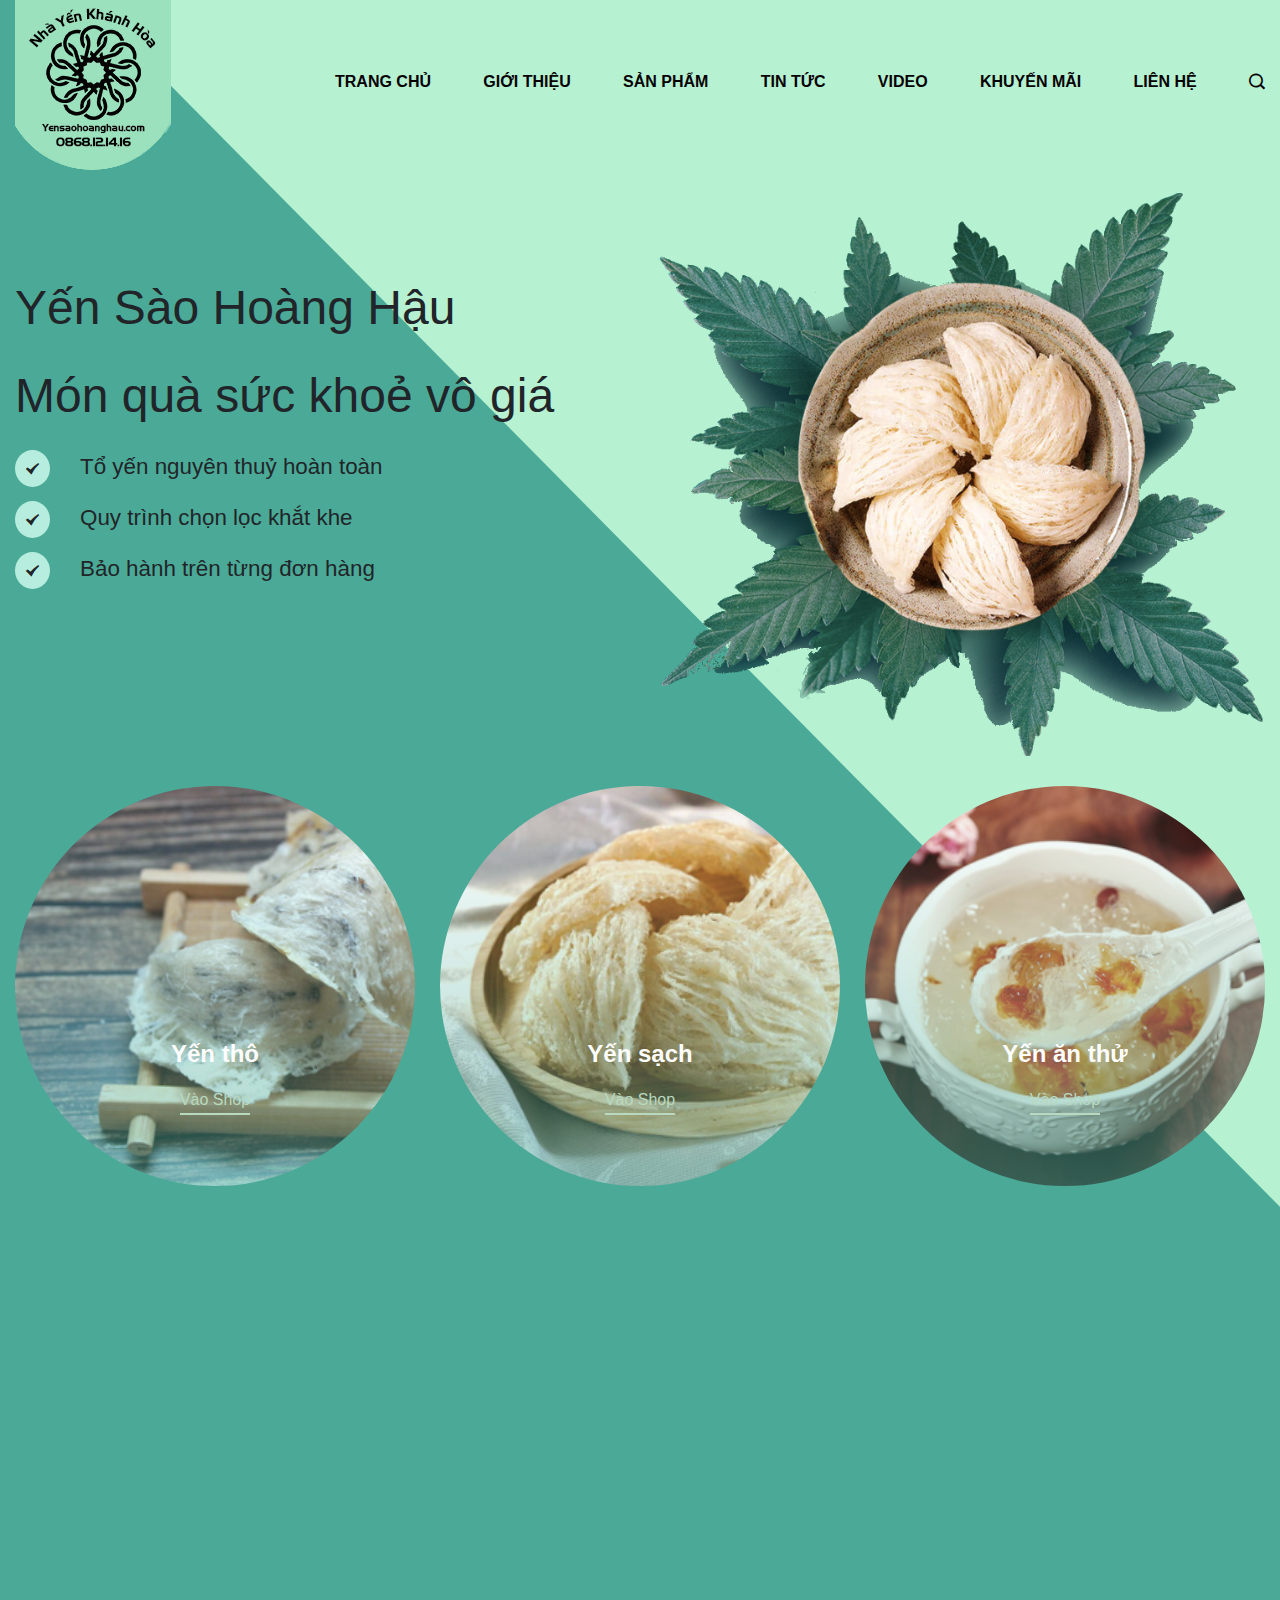
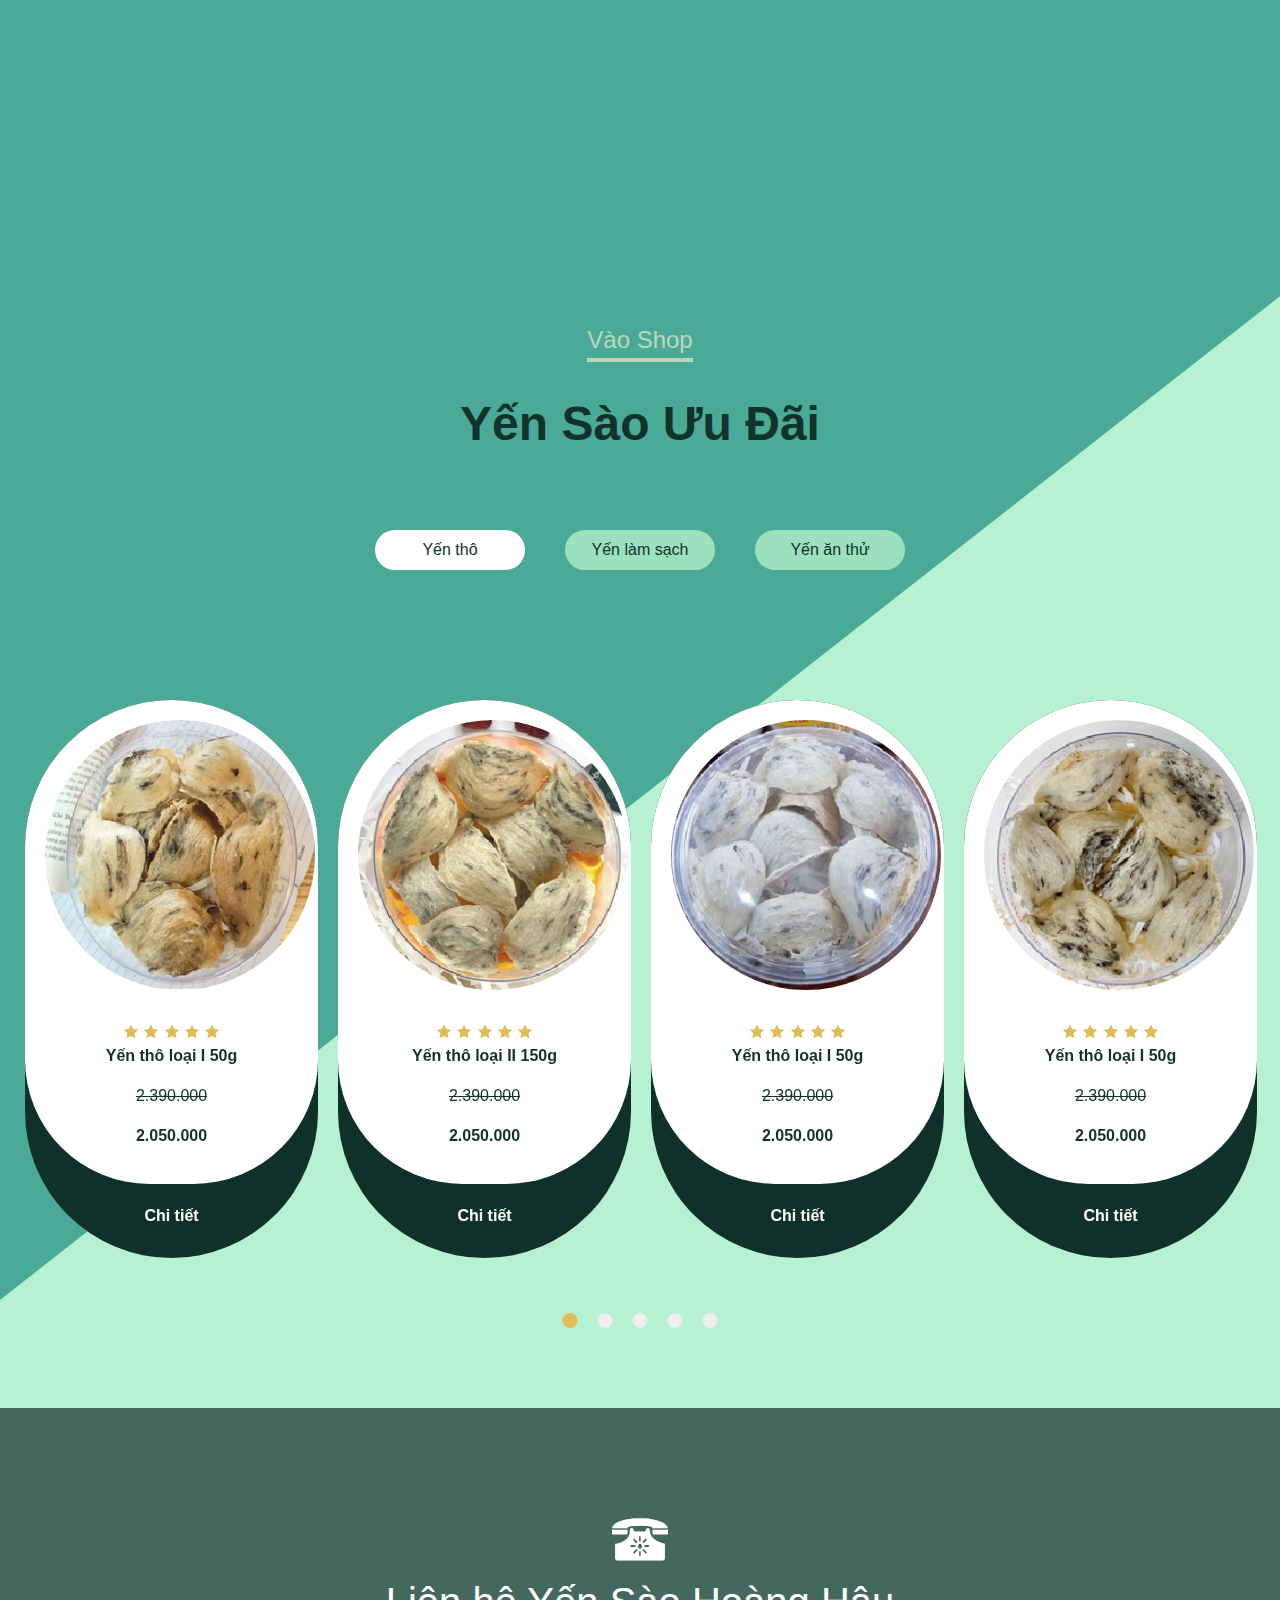
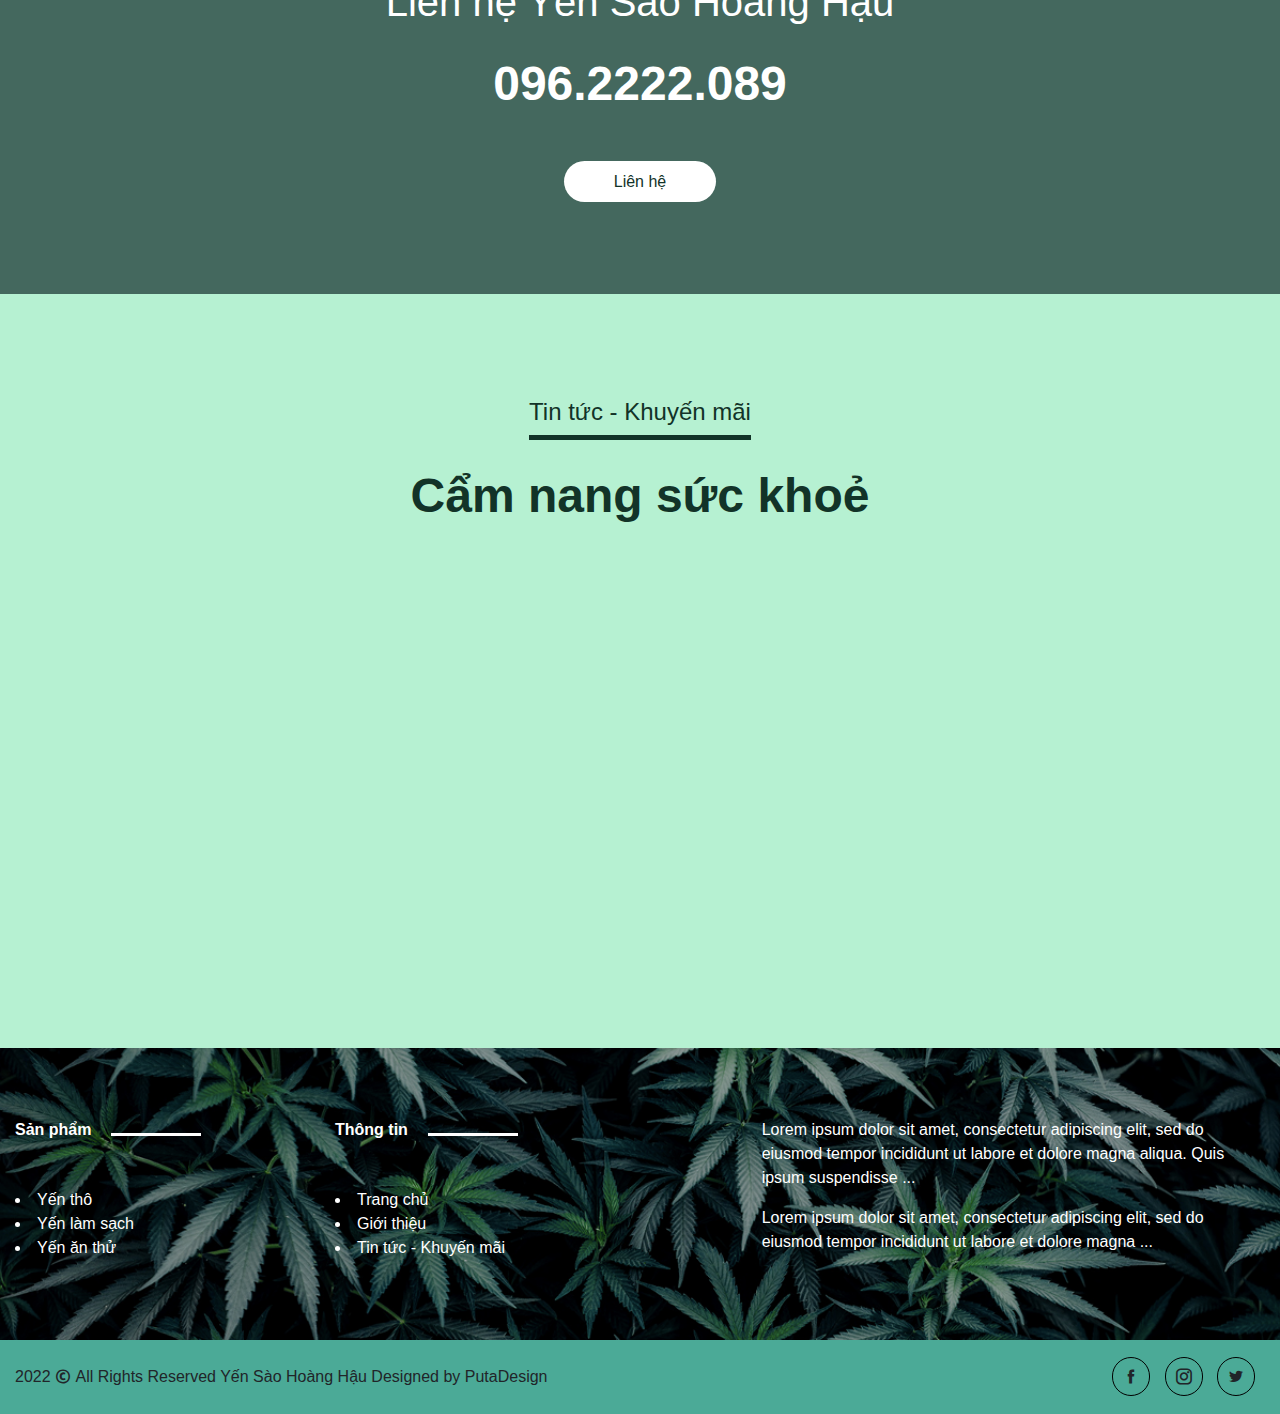
<file: index.html>
<!DOCTYPE html>
<html lang="en">
<head>
    <meta charset="UTF-8">
    <meta name="viewport" content="width=device-width, initial-scale=1.0">
    <meta http-equiv="X-UA-Compatible" content="ie=edge">
    <link rel="stylesheet" href="./css/style.css" />
    <link rel="stylesheet" type="text/css" href="css/animate.css">
	<link rel="stylesheet" type="text/css" href="css/bootstrap.css">
	<link rel="stylesheet" type="text/css" href="css/slick.css">
    <link rel="stylesheet" href="https://fonts.googleapis.com/css?family=Lato:100,300,400,700,900" rel="stylesheet">
    <link rel="stylesheet" href="./font/icofont/icofont.min.css">
    <script type="text/javascript" src="js/script.js"></script>
    <title>Yến Sào Hoàng Hậu</title>
</head>
	
<body>
    <section class="background">
    </section>
    <section class="content">
    	<header>
    		<section class="container">
    			<div class="row">
    				<div class="col-xl-3 col-md-3 col-6 col">
    					<img src="img/logo.png">
    				</div>
    				<div class="col-xl-9 col-md-9 col-6 col">
    					<ul class="menu-pc">
    						<li><a href="./index.html">TRANG CHỦ</a></li>
    						<li><a href="#">GIỚI THIỆU</a></li>
    						<li><a href="page/sanpham.html">SẢN PHẨM</a></li>
    						<li><a href="page/tintuc.html">TIN TỨC</a></li>
    						<li><a href="#">VIDEO</a></li>
    						<li><a href="#">KHUYẾN MÃI</a></li>
    						<li><a href="page/lienhe.html">LIÊN HỆ</a></li>
    						<li><i class="icofont-search-1 icon"></i></li>
    					</ul>
    					<div class="btn-moblie">
    						<button onclick="nav1Function()">
    							<i class="icofont-navigation-menu"></i>
    						</button>
    					</div>
    				</div>
    			</div>
    			
    			<ul class="menu-mb" id="menu-mb">
    				<div class="header-nav-mb">
    					<img src="img/logo.png" class="logo-mobile">
    					<span><i class="icofont-close-line-circled" onclick="nav1Function()"></i></span>
    				</div>
    					<li><i class="icofont-bird-alt icon-bird-menu"></i><a href="./index.html">Trang chủ</a></li>
    					<li><i class="icofont-bird-alt icon-bird-menu"></i><a href="#">Giới thiệu</a></li>
    					<li><i class="icofont-bird-alt icon-bird-menu"></i><a href="page/sanpham.html">Sản phẩm</a></li>
    					<li><i class="icofont-bird-alt icon-bird-menu"></i><a href="page/tintuc.html">Tin tức</a></li>
    					<li><i class="icofont-bird-alt icon-bird-menu"></i><a href="#">Video</a></li>
    					<li><i class="icofont-bird-alt icon-bird-menu"></i><a href="#">Khuyến mãi</a></li>
    					<li><i class="icofont-bird-alt icon-bird-menu"></i><a href="page/lienhe.html">Liên hệ</a></li>		
    				</ul>
    		</section>
    	</header>
    	<main>
    		<section class="container">
    			<div class="row">
    				<div class="col-xl-6 col-md-6 col-12 col ">
    					<div class="title-banner wow bounceInLeft">
    						<p>Yến Sào Hoàng Hậu</p>
    						<p>Món quà sức khoẻ vô giá</p>
    					</div>
    					<div class="list-banner">
    						<ul>
    							<li class="wow bounceInLeft" style="animation-delay: 0.5s;"><span class="icon-list"><i class="icofont-tick-mark"></i></span><span class="text-list">Tổ yến nguyên thuỷ hoàn toàn</span></li>
    							<li class="wow bounceInLeft" style="animation-delay: 0.7s;"><span class="icon-list"><i class="icofont-tick-mark"></i></span><span class="text-list">Quy trình chọn lọc khắt khe</span></li>
    							<li class="wow bounceInLeft" style="animation-delay: 0.9s;"><span class="icon-list"><i class="icofont-tick-mark"></i></span><span class="text-list">Bảo hành trên từng đơn hàng</span></li>
    						</ul>
    					</div>
    				</div>
    				<div class="col-xl-6 col-md-6 col-12 col wow bounceInRight">
    					<img src="img/banner-img.png" class="img-banner">
    				</div>
    			</div>
    		</section>
            <section>
                <div class="container list-items">
                    <div class="items-pr-1 wow bounceInUp">
                        <div class="items-pr-1__label">
                            <p class="title-items">Yến thô</p>
                            <a href="#" class="link-shop">Vào Shop</a>    
                        </div>                        
                    </div>
                    <div class="items-pr-2 wow bounceInUp" style="animation-delay: 0.3s;">
                        <div class="items-pr-1__label">
                            <p class="title-items">Yến sạch</p>
                            <a href="#" class="link-shop">Vào Shop</a>
                        </div>
                    </div>
                    <div class="items-pr-3 wow bounceInUp" style="animation-delay: 0.5s;">
                        <div class="items-pr-1__label">
                            <p class="title-items">Yến ăn thử</p>
                            <a href="#" class="link-shop">Vào Shop</a>
                        </div>
                    </div>
                </div>
            </section>

    		<section class="why-chose">
    			<div class="container">
    				<div class="row">
    					<div  class="col-xl-6 col-md-6 col-12 col wow bounceInLeft">
    						<img src="img/why-chose.png" style="width: 100%">
    					</div>
    					<div  class="col-xl-6 col-md-6 col-12 col wow bounceInRight">
    						<div class="why-chose-text">
    							<div class="why-chose-title">
    								<p>Về Yến Sào Hoàng Hậu</p>
    								<span class="line"></span>
    							</div>
    							<p class="why-chose-subtitle">Tại sao chọn</p>
    							<p class="why-chose-name">Yến Sào Hoàng Hậu?</p>
    							<p class="why-chose-des des-pc">&emsp;Từ thuở xa xưa, thật là kì diệu, thiên nhiên đã chuẩn bị những món quà tuyệt hảo dành tặng cho con người. Đặc biệt là những phẩm vật tinh hoa của trời đất có lợi cho sức khoẻ, lưu giữ tuổi thanh xuân luôn được khắp thiên hạ trân quý tôn lên hàng thượng phẩm. Một trong những phẩm vật vô giá đó chính là Yến Sào!</p>
    						</div>
    					</div>
    					<div class="why-chose-des des-mb wow fadeInUpBig">
    						Từ thuở xa xưa, thật là kì diệu, thiên nhiên đã chuẩn bị những món quà tuyệt hảo dành tặng cho con người. Đặc biệt là những phẩm vật tinh hoa của trời đất có lợi cho sức khoẻ, lưu giữ tuổi thanh xuân luôn được khắp thiên hạ trân quý tôn lên hàng thượng phẩm. Một trong những phẩm vật vô giá đó chính là Yến Sào!
    					</div>
    				</div>
    			</div>
    		</section>
    		<section class="show-shop">
    			<div class="container">
    				<div class="header-shop">
    					<a href="#" class="link-shop-2">Vào Shop</a>
    					<p class="title-show-shop">Yến Sào Ưu Đãi</p>
    					<div class="nav-shop">
    							<div class="nav-shop__items">
    								<p class="btn-link focus"><a href="#">Yến thô</a></p>
    							</div>
    							<div class="nav-shop__items">
    								<p class="btn-link"><a href="#">Yến làm sạch</a></p>
    							</div>
    							<div class="nav-shop__items">
    								<p class="btn-link"><a href="#" >Yến ăn thử</a></p>
    							</div>
    					</div>
    				</div>
    				<div class="slide-show">
    					<div class="image-slider">
					      <div class="image-item">
					        <div class="image">
					        	<div class="slide-infor">
					        		<img src="img/yensao1.png" alt="" class="img-click"/>
					        		<div class="rate-star">
					        			<span><i class="icofont-star"></i></span>
					        			<span><i class="icofont-star"></i></span>
					        			<span><i class="icofont-star"></i></span>
					        			<span><i class="icofont-star"></i></span>
					        			<span><i class="icofont-star"></i></span>
					        		</div>
					        		<p class="product-title">Yến thô loại I 50g</p>
					        		<p class="product-sales-price">2.390.000</p>
					        		<p class="product-price">2.050.000</p>
					        	</div>
					          	<p class="view-more">Chi tiết</p>
					        </div>
					      </div>
					      <div class="image-item">
					        <div class="image">
					        	<div class="slide-infor">
					        		<img src="img/yensao2.png" alt="" class="img-click"/>
					        		<div class="rate-star">
					        			<span><i class="icofont-star"></i></span>
					        			<span><i class="icofont-star"></i></span>
					        			<span><i class="icofont-star"></i></span>
					        			<span><i class="icofont-star"></i></span>
					        			<span><i class="icofont-star"></i></span>
					        		</div>
					        		<p class="product-title">Yến thô loại II 150g</p>
					        		<p class="product-sales-price">2.390.000</p>
					        		<p class="product-price">2.050.000</p>
					        	</div>
					          	<p class="view-more">Chi tiết</p>
					        </div>
					        
					      </div>
					      <div class="image-item">
					        <div class="image">
					        	<div class="slide-infor">
					        		<img src="img/yensao3.png" alt="" class="img-click"/>
					        		<div class="rate-star">
					        			<span><i class="icofont-star"></i></span>
					        			<span><i class="icofont-star"></i></span>
					        			<span><i class="icofont-star"></i></span>
					        			<span><i class="icofont-star"></i></span>
					        			<span><i class="icofont-star"></i></span>
					        		</div>
					        		<p class="product-title">Yến thô loại I 50g</p>
					        		<p class="product-sales-price">2.390.000</p>
					        		<p class="product-price">2.050.000</p>
					        	</div>
					          	<p class="view-more">Chi tiết</p>
					        </div>
					        
					      </div>
					      <div class="image-item">
					        <div class="image">
					        	<div class="slide-infor">
					        		<img src="img/yensao4.png" alt="" class="img-click"/>
					        		<div class="rate-star">
					        			<span><i class="icofont-star"></i></span>
					        			<span><i class="icofont-star"></i></span>
					        			<span><i class="icofont-star"></i></span>
					        			<span><i class="icofont-star"></i></span>
					        			<span><i class="icofont-star"></i></span>
					        		</div>
					        		<p class="product-title">Yến thô loại I 50g</p>
					        		<p class="product-sales-price">2.390.000</p>
					        		<p class="product-price">2.050.000</p>
					        	</div>
					          	<p class="view-more">Chi tiết</p>
					        </div>
					        
					      </div>
					      <div class="image-item">
					        <div class="image">
					        	<div class="slide-infor">
					        		<img src="img/yensao2.png" alt="" class="img-click"/>
					        		<div class="rate-star">
					        			<span><i class="icofont-star"></i></span>
					        			<span><i class="icofont-star"></i></span>
					        			<span><i class="icofont-star"></i></span>
					        			<span><i class="icofont-star"></i></span>
					        			<span><i class="icofont-star"></i></span>
					        		</div>
					        		<p class="product-title">Yến thô loại II 150g</p>
					        		<p class="product-sales-price">2.390.000</p>
					        		<p class="product-price">2.050.000</p>
					        	</div>
					          	<p class="view-more">Chi tiết</p>
					        </div>
					       
					      </div>
					    </div>
    				</div>
    			</div>
    		</section>
    		<section class="contact-banner">
    			<div class="container">
    				<div class="contact-banner__content">
    					<i class="icofont-telephone"></i>
    					<p class="contact-banner--title__content">Liên hệ Yến Sào Hoàng Hậu</p>
    					<p class="contact-banner--phone__content">096.2222.089</p>
    					<a href="#" class="contact-btn">Liên hệ</a>
    				</div>
    			</div>
    		</section>
    		<section class="news">
    			<div class="container">
    				<div class="news-text ">
   						<a  href="" class="news-text__title">Tin tức - Khuyến mãi</a>
    					<p class="news-text__subtitle">Cẩm nang sức khoẻ</p>
    				</div>
    				<div class="row news-row">
    					<div class="col-xl-4 col-md-4 col-12 col wow fadeInUp">
    						<img src="img/news-img1.png" class="img-news">
    						<p class="text-news">Uống nước yến nhiều có tốt không hay gây hại cho cơ thể?</p>
    					</div>
    					<div class="col-xl-4 col-md-4 col-12 col wow fadeInUp" style="animation-delay: 0.3s;">
    						<img src="img/news-img2.png" class="img-news">
    						<p class="text-news">Cách nấu cháo tổ yến ăn liền cho sức khoẻ đầy tràn</p>
    					</div>
    					<div class="col-xl-4 col-md-4 col-12 col wow fadeInUp" style="animation-delay: 0.5s;">
    						<img src="img/news-img3.png" class="img-news">
    						<p class="text-news">Giá Yến Sào Là Bao Nhiêu, Làm Sao Để Mua Yến Sào Chất Lượng?</p>
    					</div>
    				</div>
    			</div>
    		</section>
    	</main>
    	<footer>
    		<section class="footer">
    			<div class="container">
    				<div class="row">
    					<div class="col-xl-3 col-md-3 col-12 col">
    						<div class="title-footer">
    							<p>Sản phẩm</p>
    							<span class="line line-footer"></span>
    						</div>
    						<ul class="list-footer">
    							<li><a href="#">Yến thô</a></li>
    							<li><a href="#">Yến làm sạch</a></li>
    							<li><a href="#">Yến ăn thử</a></li>
    						</ul>
    					</div>
    					<div class="col-xl-4 col-md-4 col-12 col">
    						<div class="title-footer">
    							<p>Thông tin</p>
    							<span class="line line-footer"></span>
    						</div>
    						<ul class="list-footer">
    							<li><a href="#">Trang chủ</a></li>
    							<li><a href="#">Giới thiệu</a></li>
    							<li><a href="#">Tin tức - Khuyến mãi</a></li>
    						</ul>
    					</div>
    					<div class="col-xl-5 col-md-5 col-12 col">
    						<div class="text-footer-col3">
    							<p>Lorem ipsum dolor sit amet, consectetur adipiscing elit, sed do eiusmod tempor incididunt ut labore et dolore magna aliqua. Quis ipsum suspendisse ...</p>
    							<p>Lorem ipsum dolor sit amet, consectetur adipiscing elit, sed do eiusmod tempor incididunt ut labore et dolore magna ...</p>
    						</div>
    					</div>
    				</div>
    			</div>
    		</section>
    		<section class="sub-footer">
    			<div class="container">
    				<div class="sub-footer--text">
	    				<div class="sub-footer--text__left">
	    					2022 <i class="icofont-copyright"></i> All Rights Reserved Yến Sào Hoàng Hậu Designed by PutaDesign 
	    				</div>
	    				<div class="sub-footer--text__right"> 
	    					<span><i class="icofont-facebook"></i></span>
	    					<span><i class="icofont-instagram"></i></span>
	    					<span><i class="icofont-twitter"></i></span>
	    				</div>
	    			</div>
    			</div>
    		</section>
    	</footer>
        <button onclick="topFunction()" id="myBtn" title="Go to top"><img src="img/icon-bird.png" ></button>
    </section>
    <script type="text/javascript" src="js/jquery-1.11.0.min.js"></script>
    <script type="text/javascript" src="js/jquery-migrate-1.2.1.min.js"></script>
    <script type="text/javascript" src="js/jquery.validate.min.js"></script>
    <script type="text/javascript" src="js/script.js"></script>
    <script type="text/javascript" src="js/slick.min.js"></script>
    <script type="text/javascript" src="js/wow.min.js"></script>
    <script type="text/javascript">
      const images = document.querySelectorAll(".img-click");
      images.forEach((el) => el.addEventListener("click", handleChangeImage));
      function handleChangeImage(e) {
        const source = e.target.getAttribute("src");
        const featureImage = document.querySelector(".feature-image");
        featureImage.setAttribute("src", source);
      }


      $(document).ready(function () {
		  $(".image-slider").slick({
		    slidesToShow: 4,
		    slidesToScroll: 1,
		    infinite: true,
		    arrows: false,
		    draggable: false,
		    prevArrow: `<button type='button' class='slick-prev slick-arrow'><i class="icofont-long-arrow-left"></i></button>`,
		    nextArrow: `<button type='button' class='slick-next slick-arrow'><i class="icofont-long-arrow-right"></i></button>`,
		    dots: true,
		    responsive: [
		      {
		        breakpoint: 1025,
		        settings: {
		          slidesToShow: 3,
		        },
		      },
		      {
		        breakpoint: 480,
		        settings: {
		          slidesToShow: 1,
		          arrows: false,
		          infinite: false,
		        },
		      },
		    ],
		    autoplay: true,
		    autoplaySpeed: 1000,
		  });
		});


      function nav1Function() {
		  var nav1 = document.getElementById("menu-mb");
		  nav1.classList.toggle("active");
		}

        
    </script>
    <script>new WOW().init();</script>
</body>
</html>
</file>
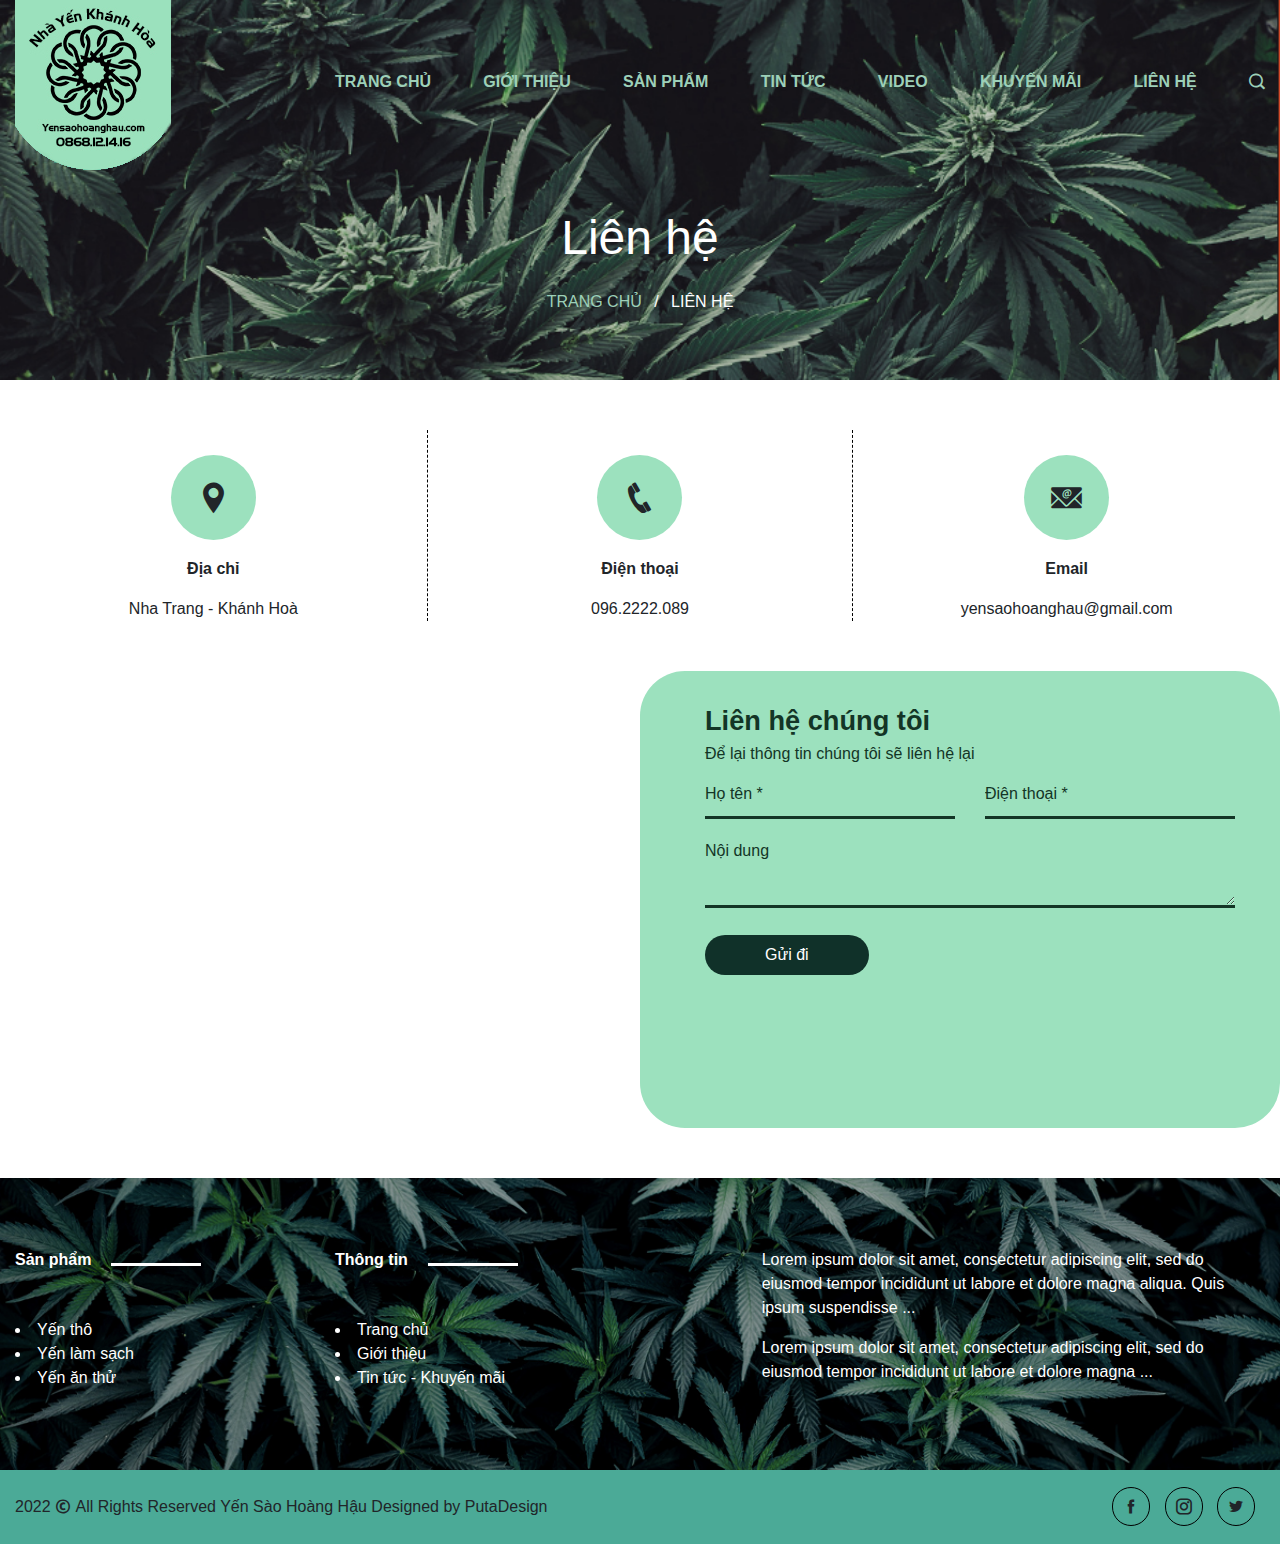
<file: page/lienhe.html>
<!DOCTYPE html>
<html lang="en">
<head>
    <meta charset="UTF-8">
    <meta name="viewport" content="width=device-width, initial-scale=1.0">
    <meta http-equiv="X-UA-Compatible" content="ie=edge">
    <link rel="stylesheet" href="../css/style.css" />
    <link rel="stylesheet" type="text/css" href="../css/animate.css">
	<link rel="stylesheet" type="text/css" href="../css/bootstrap.css">
	<link rel="stylesheet" type="text/css" href="../css/slick.css">
    <link rel="stylesheet" href="https://fonts.googleapis.com/css?family=Lato:100,300,400,700,900" rel="stylesheet">
    <link rel="stylesheet" href="../font/icofont/icofont.min.css">
    <script type="text/javascript" src="../js/script.js"></script>
    <title>Liên hệ</title>
</head>
	
<body class="body-page">
    <section class="content">
    	<header class="header-page">
    		<section class="container">
    			<div class="row">
    				<div class="col-xl-3 col-md-3 col-6 col">
    					<img src="../img/logo.png">
    				</div>
    				<div class="col-xl-9 col-md-9 col-6 col">
    					<ul class="menu-pc menu-pc-page">
    						<li><a href="../index.html">TRANG CHỦ</a></li>
    						<li><a href="#">GIỚI THIỆU</a></li>
    						<li><a href="../page/sanpham.html">SẢN PHẨM</a></li>
    						<li><a href="../page/tintuc.html">TIN TỨC</a></li>
    						<li><a href="#">VIDEO</a></li>
    						<li><a href="#">KHUYẾN MÃI</a></li>
    						<li><a href="../page/lienhe.html">LIÊN HỆ</a></li>
    						<li><i class="icofont-search-1 icon"></i></li>
    					</ul>
    					<div class="btn-moblie">
    						<button onclick="nav1Function()">
    							<i class="icofont-navigation-menu"></i>
    						</button>
    					</div>
    				</div>
    			</div>
    			<ul class="menu-mb" id="menu-mb">
    				<div class="header-nav-mb">
    					<img src="../img/logo.png" class="logo-mobile">
    					<span><i class="icofont-close-line-circled" onclick="nav1Function()"></i></span>
    				</div>
    						<li><a href="../index.html">Trang chủ</a></li>
    						<li><a href="#">Giới thiệu</a></li>
    						<li><a href="../page/sanpham.html">Sản phẩm</a></li>
    						<li><a href="../page/tintuc.html">Tin tức</a></li>
    						<li><a href="#">Video</a></li>
    						<li><a href="#">Khuyến mãi</a></li>
    						<li><a href="../page/lienhe.html">Liên hệ</a></li>
    						
    					</ul>
    		</section>
            <section>
                <div class="container">
                    <div class="title-page">
                        <p class="name-page">Liên hệ</p>
                        <p class="breadrum"><span>TRANG CHỦ </span> &ensp;/&ensp; LIÊN HỆ</p>
                    </div>
                </div>
            </section>
    	</header>
    	<main>
    		<section class="row-contact-1">
                <div class="container">
                    <div class="row">
                        <div class="col-xl-4 col-md-4 col-12 col items-box-contact">
                            <div class="icon-contact-page">
                                <i class="icofont-location-pin"></i>
                            </div>
                            <p class="name-box">Địa chỉ</p>
                            <p class="infor-box">Nha Trang - Khánh Hoà</p>
                        </div>
                        <div class="col-xl-4 col-md-4 col-12 col items-box-contact middle-items">
                            <div class="icon-contact-page">
                                <i class="icofont-phone"></i>
                            </div>
                            <p class="name-box">Điện thoại</p>
                            <p class="infor-box">096.2222.089</p>
                        </div>
                        <div class="col-xl-4 col-md-4 col-12 col items-box-contact">
                            <div class="icon-contact-page">
                                <i class="icofont-email"></i>
                            </div>
                            <p class="name-box">Email</p>
                            <p class="infor-box">yensaohoanghau@gmail.com</p>
                        </div>
                    </div>
                </div>
            </section>
            <section class="form-contact-page">
                <div class="container">
                     <div class="row">
                         <div class="col-xl-6 col-md-6 col-12 col">
                            <iframe src="https://www.google.com/maps/embed?pb=!1m18!1m12!1m3!1d3899.023141550195!2d109.17918641476302!3d12.246712291334333!2m3!1f0!2f0!3f0!3m2!1i1024!2i768!4f13.1!3m3!1m2!1s0x31705d7e5b619d7b%3A0x8a47bff1273c3813!2sC%C3%B4ng%20ty%20TNHH%20Puta%20Design!5e0!3m2!1svi!2s!4v1652323166754!5m2!1svi!2s" width="600" height="450" style="border:0;" allowfullscreen="" loading="lazy" referrerpolicy="no-referrer-when-downgrade" class="map"></iframe>
                         </div>
                         <div class="col-xl-6 col-md-6 col-12 col form-action">
                            
                            <form>
                                <p class="title-form">Liên hệ chúng tôi</p>
                                <p class="subtitle-form">Để lại thông tin chúng tôi sẽ liên hệ lại</p>
                                <div class="row">
                                    <div class="col-xl-6 col-md-6 col-12 col">
                                        <input type="text" name="name" placeholder="Họ tên *" class="input-form wrap-items-form">
                                    </div>
                                    <div class="col-xl-6 col-md-6 col-12 col">
                                        <input type="text" name="phone" placeholder="Điện thoại *" class="input-form wrap-items-form">
                                    </div>
                                </div>
                                <div class="wrap-items-form">
                                    <label class="subtitle-form">Nội dung</label>
                                    <textarea class="input-form" rows="1"></textarea>
                                </div>
                                
                                <button class="btn-form">Gửi đi</button>
                            </form>
                         </div>
                     </div>
                </div>
            </section>
    	</main>
    	<footer>
    		<section class="footer">
    			<div class="container">
    				<div class="row">
    					<div class="col-xl-3 col-md-3 col-12 col">
    						<div class="title-footer">
    							<p>Sản phẩm</p>
    							<span class="line line-footer"></span>
    						</div>
    						<ul class="list-footer">
    							<li><a href="#">Yến thô</a></li>
    							<li><a href="#">Yến làm sạch</a></li>
    							<li><a href="#">Yến ăn thử</a></li>
    						</ul>
    					</div>
    					<div class="col-xl-4 col-md-4 col-12 col">
    						<div class="title-footer">
    							<p>Thông tin</p>
    							<span class="line line-footer"></span>
    						</div>
    						<ul class="list-footer">
    							<li><a href="#">Trang chủ</a></li>
    							<li><a href="#">Giới thiệu</a></li>
    							<li><a href="#">Tin tức - Khuyến mãi</a></li>
    						</ul>
    					</div>
    					<div class="col-xl-5 col-md-5 col-12 col">
    						<div class="text-footer-col3">
    							<p>Lorem ipsum dolor sit amet, consectetur adipiscing elit, sed do eiusmod tempor incididunt ut labore et dolore magna aliqua. Quis ipsum suspendisse ...</p>
    							<p>Lorem ipsum dolor sit amet, consectetur adipiscing elit, sed do eiusmod tempor incididunt ut labore et dolore magna ...</p>
    						</div>
    					</div>
    				</div>
    			</div>
    		</section>
    		<section class="sub-footer">
    			<div class="container">
    				<div class="sub-footer--text">
	    				<div class="sub-footer--text__left">
	    					2022 <i class="icofont-copyright"></i> All Rights Reserved Yến Sào Hoàng Hậu Designed by PutaDesign 
	    				</div>
	    				<div class="sub-footer--text__right"> 
	    					<span><i class="icofont-facebook"></i></span>
	    					<span><i class="icofont-instagram"></i></span>
	    					<span><i class="icofont-twitter"></i></span>
	    				</div>
	    			</div>
    			</div>
    		</section>
    	</footer>
        <button onclick="topFunction()" id="myBtn" title="Go to top"><img src="../img/icon-bird.png" ></button>
    </section>
    <script type="text/javascript" src="../js/jquery-1.11.0.min.js"></script>
    <script type="text/javascript" src="../js/jquery-migrate-1.2.1.min.js"></script>
    <script type="text/javascript" src="../js/jquery.validate.min.js"></script>
    <script type="text/javascript" src="../js/script.js"></script>
    <script type="text/javascript" src="../js/slick.min.js"></script>
    <script type="text/javascript" src="../js/wow.min.js"></script>
    <script type="text/javascript">
      function nav1Function() {
		  var nav1 = document.getElementById("menu-mb");
		  nav1.classList.toggle("active");
		}

    </script>
</body>
</html>
</file>
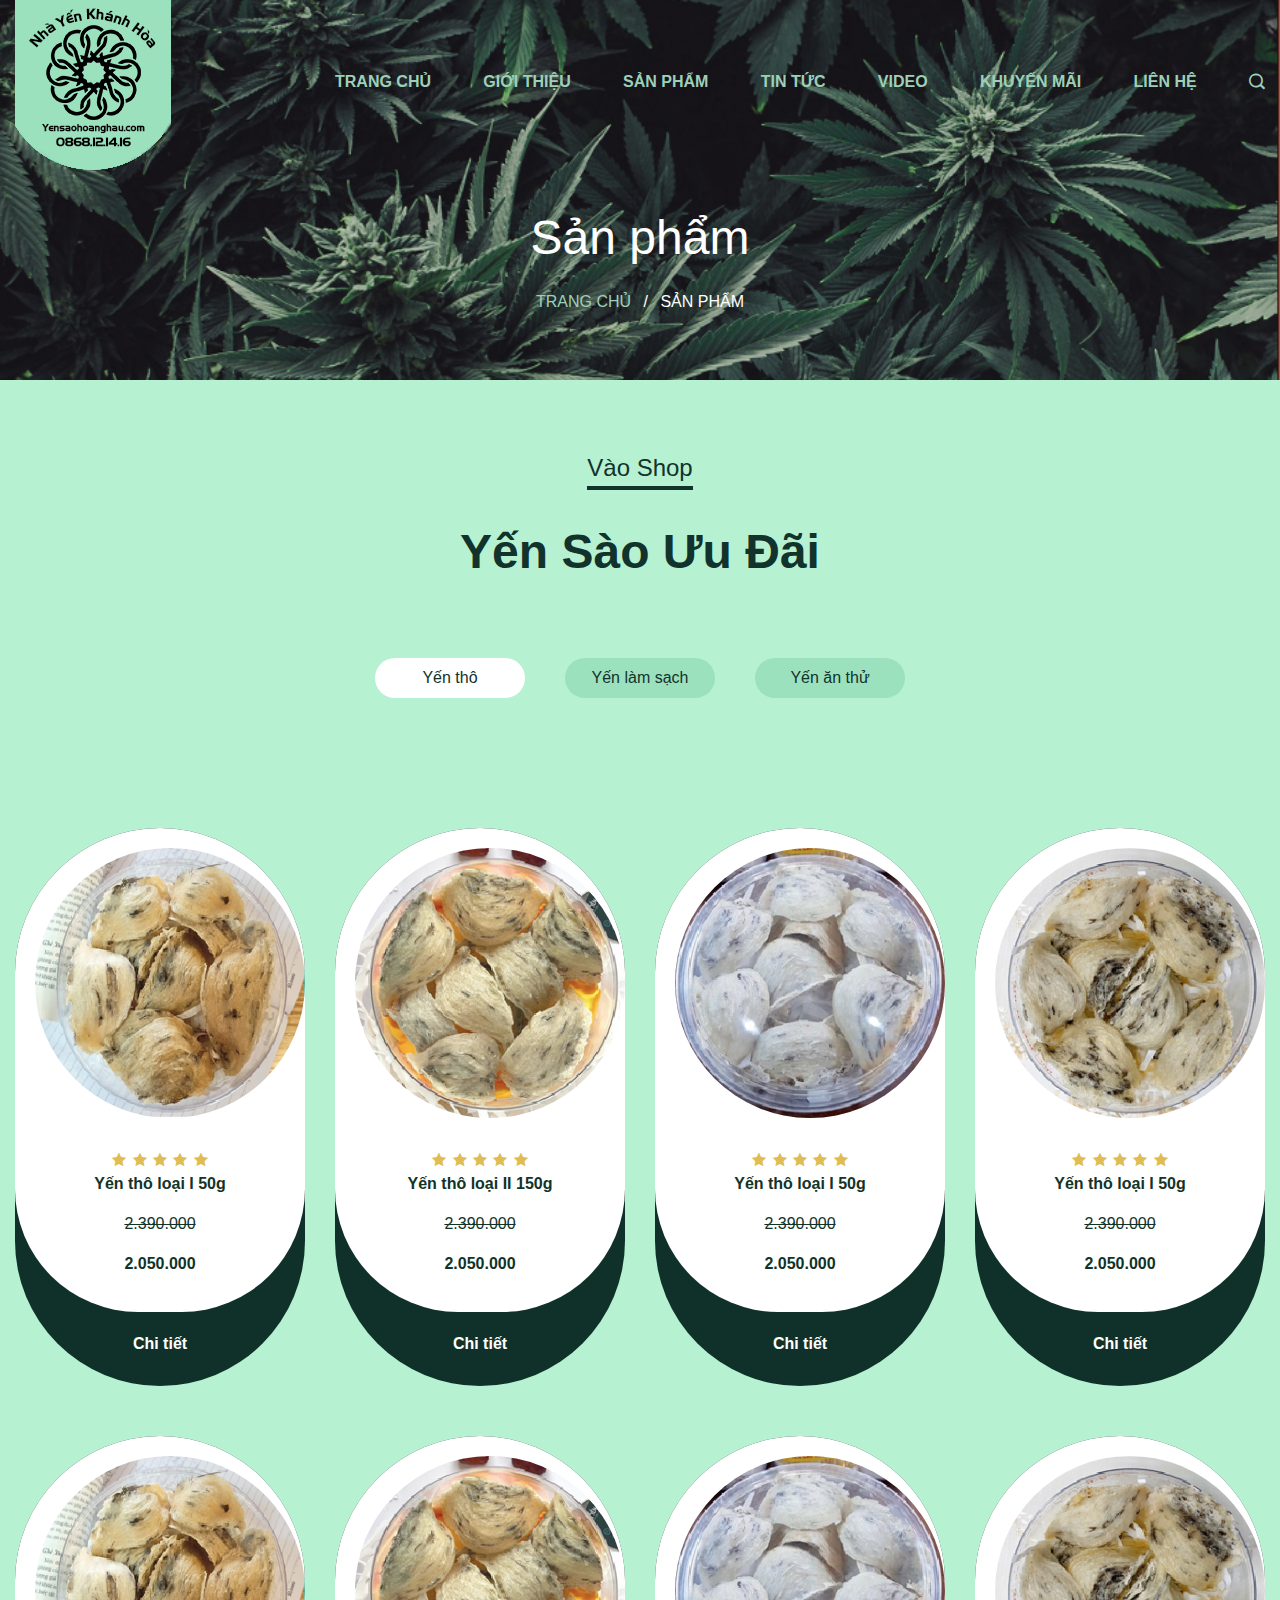
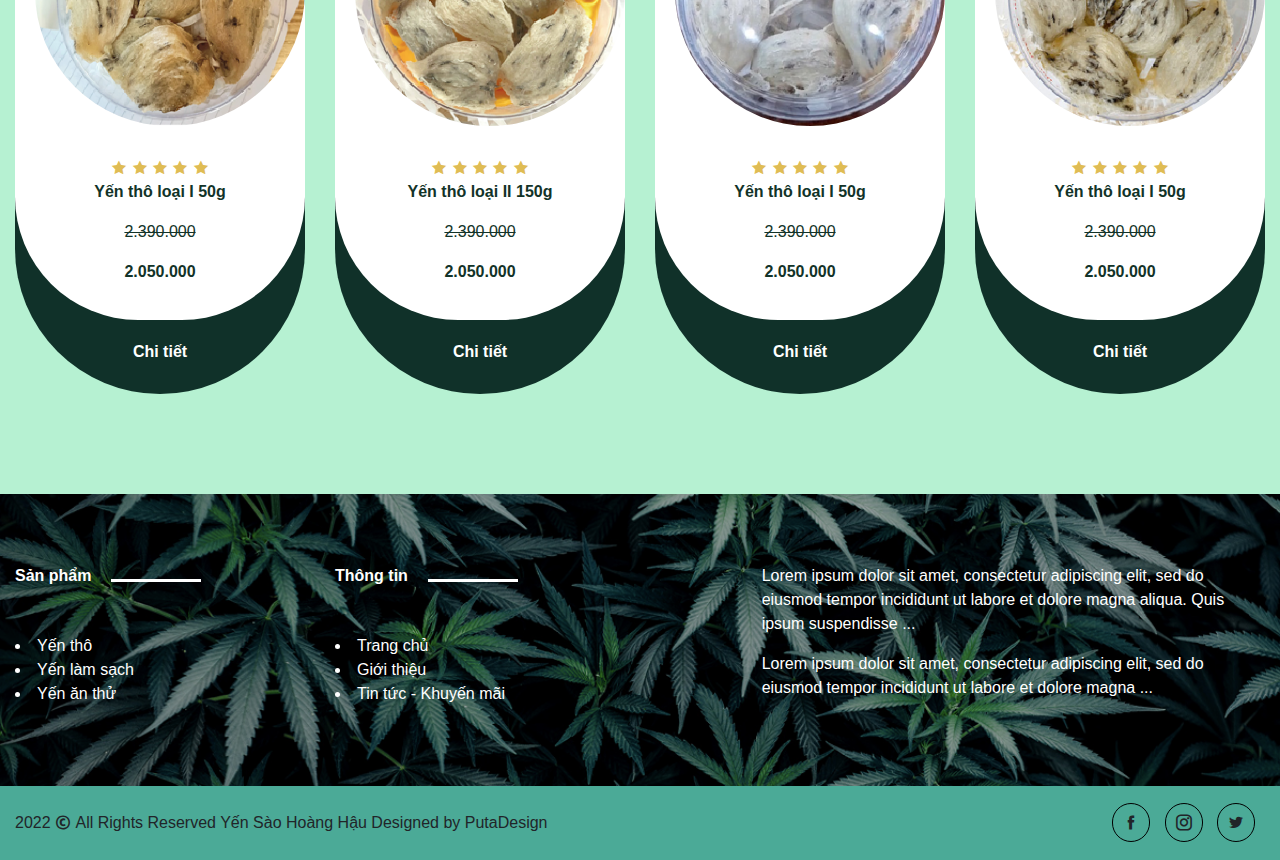
<file: page/sanpham.html>
<!DOCTYPE html>
<html lang="en">
<head>
    <meta charset="UTF-8">
    <meta name="viewport" content="width=device-width, initial-scale=1.0">
    <meta http-equiv="X-UA-Compatible" content="ie=edge">
    <link rel="stylesheet" href="../css/style.css" />
    <link rel="stylesheet" type="text/css" href="../css/animate.css">
	<link rel="stylesheet" type="text/css" href="../css/bootstrap.css">
	<link rel="stylesheet" type="text/css" href="../css/slick.css">
    <link rel="stylesheet" href="https://fonts.googleapis.com/css?family=Lato:100,300,400,700,900" rel="stylesheet">
    <link rel="stylesheet" href="../font/icofont/icofont.min.css">
    <script type="text/javascript" src="../js/script.js"></script>
    <title>Sản phẩm</title>
</head>
	
<body>
    <section class="content">
    	<header class="header-page">
    		<section class="container">
    			<div class="row">
    				<div class="col-xl-3 col-md-3 col-6 col">
    					<img src="../img/logo.png">
    				</div>
    				<div class="col-xl-9 col-md-9 col-6 col">
    					<ul class="menu-pc menu-pc-page">
    						<li><a href="../index.html">TRANG CHỦ</a></li>
    						<li><a href="#">GIỚI THIỆU</a></li>
    						<li><a href="../page/sanpham.html">SẢN PHẨM</a></li>
    						<li><a href="../page/tintuc.html">TIN TỨC</a></li>
    						<li><a href="#">VIDEO</a></li>
    						<li><a href="#">KHUYẾN MÃI</a></li>
    						<li><a href="../page/lienhe.html">LIÊN HỆ</a></li>
    						<li><i class="icofont-search-1 icon"></i></li>
    					</ul>
    					<div class="btn-moblie">
    						<button onclick="nav1Function()">
    							<i class="icofont-navigation-menu"></i>
    						</button>
    					</div>
    				</div>
    			</div>
    			<ul class="menu-mb" id="menu-mb">
    				<div class="header-nav-mb">
    					<img src="../img/logo.png" class="logo-mobile">
    					<span><i class="icofont-close-line-circled" onclick="nav1Function()"></i></span>
    				</div>
    						<li><a href="../index.html">Trang chủ</a></li>
    						<li><a href="#">Giới thiệu</a></li>
    						<li><a href="../page/sanpham.html">Sản phẩm</a></li>
    						<li><a href="../page/tintuc.html">Tin tức</a></li>
    						<li><a href="#">Video</a></li>
    						<li><a href="#">Khuyến mãi</a></li>
    						<li><a href="../page/lienhe.html">Liên hệ</a></li>
    						
    					</ul>
    		</section>
            <section>
                <div class="container">
                    <div class="title-page">
                        <p class="name-page">Sản phẩm</p>
                        <p class="breadrum"><span>TRANG CHỦ </span> &ensp;/&ensp; SẢN PHẨM</p>
                    </div>
                </div>
            </section>
    	</header>
    	<main>
    		<section class="show-shop-page">
                <div class="container">
                    <div class="header-shop">
                        <a href="#" class="link-shop-2 title-page-show">Vào Shop</a>
                        <p class="title-show-shop">Yến Sào Ưu Đãi</p>
                        <div class="nav-shop">
                                <div class="nav-shop__items">
                                    <p class="btn-link focus"><a href="#">Yến thô</a></p>
                                </div>
                                <div class="nav-shop__items">
                                    <p class="btn-link"><a href="#" >Yến làm sạch</a></p>
                                </div>
                                <div class="nav-shop__items">
                                    <p class="btn-link"><a href="#" >Yến ăn thử</a></p>
                                </div>
                            
                        </div>
                    </div>
                    <div class="slide-show">
                        <div class="image-slider row">
                          <div class="image-item col-xl-3 col-md-4 col-12 col">
                            <a href="../page/sanphamchitiet.html">
                                <div class="image">
                                    <div class="slide-infor">
                                        <img src="../img/yensao1.png" alt="" class="img-click"/>
                                        <div class="rate-star">
                                            <span><i class="icofont-star"></i></span>
                                            <span><i class="icofont-star"></i></span>
                                            <span><i class="icofont-star"></i></span>
                                            <span><i class="icofont-star"></i></span>
                                            <span><i class="icofont-star"></i></span>
                                        </div>
                                        <p class="product-title">Yến thô loại I 50g</p>
                                        <p class="product-sales-price">2.390.000</p>
                                        <p class="product-price">2.050.000</p>
                                    </div>
                                    <p class="view-more">Chi tiết</p>
                                </div>
                            </a>
                          </div>


                          <div class="image-item  col-xl-3 col-md-4 col-12 col">
                            <a href="../page/sanphamchitiet.html">
                                <div class="image">
                                    <div class="slide-infor">
                                        <img src="../img/yensao2.png" alt="" class="img-click"/>
                                        <div class="rate-star">
                                            <span><i class="icofont-star"></i></span>
                                            <span><i class="icofont-star"></i></span>
                                            <span><i class="icofont-star"></i></span>
                                            <span><i class="icofont-star"></i></span>
                                            <span><i class="icofont-star"></i></span>
                                        </div>
                                        <p class="product-title">Yến thô loại II 150g</p>
                                        <p class="product-sales-price">2.390.000</p>
                                        <p class="product-price">2.050.000</p>
                                    </div>
                                    <p class="view-more">Chi tiết</p>
                                </div>
                            </a>
                          </div>


                          <div class="image-item  col-xl-3 col-md-4 col-12 col">
                            <a href="../page/sanphamchitiet.html">
                                <div class="image">
                                    <div class="slide-infor">
                                        <img src="../img/yensao3.png" alt="" class="img-click"/>
                                        <div class="rate-star">
                                            <span><i class="icofont-star"></i></span>
                                            <span><i class="icofont-star"></i></span>
                                            <span><i class="icofont-star"></i></span>
                                            <span><i class="icofont-star"></i></span>
                                            <span><i class="icofont-star"></i></span>
                                        </div>
                                        <p class="product-title">Yến thô loại I 50g</p>
                                        <p class="product-sales-price">2.390.000</p>
                                        <p class="product-price">2.050.000</p>
                                    </div>
                                    <p class="view-more">Chi tiết</p>
                                </div>
                            </a>
                          </div>


                          <div class="image-item  col-xl-3 col-md-4 col-12 col">
                            <a href="../page/sanphamchitiet.html">
                                <div class="image">
                                    <div class="slide-infor">
                                        <img src="../img/yensao4.png" alt="" class="img-click"/>
                                        <div class="rate-star">
                                            <span><i class="icofont-star"></i></span>
                                            <span><i class="icofont-star"></i></span>
                                            <span><i class="icofont-star"></i></span>
                                            <span><i class="icofont-star"></i></span>
                                            <span><i class="icofont-star"></i></span>
                                        </div>
                                        <p class="product-title">Yến thô loại I 50g</p>
                                        <p class="product-sales-price">2.390.000</p>
                                        <p class="product-price">2.050.000</p>
                                    </div>
                                    <p class="view-more">Chi tiết</p>
                                </div>
                            </a>
                          </div>

                          <div class="image-item col-xl-3 col-md-4 col-12 col">
                            <a href="../page/sanphamchitiet.html">
                                <div class="image">
                                    <div class="slide-infor">
                                        <img src="../img/yensao1.png" alt="" class="img-click"/>
                                        <div class="rate-star">
                                            <span><i class="icofont-star"></i></span>
                                            <span><i class="icofont-star"></i></span>
                                            <span><i class="icofont-star"></i></span>
                                            <span><i class="icofont-star"></i></span>
                                            <span><i class="icofont-star"></i></span>
                                        </div>
                                        <p class="product-title">Yến thô loại I 50g</p>
                                        <p class="product-sales-price">2.390.000</p>
                                        <p class="product-price">2.050.000</p>
                                    </div>
                                    <p class="view-more">Chi tiết</p>
                                </div>
                            </a>
                          </div>



                          <div class="image-item  col-xl-3 col-md-4 col-12 col">
                            <a href="../page/sanphamchitiet.html">
                                <div class="image">
                                    <div class="slide-infor">
                                        <img src="../img/yensao2.png" alt="" class="img-click"/>
                                        <div class="rate-star">
                                            <span><i class="icofont-star"></i></span>
                                            <span><i class="icofont-star"></i></span>
                                            <span><i class="icofont-star"></i></span>
                                            <span><i class="icofont-star"></i></span>
                                            <span><i class="icofont-star"></i></span>
                                        </div>
                                        <p class="product-title">Yến thô loại II 150g</p>
                                        <p class="product-sales-price">2.390.000</p>
                                        <p class="product-price">2.050.000</p>
                                    </div>
                                    <p class="view-more">Chi tiết</p>
                                </div>
                            </a>
                          </div>


                          <div class="image-item  col-xl-3 col-md-4 col-12 col">
                            <a href="../page/sanphamchitiet.html">
                                <div class="image">
                                    <div class="slide-infor">
                                        <img src="../img/yensao3.png" alt="" class="img-click"/>
                                        <div class="rate-star">
                                            <span><i class="icofont-star"></i></span>
                                            <span><i class="icofont-star"></i></span>
                                            <span><i class="icofont-star"></i></span>
                                            <span><i class="icofont-star"></i></span>
                                            <span><i class="icofont-star"></i></span>
                                        </div>
                                        <p class="product-title">Yến thô loại I 50g</p>
                                        <p class="product-sales-price">2.390.000</p>
                                        <p class="product-price">2.050.000</p>
                                    </div>
                                    <p class="view-more">Chi tiết</p>
                                </div>
                            </a>
                          </div>


                          <div class="image-item  col-xl-3 col-md-4 col-12 col">
                            <a href="../page/sanphamchitiet.html">
                                <div class="image">
                                    <div class="slide-infor">
                                        <img src="../img/yensao4.png" alt="" class="img-click"/>
                                        <div class="rate-star">
                                            <span><i class="icofont-star"></i></span>
                                            <span><i class="icofont-star"></i></span>
                                            <span><i class="icofont-star"></i></span>
                                            <span><i class="icofont-star"></i></span>
                                            <span><i class="icofont-star"></i></span>
                                        </div>
                                        <p class="product-title">Yến thô loại I 50g</p>
                                        <p class="product-sales-price">2.390.000</p>
                                        <p class="product-price">2.050.000</p>
                                    </div>
                                    <p class="view-more">Chi tiết</p>
                                </div>
                            </a>
                          </div>
                        </div>
                    </div>
                </div>
            </section>
    	</main>
    	<footer>
    		<section class="footer">
    			<div class="container">
    				<div class="row">
    					<div class="col-xl-3 col-md-3 col-12 col">
    						<div class="title-footer">
    							<p>Sản phẩm</p>
    							<span class="line line-footer"></span>
    						</div>
    						<ul class="list-footer">
    							<li><a href="#">Yến thô</a></li>
    							<li><a href="#">Yến làm sạch</a></li>
    							<li><a href="#">Yến ăn thử</a></li>
    						</ul>
    					</div>
    					<div class="col-xl-4 col-md-4 col-12 col">
    						<div class="title-footer">
    							<p>Thông tin</p>
    							<span class="line line-footer"></span>
    						</div>
    						<ul class="list-footer">
    							<li><a href="#">Trang chủ</a></li>
    							<li><a href="#">Giới thiệu</a></li>
    							<li><a href="#">Tin tức - Khuyến mãi</a></li>
    						</ul>
    					</div>
    					<div class="col-xl-5 col-md-5 col-12 col">
    						<div class="text-footer-col3">
    							<p>Lorem ipsum dolor sit amet, consectetur adipiscing elit, sed do eiusmod tempor incididunt ut labore et dolore magna aliqua. Quis ipsum suspendisse ...</p>
    							<p>Lorem ipsum dolor sit amet, consectetur adipiscing elit, sed do eiusmod tempor incididunt ut labore et dolore magna ...</p>
    						</div>
    					</div>
    				</div>
    			</div>
    		</section>
    		<section class="sub-footer">
    			<div class="container">
    				<div class="sub-footer--text">
	    				<div class="sub-footer--text__left">
	    					2022 <i class="icofont-copyright"></i> All Rights Reserved Yến Sào Hoàng Hậu Designed by PutaDesign 
	    				</div>
	    				<div class="sub-footer--text__right"> 
	    					<span><i class="icofont-facebook"></i></span>
	    					<span><i class="icofont-instagram"></i></span>
	    					<span><i class="icofont-twitter"></i></span>
	    				</div>
	    			</div>
    			</div>
    		</section>
    	</footer>
        <button onclick="topFunction()" id="myBtn" title="Go to top"><img src="../img/icon-bird.png" ></button>
    </section>
    <script type="text/javascript" src="../js/jquery-1.11.0.min.js"></script>
    <script type="text/javascript" src="../js/jquery-migrate-1.2.1.min.js"></script>
    <script type="text/javascript" src="../js/jquery.validate.min.js"></script>
    <script type="text/javascript" src="../js/script.js"></script>
    <script type="text/javascript" src="../js/slick.min.js"></script>
    <script type="text/javascript" src="../js/wow.min.js"></script>
    <script type="text/javascript">
      function nav1Function() {
		  var nav1 = document.getElementById("menu-mb");
		  nav1.classList.toggle("active");
		}

        
    </script>
</body>
</html>
</file>
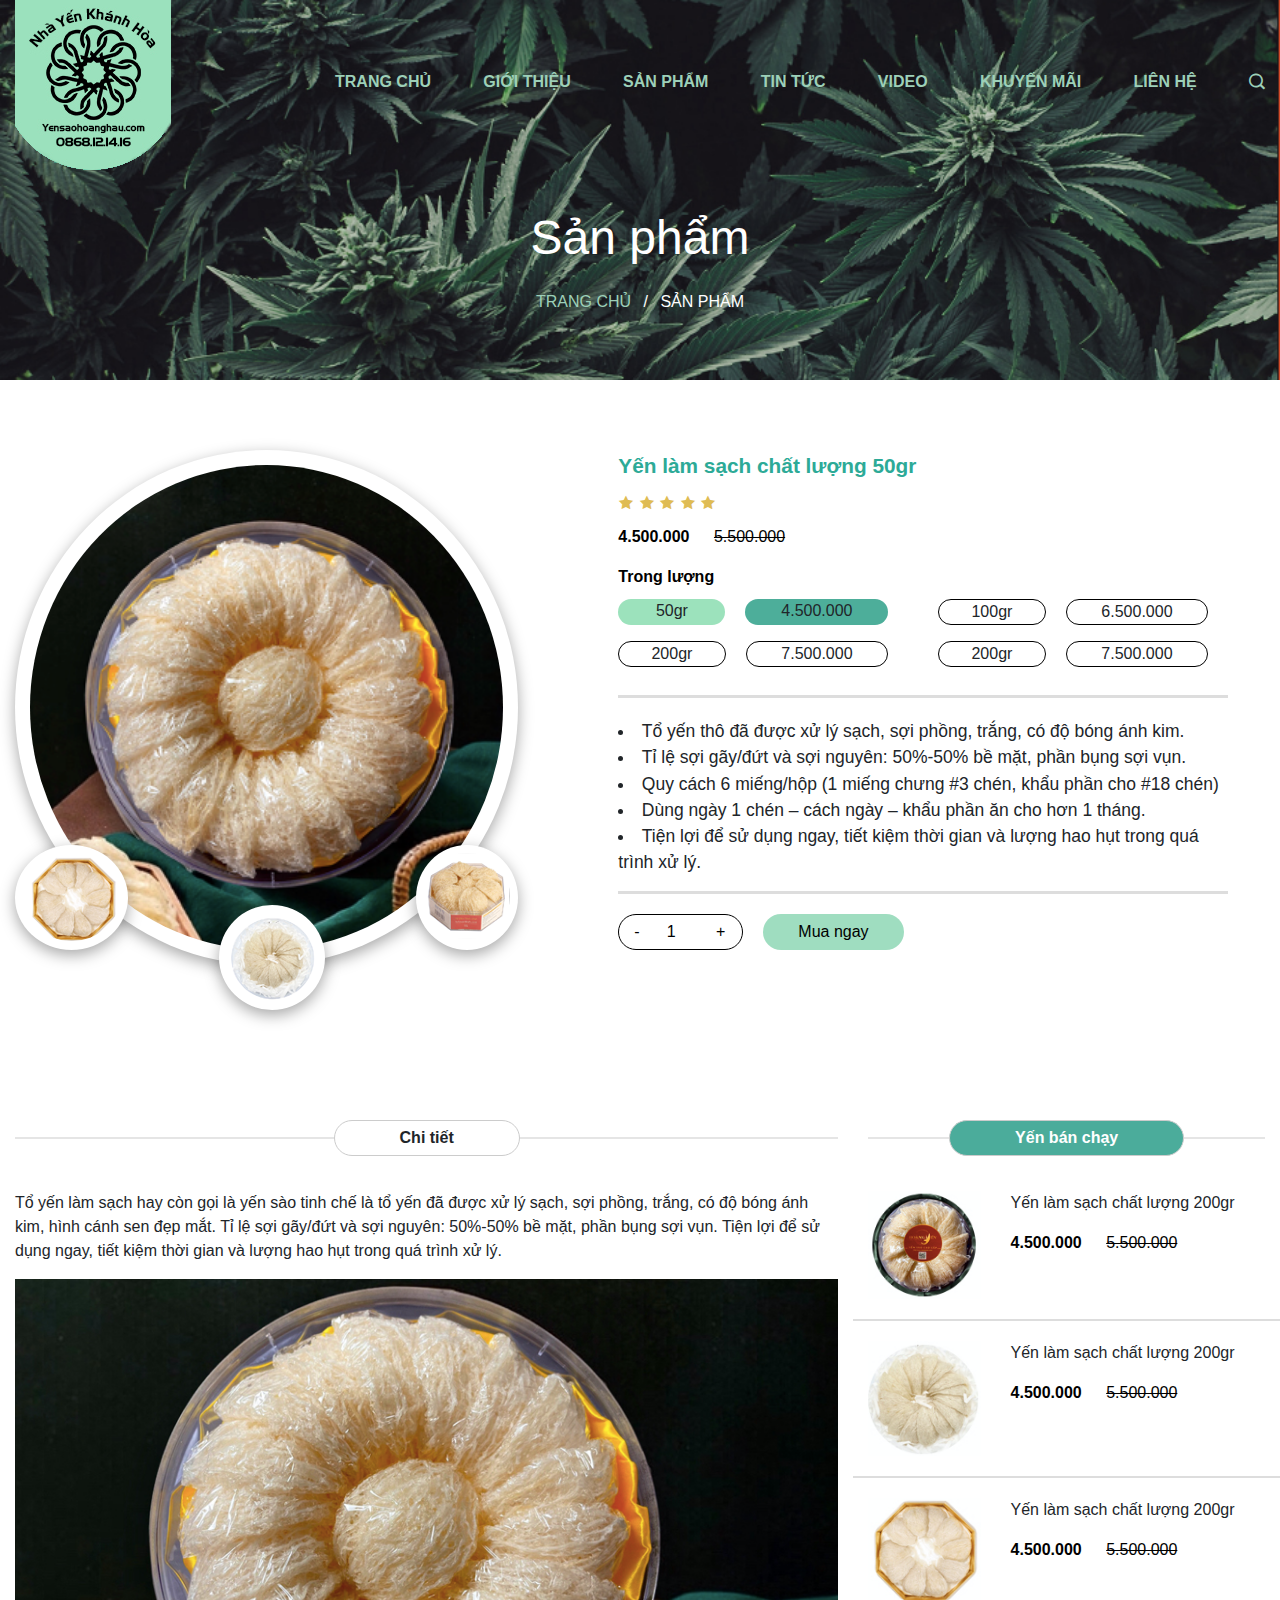
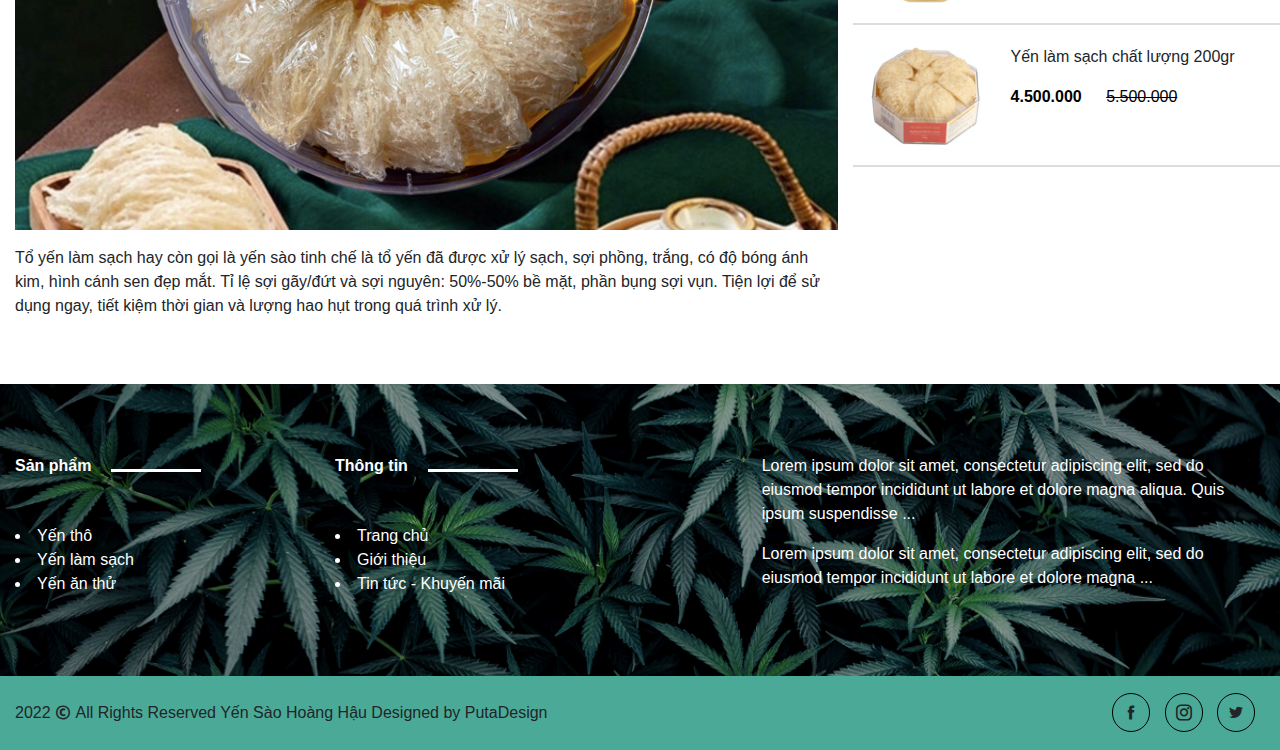
<file: page/sanphamchitiet.html>
<!DOCTYPE html>
<html lang="en">
<head>
    <meta charset="UTF-8">
    <meta name="viewport" content="width=device-width, initial-scale=1.0">
    <meta http-equiv="X-UA-Compatible" content="ie=edge">
    <link rel="stylesheet" href="../css/style.css" />
    <link rel="stylesheet" type="text/css" href="../css/animate.css">
	<link rel="stylesheet" type="text/css" href="../css/bootstrap.css">
	<link rel="stylesheet" type="text/css" href="../css/slick.css">
    <link rel="stylesheet" href="https://fonts.googleapis.com/css?family=Lato:100,300,400,700,900" rel="stylesheet">
    <link rel="stylesheet" href="../font/icofont/icofont.min.css">
    <script type="text/javascript" src="../js/script.js"></script>
    <title>Sản phẩm chi tiết</title>
</head>
	
<body class="body-page">
    <section class="content">
    	<header class="header-page">
    		<section class="container">
    			<div class="row">
    				<div class="col-xl-3 col-md-3 col-6 col">
    					<img src="../img/logo.png">
    				</div>
    				<div class="col-xl-9 col-md-9 col-6 col">
    					<ul class="menu-pc menu-pc-page">
    						<li><a href="../index.html">TRANG CHỦ</a></li>
    						<li><a href="#">GIỚI THIỆU</a></li>
    						<li><a href="../page/sanpham.html">SẢN PHẨM</a></li>
    						<li><a href="../page/tintuc.html">TIN TỨC</a></li>
    						<li><a href="#">VIDEO</a></li>
    						<li><a href="#">KHUYẾN MÃI</a></li>
    						<li><a href="../page/lienhe.html">LIÊN HỆ</a></li>
    						<li><i class="icofont-search-1 icon"></i></li>
    					</ul>
    					<div class="btn-moblie">
    						<button onclick="nav1Function()">
    							<i class="icofont-navigation-menu"></i>
    						</button>
    					</div>
    				</div>
    			</div>
    			<ul class="menu-mb" id="menu-mb">
    				<div class="header-nav-mb">
    					<img src="../img/logo.png" class="logo-mobile">
    					<span><i class="icofont-close-line-circled" onclick="nav1Function()"></i></span>
    				</div>
    						<li><a href="../index.html">Trang chủ</a></li>
    						<li><a href="#">Giới thiệu</a></li>
    						<li><a href="../page/sanpham.html">Sản phẩm</a></li>
    						<li><a href="../page/tintuc.html">Tin tức</a></li>
    						<li><a href="#">Video</a></li>
    						<li><a href="#">Khuyến mãi</a></li>
    						<li><a href="../page/lienhe.html">Liên hệ</a></li>
    						
    					</ul>
    		</section>
            <section>
                <div class="container">
                    <div class="title-page">
                        <p class="name-page">Sản phẩm</p>
                        <p class="breadrum"><span>TRANG CHỦ </span> &ensp;/&ensp; SẢN PHẨM</p>
                    </div>
                </div>
            </section>
    	</header>
    	<main>
            
    		<section class="buying-section">
                <div class="container">
                    <div class="row"> 
                        <div class="col-xl-5 col-md-5 col-12 col img-product-show">
                            <div class="img-product">
                                <img src="../img/img-product.png" class="img-product-items" id="my-img">
                            </div>
                            <div class="gallery-img">
                                <div class="gallery-img-items gallery-img-items__side">
                                    <img src="../img/img-gallery-1.png" onclick="playimg('../img/img-gallery-1.png')">
                                </div>
                                <div class="gallery-img-items gallery-img-items__primary">
                                    <img src="../img/img-gallery-2.png" onclick="playimg('../img/img-gallery-2.png')">
                                </div>
                                <div class="gallery-img-items gallery-img-items__side">
                                    <img src="../img/img-gallery-3.png" onclick="playimg('../img/img-gallery-3.png')">
                                </div>
                            </div>
                        </div>
                        
                        <div class="col-xl-6 col-md-6 col-12 col">
                            <div class="title-product">
                                <p>Yến làm sạch chất lượng 50gr</p>
                            </div>
                            <div class="rate-star-page ">
                                <span><i class="icofont-star"></i></span>
                                <span><i class="icofont-star"></i></span>
                                <span><i class="icofont-star"></i></span>
                                <span><i class="icofont-star"></i></span>
                                <span><i class="icofont-star"></i></span>
                            </div>
                            <div class="price-product">
                                <p class="sales-price">4.500.000 <span class="price">5.500.000</span></p>
                            </div>
                            <p class="title-element">Trong lượng</p>
                            <div class="option-element">
                                <div class="row">
                                    <div class="col-xl-6 col-md-12 col-12 col option-element-items">
                                        <p class="weight weight-active">50gr</p>
                                        <p class="price-options price-options-active">4.500.000</p>
                                    </div>
                                    <div class="col-xl-6 col-md-12 col-12 col option-element-items">
                                        <p class="weight">100gr</p>
                                        <p class="price-options">6.500.000</p>
                                    </div>
                                </div>
                                <div class="row">
                                    <div class="col-xl-6 col-md-12 col-12 col option-element-items">
                                        <p class="weight">200gr</p>
                                        <p class="price-options">7.500.000</p>
                                    </div>
                                    <div class="col-xl-6 col-md-12 col-12 col option-element-items">
                                        <p class="weight">200gr</p>
                                        <p class="price-options">7.500.000</p>
                                    </div>
                                </div>
                            </div>
                            <div class="infor-product">
                                <ul>
                                    <li>Tổ yến thô đã được xử lý sạch, sợi phồng, trắng, có độ bóng ánh kim.</li>
                                    <li>Tỉ lệ sợi gãy/đứt và sợi nguyên: 50%-50% bề mặt, phần bụng sợi vụn.</li>
                                    <li>Quy cách 6 miếng/hộp (1 miếng chưng #3 chén, khẩu phần cho #18 chén)</li>
                                    <li>Dùng ngày 1 chén – cách ngày – khẩu phần ăn cho hơn 1 tháng.</li>
                                    <li>Tiện lợi để sử dụng ngay, tiết kiệm thời gian và lượng hao hụt trong quá trình xử lý.</li>
                                </ul>
                            </div>
                            <div class="action-buying">
                                <div class="quantity">
                                    <input type="button" value="-" class="minus">                
                                    <input type="number" class="input-text" step="1" min="1" max="" name="quantity" value="1" title="Qty" size="4">
                                    <input type="button" value="+" class="plus"> 
                                </div>
                                <button class="btn-buy-now" onclick="orderFunction()">Mua ngay</button>
                            </div>
                        </div>
                    </div>
                </div>      
            </section>
            <section class="content-des-product">
                <div class="container">
                    <div class="row">
                        <div class="col-xl-8 col-md-7 col-12 col">
                            <p class="section-title section-title-center">
                                <b></b>
                                <span class="section-title-main">Chi tiết</span>
                                <b></b>
                            </p>
                            <p class="content-section-post">
                                Tổ yến làm sạch hay còn gọi là yến sào tinh chế là tổ yến đã được xử lý sạch, sợi phồng, trắng, có độ bóng ánh kim, hình cánh sen đẹp mắt. Tỉ lệ sợi gãy/đứt và sợi nguyên: 50%-50% bề mặt, phần bụng sợi vụn. Tiện lợi để sử dụng ngay, tiết kiệm thời gian và lượng hao hụt trong quá trình xử lý.
                            </p>
                            <img src="../img/img-product-post.png" class="img-content-section">
                            <p class="content-section-post">
                                Tổ yến làm sạch hay còn gọi là yến sào tinh chế là tổ yến đã được xử lý sạch, sợi phồng, trắng, có độ bóng ánh kim, hình cánh sen đẹp mắt. Tỉ lệ sợi gãy/đứt và sợi nguyên: 50%-50% bề mặt, phần bụng sợi vụn. Tiện lợi để sử dụng ngay, tiết kiệm thời gian và lượng hao hụt trong quá trình xử lý.
                            </p>
                        </div>
                        <div class="col-xl-4 col-md-5 col-12 col">
                            <p class="section-title section-title-center">
                                <b></b>
                                <span class="section-title-main title-sidebar">Yến bán chạy</span>
                                <b></b>
                            </p>
                            <div class="sidebar-items">
                                <div class="row sidebar-items__wrap">
                                    <div class="col-xl-4 col-md-4 col-4 col">
                                        <img src="../img/sidebar-img1.png" class="sidebar-img">
                                    </div>
                                    <div class="col-xl-8 col-md-8 col-8 col">
                                        <p class="title-product-sidebar">Yến làm sạch chất lượng 200gr</p>
                                        <div class="price-product">
                                            <p class="sales-price">4.500.000 <span class="price">5.500.000</span></p>
                                        </div>
                                    </div>
                                </div>
                                <div class="row sidebar-items__wrap">
                                    <div class="col-xl-4 col-md-4 col-4 col">
                                        <img src="../img/sidebar-img2.png" class="sidebar-img">
                                    </div>
                                    <div class="col-xl-8 col-md-8 col-8 col">
                                        <p class="title-product-sidebar">Yến làm sạch chất lượng 200gr</p>
                                        <div class="price-product">
                                            <p class="sales-price">4.500.000 <span class="price">5.500.000</span></p>
                                        </div>
                                    </div>
                                </div>
                                <div class="row sidebar-items__wrap">
                                    <div class="col-xl-4 col-md-4 col-4 col">
                                        <img src="../img/sidebar-img3.png" class="sidebar-img">
                                    </div>
                                    <div class="col-xl-8 col-md-8 col-8 col">
                                        <p class="title-product-sidebar">Yến làm sạch chất lượng 200gr</p>
                                        <div class="price-product">
                                            <p class="sales-price">4.500.000 <span class="price">5.500.000</span></p>
                                        </div>
                                    </div>
                                </div>
                                <div class="row sidebar-items__wrap">
                                    <div class="col-xl-4 col-md-4 col-4 col">
                                        <img src="../img/sidebar-img4.png" class="sidebar-img">
                                    </div>
                                    <div class="col-xl-8 col-md-8 col-8 col">
                                        <p class="title-product-sidebar">Yến làm sạch chất lượng 200gr</p>
                                        <div class="price-product">
                                            <p class="sales-price">4.500.000 <span class="price">5.500.000</span></p>
                                        </div>
                                    </div>
                                </div>
                            </div>
                        </div>
                    </div>
                </div>
            </section>
            <section id="form-order">
                <div class="overload"></div>
                <div class="order">
                    <i class="icofont-close" onclick="orderFunction()"></i>
                    <form class="order-form">
                        <p>Đơn hàng của quý khách</p>
                        <div class="row">
                            <div class="col-xl-6 col-md-6 col-12 col">
                                <input type="text" name="hoten" placeholder="Họ tên *" class="order-form__input">
                            </div>
                            <div class="col-xl-6 col-md-6 col-12 col">
                                <input type="text" name="phone" placeholder="Điện thoại *" class="order-form__input">
                            </div>
                        </div>
                        <div class="row">
                            <div class="col-xl-6 col-md-6 col-12 col">
                                <input type="text" name="hoten" placeholder="Yến làm sạch chất lượng 50gr" class="order-form__input">
                            </div>
                            <div class="col-xl-6 col-md-6 col-12 col">
                                <input type="text" name="phone" placeholder="Số lượng" class="order-form__input">
                            </div>
                        </div>
                        <div class="option-element-items">
                            <p class="weight weight-active form-items-weight">50gr</p>
                            <p class="price-options price-options-active form-items-price">4.500.000</p>
                        </div>
                        <textarea class="order-form__input textarea-form" rows="3" placeholder="Ghi chú"></textarea>
                        <div class="col-xl-12 col-md-12 col-12 col">
                            <button class="btn-action-order">Tôi muốn mua Yến</button>
                        </div>
                    </form>
                </div>    
            </section>
    	</main>
    	<footer>
    		<section class="footer">
    			<div class="container">
    				<div class="row">
    					<div class="col-xl-3 col-md-3 col-12 col">
    						<div class="title-footer">
    							<p>Sản phẩm</p>
    							<span class="line line-footer"></span>
    						</div>
    						<ul class="list-footer">
    							<li><a href="#">Yến thô</a></li>
    							<li><a href="#">Yến làm sạch</a></li>
    							<li><a href="#">Yến ăn thử</a></li>
    						</ul>
    					</div>
    					<div class="col-xl-4 col-md-4 col-12 col">
    						<div class="title-footer">
    							<p>Thông tin</p>
    							<span class="line line-footer"></span>
    						</div>
    						<ul class="list-footer">
    							<li><a href="#">Trang chủ</a></li>
    							<li><a href="#">Giới thiệu</a></li>
    							<li><a href="#">Tin tức - Khuyến mãi</a></li>
    						</ul>
    					</div>
    					<div class="col-xl-5 col-md-5 col-12 col">
    						<div class="text-footer-col3">
    							<p>Lorem ipsum dolor sit amet, consectetur adipiscing elit, sed do eiusmod tempor incididunt ut labore et dolore magna aliqua. Quis ipsum suspendisse ...</p>
    							<p>Lorem ipsum dolor sit amet, consectetur adipiscing elit, sed do eiusmod tempor incididunt ut labore et dolore magna ...</p>
    						</div>
    					</div>
    				</div>
    			</div>
    		</section>
    		<section class="sub-footer">
    			<div class="container">
    				<div class="sub-footer--text">
	    				<div class="sub-footer--text__left">
	    					2022 <i class="icofont-copyright"></i> All Rights Reserved Yến Sào Hoàng Hậu Designed by PutaDesign 
	    				</div>
	    				<div class="sub-footer--text__right"> 
	    					<span><i class="icofont-facebook"></i></span>
	    					<span><i class="icofont-instagram"></i></span>
	    					<span><i class="icofont-twitter"></i></span>
	    				</div>
	    			</div>
    			</div>
    		</section>
    	</footer>
        <button onclick="topFunction()" id="myBtn" title="Go to top"><img src="../img/icon-bird.png" ></button>
    </section>
    <script type="text/javascript" src="../js/jquery-1.11.0.min.js"></script>
    <script type="text/javascript" src="../js/jquery-migrate-1.2.1.min.js"></script>
    <script type="text/javascript" src="../js/jquery.validate.min.js"></script>
    <script type="text/javascript" src="../js/script.js"></script>
    <script type="text/javascript" src="../js/slick.min.js"></script>
    <script type="text/javascript" src="../js/wow.min.js"></script>
    <script type="text/javascript">
      function nav1Function() {
		  var nav1 = document.getElementById("menu-mb");
		  nav1.classList.toggle("active");
		}

        function orderFunction() {
          var formorder = document.getElementById("form-order");
          formorder.classList.toggle("on");
        }
        

        var myimg = document.getElementById("my-img");

        function playimg(path){
            myimg.src = path; 
            videoplayer.style.display = "block";
        }
    </script>
</body>
</html>
</file>
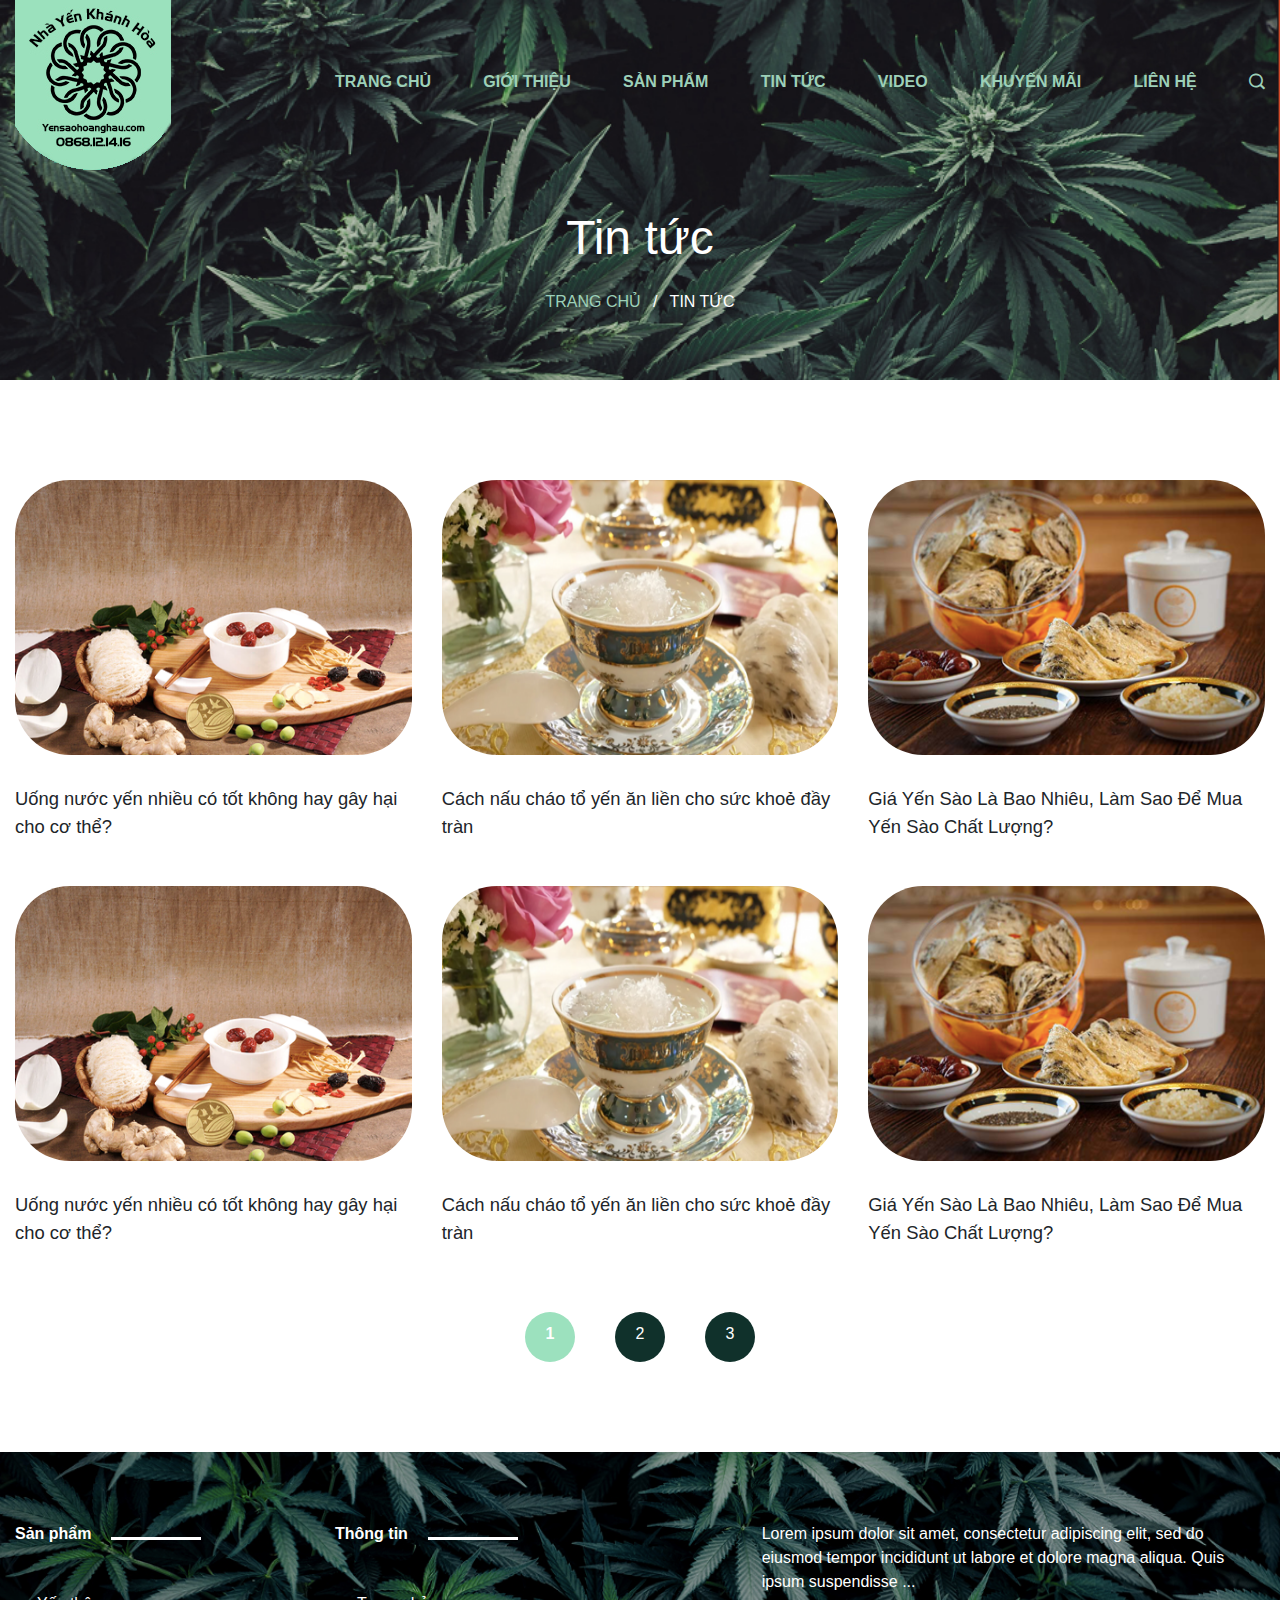
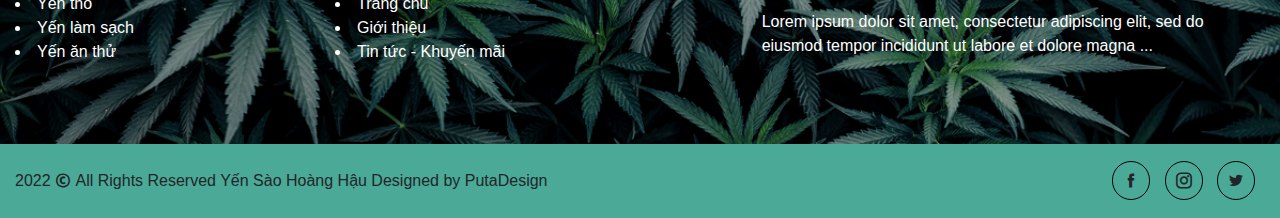
<file: page/tintuc.html>
<!DOCTYPE html>
<html lang="en">
<head>
    <meta charset="UTF-8">
    <meta name="viewport" content="width=device-width, initial-scale=1.0">
    <meta http-equiv="X-UA-Compatible" content="ie=edge">
    <link rel="stylesheet" href="../css/style.css" />
    <link rel="stylesheet" type="text/css" href="../css/animate.css">
	<link rel="stylesheet" type="text/css" href="../css/bootstrap.css">
	<link rel="stylesheet" type="text/css" href="../css/slick.css">
    <link rel="stylesheet" href="https://fonts.googleapis.com/css?family=Lato:100,300,400,700,900" rel="stylesheet">
    <link rel="stylesheet" href="../font/icofont/icofont.min.css">
    <script type="text/javascript" src="../js/script.js"></script>
    <title>Tin Tức</title>
</head>
	
<body class="body-page">
    <section class="content">
    	<header class="header-page">
    		<section class="container">
    			<div class="row">
    				<div class="col-xl-3 col-md-3 col-6 col">
    					<img src="../img/logo.png">
    				</div>
    				<div class="col-xl-9 col-md-9 col-6 col">
    					<ul class="menu-pc menu-pc-page">
    						<li><a href="#">TRANG CHỦ</a></li>
    						<li><a href="#">GIỚI THIỆU</a></li>
    						<li><a href="#">SẢN PHẨM</a></li>
    						<li><a href="#">TIN TỨC</a></li>
    						<li><a href="#">VIDEO</a></li>
    						<li><a href="#">KHUYẾN MÃI</a></li>
    						<li><a href="../page/lienhe.html">LIÊN HỆ</a></li>
    						<li><i class="icofont-search-1 icon"></i></li>
    					</ul>
    					<div class="btn-moblie">
    						<button onclick="nav1Function()">
    							<i class="icofont-navigation-menu"></i>
    						</button>
    					</div>
    				</div>
    			</div>
    			<ul class="menu-mb" id="menu-mb">
    				<div class="header-nav-mb">
    					<img src="../img/logo.png" class="logo-mobile">
    					<span><i class="icofont-close-line-circled" onclick="nav1Function()"></i></span>
    				</div>
    						<li><a href="#">Trang chủ</a></li>
    						<li><a href="#">Giới thiệu</a></li>
    						<li><a href="#">Sản phẩm</a></li>
    						<li><a href="#">Tin tức</a></li>
    						<li><a href="#">Video</a></li>
    						<li><a href="#">Khuyến mãi</a></li>
    						<li><a href="#">Liên hệ</a></li>
    						
    					</ul>
    		</section>
            <section>
                <div class="container">
                    <div class="title-page">
                        <p class="name-page">Tin tức</p>
                        <p class="breadrum"><span>TRANG CHỦ </span> &ensp;/&ensp; TIN TỨC</p>
                    </div>
                </div>
            </section>
    	</header>
    	<main>
    		<section class="news">
                <div class="container">
                    <div class="row news-row">
                        <div class="col-xl-4 col-md-6 col-12 col box-infor-news ">
                            <a href="../page/tintucchitiet.html" class="hover-box">
                                <img src="../img/news-img1.png" class="img-news-page">
                                <p class="text-news">Uống nước yến nhiều có tốt không hay gây hại cho cơ thể?</p>    
                            </a>
                        </div>
                        <div class="col-xl-4 col-md-6 col-12 col box-infor-news">
                            <a href="../page/tintucchitiet.html" class="hover-box">
                                <img src="../img/news-img2.png" class="img-news-page">
                                <p class="text-news">Cách nấu cháo tổ yến ăn liền cho sức khoẻ đầy tràn</p>
                            </a>
                        </div>
                        <div class="col-xl-4 col-md-6 col-12 col box-infor-news">
                            <a href="../page/tintucchitiet.html" class="hover-box">
                                <img src="../img/news-img3.png" class="img-news-page">
                                <p class="text-news">Giá Yến Sào Là Bao Nhiêu, Làm Sao Để Mua Yến Sào Chất Lượng?</p>
                            </a>
                        </div>
                        <div class="col-xl-4 col-md-6 col-12 col box-infor-news">
                            <a href="../page/tintucchitiet.html" class="hover-box">
                                <img src="../img/news-img1.png" class="img-news-page">
                                <p class="text-news">Uống nước yến nhiều có tốt không hay gây hại cho cơ thể?</p>
                            </a>
                        </div>
                        <div class="col-xl-4 col-md-6 col-12 col box-infor-news">
                            <a href="../page/tintucchitiet.html" class="hover-box">
                                <img src="../img/news-img2.png" class="img-news-page">
                                <p class="text-news">Cách nấu cháo tổ yến ăn liền cho sức khoẻ đầy tràn</p>
                            </a>
                        </div>
                        <div class="col-xl-4 col-md-6 col-12 col box-infor-news">
                            <a href="../page/tintucchitiet.html" class="hover-box">
                                <img src="../img/news-img3.png" class="img-news-page">
                                <p class="text-news">Giá Yến Sào Là Bao Nhiêu, Làm Sao Để Mua Yến Sào Chất Lượng?</p>
                            </a>
                        </div>
                    </div>
                    <div class="number-page">
                        <div class="number-page__items ">
                           <span class="active-number-page">1</span> 
                        </div>
                        <div class="number-page__items">
                            <span>2</span>
                        </div>
                        <div class="number-page__items">
                            <span>3</span>
                        </div>
                    </div>
                </div>
            </section>
    	</main>
    	<footer>
    		<section class="footer">
    			<div class="container">
    				<div class="row">
    					<div class="col-xl-3 col-md-3 col-12 col">
    						<div class="title-footer">
    							<p>Sản phẩm</p>
    							<span class="line line-footer"></span>
    						</div>
    						<ul class="list-footer">
    							<li><a href="#">Yến thô</a></li>
    							<li><a href="#">Yến làm sạch</a></li>
    							<li><a href="#">Yến ăn thử</a></li>
    						</ul>
    					</div>
    					<div class="col-xl-4 col-md-4 col-12 col">
    						<div class="title-footer">
    							<p>Thông tin</p>
    							<span class="line line-footer"></span>
    						</div>
    						<ul class="list-footer">
    							<li><a href="#">Trang chủ</a></li>
    							<li><a href="#">Giới thiệu</a></li>
    							<li><a href="#">Tin tức - Khuyến mãi</a></li>
    						</ul>
    					</div>
    					<div class="col-xl-5 col-md-5 col-12 col">
    						<div class="text-footer-col3">
    							<p>Lorem ipsum dolor sit amet, consectetur adipiscing elit, sed do eiusmod tempor incididunt ut labore et dolore magna aliqua. Quis ipsum suspendisse ...</p>
    							<p>Lorem ipsum dolor sit amet, consectetur adipiscing elit, sed do eiusmod tempor incididunt ut labore et dolore magna ...</p>
    						</div>
    					</div>
    				</div>
    			</div>
    		</section>
    		<section class="sub-footer">
    			<div class="container">
    				<div class="sub-footer--text">
	    				<div class="sub-footer--text__left">
	    					2022 <i class="icofont-copyright"></i> All Rights Reserved Yến Sào Hoàng Hậu Designed by PutaDesign 
	    				</div>
	    				<div class="sub-footer--text__right"> 
	    					<span><i class="icofont-facebook"></i></span>
	    					<span><i class="icofont-instagram"></i></span>
	    					<span><i class="icofont-twitter"></i></span>
	    				</div>
	    			</div>
    			</div>
    		</section>
            <button onclick="topFunction()" id="myBtn" title="Go to top"><img src="../img/icon-bird.png" ></button>
    	</footer>
    </section>
    <script type="text/javascript" src="../js/jquery-1.11.0.min.js"></script>
    <script type="text/javascript" src="../js/jquery-migrate-1.2.1.min.js"></script>
    <script type="text/javascript" src="../js/jquery.validate.min.js"></script>
    <script type="text/javascript" src="../js/script.js"></script>
    <script type="text/javascript" src="../js/slick.min.js"></script>
    <script type="text/javascript" src="../js/wow.min.js"></script>
    <script type="text/javascript">
      function nav1Function() {
		  var nav1 = document.getElementById("menu-mb");
		  nav1.classList.toggle("active");
		}
    </script>
</body>
</html>
</file>
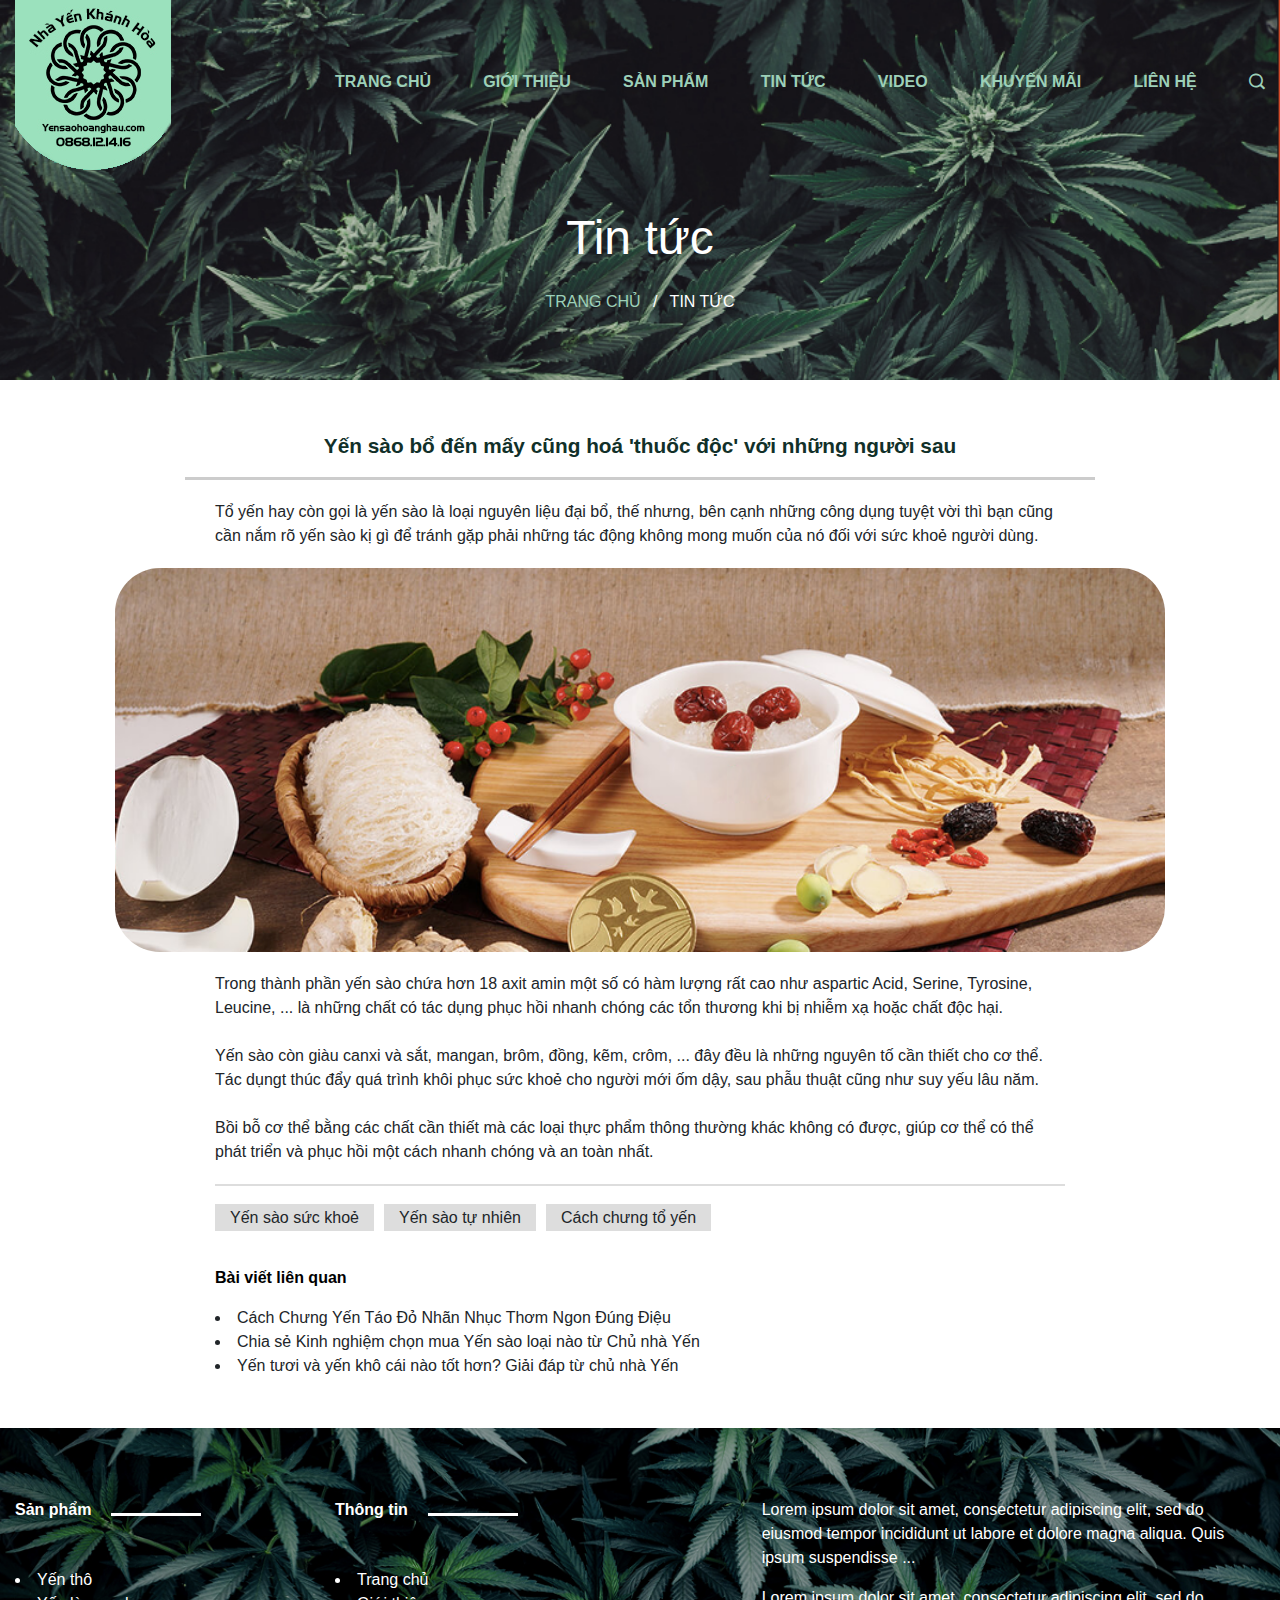
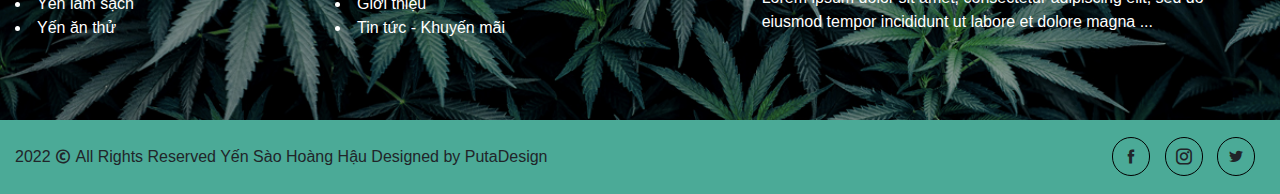
<file: page/tintucchitiet.html>
<!DOCTYPE html>
<html lang="en">
<head>
    <meta charset="UTF-8">
    <meta name="viewport" content="width=device-width, initial-scale=1.0">
    <meta http-equiv="X-UA-Compatible" content="ie=edge">
    <link rel="stylesheet" href="../css/style.css" />
    <link rel="stylesheet" type="text/css" href="../css/animate.css">
	<link rel="stylesheet" type="text/css" href="../css/bootstrap.css">
	<link rel="stylesheet" type="text/css" href="../css/slick.css">
    <link rel="stylesheet" href="https://fonts.googleapis.com/css?family=Lato:100,300,400,700,900" rel="stylesheet">
    <link rel="stylesheet" href="../font/icofont/icofont.min.css">
    <script type="text/javascript" src="../js/script.js"></script>
    <title>Tin Tức Chi Tiết</title>
</head>
	
<body class="body-page">
    <section class="content">
    	<header class="header-page">
    		<section class="container">
    			<div class="row">
    				<div class="col-xl-3 col-md-3 col-6 col">
    					<img src="../img/logo.png">
    				</div>
    				<div class="col-xl-9 col-md-9 col-6 col">
    					<ul class="menu-pc menu-pc-page">
    						<li><a href="../index.html">TRANG CHỦ</a></li>
    						<li><a href="#">GIỚI THIỆU</a></li>
    						<li><a href="../page/sanpham.html">SẢN PHẨM</a></li>
    						<li><a href="../page/tintuc.html">TIN TỨC</a></li>
    						<li><a href="#">VIDEO</a></li>
    						<li><a href="#">KHUYẾN MÃI</a></li>
    						<li><a href="../page/lienhe.html">LIÊN HỆ</a></li>
    						<li><i class="icofont-search-1 icon"></i></li>
    					</ul>
    					<div class="btn-moblie">
    						<button onclick="nav1Function()">
    							<i class="icofont-navigation-menu"></i>
    						</button>
    					</div>
    				</div>
    			</div>
    			<ul class="menu-mb" id="menu-mb">
    				<div class="header-nav-mb">
    					<img src="../img/logo.png" class="logo-mobile">
    					<span><i class="icofont-close-line-circled" onclick="nav1Function()"></i></span>
    				</div>
    						<li><a href="../index.html">Trang chủ</a></li>
    						<li><a href="#">Giới thiệu</a></li>
    						<li><a href="../page/sanpham.html">Sản phẩm</a></li>
    						<li><a href="../page/tintuc.html">Tin tức</a></li>
    						<li><a href="#">Video</a></li>
    						<li><a href="#">Khuyến mãi</a></li>
    						<li><a href="../page/lienhe.html">Liên hệ</a></li>
    						
    					</ul>
    		</section>
            <section>
                <div class="container">
                    <div class="title-page">
                        <p class="name-page">Tin tức</p>
                        <p class="breadrum"><span>TRANG CHỦ </span> &ensp;/&ensp; TIN TỨC</p>
                    </div>
                </div>
            </section>
    	</header>
    	<main>
    		<section class="post">
                <div class="container">
                    <div class="title-post">
                        <p>Yến sào bổ đến mấy cũng hoá 'thuốc độc' với những người sau</p>
                    </div>
                    <div class="des-post">
                        <p>Tổ yến hay còn gọi là yến sào là loại nguyên liệu đại bổ, thế nhưng, bên cạnh những công dụng tuyệt vời thì bạn cũng cần nắm rõ yến sào kị gì để tránh gặp phải những tác động không mong muốn của nó đối với sức khoẻ người dùng. </p>
                    </div>
                    <img src="../img/landingpage.png" class="img-post">
                    <div class="des-post ">
                        <p class="content-last">Trong thành phần yến sào chứa hơn 18 axit amin một số có hàm lượng rất cao như aspartic Acid, Serine, Tyrosine, Leucine, ... là những chất có tác dụng phục hồi nhanh chóng các tổn thương khi bị nhiễm xạ hoặc chất độc hại. 
                        </br></br>
                        Yến sào còn giàu canxi và sắt, mangan, brôm, đồng, kẽm, crôm, ... đây đều là những nguyên tố cần thiết cho cơ thể. Tác dụngt thúc đẩy quá trình khôi phục sức khoẻ cho người mới ốm dậy, sau phẫu thuật cũng như suy yếu lâu năm. 
                        </br></br>
                        Bồi bỗ cơ thể bằng các chất cần thiết mà các loại thực phẩm thông thường khác không có được, giúp cơ thể có thể phát triển và phục hồi một cách nhanh chóng và an toàn nhất.
                        </p>
                        <div class="tag">
                            <p>
                                <a href="#" >Yến sào sức khoẻ</a>    
                            </p>
                            <p>
                                <a href="#">Yến sào tự nhiên</a>    
                            </p>
                            <p>
                                <a href="#">Cách chưng tổ yến</a>    
                            </p>
                            
                        </div>
                        <div class="post-relate">
                            <p class="title-post-relate">
                                Bài viết liên quan
                            </p>
                            <ul class="list-post-relate">
                                <li><a href="#">Cách Chưng Yến Táo Đỏ Nhãn Nhục Thơm Ngon Đúng Điệu</a></li>
                                <li><a href="#">Chia sẻ Kinh nghiệm chọn mua Yến sào loại nào từ Chủ nhà Yến</a></li>
                                <li><a href="#">Yến tươi và yến khô cái nào tốt hơn? Giải đáp từ chủ nhà Yến</a></li>
                            </ul>
                        </div>
                    </div>

                </div>      
            </section>
    	</main>
    	<footer>
    		<section class="footer">
    			<div class="container">
    				<div class="row">
    					<div class="col-xl-3 col-md-3 col-12 col">
    						<div class="title-footer">
    							<p>Sản phẩm</p>
    							<span class="line line-footer"></span>
    						</div>
    						<ul class="list-footer">
    							<li><a href="#">Yến thô</a></li>
    							<li><a href="#">Yến làm sạch</a></li>
    							<li><a href="#">Yến ăn thử</a></li>
    						</ul>
    					</div>
    					<div class="col-xl-4 col-md-4 col-12 col">
    						<div class="title-footer">
    							<p>Thông tin</p>
    							<span class="line line-footer"></span>
    						</div>
    						<ul class="list-footer">
    							<li><a href="#">Trang chủ</a></li>
    							<li><a href="#">Giới thiệu</a></li>
    							<li><a href="#">Tin tức - Khuyến mãi</a></li>
    						</ul>
    					</div>
    					<div class="col-xl-5 col-md-5 col-12 col">
    						<div class="text-footer-col3">
    							<p>Lorem ipsum dolor sit amet, consectetur adipiscing elit, sed do eiusmod tempor incididunt ut labore et dolore magna aliqua. Quis ipsum suspendisse ...</p>
    							<p>Lorem ipsum dolor sit amet, consectetur adipiscing elit, sed do eiusmod tempor incididunt ut labore et dolore magna ...</p>
    						</div>
    					</div>
    				</div>
    			</div>
    		</section>
    		<section class="sub-footer">
    			<div class="container">
    				<div class="sub-footer--text">
	    				<div class="sub-footer--text__left">
	    					2022 <i class="icofont-copyright"></i> All Rights Reserved Yến Sào Hoàng Hậu Designed by PutaDesign 
	    				</div>
	    				<div class="sub-footer--text__right"> 
	    					<span><i class="icofont-facebook"></i></span>
	    					<span><i class="icofont-instagram"></i></span>
	    					<span><i class="icofont-twitter"></i></span>
	    				</div>
	    			</div>
    			</div>
    		</section>
    	</footer>
        <button onclick="topFunction()" id="myBtn" title="Go to top"><img src="../img/icon-bird.png" ></button>
    </section>
    <script type="text/javascript" src="../js/jquery-1.11.0.min.js"></script>
    <script type="text/javascript" src="../js/jquery-migrate-1.2.1.min.js"></script>
    <script type="text/javascript" src="../js/jquery.validate.min.js"></script>
    <script type="text/javascript" src="../js/script.js"></script>
    <script type="text/javascript" src="../js/slick.min.js"></script>
    <script type="text/javascript" src="../js/wow.min.js"></script>
    <script type="text/javascript">
      function nav1Function() {
		  var nav1 = document.getElementById("menu-mb");
		  nav1.classList.toggle("active");
		}
    </script>
</body>
</html>
</file>
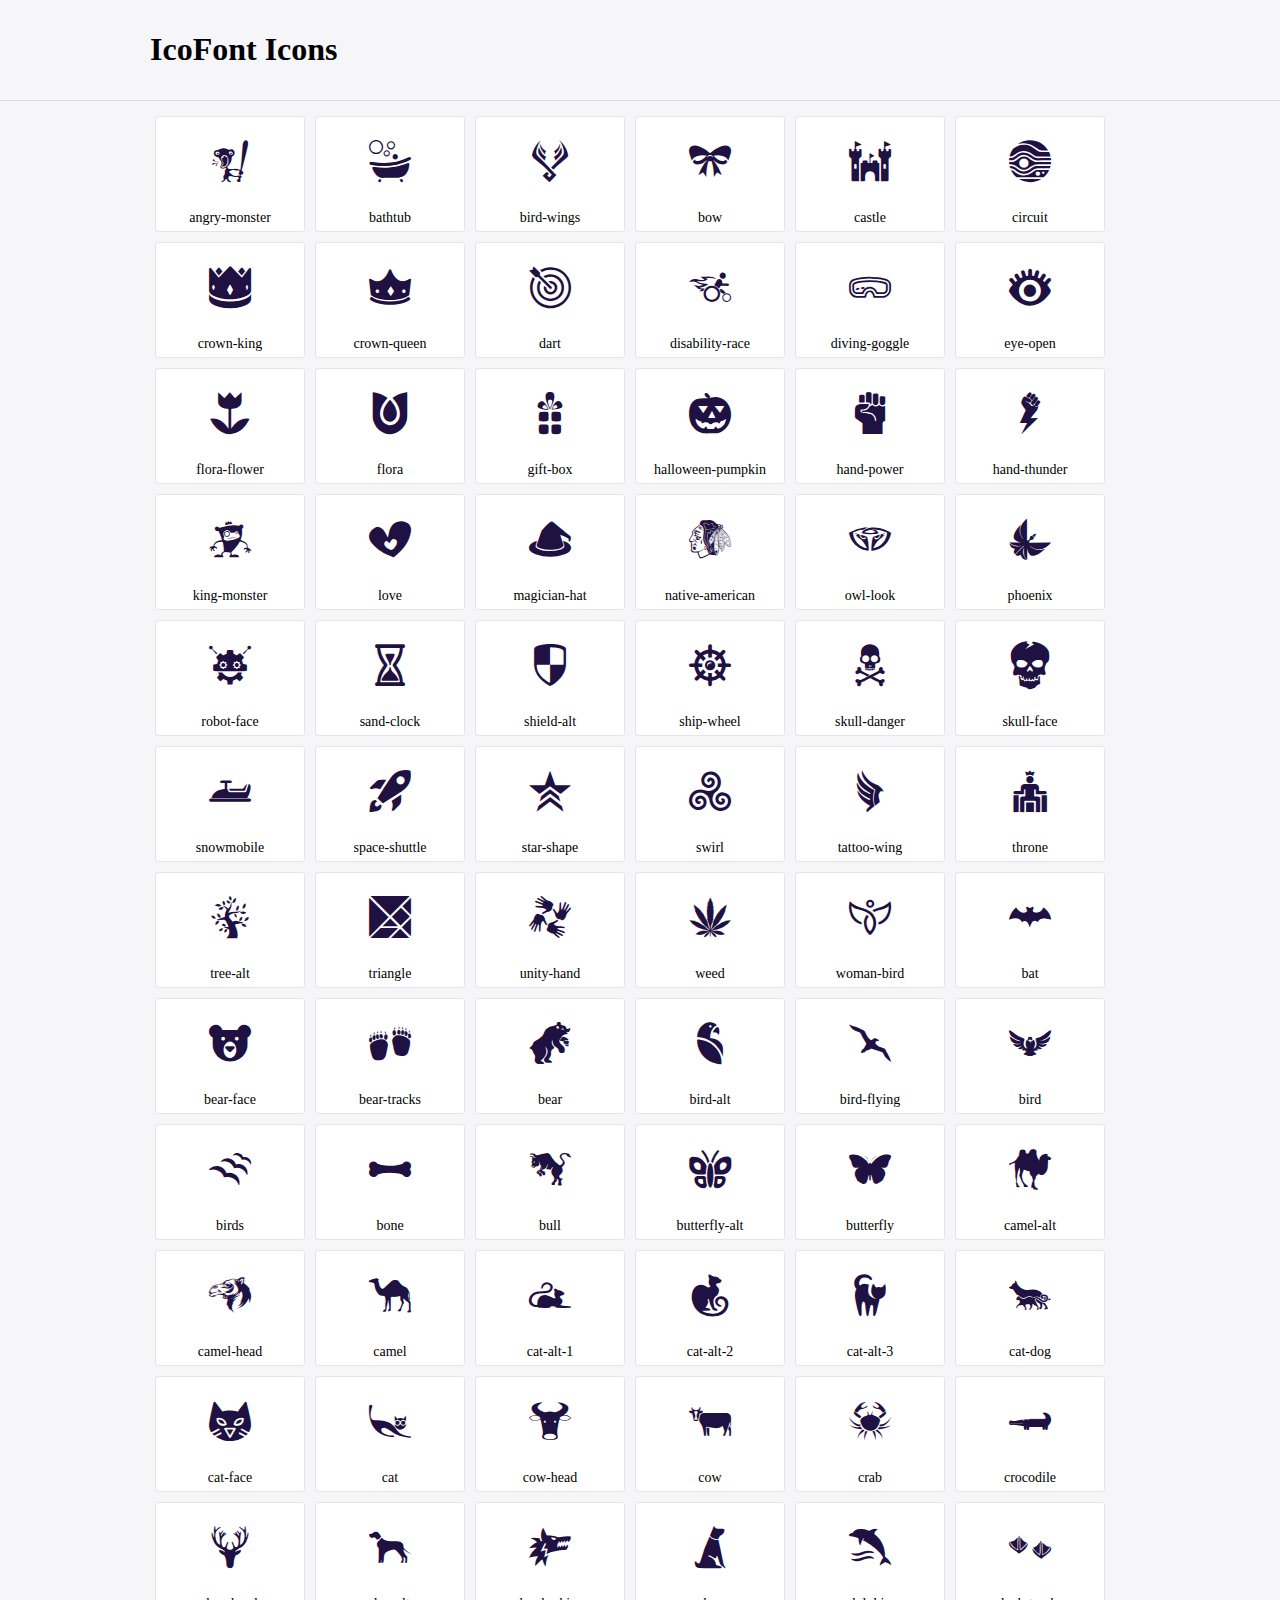
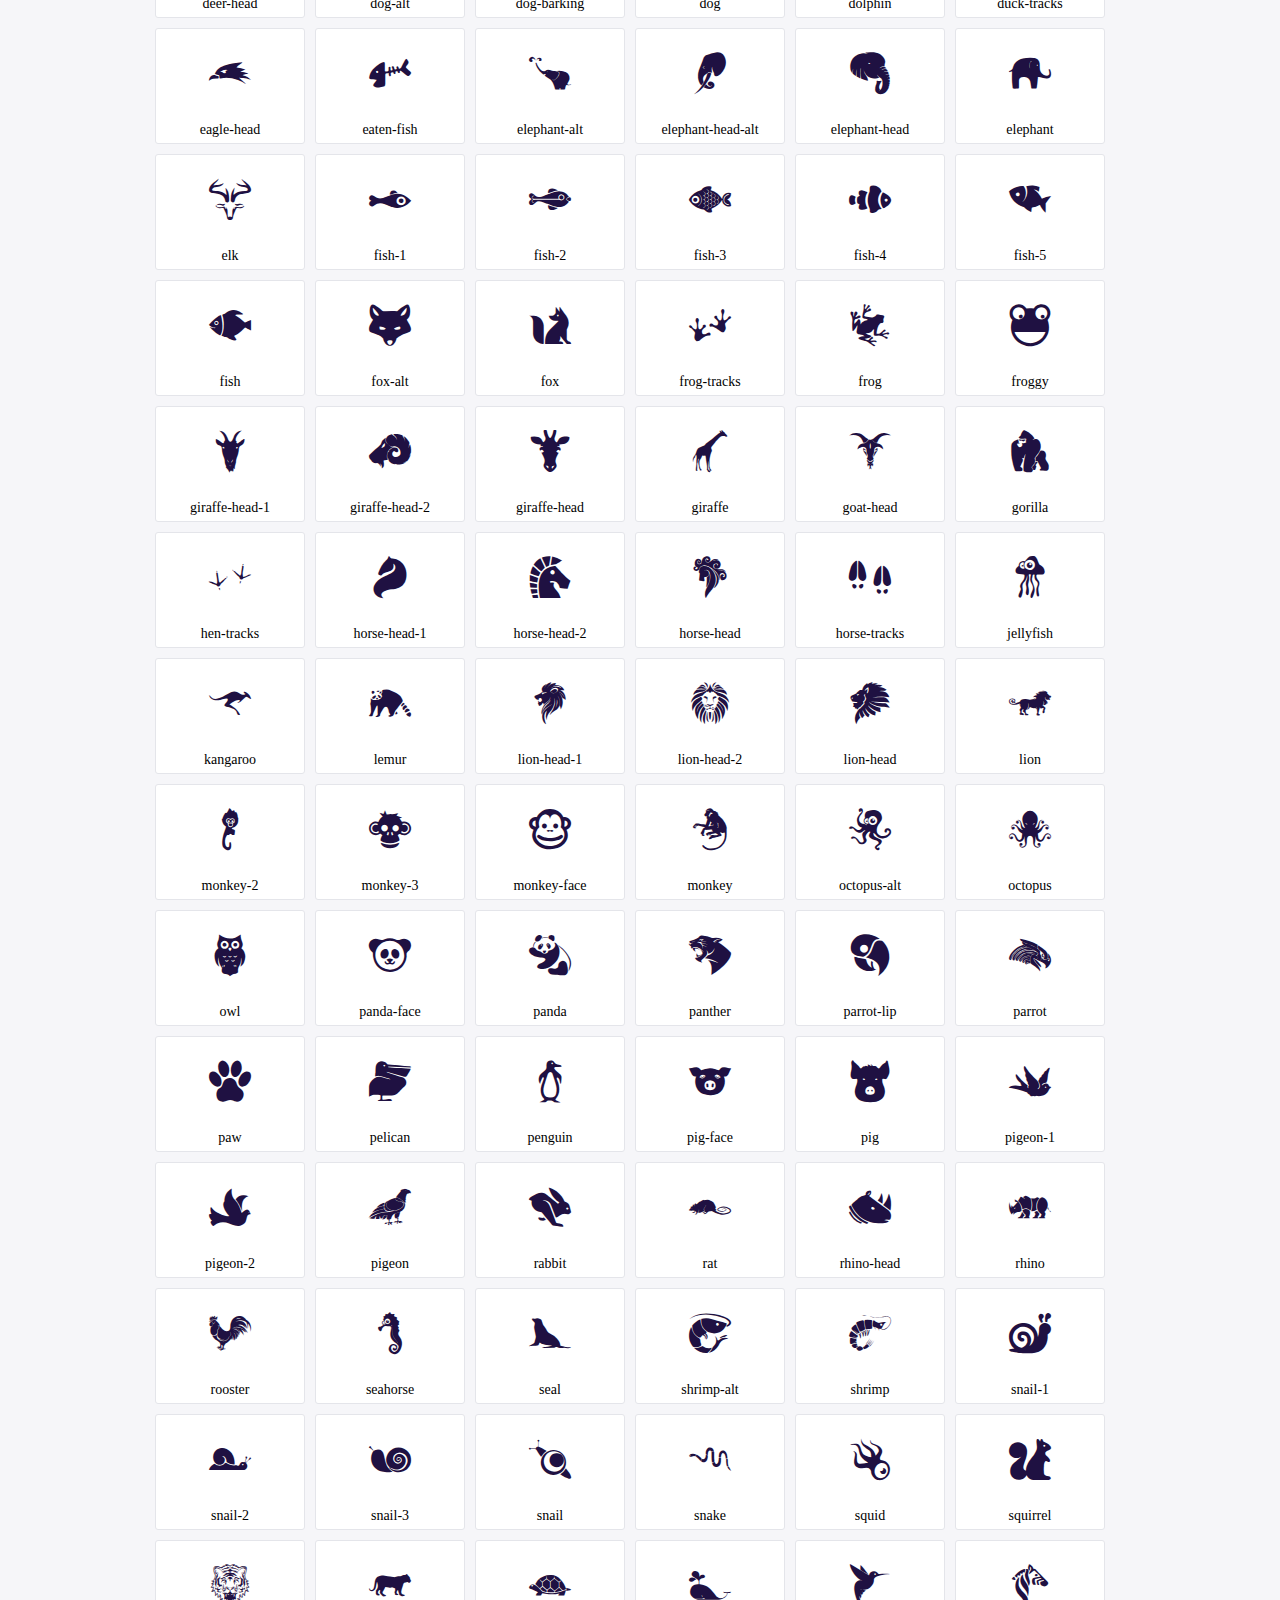
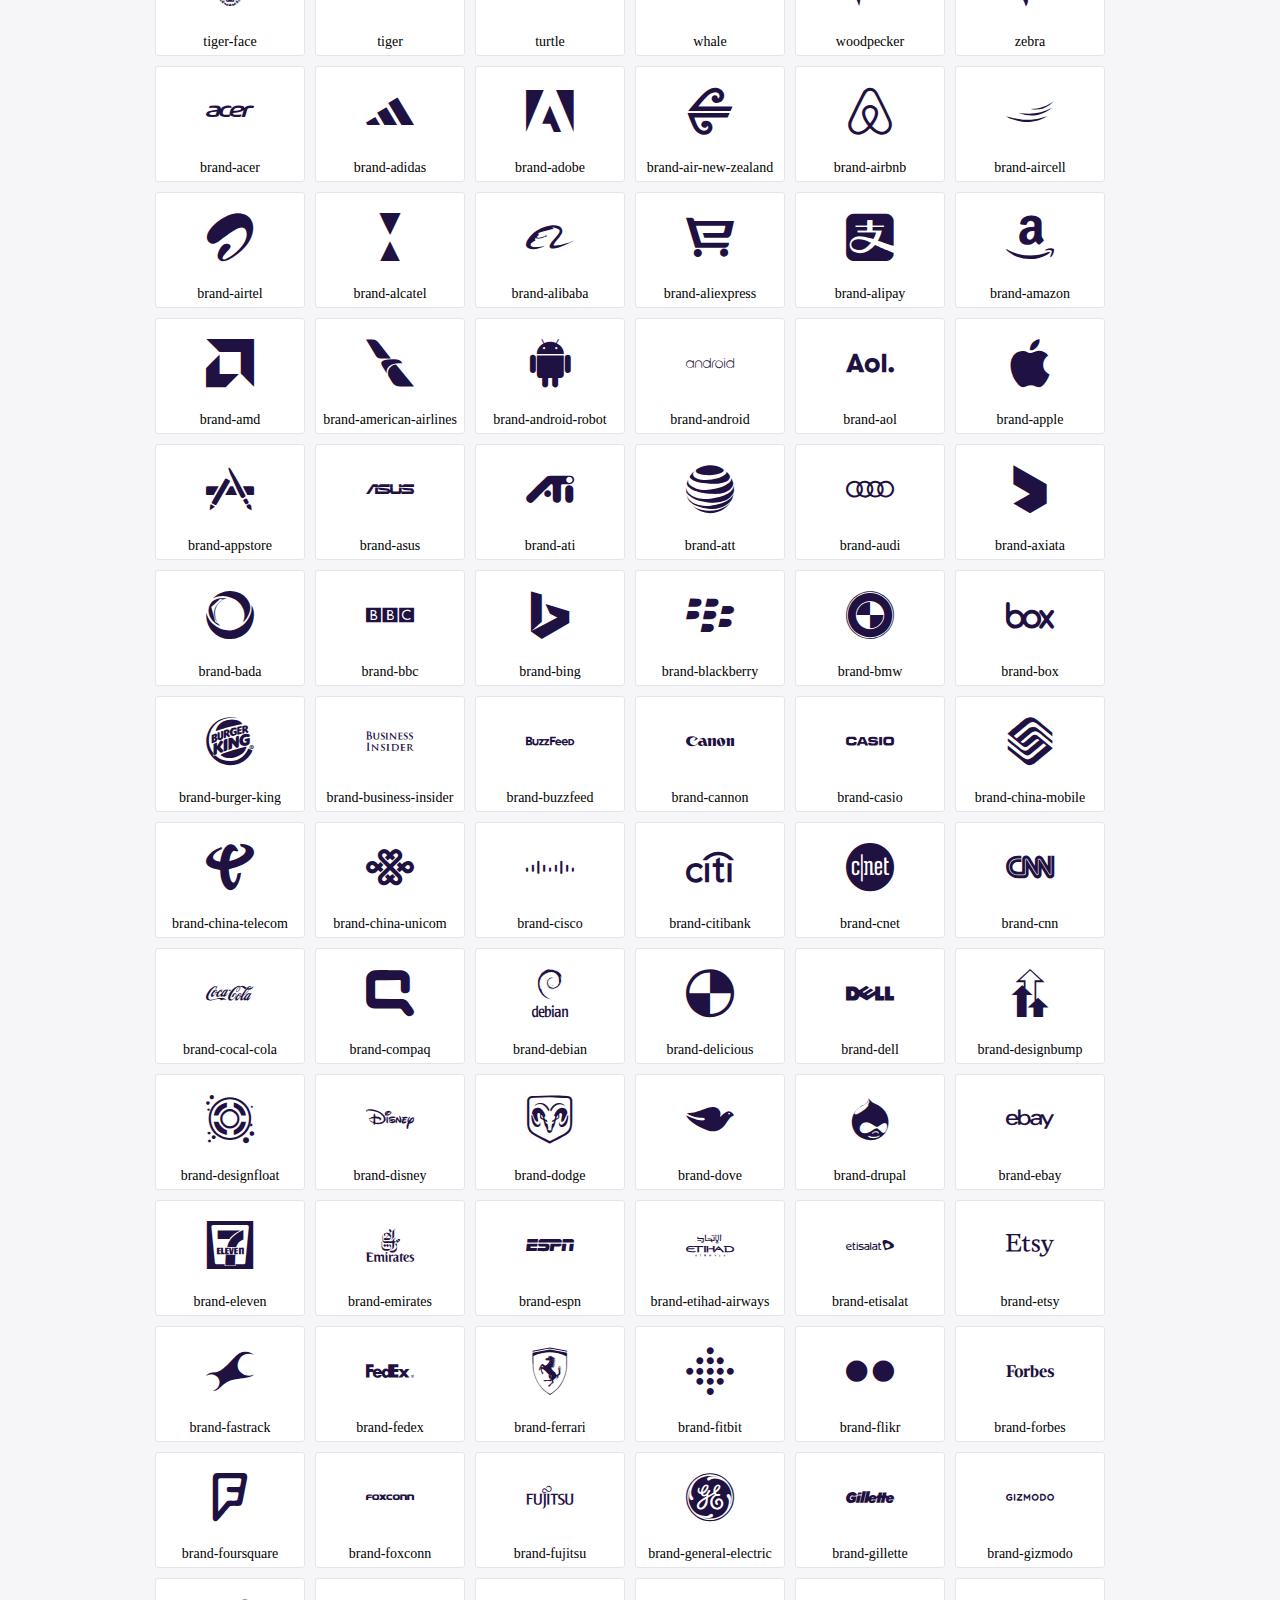
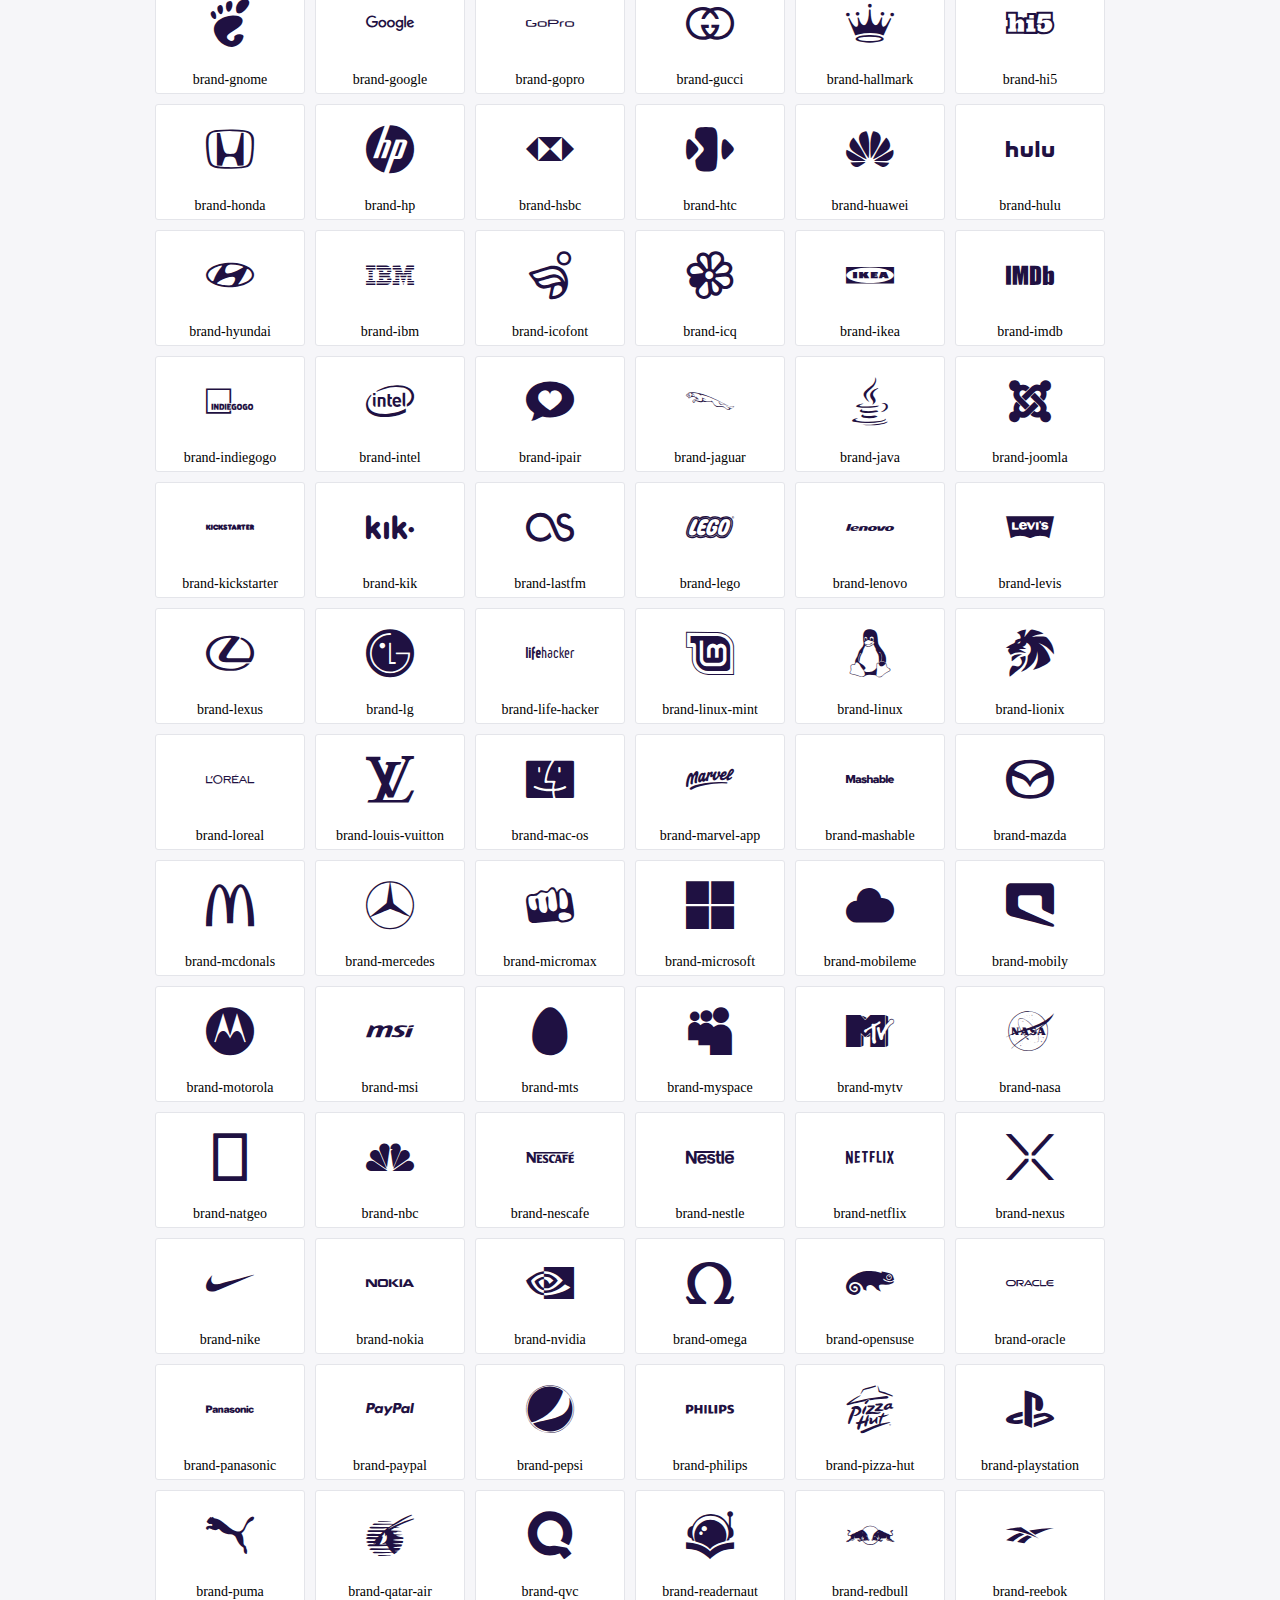
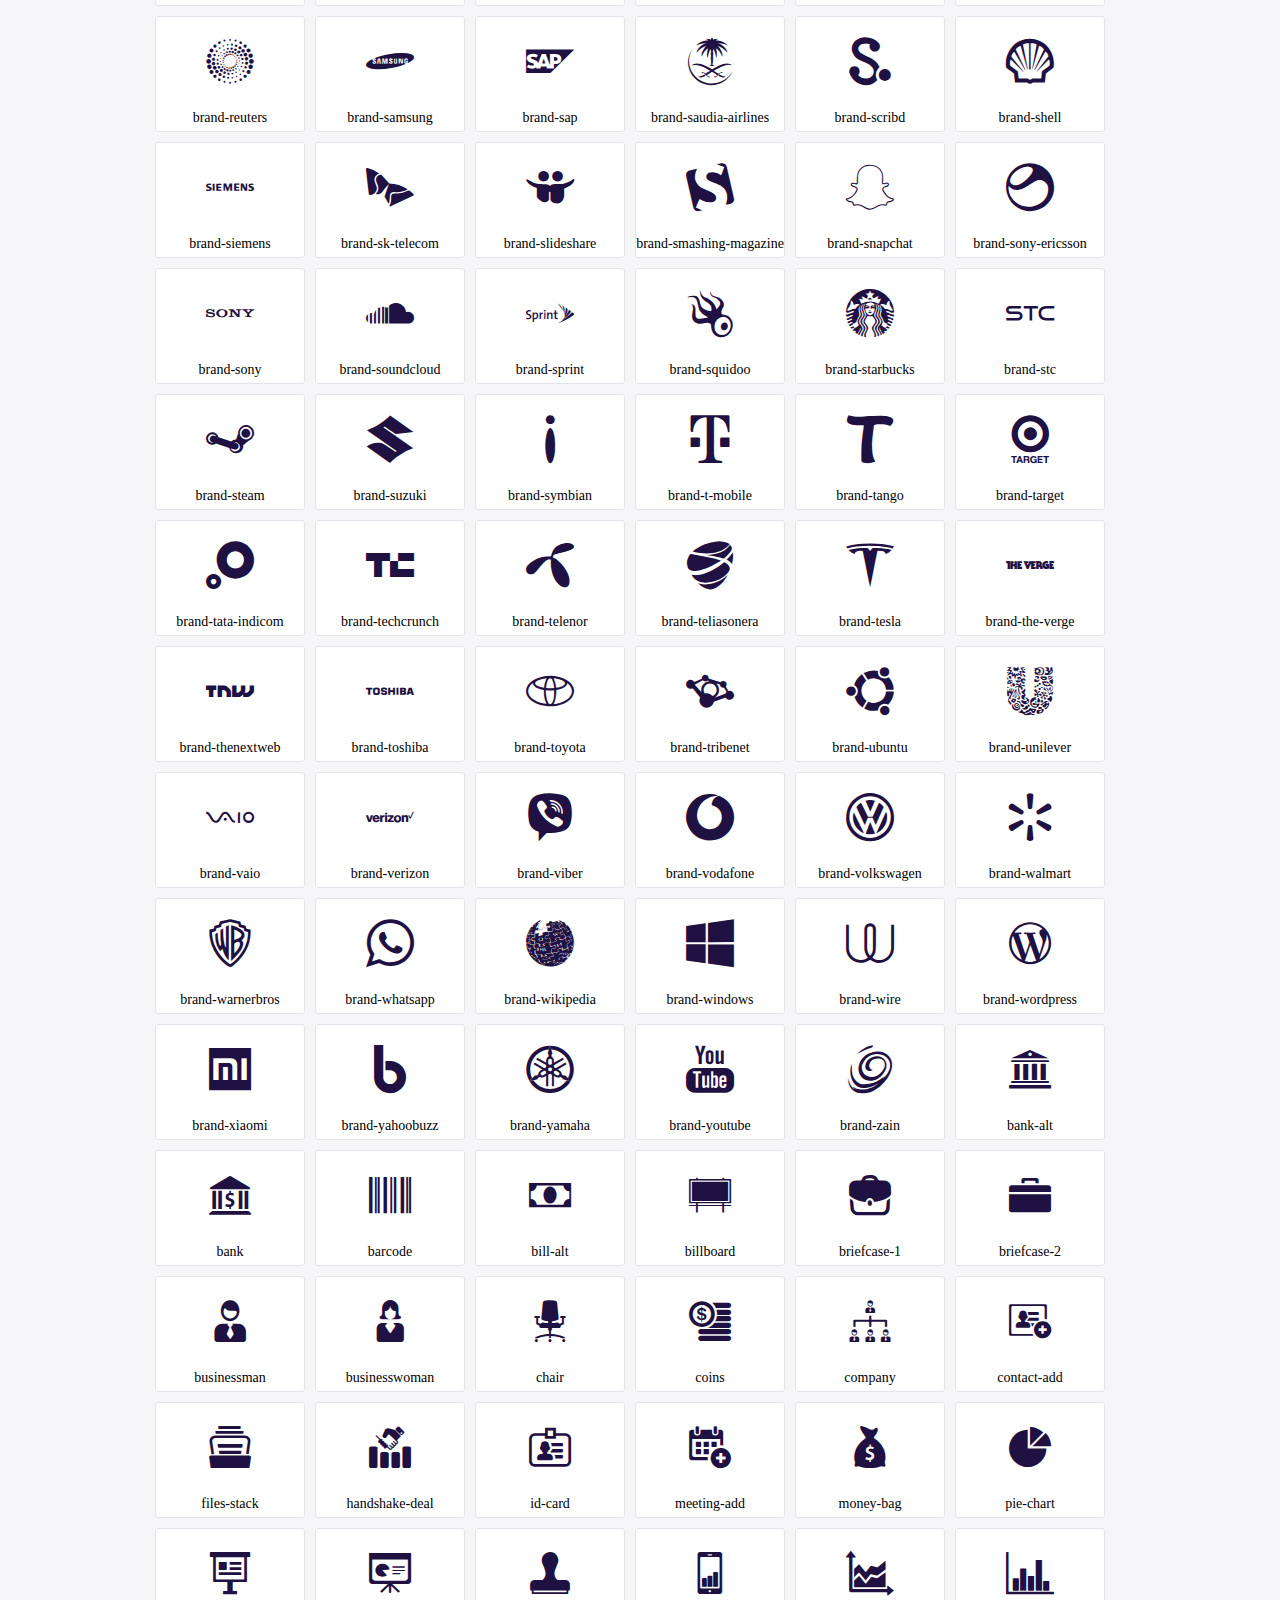
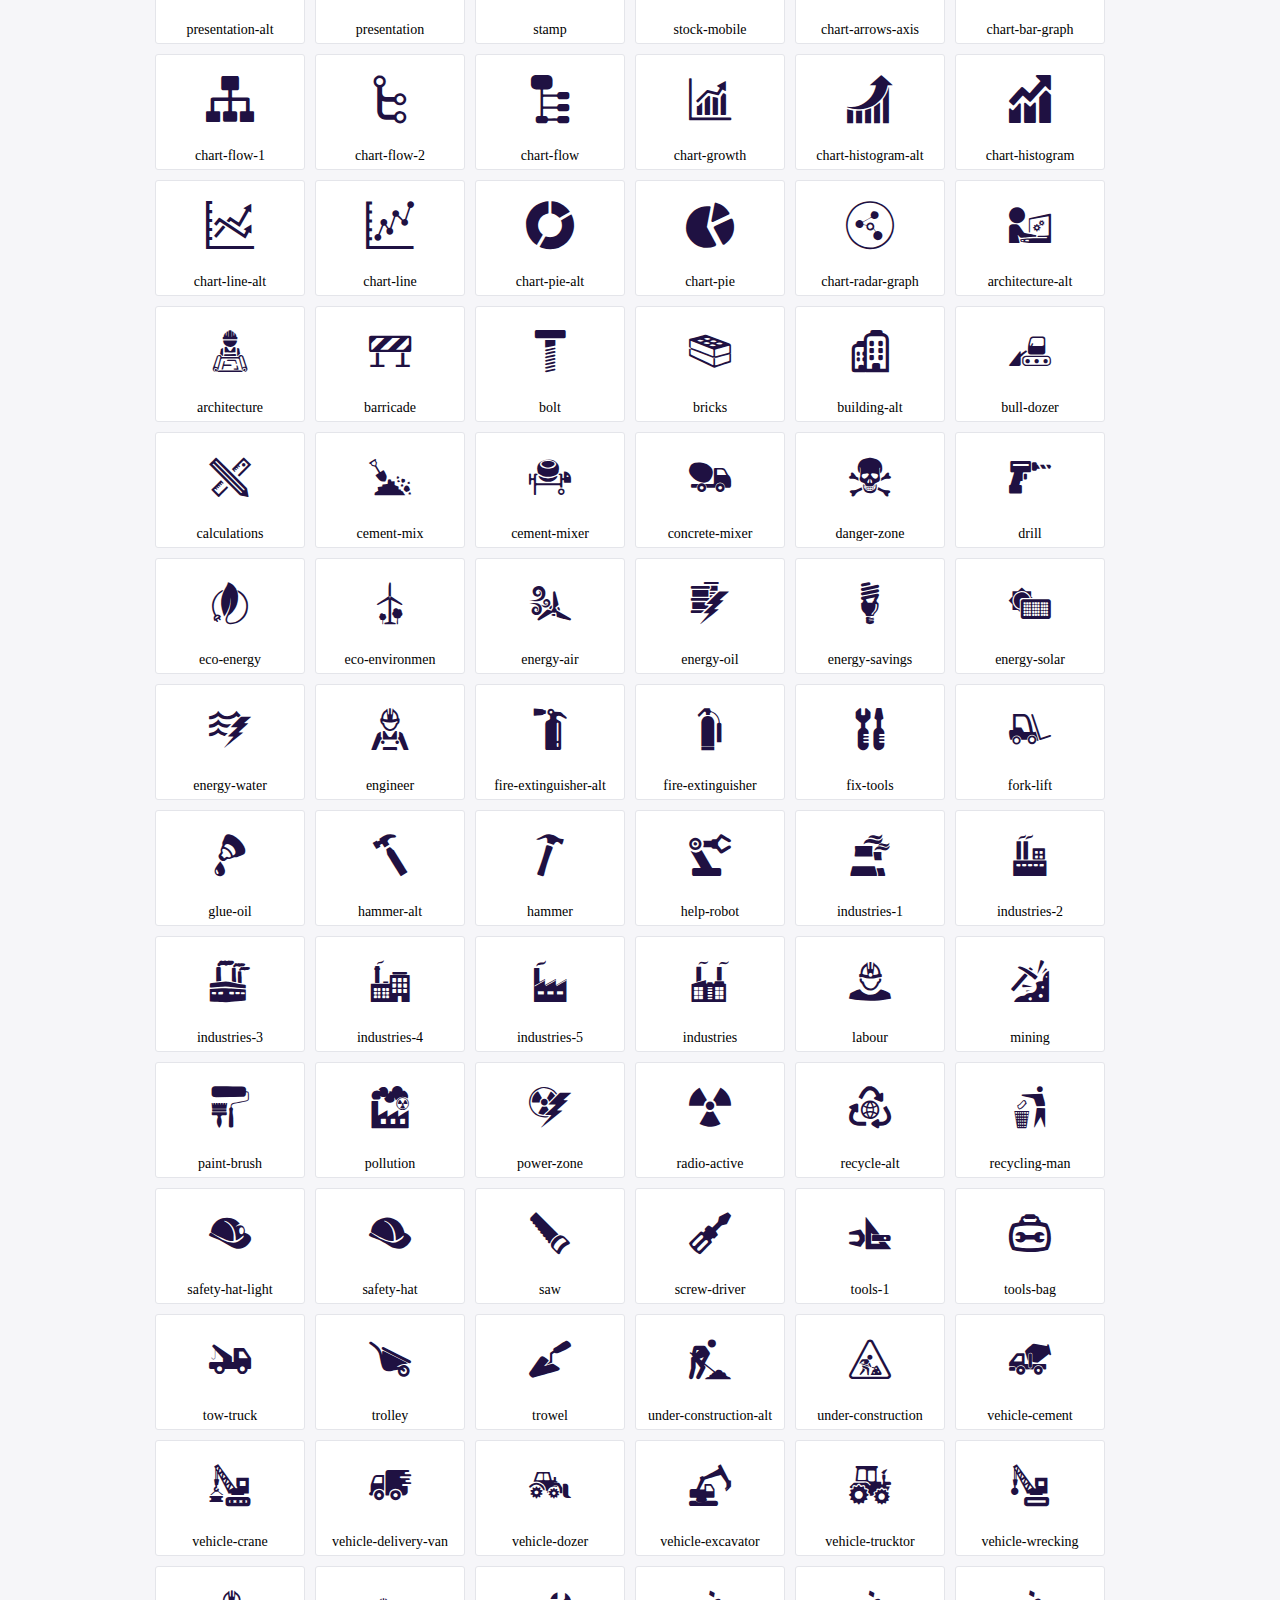
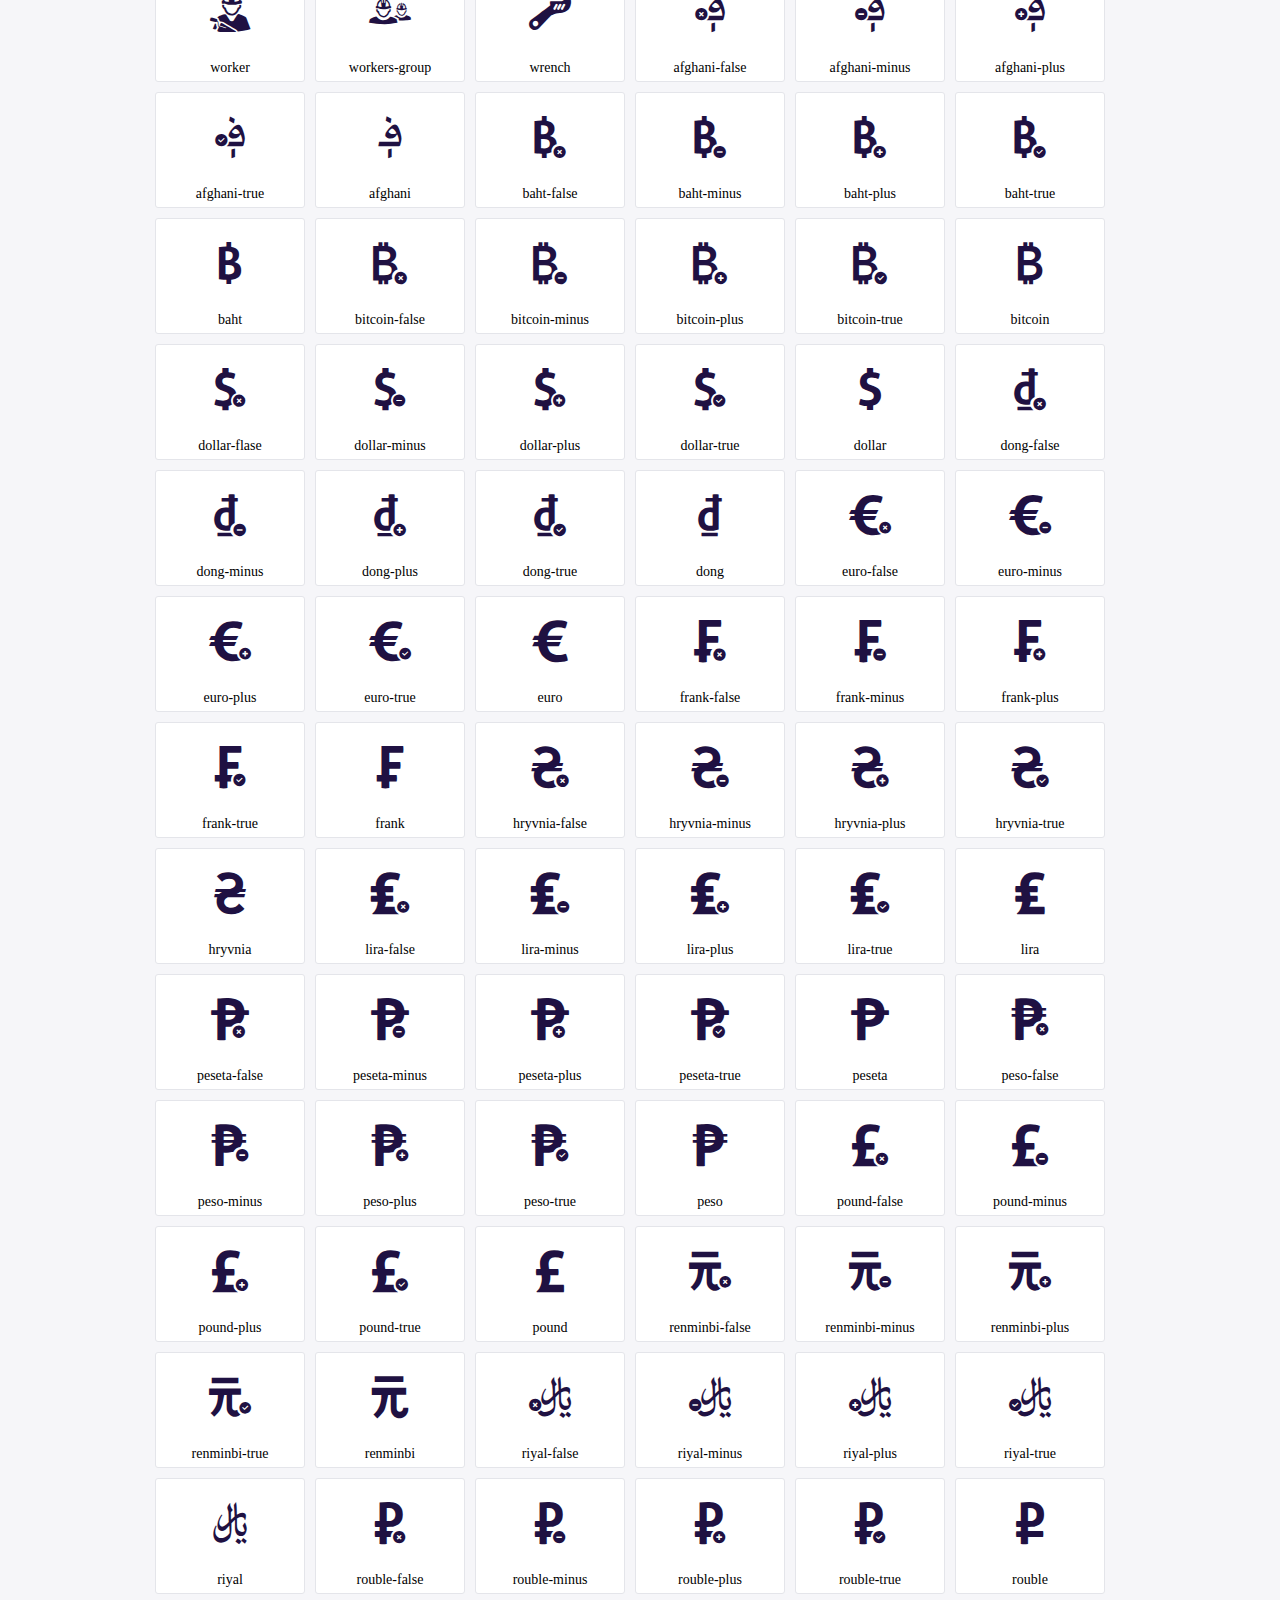
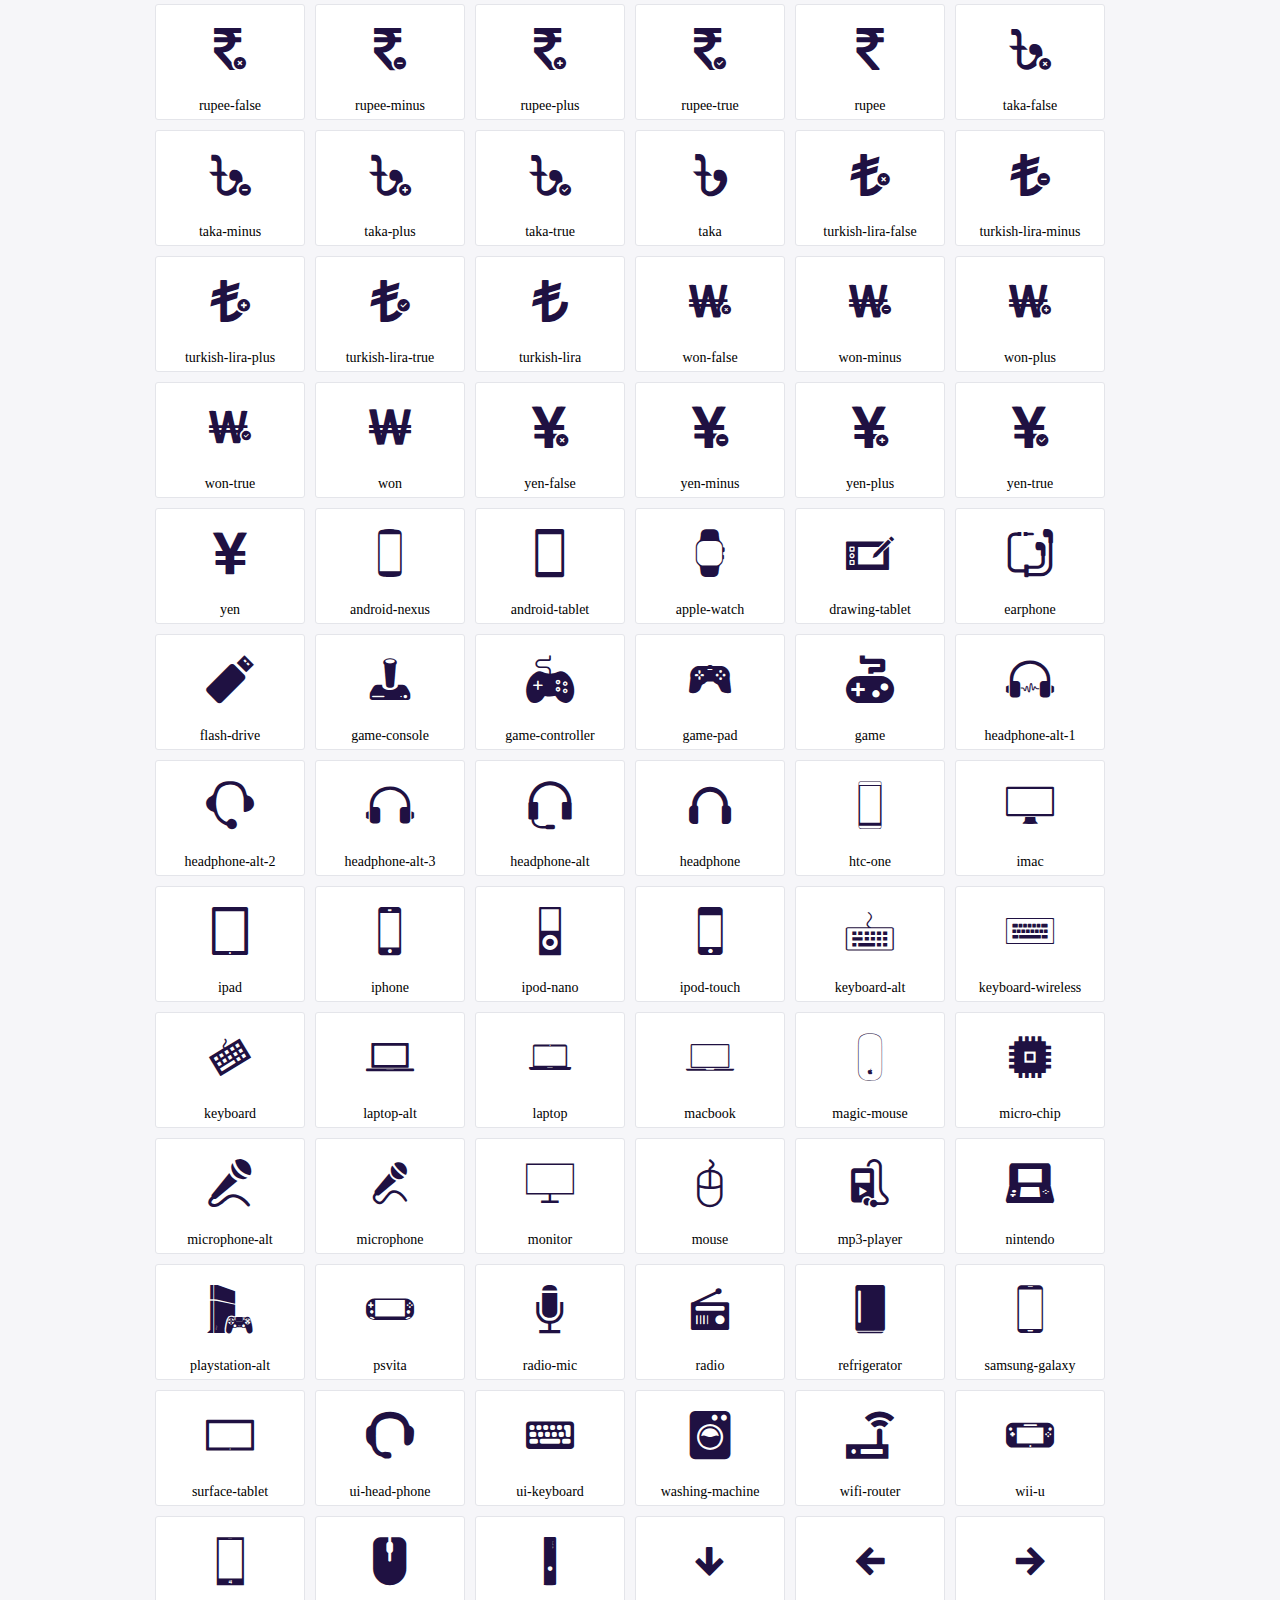
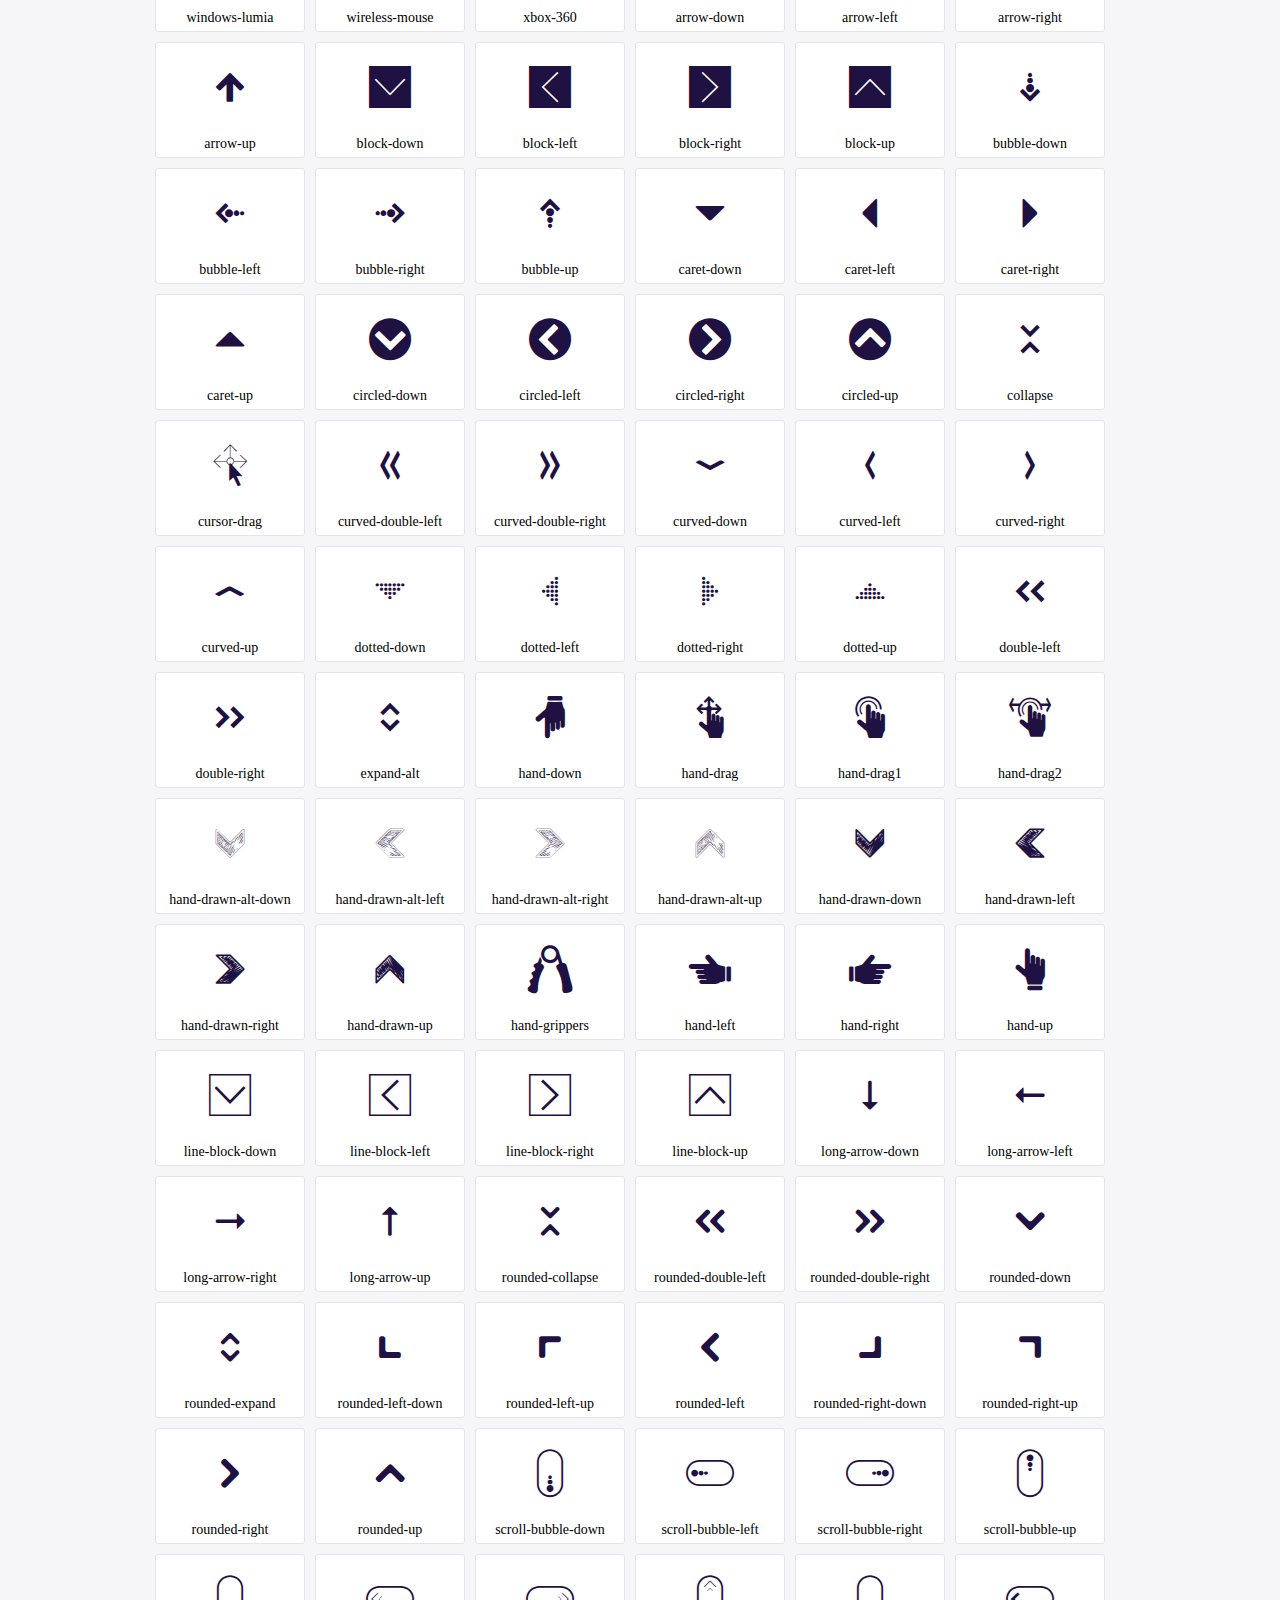
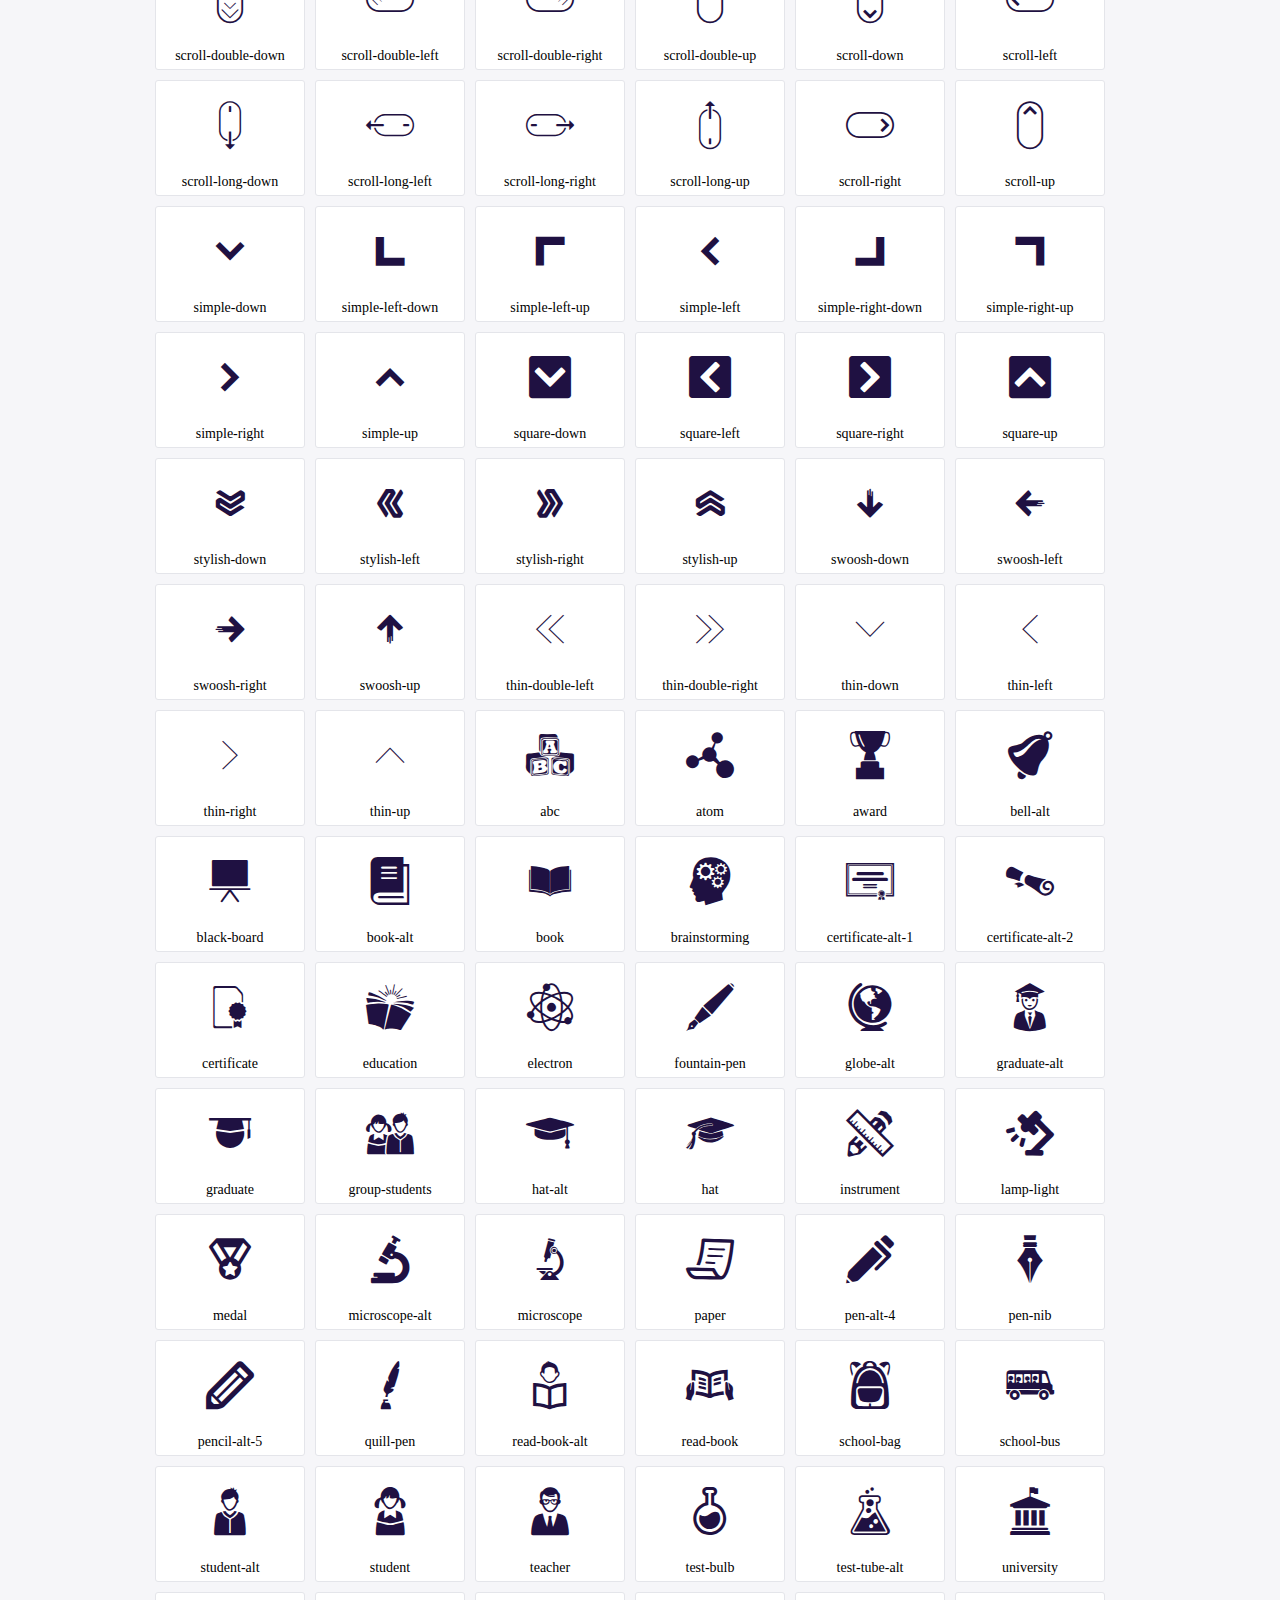
<file: font/icofont/demo.html>
<!DOCTYPE html>
	<html>
	<head>
		<meta charset="utf-8">
		<title>Examples | IcoFont</title>
		<link rel="stylesheet" type="text/css" href="./icofont.min.css">
		<style type="text/css">
			body {
				margin: 0;
				padding: 0;
				background: #F6F6F9;
			}
			.header {
				border-bottom: 1px solid #DCDCE1;
				padding: 10px 0;
				margin-bottom: 10px;
			}
			.container {
				width: 980px;
				margin: 0 auto;
			}
			.ico-title {
				font-size: 2em;
			}
			.iconlist {
				margin: 0;
				padding: 0;
				list-style: none;
				text-align: center;
				width: 100%;
				display: flex;
				flex-wrap: wrap;
				flex-direction: row;
			}
			.iconlist li {
				position: relative;
				margin: 5px;
				width: 150px;
				cursor: pointer;
			}
			.iconlist li .icon-holder {
				position: relative;
				text-align: center;
				border-radius: 3px;
				overflow: hidden;
				padding-bottom: 5px;
				background: #ffffff;
				border: 1px solid #E4E5EA;
				transition: all 0.2s linear 0s;
			}
			.iconlist li .icon-holder:hover {
				background: #00C3DA;
				color: #ffffff;
			}
			.iconlist li .icon-holder:hover .icon i {
				color: #ffffff;
			}
			.iconlist li .icon-holder .icon {
				padding: 20px;
				text-align: center;
			}
			.iconlist li .icon-holder .icon i {
				font-size: 3em;
				color: #1F1142;
			}
			.iconlist li .icon-holder span {
				font-size: 14px;
				display: block;
				margin-top: 5px;
				border-radius: 3px;
			}
		</style>
	</head>
	<body>
	<div class="header">
		<div class="container">
			<h1 class="ico-title"> IcoFont Icons </h1>
		</div>
	</div>
	<div class="container">
		<ul class="iconlist">
		
		<li>
			<div class="icon-holder">
				<div class="icon"> 
					<i class="icofont-angry-monster"></i>
				</div> 
				<span> angry-monster </span>
			</div>
		</li>
		
		<li>
			<div class="icon-holder">
				<div class="icon"> 
					<i class="icofont-bathtub"></i>
				</div> 
				<span> bathtub </span>
			</div>
		</li>
		
		<li>
			<div class="icon-holder">
				<div class="icon"> 
					<i class="icofont-bird-wings"></i>
				</div> 
				<span> bird-wings </span>
			</div>
		</li>
		
		<li>
			<div class="icon-holder">
				<div class="icon"> 
					<i class="icofont-bow"></i>
				</div> 
				<span> bow </span>
			</div>
		</li>
		
		<li>
			<div class="icon-holder">
				<div class="icon"> 
					<i class="icofont-castle"></i>
				</div> 
				<span> castle </span>
			</div>
		</li>
		
		<li>
			<div class="icon-holder">
				<div class="icon"> 
					<i class="icofont-circuit"></i>
				</div> 
				<span> circuit </span>
			</div>
		</li>
		
		<li>
			<div class="icon-holder">
				<div class="icon"> 
					<i class="icofont-crown-king"></i>
				</div> 
				<span> crown-king </span>
			</div>
		</li>
		
		<li>
			<div class="icon-holder">
				<div class="icon"> 
					<i class="icofont-crown-queen"></i>
				</div> 
				<span> crown-queen </span>
			</div>
		</li>
		
		<li>
			<div class="icon-holder">
				<div class="icon"> 
					<i class="icofont-dart"></i>
				</div> 
				<span> dart </span>
			</div>
		</li>
		
		<li>
			<div class="icon-holder">
				<div class="icon"> 
					<i class="icofont-disability-race"></i>
				</div> 
				<span> disability-race </span>
			</div>
		</li>
		
		<li>
			<div class="icon-holder">
				<div class="icon"> 
					<i class="icofont-diving-goggle"></i>
				</div> 
				<span> diving-goggle </span>
			</div>
		</li>
		
		<li>
			<div class="icon-holder">
				<div class="icon"> 
					<i class="icofont-eye-open"></i>
				</div> 
				<span> eye-open </span>
			</div>
		</li>
		
		<li>
			<div class="icon-holder">
				<div class="icon"> 
					<i class="icofont-flora-flower"></i>
				</div> 
				<span> flora-flower </span>
			</div>
		</li>
		
		<li>
			<div class="icon-holder">
				<div class="icon"> 
					<i class="icofont-flora"></i>
				</div> 
				<span> flora </span>
			</div>
		</li>
		
		<li>
			<div class="icon-holder">
				<div class="icon"> 
					<i class="icofont-gift-box"></i>
				</div> 
				<span> gift-box </span>
			</div>
		</li>
		
		<li>
			<div class="icon-holder">
				<div class="icon"> 
					<i class="icofont-halloween-pumpkin"></i>
				</div> 
				<span> halloween-pumpkin </span>
			</div>
		</li>
		
		<li>
			<div class="icon-holder">
				<div class="icon"> 
					<i class="icofont-hand-power"></i>
				</div> 
				<span> hand-power </span>
			</div>
		</li>
		
		<li>
			<div class="icon-holder">
				<div class="icon"> 
					<i class="icofont-hand-thunder"></i>
				</div> 
				<span> hand-thunder </span>
			</div>
		</li>
		
		<li>
			<div class="icon-holder">
				<div class="icon"> 
					<i class="icofont-king-monster"></i>
				</div> 
				<span> king-monster </span>
			</div>
		</li>
		
		<li>
			<div class="icon-holder">
				<div class="icon"> 
					<i class="icofont-love"></i>
				</div> 
				<span> love </span>
			</div>
		</li>
		
		<li>
			<div class="icon-holder">
				<div class="icon"> 
					<i class="icofont-magician-hat"></i>
				</div> 
				<span> magician-hat </span>
			</div>
		</li>
		
		<li>
			<div class="icon-holder">
				<div class="icon"> 
					<i class="icofont-native-american"></i>
				</div> 
				<span> native-american </span>
			</div>
		</li>
		
		<li>
			<div class="icon-holder">
				<div class="icon"> 
					<i class="icofont-owl-look"></i>
				</div> 
				<span> owl-look </span>
			</div>
		</li>
		
		<li>
			<div class="icon-holder">
				<div class="icon"> 
					<i class="icofont-phoenix"></i>
				</div> 
				<span> phoenix </span>
			</div>
		</li>
		
		<li>
			<div class="icon-holder">
				<div class="icon"> 
					<i class="icofont-robot-face"></i>
				</div> 
				<span> robot-face </span>
			</div>
		</li>
		
		<li>
			<div class="icon-holder">
				<div class="icon"> 
					<i class="icofont-sand-clock"></i>
				</div> 
				<span> sand-clock </span>
			</div>
		</li>
		
		<li>
			<div class="icon-holder">
				<div class="icon"> 
					<i class="icofont-shield-alt"></i>
				</div> 
				<span> shield-alt </span>
			</div>
		</li>
		
		<li>
			<div class="icon-holder">
				<div class="icon"> 
					<i class="icofont-ship-wheel"></i>
				</div> 
				<span> ship-wheel </span>
			</div>
		</li>
		
		<li>
			<div class="icon-holder">
				<div class="icon"> 
					<i class="icofont-skull-danger"></i>
				</div> 
				<span> skull-danger </span>
			</div>
		</li>
		
		<li>
			<div class="icon-holder">
				<div class="icon"> 
					<i class="icofont-skull-face"></i>
				</div> 
				<span> skull-face </span>
			</div>
		</li>
		
		<li>
			<div class="icon-holder">
				<div class="icon"> 
					<i class="icofont-snowmobile"></i>
				</div> 
				<span> snowmobile </span>
			</div>
		</li>
		
		<li>
			<div class="icon-holder">
				<div class="icon"> 
					<i class="icofont-space-shuttle"></i>
				</div> 
				<span> space-shuttle </span>
			</div>
		</li>
		
		<li>
			<div class="icon-holder">
				<div class="icon"> 
					<i class="icofont-star-shape"></i>
				</div> 
				<span> star-shape </span>
			</div>
		</li>
		
		<li>
			<div class="icon-holder">
				<div class="icon"> 
					<i class="icofont-swirl"></i>
				</div> 
				<span> swirl </span>
			</div>
		</li>
		
		<li>
			<div class="icon-holder">
				<div class="icon"> 
					<i class="icofont-tattoo-wing"></i>
				</div> 
				<span> tattoo-wing </span>
			</div>
		</li>
		
		<li>
			<div class="icon-holder">
				<div class="icon"> 
					<i class="icofont-throne"></i>
				</div> 
				<span> throne </span>
			</div>
		</li>
		
		<li>
			<div class="icon-holder">
				<div class="icon"> 
					<i class="icofont-tree-alt"></i>
				</div> 
				<span> tree-alt </span>
			</div>
		</li>
		
		<li>
			<div class="icon-holder">
				<div class="icon"> 
					<i class="icofont-triangle"></i>
				</div> 
				<span> triangle </span>
			</div>
		</li>
		
		<li>
			<div class="icon-holder">
				<div class="icon"> 
					<i class="icofont-unity-hand"></i>
				</div> 
				<span> unity-hand </span>
			</div>
		</li>
		
		<li>
			<div class="icon-holder">
				<div class="icon"> 
					<i class="icofont-weed"></i>
				</div> 
				<span> weed </span>
			</div>
		</li>
		
		<li>
			<div class="icon-holder">
				<div class="icon"> 
					<i class="icofont-woman-bird"></i>
				</div> 
				<span> woman-bird </span>
			</div>
		</li>
		
		<li>
			<div class="icon-holder">
				<div class="icon"> 
					<i class="icofont-bat"></i>
				</div> 
				<span> bat </span>
			</div>
		</li>
		
		<li>
			<div class="icon-holder">
				<div class="icon"> 
					<i class="icofont-bear-face"></i>
				</div> 
				<span> bear-face </span>
			</div>
		</li>
		
		<li>
			<div class="icon-holder">
				<div class="icon"> 
					<i class="icofont-bear-tracks"></i>
				</div> 
				<span> bear-tracks </span>
			</div>
		</li>
		
		<li>
			<div class="icon-holder">
				<div class="icon"> 
					<i class="icofont-bear"></i>
				</div> 
				<span> bear </span>
			</div>
		</li>
		
		<li>
			<div class="icon-holder">
				<div class="icon"> 
					<i class="icofont-bird-alt"></i>
				</div> 
				<span> bird-alt </span>
			</div>
		</li>
		
		<li>
			<div class="icon-holder">
				<div class="icon"> 
					<i class="icofont-bird-flying"></i>
				</div> 
				<span> bird-flying </span>
			</div>
		</li>
		
		<li>
			<div class="icon-holder">
				<div class="icon"> 
					<i class="icofont-bird"></i>
				</div> 
				<span> bird </span>
			</div>
		</li>
		
		<li>
			<div class="icon-holder">
				<div class="icon"> 
					<i class="icofont-birds"></i>
				</div> 
				<span> birds </span>
			</div>
		</li>
		
		<li>
			<div class="icon-holder">
				<div class="icon"> 
					<i class="icofont-bone"></i>
				</div> 
				<span> bone </span>
			</div>
		</li>
		
		<li>
			<div class="icon-holder">
				<div class="icon"> 
					<i class="icofont-bull"></i>
				</div> 
				<span> bull </span>
			</div>
		</li>
		
		<li>
			<div class="icon-holder">
				<div class="icon"> 
					<i class="icofont-butterfly-alt"></i>
				</div> 
				<span> butterfly-alt </span>
			</div>
		</li>
		
		<li>
			<div class="icon-holder">
				<div class="icon"> 
					<i class="icofont-butterfly"></i>
				</div> 
				<span> butterfly </span>
			</div>
		</li>
		
		<li>
			<div class="icon-holder">
				<div class="icon"> 
					<i class="icofont-camel-alt"></i>
				</div> 
				<span> camel-alt </span>
			</div>
		</li>
		
		<li>
			<div class="icon-holder">
				<div class="icon"> 
					<i class="icofont-camel-head"></i>
				</div> 
				<span> camel-head </span>
			</div>
		</li>
		
		<li>
			<div class="icon-holder">
				<div class="icon"> 
					<i class="icofont-camel"></i>
				</div> 
				<span> camel </span>
			</div>
		</li>
		
		<li>
			<div class="icon-holder">
				<div class="icon"> 
					<i class="icofont-cat-alt-1"></i>
				</div> 
				<span> cat-alt-1 </span>
			</div>
		</li>
		
		<li>
			<div class="icon-holder">
				<div class="icon"> 
					<i class="icofont-cat-alt-2"></i>
				</div> 
				<span> cat-alt-2 </span>
			</div>
		</li>
		
		<li>
			<div class="icon-holder">
				<div class="icon"> 
					<i class="icofont-cat-alt-3"></i>
				</div> 
				<span> cat-alt-3 </span>
			</div>
		</li>
		
		<li>
			<div class="icon-holder">
				<div class="icon"> 
					<i class="icofont-cat-dog"></i>
				</div> 
				<span> cat-dog </span>
			</div>
		</li>
		
		<li>
			<div class="icon-holder">
				<div class="icon"> 
					<i class="icofont-cat-face"></i>
				</div> 
				<span> cat-face </span>
			</div>
		</li>
		
		<li>
			<div class="icon-holder">
				<div class="icon"> 
					<i class="icofont-cat"></i>
				</div> 
				<span> cat </span>
			</div>
		</li>
		
		<li>
			<div class="icon-holder">
				<div class="icon"> 
					<i class="icofont-cow-head"></i>
				</div> 
				<span> cow-head </span>
			</div>
		</li>
		
		<li>
			<div class="icon-holder">
				<div class="icon"> 
					<i class="icofont-cow"></i>
				</div> 
				<span> cow </span>
			</div>
		</li>
		
		<li>
			<div class="icon-holder">
				<div class="icon"> 
					<i class="icofont-crab"></i>
				</div> 
				<span> crab </span>
			</div>
		</li>
		
		<li>
			<div class="icon-holder">
				<div class="icon"> 
					<i class="icofont-crocodile"></i>
				</div> 
				<span> crocodile </span>
			</div>
		</li>
		
		<li>
			<div class="icon-holder">
				<div class="icon"> 
					<i class="icofont-deer-head"></i>
				</div> 
				<span> deer-head </span>
			</div>
		</li>
		
		<li>
			<div class="icon-holder">
				<div class="icon"> 
					<i class="icofont-dog-alt"></i>
				</div> 
				<span> dog-alt </span>
			</div>
		</li>
		
		<li>
			<div class="icon-holder">
				<div class="icon"> 
					<i class="icofont-dog-barking"></i>
				</div> 
				<span> dog-barking </span>
			</div>
		</li>
		
		<li>
			<div class="icon-holder">
				<div class="icon"> 
					<i class="icofont-dog"></i>
				</div> 
				<span> dog </span>
			</div>
		</li>
		
		<li>
			<div class="icon-holder">
				<div class="icon"> 
					<i class="icofont-dolphin"></i>
				</div> 
				<span> dolphin </span>
			</div>
		</li>
		
		<li>
			<div class="icon-holder">
				<div class="icon"> 
					<i class="icofont-duck-tracks"></i>
				</div> 
				<span> duck-tracks </span>
			</div>
		</li>
		
		<li>
			<div class="icon-holder">
				<div class="icon"> 
					<i class="icofont-eagle-head"></i>
				</div> 
				<span> eagle-head </span>
			</div>
		</li>
		
		<li>
			<div class="icon-holder">
				<div class="icon"> 
					<i class="icofont-eaten-fish"></i>
				</div> 
				<span> eaten-fish </span>
			</div>
		</li>
		
		<li>
			<div class="icon-holder">
				<div class="icon"> 
					<i class="icofont-elephant-alt"></i>
				</div> 
				<span> elephant-alt </span>
			</div>
		</li>
		
		<li>
			<div class="icon-holder">
				<div class="icon"> 
					<i class="icofont-elephant-head-alt"></i>
				</div> 
				<span> elephant-head-alt </span>
			</div>
		</li>
		
		<li>
			<div class="icon-holder">
				<div class="icon"> 
					<i class="icofont-elephant-head"></i>
				</div> 
				<span> elephant-head </span>
			</div>
		</li>
		
		<li>
			<div class="icon-holder">
				<div class="icon"> 
					<i class="icofont-elephant"></i>
				</div> 
				<span> elephant </span>
			</div>
		</li>
		
		<li>
			<div class="icon-holder">
				<div class="icon"> 
					<i class="icofont-elk"></i>
				</div> 
				<span> elk </span>
			</div>
		</li>
		
		<li>
			<div class="icon-holder">
				<div class="icon"> 
					<i class="icofont-fish-1"></i>
				</div> 
				<span> fish-1 </span>
			</div>
		</li>
		
		<li>
			<div class="icon-holder">
				<div class="icon"> 
					<i class="icofont-fish-2"></i>
				</div> 
				<span> fish-2 </span>
			</div>
		</li>
		
		<li>
			<div class="icon-holder">
				<div class="icon"> 
					<i class="icofont-fish-3"></i>
				</div> 
				<span> fish-3 </span>
			</div>
		</li>
		
		<li>
			<div class="icon-holder">
				<div class="icon"> 
					<i class="icofont-fish-4"></i>
				</div> 
				<span> fish-4 </span>
			</div>
		</li>
		
		<li>
			<div class="icon-holder">
				<div class="icon"> 
					<i class="icofont-fish-5"></i>
				</div> 
				<span> fish-5 </span>
			</div>
		</li>
		
		<li>
			<div class="icon-holder">
				<div class="icon"> 
					<i class="icofont-fish"></i>
				</div> 
				<span> fish </span>
			</div>
		</li>
		
		<li>
			<div class="icon-holder">
				<div class="icon"> 
					<i class="icofont-fox-alt"></i>
				</div> 
				<span> fox-alt </span>
			</div>
		</li>
		
		<li>
			<div class="icon-holder">
				<div class="icon"> 
					<i class="icofont-fox"></i>
				</div> 
				<span> fox </span>
			</div>
		</li>
		
		<li>
			<div class="icon-holder">
				<div class="icon"> 
					<i class="icofont-frog-tracks"></i>
				</div> 
				<span> frog-tracks </span>
			</div>
		</li>
		
		<li>
			<div class="icon-holder">
				<div class="icon"> 
					<i class="icofont-frog"></i>
				</div> 
				<span> frog </span>
			</div>
		</li>
		
		<li>
			<div class="icon-holder">
				<div class="icon"> 
					<i class="icofont-froggy"></i>
				</div> 
				<span> froggy </span>
			</div>
		</li>
		
		<li>
			<div class="icon-holder">
				<div class="icon"> 
					<i class="icofont-giraffe-head-1"></i>
				</div> 
				<span> giraffe-head-1 </span>
			</div>
		</li>
		
		<li>
			<div class="icon-holder">
				<div class="icon"> 
					<i class="icofont-giraffe-head-2"></i>
				</div> 
				<span> giraffe-head-2 </span>
			</div>
		</li>
		
		<li>
			<div class="icon-holder">
				<div class="icon"> 
					<i class="icofont-giraffe-head"></i>
				</div> 
				<span> giraffe-head </span>
			</div>
		</li>
		
		<li>
			<div class="icon-holder">
				<div class="icon"> 
					<i class="icofont-giraffe"></i>
				</div> 
				<span> giraffe </span>
			</div>
		</li>
		
		<li>
			<div class="icon-holder">
				<div class="icon"> 
					<i class="icofont-goat-head"></i>
				</div> 
				<span> goat-head </span>
			</div>
		</li>
		
		<li>
			<div class="icon-holder">
				<div class="icon"> 
					<i class="icofont-gorilla"></i>
				</div> 
				<span> gorilla </span>
			</div>
		</li>
		
		<li>
			<div class="icon-holder">
				<div class="icon"> 
					<i class="icofont-hen-tracks"></i>
				</div> 
				<span> hen-tracks </span>
			</div>
		</li>
		
		<li>
			<div class="icon-holder">
				<div class="icon"> 
					<i class="icofont-horse-head-1"></i>
				</div> 
				<span> horse-head-1 </span>
			</div>
		</li>
		
		<li>
			<div class="icon-holder">
				<div class="icon"> 
					<i class="icofont-horse-head-2"></i>
				</div> 
				<span> horse-head-2 </span>
			</div>
		</li>
		
		<li>
			<div class="icon-holder">
				<div class="icon"> 
					<i class="icofont-horse-head"></i>
				</div> 
				<span> horse-head </span>
			</div>
		</li>
		
		<li>
			<div class="icon-holder">
				<div class="icon"> 
					<i class="icofont-horse-tracks"></i>
				</div> 
				<span> horse-tracks </span>
			</div>
		</li>
		
		<li>
			<div class="icon-holder">
				<div class="icon"> 
					<i class="icofont-jellyfish"></i>
				</div> 
				<span> jellyfish </span>
			</div>
		</li>
		
		<li>
			<div class="icon-holder">
				<div class="icon"> 
					<i class="icofont-kangaroo"></i>
				</div> 
				<span> kangaroo </span>
			</div>
		</li>
		
		<li>
			<div class="icon-holder">
				<div class="icon"> 
					<i class="icofont-lemur"></i>
				</div> 
				<span> lemur </span>
			</div>
		</li>
		
		<li>
			<div class="icon-holder">
				<div class="icon"> 
					<i class="icofont-lion-head-1"></i>
				</div> 
				<span> lion-head-1 </span>
			</div>
		</li>
		
		<li>
			<div class="icon-holder">
				<div class="icon"> 
					<i class="icofont-lion-head-2"></i>
				</div> 
				<span> lion-head-2 </span>
			</div>
		</li>
		
		<li>
			<div class="icon-holder">
				<div class="icon"> 
					<i class="icofont-lion-head"></i>
				</div> 
				<span> lion-head </span>
			</div>
		</li>
		
		<li>
			<div class="icon-holder">
				<div class="icon"> 
					<i class="icofont-lion"></i>
				</div> 
				<span> lion </span>
			</div>
		</li>
		
		<li>
			<div class="icon-holder">
				<div class="icon"> 
					<i class="icofont-monkey-2"></i>
				</div> 
				<span> monkey-2 </span>
			</div>
		</li>
		
		<li>
			<div class="icon-holder">
				<div class="icon"> 
					<i class="icofont-monkey-3"></i>
				</div> 
				<span> monkey-3 </span>
			</div>
		</li>
		
		<li>
			<div class="icon-holder">
				<div class="icon"> 
					<i class="icofont-monkey-face"></i>
				</div> 
				<span> monkey-face </span>
			</div>
		</li>
		
		<li>
			<div class="icon-holder">
				<div class="icon"> 
					<i class="icofont-monkey"></i>
				</div> 
				<span> monkey </span>
			</div>
		</li>
		
		<li>
			<div class="icon-holder">
				<div class="icon"> 
					<i class="icofont-octopus-alt"></i>
				</div> 
				<span> octopus-alt </span>
			</div>
		</li>
		
		<li>
			<div class="icon-holder">
				<div class="icon"> 
					<i class="icofont-octopus"></i>
				</div> 
				<span> octopus </span>
			</div>
		</li>
		
		<li>
			<div class="icon-holder">
				<div class="icon"> 
					<i class="icofont-owl"></i>
				</div> 
				<span> owl </span>
			</div>
		</li>
		
		<li>
			<div class="icon-holder">
				<div class="icon"> 
					<i class="icofont-panda-face"></i>
				</div> 
				<span> panda-face </span>
			</div>
		</li>
		
		<li>
			<div class="icon-holder">
				<div class="icon"> 
					<i class="icofont-panda"></i>
				</div> 
				<span> panda </span>
			</div>
		</li>
		
		<li>
			<div class="icon-holder">
				<div class="icon"> 
					<i class="icofont-panther"></i>
				</div> 
				<span> panther </span>
			</div>
		</li>
		
		<li>
			<div class="icon-holder">
				<div class="icon"> 
					<i class="icofont-parrot-lip"></i>
				</div> 
				<span> parrot-lip </span>
			</div>
		</li>
		
		<li>
			<div class="icon-holder">
				<div class="icon"> 
					<i class="icofont-parrot"></i>
				</div> 
				<span> parrot </span>
			</div>
		</li>
		
		<li>
			<div class="icon-holder">
				<div class="icon"> 
					<i class="icofont-paw"></i>
				</div> 
				<span> paw </span>
			</div>
		</li>
		
		<li>
			<div class="icon-holder">
				<div class="icon"> 
					<i class="icofont-pelican"></i>
				</div> 
				<span> pelican </span>
			</div>
		</li>
		
		<li>
			<div class="icon-holder">
				<div class="icon"> 
					<i class="icofont-penguin"></i>
				</div> 
				<span> penguin </span>
			</div>
		</li>
		
		<li>
			<div class="icon-holder">
				<div class="icon"> 
					<i class="icofont-pig-face"></i>
				</div> 
				<span> pig-face </span>
			</div>
		</li>
		
		<li>
			<div class="icon-holder">
				<div class="icon"> 
					<i class="icofont-pig"></i>
				</div> 
				<span> pig </span>
			</div>
		</li>
		
		<li>
			<div class="icon-holder">
				<div class="icon"> 
					<i class="icofont-pigeon-1"></i>
				</div> 
				<span> pigeon-1 </span>
			</div>
		</li>
		
		<li>
			<div class="icon-holder">
				<div class="icon"> 
					<i class="icofont-pigeon-2"></i>
				</div> 
				<span> pigeon-2 </span>
			</div>
		</li>
		
		<li>
			<div class="icon-holder">
				<div class="icon"> 
					<i class="icofont-pigeon"></i>
				</div> 
				<span> pigeon </span>
			</div>
		</li>
		
		<li>
			<div class="icon-holder">
				<div class="icon"> 
					<i class="icofont-rabbit"></i>
				</div> 
				<span> rabbit </span>
			</div>
		</li>
		
		<li>
			<div class="icon-holder">
				<div class="icon"> 
					<i class="icofont-rat"></i>
				</div> 
				<span> rat </span>
			</div>
		</li>
		
		<li>
			<div class="icon-holder">
				<div class="icon"> 
					<i class="icofont-rhino-head"></i>
				</div> 
				<span> rhino-head </span>
			</div>
		</li>
		
		<li>
			<div class="icon-holder">
				<div class="icon"> 
					<i class="icofont-rhino"></i>
				</div> 
				<span> rhino </span>
			</div>
		</li>
		
		<li>
			<div class="icon-holder">
				<div class="icon"> 
					<i class="icofont-rooster"></i>
				</div> 
				<span> rooster </span>
			</div>
		</li>
		
		<li>
			<div class="icon-holder">
				<div class="icon"> 
					<i class="icofont-seahorse"></i>
				</div> 
				<span> seahorse </span>
			</div>
		</li>
		
		<li>
			<div class="icon-holder">
				<div class="icon"> 
					<i class="icofont-seal"></i>
				</div> 
				<span> seal </span>
			</div>
		</li>
		
		<li>
			<div class="icon-holder">
				<div class="icon"> 
					<i class="icofont-shrimp-alt"></i>
				</div> 
				<span> shrimp-alt </span>
			</div>
		</li>
		
		<li>
			<div class="icon-holder">
				<div class="icon"> 
					<i class="icofont-shrimp"></i>
				</div> 
				<span> shrimp </span>
			</div>
		</li>
		
		<li>
			<div class="icon-holder">
				<div class="icon"> 
					<i class="icofont-snail-1"></i>
				</div> 
				<span> snail-1 </span>
			</div>
		</li>
		
		<li>
			<div class="icon-holder">
				<div class="icon"> 
					<i class="icofont-snail-2"></i>
				</div> 
				<span> snail-2 </span>
			</div>
		</li>
		
		<li>
			<div class="icon-holder">
				<div class="icon"> 
					<i class="icofont-snail-3"></i>
				</div> 
				<span> snail-3 </span>
			</div>
		</li>
		
		<li>
			<div class="icon-holder">
				<div class="icon"> 
					<i class="icofont-snail"></i>
				</div> 
				<span> snail </span>
			</div>
		</li>
		
		<li>
			<div class="icon-holder">
				<div class="icon"> 
					<i class="icofont-snake"></i>
				</div> 
				<span> snake </span>
			</div>
		</li>
		
		<li>
			<div class="icon-holder">
				<div class="icon"> 
					<i class="icofont-squid"></i>
				</div> 
				<span> squid </span>
			</div>
		</li>
		
		<li>
			<div class="icon-holder">
				<div class="icon"> 
					<i class="icofont-squirrel"></i>
				</div> 
				<span> squirrel </span>
			</div>
		</li>
		
		<li>
			<div class="icon-holder">
				<div class="icon"> 
					<i class="icofont-tiger-face"></i>
				</div> 
				<span> tiger-face </span>
			</div>
		</li>
		
		<li>
			<div class="icon-holder">
				<div class="icon"> 
					<i class="icofont-tiger"></i>
				</div> 
				<span> tiger </span>
			</div>
		</li>
		
		<li>
			<div class="icon-holder">
				<div class="icon"> 
					<i class="icofont-turtle"></i>
				</div> 
				<span> turtle </span>
			</div>
		</li>
		
		<li>
			<div class="icon-holder">
				<div class="icon"> 
					<i class="icofont-whale"></i>
				</div> 
				<span> whale </span>
			</div>
		</li>
		
		<li>
			<div class="icon-holder">
				<div class="icon"> 
					<i class="icofont-woodpecker"></i>
				</div> 
				<span> woodpecker </span>
			</div>
		</li>
		
		<li>
			<div class="icon-holder">
				<div class="icon"> 
					<i class="icofont-zebra"></i>
				</div> 
				<span> zebra </span>
			</div>
		</li>
		
		<li>
			<div class="icon-holder">
				<div class="icon"> 
					<i class="icofont-brand-acer"></i>
				</div> 
				<span> brand-acer </span>
			</div>
		</li>
		
		<li>
			<div class="icon-holder">
				<div class="icon"> 
					<i class="icofont-brand-adidas"></i>
				</div> 
				<span> brand-adidas </span>
			</div>
		</li>
		
		<li>
			<div class="icon-holder">
				<div class="icon"> 
					<i class="icofont-brand-adobe"></i>
				</div> 
				<span> brand-adobe </span>
			</div>
		</li>
		
		<li>
			<div class="icon-holder">
				<div class="icon"> 
					<i class="icofont-brand-air-new-zealand"></i>
				</div> 
				<span> brand-air-new-zealand </span>
			</div>
		</li>
		
		<li>
			<div class="icon-holder">
				<div class="icon"> 
					<i class="icofont-brand-airbnb"></i>
				</div> 
				<span> brand-airbnb </span>
			</div>
		</li>
		
		<li>
			<div class="icon-holder">
				<div class="icon"> 
					<i class="icofont-brand-aircell"></i>
				</div> 
				<span> brand-aircell </span>
			</div>
		</li>
		
		<li>
			<div class="icon-holder">
				<div class="icon"> 
					<i class="icofont-brand-airtel"></i>
				</div> 
				<span> brand-airtel </span>
			</div>
		</li>
		
		<li>
			<div class="icon-holder">
				<div class="icon"> 
					<i class="icofont-brand-alcatel"></i>
				</div> 
				<span> brand-alcatel </span>
			</div>
		</li>
		
		<li>
			<div class="icon-holder">
				<div class="icon"> 
					<i class="icofont-brand-alibaba"></i>
				</div> 
				<span> brand-alibaba </span>
			</div>
		</li>
		
		<li>
			<div class="icon-holder">
				<div class="icon"> 
					<i class="icofont-brand-aliexpress"></i>
				</div> 
				<span> brand-aliexpress </span>
			</div>
		</li>
		
		<li>
			<div class="icon-holder">
				<div class="icon"> 
					<i class="icofont-brand-alipay"></i>
				</div> 
				<span> brand-alipay </span>
			</div>
		</li>
		
		<li>
			<div class="icon-holder">
				<div class="icon"> 
					<i class="icofont-brand-amazon"></i>
				</div> 
				<span> brand-amazon </span>
			</div>
		</li>
		
		<li>
			<div class="icon-holder">
				<div class="icon"> 
					<i class="icofont-brand-amd"></i>
				</div> 
				<span> brand-amd </span>
			</div>
		</li>
		
		<li>
			<div class="icon-holder">
				<div class="icon"> 
					<i class="icofont-brand-american-airlines"></i>
				</div> 
				<span> brand-american-airlines </span>
			</div>
		</li>
		
		<li>
			<div class="icon-holder">
				<div class="icon"> 
					<i class="icofont-brand-android-robot"></i>
				</div> 
				<span> brand-android-robot </span>
			</div>
		</li>
		
		<li>
			<div class="icon-holder">
				<div class="icon"> 
					<i class="icofont-brand-android"></i>
				</div> 
				<span> brand-android </span>
			</div>
		</li>
		
		<li>
			<div class="icon-holder">
				<div class="icon"> 
					<i class="icofont-brand-aol"></i>
				</div> 
				<span> brand-aol </span>
			</div>
		</li>
		
		<li>
			<div class="icon-holder">
				<div class="icon"> 
					<i class="icofont-brand-apple"></i>
				</div> 
				<span> brand-apple </span>
			</div>
		</li>
		
		<li>
			<div class="icon-holder">
				<div class="icon"> 
					<i class="icofont-brand-appstore"></i>
				</div> 
				<span> brand-appstore </span>
			</div>
		</li>
		
		<li>
			<div class="icon-holder">
				<div class="icon"> 
					<i class="icofont-brand-asus"></i>
				</div> 
				<span> brand-asus </span>
			</div>
		</li>
		
		<li>
			<div class="icon-holder">
				<div class="icon"> 
					<i class="icofont-brand-ati"></i>
				</div> 
				<span> brand-ati </span>
			</div>
		</li>
		
		<li>
			<div class="icon-holder">
				<div class="icon"> 
					<i class="icofont-brand-att"></i>
				</div> 
				<span> brand-att </span>
			</div>
		</li>
		
		<li>
			<div class="icon-holder">
				<div class="icon"> 
					<i class="icofont-brand-audi"></i>
				</div> 
				<span> brand-audi </span>
			</div>
		</li>
		
		<li>
			<div class="icon-holder">
				<div class="icon"> 
					<i class="icofont-brand-axiata"></i>
				</div> 
				<span> brand-axiata </span>
			</div>
		</li>
		
		<li>
			<div class="icon-holder">
				<div class="icon"> 
					<i class="icofont-brand-bada"></i>
				</div> 
				<span> brand-bada </span>
			</div>
		</li>
		
		<li>
			<div class="icon-holder">
				<div class="icon"> 
					<i class="icofont-brand-bbc"></i>
				</div> 
				<span> brand-bbc </span>
			</div>
		</li>
		
		<li>
			<div class="icon-holder">
				<div class="icon"> 
					<i class="icofont-brand-bing"></i>
				</div> 
				<span> brand-bing </span>
			</div>
		</li>
		
		<li>
			<div class="icon-holder">
				<div class="icon"> 
					<i class="icofont-brand-blackberry"></i>
				</div> 
				<span> brand-blackberry </span>
			</div>
		</li>
		
		<li>
			<div class="icon-holder">
				<div class="icon"> 
					<i class="icofont-brand-bmw"></i>
				</div> 
				<span> brand-bmw </span>
			</div>
		</li>
		
		<li>
			<div class="icon-holder">
				<div class="icon"> 
					<i class="icofont-brand-box"></i>
				</div> 
				<span> brand-box </span>
			</div>
		</li>
		
		<li>
			<div class="icon-holder">
				<div class="icon"> 
					<i class="icofont-brand-burger-king"></i>
				</div> 
				<span> brand-burger-king </span>
			</div>
		</li>
		
		<li>
			<div class="icon-holder">
				<div class="icon"> 
					<i class="icofont-brand-business-insider"></i>
				</div> 
				<span> brand-business-insider </span>
			</div>
		</li>
		
		<li>
			<div class="icon-holder">
				<div class="icon"> 
					<i class="icofont-brand-buzzfeed"></i>
				</div> 
				<span> brand-buzzfeed </span>
			</div>
		</li>
		
		<li>
			<div class="icon-holder">
				<div class="icon"> 
					<i class="icofont-brand-cannon"></i>
				</div> 
				<span> brand-cannon </span>
			</div>
		</li>
		
		<li>
			<div class="icon-holder">
				<div class="icon"> 
					<i class="icofont-brand-casio"></i>
				</div> 
				<span> brand-casio </span>
			</div>
		</li>
		
		<li>
			<div class="icon-holder">
				<div class="icon"> 
					<i class="icofont-brand-china-mobile"></i>
				</div> 
				<span> brand-china-mobile </span>
			</div>
		</li>
		
		<li>
			<div class="icon-holder">
				<div class="icon"> 
					<i class="icofont-brand-china-telecom"></i>
				</div> 
				<span> brand-china-telecom </span>
			</div>
		</li>
		
		<li>
			<div class="icon-holder">
				<div class="icon"> 
					<i class="icofont-brand-china-unicom"></i>
				</div> 
				<span> brand-china-unicom </span>
			</div>
		</li>
		
		<li>
			<div class="icon-holder">
				<div class="icon"> 
					<i class="icofont-brand-cisco"></i>
				</div> 
				<span> brand-cisco </span>
			</div>
		</li>
		
		<li>
			<div class="icon-holder">
				<div class="icon"> 
					<i class="icofont-brand-citibank"></i>
				</div> 
				<span> brand-citibank </span>
			</div>
		</li>
		
		<li>
			<div class="icon-holder">
				<div class="icon"> 
					<i class="icofont-brand-cnet"></i>
				</div> 
				<span> brand-cnet </span>
			</div>
		</li>
		
		<li>
			<div class="icon-holder">
				<div class="icon"> 
					<i class="icofont-brand-cnn"></i>
				</div> 
				<span> brand-cnn </span>
			</div>
		</li>
		
		<li>
			<div class="icon-holder">
				<div class="icon"> 
					<i class="icofont-brand-cocal-cola"></i>
				</div> 
				<span> brand-cocal-cola </span>
			</div>
		</li>
		
		<li>
			<div class="icon-holder">
				<div class="icon"> 
					<i class="icofont-brand-compaq"></i>
				</div> 
				<span> brand-compaq </span>
			</div>
		</li>
		
		<li>
			<div class="icon-holder">
				<div class="icon"> 
					<i class="icofont-brand-debian"></i>
				</div> 
				<span> brand-debian </span>
			</div>
		</li>
		
		<li>
			<div class="icon-holder">
				<div class="icon"> 
					<i class="icofont-brand-delicious"></i>
				</div> 
				<span> brand-delicious </span>
			</div>
		</li>
		
		<li>
			<div class="icon-holder">
				<div class="icon"> 
					<i class="icofont-brand-dell"></i>
				</div> 
				<span> brand-dell </span>
			</div>
		</li>
		
		<li>
			<div class="icon-holder">
				<div class="icon"> 
					<i class="icofont-brand-designbump"></i>
				</div> 
				<span> brand-designbump </span>
			</div>
		</li>
		
		<li>
			<div class="icon-holder">
				<div class="icon"> 
					<i class="icofont-brand-designfloat"></i>
				</div> 
				<span> brand-designfloat </span>
			</div>
		</li>
		
		<li>
			<div class="icon-holder">
				<div class="icon"> 
					<i class="icofont-brand-disney"></i>
				</div> 
				<span> brand-disney </span>
			</div>
		</li>
		
		<li>
			<div class="icon-holder">
				<div class="icon"> 
					<i class="icofont-brand-dodge"></i>
				</div> 
				<span> brand-dodge </span>
			</div>
		</li>
		
		<li>
			<div class="icon-holder">
				<div class="icon"> 
					<i class="icofont-brand-dove"></i>
				</div> 
				<span> brand-dove </span>
			</div>
		</li>
		
		<li>
			<div class="icon-holder">
				<div class="icon"> 
					<i class="icofont-brand-drupal"></i>
				</div> 
				<span> brand-drupal </span>
			</div>
		</li>
		
		<li>
			<div class="icon-holder">
				<div class="icon"> 
					<i class="icofont-brand-ebay"></i>
				</div> 
				<span> brand-ebay </span>
			</div>
		</li>
		
		<li>
			<div class="icon-holder">
				<div class="icon"> 
					<i class="icofont-brand-eleven"></i>
				</div> 
				<span> brand-eleven </span>
			</div>
		</li>
		
		<li>
			<div class="icon-holder">
				<div class="icon"> 
					<i class="icofont-brand-emirates"></i>
				</div> 
				<span> brand-emirates </span>
			</div>
		</li>
		
		<li>
			<div class="icon-holder">
				<div class="icon"> 
					<i class="icofont-brand-espn"></i>
				</div> 
				<span> brand-espn </span>
			</div>
		</li>
		
		<li>
			<div class="icon-holder">
				<div class="icon"> 
					<i class="icofont-brand-etihad-airways"></i>
				</div> 
				<span> brand-etihad-airways </span>
			</div>
		</li>
		
		<li>
			<div class="icon-holder">
				<div class="icon"> 
					<i class="icofont-brand-etisalat"></i>
				</div> 
				<span> brand-etisalat </span>
			</div>
		</li>
		
		<li>
			<div class="icon-holder">
				<div class="icon"> 
					<i class="icofont-brand-etsy"></i>
				</div> 
				<span> brand-etsy </span>
			</div>
		</li>
		
		<li>
			<div class="icon-holder">
				<div class="icon"> 
					<i class="icofont-brand-fastrack"></i>
				</div> 
				<span> brand-fastrack </span>
			</div>
		</li>
		
		<li>
			<div class="icon-holder">
				<div class="icon"> 
					<i class="icofont-brand-fedex"></i>
				</div> 
				<span> brand-fedex </span>
			</div>
		</li>
		
		<li>
			<div class="icon-holder">
				<div class="icon"> 
					<i class="icofont-brand-ferrari"></i>
				</div> 
				<span> brand-ferrari </span>
			</div>
		</li>
		
		<li>
			<div class="icon-holder">
				<div class="icon"> 
					<i class="icofont-brand-fitbit"></i>
				</div> 
				<span> brand-fitbit </span>
			</div>
		</li>
		
		<li>
			<div class="icon-holder">
				<div class="icon"> 
					<i class="icofont-brand-flikr"></i>
				</div> 
				<span> brand-flikr </span>
			</div>
		</li>
		
		<li>
			<div class="icon-holder">
				<div class="icon"> 
					<i class="icofont-brand-forbes"></i>
				</div> 
				<span> brand-forbes </span>
			</div>
		</li>
		
		<li>
			<div class="icon-holder">
				<div class="icon"> 
					<i class="icofont-brand-foursquare"></i>
				</div> 
				<span> brand-foursquare </span>
			</div>
		</li>
		
		<li>
			<div class="icon-holder">
				<div class="icon"> 
					<i class="icofont-brand-foxconn"></i>
				</div> 
				<span> brand-foxconn </span>
			</div>
		</li>
		
		<li>
			<div class="icon-holder">
				<div class="icon"> 
					<i class="icofont-brand-fujitsu"></i>
				</div> 
				<span> brand-fujitsu </span>
			</div>
		</li>
		
		<li>
			<div class="icon-holder">
				<div class="icon"> 
					<i class="icofont-brand-general-electric"></i>
				</div> 
				<span> brand-general-electric </span>
			</div>
		</li>
		
		<li>
			<div class="icon-holder">
				<div class="icon"> 
					<i class="icofont-brand-gillette"></i>
				</div> 
				<span> brand-gillette </span>
			</div>
		</li>
		
		<li>
			<div class="icon-holder">
				<div class="icon"> 
					<i class="icofont-brand-gizmodo"></i>
				</div> 
				<span> brand-gizmodo </span>
			</div>
		</li>
		
		<li>
			<div class="icon-holder">
				<div class="icon"> 
					<i class="icofont-brand-gnome"></i>
				</div> 
				<span> brand-gnome </span>
			</div>
		</li>
		
		<li>
			<div class="icon-holder">
				<div class="icon"> 
					<i class="icofont-brand-google"></i>
				</div> 
				<span> brand-google </span>
			</div>
		</li>
		
		<li>
			<div class="icon-holder">
				<div class="icon"> 
					<i class="icofont-brand-gopro"></i>
				</div> 
				<span> brand-gopro </span>
			</div>
		</li>
		
		<li>
			<div class="icon-holder">
				<div class="icon"> 
					<i class="icofont-brand-gucci"></i>
				</div> 
				<span> brand-gucci </span>
			</div>
		</li>
		
		<li>
			<div class="icon-holder">
				<div class="icon"> 
					<i class="icofont-brand-hallmark"></i>
				</div> 
				<span> brand-hallmark </span>
			</div>
		</li>
		
		<li>
			<div class="icon-holder">
				<div class="icon"> 
					<i class="icofont-brand-hi5"></i>
				</div> 
				<span> brand-hi5 </span>
			</div>
		</li>
		
		<li>
			<div class="icon-holder">
				<div class="icon"> 
					<i class="icofont-brand-honda"></i>
				</div> 
				<span> brand-honda </span>
			</div>
		</li>
		
		<li>
			<div class="icon-holder">
				<div class="icon"> 
					<i class="icofont-brand-hp"></i>
				</div> 
				<span> brand-hp </span>
			</div>
		</li>
		
		<li>
			<div class="icon-holder">
				<div class="icon"> 
					<i class="icofont-brand-hsbc"></i>
				</div> 
				<span> brand-hsbc </span>
			</div>
		</li>
		
		<li>
			<div class="icon-holder">
				<div class="icon"> 
					<i class="icofont-brand-htc"></i>
				</div> 
				<span> brand-htc </span>
			</div>
		</li>
		
		<li>
			<div class="icon-holder">
				<div class="icon"> 
					<i class="icofont-brand-huawei"></i>
				</div> 
				<span> brand-huawei </span>
			</div>
		</li>
		
		<li>
			<div class="icon-holder">
				<div class="icon"> 
					<i class="icofont-brand-hulu"></i>
				</div> 
				<span> brand-hulu </span>
			</div>
		</li>
		
		<li>
			<div class="icon-holder">
				<div class="icon"> 
					<i class="icofont-brand-hyundai"></i>
				</div> 
				<span> brand-hyundai </span>
			</div>
		</li>
		
		<li>
			<div class="icon-holder">
				<div class="icon"> 
					<i class="icofont-brand-ibm"></i>
				</div> 
				<span> brand-ibm </span>
			</div>
		</li>
		
		<li>
			<div class="icon-holder">
				<div class="icon"> 
					<i class="icofont-brand-icofont"></i>
				</div> 
				<span> brand-icofont </span>
			</div>
		</li>
		
		<li>
			<div class="icon-holder">
				<div class="icon"> 
					<i class="icofont-brand-icq"></i>
				</div> 
				<span> brand-icq </span>
			</div>
		</li>
		
		<li>
			<div class="icon-holder">
				<div class="icon"> 
					<i class="icofont-brand-ikea"></i>
				</div> 
				<span> brand-ikea </span>
			</div>
		</li>
		
		<li>
			<div class="icon-holder">
				<div class="icon"> 
					<i class="icofont-brand-imdb"></i>
				</div> 
				<span> brand-imdb </span>
			</div>
		</li>
		
		<li>
			<div class="icon-holder">
				<div class="icon"> 
					<i class="icofont-brand-indiegogo"></i>
				</div> 
				<span> brand-indiegogo </span>
			</div>
		</li>
		
		<li>
			<div class="icon-holder">
				<div class="icon"> 
					<i class="icofont-brand-intel"></i>
				</div> 
				<span> brand-intel </span>
			</div>
		</li>
		
		<li>
			<div class="icon-holder">
				<div class="icon"> 
					<i class="icofont-brand-ipair"></i>
				</div> 
				<span> brand-ipair </span>
			</div>
		</li>
		
		<li>
			<div class="icon-holder">
				<div class="icon"> 
					<i class="icofont-brand-jaguar"></i>
				</div> 
				<span> brand-jaguar </span>
			</div>
		</li>
		
		<li>
			<div class="icon-holder">
				<div class="icon"> 
					<i class="icofont-brand-java"></i>
				</div> 
				<span> brand-java </span>
			</div>
		</li>
		
		<li>
			<div class="icon-holder">
				<div class="icon"> 
					<i class="icofont-brand-joomla"></i>
				</div> 
				<span> brand-joomla </span>
			</div>
		</li>
		
		<li>
			<div class="icon-holder">
				<div class="icon"> 
					<i class="icofont-brand-kickstarter"></i>
				</div> 
				<span> brand-kickstarter </span>
			</div>
		</li>
		
		<li>
			<div class="icon-holder">
				<div class="icon"> 
					<i class="icofont-brand-kik"></i>
				</div> 
				<span> brand-kik </span>
			</div>
		</li>
		
		<li>
			<div class="icon-holder">
				<div class="icon"> 
					<i class="icofont-brand-lastfm"></i>
				</div> 
				<span> brand-lastfm </span>
			</div>
		</li>
		
		<li>
			<div class="icon-holder">
				<div class="icon"> 
					<i class="icofont-brand-lego"></i>
				</div> 
				<span> brand-lego </span>
			</div>
		</li>
		
		<li>
			<div class="icon-holder">
				<div class="icon"> 
					<i class="icofont-brand-lenovo"></i>
				</div> 
				<span> brand-lenovo </span>
			</div>
		</li>
		
		<li>
			<div class="icon-holder">
				<div class="icon"> 
					<i class="icofont-brand-levis"></i>
				</div> 
				<span> brand-levis </span>
			</div>
		</li>
		
		<li>
			<div class="icon-holder">
				<div class="icon"> 
					<i class="icofont-brand-lexus"></i>
				</div> 
				<span> brand-lexus </span>
			</div>
		</li>
		
		<li>
			<div class="icon-holder">
				<div class="icon"> 
					<i class="icofont-brand-lg"></i>
				</div> 
				<span> brand-lg </span>
			</div>
		</li>
		
		<li>
			<div class="icon-holder">
				<div class="icon"> 
					<i class="icofont-brand-life-hacker"></i>
				</div> 
				<span> brand-life-hacker </span>
			</div>
		</li>
		
		<li>
			<div class="icon-holder">
				<div class="icon"> 
					<i class="icofont-brand-linux-mint"></i>
				</div> 
				<span> brand-linux-mint </span>
			</div>
		</li>
		
		<li>
			<div class="icon-holder">
				<div class="icon"> 
					<i class="icofont-brand-linux"></i>
				</div> 
				<span> brand-linux </span>
			</div>
		</li>
		
		<li>
			<div class="icon-holder">
				<div class="icon"> 
					<i class="icofont-brand-lionix"></i>
				</div> 
				<span> brand-lionix </span>
			</div>
		</li>
		
		<li>
			<div class="icon-holder">
				<div class="icon"> 
					<i class="icofont-brand-loreal"></i>
				</div> 
				<span> brand-loreal </span>
			</div>
		</li>
		
		<li>
			<div class="icon-holder">
				<div class="icon"> 
					<i class="icofont-brand-louis-vuitton"></i>
				</div> 
				<span> brand-louis-vuitton </span>
			</div>
		</li>
		
		<li>
			<div class="icon-holder">
				<div class="icon"> 
					<i class="icofont-brand-mac-os"></i>
				</div> 
				<span> brand-mac-os </span>
			</div>
		</li>
		
		<li>
			<div class="icon-holder">
				<div class="icon"> 
					<i class="icofont-brand-marvel-app"></i>
				</div> 
				<span> brand-marvel-app </span>
			</div>
		</li>
		
		<li>
			<div class="icon-holder">
				<div class="icon"> 
					<i class="icofont-brand-mashable"></i>
				</div> 
				<span> brand-mashable </span>
			</div>
		</li>
		
		<li>
			<div class="icon-holder">
				<div class="icon"> 
					<i class="icofont-brand-mazda"></i>
				</div> 
				<span> brand-mazda </span>
			</div>
		</li>
		
		<li>
			<div class="icon-holder">
				<div class="icon"> 
					<i class="icofont-brand-mcdonals"></i>
				</div> 
				<span> brand-mcdonals </span>
			</div>
		</li>
		
		<li>
			<div class="icon-holder">
				<div class="icon"> 
					<i class="icofont-brand-mercedes"></i>
				</div> 
				<span> brand-mercedes </span>
			</div>
		</li>
		
		<li>
			<div class="icon-holder">
				<div class="icon"> 
					<i class="icofont-brand-micromax"></i>
				</div> 
				<span> brand-micromax </span>
			</div>
		</li>
		
		<li>
			<div class="icon-holder">
				<div class="icon"> 
					<i class="icofont-brand-microsoft"></i>
				</div> 
				<span> brand-microsoft </span>
			</div>
		</li>
		
		<li>
			<div class="icon-holder">
				<div class="icon"> 
					<i class="icofont-brand-mobileme"></i>
				</div> 
				<span> brand-mobileme </span>
			</div>
		</li>
		
		<li>
			<div class="icon-holder">
				<div class="icon"> 
					<i class="icofont-brand-mobily"></i>
				</div> 
				<span> brand-mobily </span>
			</div>
		</li>
		
		<li>
			<div class="icon-holder">
				<div class="icon"> 
					<i class="icofont-brand-motorola"></i>
				</div> 
				<span> brand-motorola </span>
			</div>
		</li>
		
		<li>
			<div class="icon-holder">
				<div class="icon"> 
					<i class="icofont-brand-msi"></i>
				</div> 
				<span> brand-msi </span>
			</div>
		</li>
		
		<li>
			<div class="icon-holder">
				<div class="icon"> 
					<i class="icofont-brand-mts"></i>
				</div> 
				<span> brand-mts </span>
			</div>
		</li>
		
		<li>
			<div class="icon-holder">
				<div class="icon"> 
					<i class="icofont-brand-myspace"></i>
				</div> 
				<span> brand-myspace </span>
			</div>
		</li>
		
		<li>
			<div class="icon-holder">
				<div class="icon"> 
					<i class="icofont-brand-mytv"></i>
				</div> 
				<span> brand-mytv </span>
			</div>
		</li>
		
		<li>
			<div class="icon-holder">
				<div class="icon"> 
					<i class="icofont-brand-nasa"></i>
				</div> 
				<span> brand-nasa </span>
			</div>
		</li>
		
		<li>
			<div class="icon-holder">
				<div class="icon"> 
					<i class="icofont-brand-natgeo"></i>
				</div> 
				<span> brand-natgeo </span>
			</div>
		</li>
		
		<li>
			<div class="icon-holder">
				<div class="icon"> 
					<i class="icofont-brand-nbc"></i>
				</div> 
				<span> brand-nbc </span>
			</div>
		</li>
		
		<li>
			<div class="icon-holder">
				<div class="icon"> 
					<i class="icofont-brand-nescafe"></i>
				</div> 
				<span> brand-nescafe </span>
			</div>
		</li>
		
		<li>
			<div class="icon-holder">
				<div class="icon"> 
					<i class="icofont-brand-nestle"></i>
				</div> 
				<span> brand-nestle </span>
			</div>
		</li>
		
		<li>
			<div class="icon-holder">
				<div class="icon"> 
					<i class="icofont-brand-netflix"></i>
				</div> 
				<span> brand-netflix </span>
			</div>
		</li>
		
		<li>
			<div class="icon-holder">
				<div class="icon"> 
					<i class="icofont-brand-nexus"></i>
				</div> 
				<span> brand-nexus </span>
			</div>
		</li>
		
		<li>
			<div class="icon-holder">
				<div class="icon"> 
					<i class="icofont-brand-nike"></i>
				</div> 
				<span> brand-nike </span>
			</div>
		</li>
		
		<li>
			<div class="icon-holder">
				<div class="icon"> 
					<i class="icofont-brand-nokia"></i>
				</div> 
				<span> brand-nokia </span>
			</div>
		</li>
		
		<li>
			<div class="icon-holder">
				<div class="icon"> 
					<i class="icofont-brand-nvidia"></i>
				</div> 
				<span> brand-nvidia </span>
			</div>
		</li>
		
		<li>
			<div class="icon-holder">
				<div class="icon"> 
					<i class="icofont-brand-omega"></i>
				</div> 
				<span> brand-omega </span>
			</div>
		</li>
		
		<li>
			<div class="icon-holder">
				<div class="icon"> 
					<i class="icofont-brand-opensuse"></i>
				</div> 
				<span> brand-opensuse </span>
			</div>
		</li>
		
		<li>
			<div class="icon-holder">
				<div class="icon"> 
					<i class="icofont-brand-oracle"></i>
				</div> 
				<span> brand-oracle </span>
			</div>
		</li>
		
		<li>
			<div class="icon-holder">
				<div class="icon"> 
					<i class="icofont-brand-panasonic"></i>
				</div> 
				<span> brand-panasonic </span>
			</div>
		</li>
		
		<li>
			<div class="icon-holder">
				<div class="icon"> 
					<i class="icofont-brand-paypal"></i>
				</div> 
				<span> brand-paypal </span>
			</div>
		</li>
		
		<li>
			<div class="icon-holder">
				<div class="icon"> 
					<i class="icofont-brand-pepsi"></i>
				</div> 
				<span> brand-pepsi </span>
			</div>
		</li>
		
		<li>
			<div class="icon-holder">
				<div class="icon"> 
					<i class="icofont-brand-philips"></i>
				</div> 
				<span> brand-philips </span>
			</div>
		</li>
		
		<li>
			<div class="icon-holder">
				<div class="icon"> 
					<i class="icofont-brand-pizza-hut"></i>
				</div> 
				<span> brand-pizza-hut </span>
			</div>
		</li>
		
		<li>
			<div class="icon-holder">
				<div class="icon"> 
					<i class="icofont-brand-playstation"></i>
				</div> 
				<span> brand-playstation </span>
			</div>
		</li>
		
		<li>
			<div class="icon-holder">
				<div class="icon"> 
					<i class="icofont-brand-puma"></i>
				</div> 
				<span> brand-puma </span>
			</div>
		</li>
		
		<li>
			<div class="icon-holder">
				<div class="icon"> 
					<i class="icofont-brand-qatar-air"></i>
				</div> 
				<span> brand-qatar-air </span>
			</div>
		</li>
		
		<li>
			<div class="icon-holder">
				<div class="icon"> 
					<i class="icofont-brand-qvc"></i>
				</div> 
				<span> brand-qvc </span>
			</div>
		</li>
		
		<li>
			<div class="icon-holder">
				<div class="icon"> 
					<i class="icofont-brand-readernaut"></i>
				</div> 
				<span> brand-readernaut </span>
			</div>
		</li>
		
		<li>
			<div class="icon-holder">
				<div class="icon"> 
					<i class="icofont-brand-redbull"></i>
				</div> 
				<span> brand-redbull </span>
			</div>
		</li>
		
		<li>
			<div class="icon-holder">
				<div class="icon"> 
					<i class="icofont-brand-reebok"></i>
				</div> 
				<span> brand-reebok </span>
			</div>
		</li>
		
		<li>
			<div class="icon-holder">
				<div class="icon"> 
					<i class="icofont-brand-reuters"></i>
				</div> 
				<span> brand-reuters </span>
			</div>
		</li>
		
		<li>
			<div class="icon-holder">
				<div class="icon"> 
					<i class="icofont-brand-samsung"></i>
				</div> 
				<span> brand-samsung </span>
			</div>
		</li>
		
		<li>
			<div class="icon-holder">
				<div class="icon"> 
					<i class="icofont-brand-sap"></i>
				</div> 
				<span> brand-sap </span>
			</div>
		</li>
		
		<li>
			<div class="icon-holder">
				<div class="icon"> 
					<i class="icofont-brand-saudia-airlines"></i>
				</div> 
				<span> brand-saudia-airlines </span>
			</div>
		</li>
		
		<li>
			<div class="icon-holder">
				<div class="icon"> 
					<i class="icofont-brand-scribd"></i>
				</div> 
				<span> brand-scribd </span>
			</div>
		</li>
		
		<li>
			<div class="icon-holder">
				<div class="icon"> 
					<i class="icofont-brand-shell"></i>
				</div> 
				<span> brand-shell </span>
			</div>
		</li>
		
		<li>
			<div class="icon-holder">
				<div class="icon"> 
					<i class="icofont-brand-siemens"></i>
				</div> 
				<span> brand-siemens </span>
			</div>
		</li>
		
		<li>
			<div class="icon-holder">
				<div class="icon"> 
					<i class="icofont-brand-sk-telecom"></i>
				</div> 
				<span> brand-sk-telecom </span>
			</div>
		</li>
		
		<li>
			<div class="icon-holder">
				<div class="icon"> 
					<i class="icofont-brand-slideshare"></i>
				</div> 
				<span> brand-slideshare </span>
			</div>
		</li>
		
		<li>
			<div class="icon-holder">
				<div class="icon"> 
					<i class="icofont-brand-smashing-magazine"></i>
				</div> 
				<span> brand-smashing-magazine </span>
			</div>
		</li>
		
		<li>
			<div class="icon-holder">
				<div class="icon"> 
					<i class="icofont-brand-snapchat"></i>
				</div> 
				<span> brand-snapchat </span>
			</div>
		</li>
		
		<li>
			<div class="icon-holder">
				<div class="icon"> 
					<i class="icofont-brand-sony-ericsson"></i>
				</div> 
				<span> brand-sony-ericsson </span>
			</div>
		</li>
		
		<li>
			<div class="icon-holder">
				<div class="icon"> 
					<i class="icofont-brand-sony"></i>
				</div> 
				<span> brand-sony </span>
			</div>
		</li>
		
		<li>
			<div class="icon-holder">
				<div class="icon"> 
					<i class="icofont-brand-soundcloud"></i>
				</div> 
				<span> brand-soundcloud </span>
			</div>
		</li>
		
		<li>
			<div class="icon-holder">
				<div class="icon"> 
					<i class="icofont-brand-sprint"></i>
				</div> 
				<span> brand-sprint </span>
			</div>
		</li>
		
		<li>
			<div class="icon-holder">
				<div class="icon"> 
					<i class="icofont-brand-squidoo"></i>
				</div> 
				<span> brand-squidoo </span>
			</div>
		</li>
		
		<li>
			<div class="icon-holder">
				<div class="icon"> 
					<i class="icofont-brand-starbucks"></i>
				</div> 
				<span> brand-starbucks </span>
			</div>
		</li>
		
		<li>
			<div class="icon-holder">
				<div class="icon"> 
					<i class="icofont-brand-stc"></i>
				</div> 
				<span> brand-stc </span>
			</div>
		</li>
		
		<li>
			<div class="icon-holder">
				<div class="icon"> 
					<i class="icofont-brand-steam"></i>
				</div> 
				<span> brand-steam </span>
			</div>
		</li>
		
		<li>
			<div class="icon-holder">
				<div class="icon"> 
					<i class="icofont-brand-suzuki"></i>
				</div> 
				<span> brand-suzuki </span>
			</div>
		</li>
		
		<li>
			<div class="icon-holder">
				<div class="icon"> 
					<i class="icofont-brand-symbian"></i>
				</div> 
				<span> brand-symbian </span>
			</div>
		</li>
		
		<li>
			<div class="icon-holder">
				<div class="icon"> 
					<i class="icofont-brand-t-mobile"></i>
				</div> 
				<span> brand-t-mobile </span>
			</div>
		</li>
		
		<li>
			<div class="icon-holder">
				<div class="icon"> 
					<i class="icofont-brand-tango"></i>
				</div> 
				<span> brand-tango </span>
			</div>
		</li>
		
		<li>
			<div class="icon-holder">
				<div class="icon"> 
					<i class="icofont-brand-target"></i>
				</div> 
				<span> brand-target </span>
			</div>
		</li>
		
		<li>
			<div class="icon-holder">
				<div class="icon"> 
					<i class="icofont-brand-tata-indicom"></i>
				</div> 
				<span> brand-tata-indicom </span>
			</div>
		</li>
		
		<li>
			<div class="icon-holder">
				<div class="icon"> 
					<i class="icofont-brand-techcrunch"></i>
				</div> 
				<span> brand-techcrunch </span>
			</div>
		</li>
		
		<li>
			<div class="icon-holder">
				<div class="icon"> 
					<i class="icofont-brand-telenor"></i>
				</div> 
				<span> brand-telenor </span>
			</div>
		</li>
		
		<li>
			<div class="icon-holder">
				<div class="icon"> 
					<i class="icofont-brand-teliasonera"></i>
				</div> 
				<span> brand-teliasonera </span>
			</div>
		</li>
		
		<li>
			<div class="icon-holder">
				<div class="icon"> 
					<i class="icofont-brand-tesla"></i>
				</div> 
				<span> brand-tesla </span>
			</div>
		</li>
		
		<li>
			<div class="icon-holder">
				<div class="icon"> 
					<i class="icofont-brand-the-verge"></i>
				</div> 
				<span> brand-the-verge </span>
			</div>
		</li>
		
		<li>
			<div class="icon-holder">
				<div class="icon"> 
					<i class="icofont-brand-thenextweb"></i>
				</div> 
				<span> brand-thenextweb </span>
			</div>
		</li>
		
		<li>
			<div class="icon-holder">
				<div class="icon"> 
					<i class="icofont-brand-toshiba"></i>
				</div> 
				<span> brand-toshiba </span>
			</div>
		</li>
		
		<li>
			<div class="icon-holder">
				<div class="icon"> 
					<i class="icofont-brand-toyota"></i>
				</div> 
				<span> brand-toyota </span>
			</div>
		</li>
		
		<li>
			<div class="icon-holder">
				<div class="icon"> 
					<i class="icofont-brand-tribenet"></i>
				</div> 
				<span> brand-tribenet </span>
			</div>
		</li>
		
		<li>
			<div class="icon-holder">
				<div class="icon"> 
					<i class="icofont-brand-ubuntu"></i>
				</div> 
				<span> brand-ubuntu </span>
			</div>
		</li>
		
		<li>
			<div class="icon-holder">
				<div class="icon"> 
					<i class="icofont-brand-unilever"></i>
				</div> 
				<span> brand-unilever </span>
			</div>
		</li>
		
		<li>
			<div class="icon-holder">
				<div class="icon"> 
					<i class="icofont-brand-vaio"></i>
				</div> 
				<span> brand-vaio </span>
			</div>
		</li>
		
		<li>
			<div class="icon-holder">
				<div class="icon"> 
					<i class="icofont-brand-verizon"></i>
				</div> 
				<span> brand-verizon </span>
			</div>
		</li>
		
		<li>
			<div class="icon-holder">
				<div class="icon"> 
					<i class="icofont-brand-viber"></i>
				</div> 
				<span> brand-viber </span>
			</div>
		</li>
		
		<li>
			<div class="icon-holder">
				<div class="icon"> 
					<i class="icofont-brand-vodafone"></i>
				</div> 
				<span> brand-vodafone </span>
			</div>
		</li>
		
		<li>
			<div class="icon-holder">
				<div class="icon"> 
					<i class="icofont-brand-volkswagen"></i>
				</div> 
				<span> brand-volkswagen </span>
			</div>
		</li>
		
		<li>
			<div class="icon-holder">
				<div class="icon"> 
					<i class="icofont-brand-walmart"></i>
				</div> 
				<span> brand-walmart </span>
			</div>
		</li>
		
		<li>
			<div class="icon-holder">
				<div class="icon"> 
					<i class="icofont-brand-warnerbros"></i>
				</div> 
				<span> brand-warnerbros </span>
			</div>
		</li>
		
		<li>
			<div class="icon-holder">
				<div class="icon"> 
					<i class="icofont-brand-whatsapp"></i>
				</div> 
				<span> brand-whatsapp </span>
			</div>
		</li>
		
		<li>
			<div class="icon-holder">
				<div class="icon"> 
					<i class="icofont-brand-wikipedia"></i>
				</div> 
				<span> brand-wikipedia </span>
			</div>
		</li>
		
		<li>
			<div class="icon-holder">
				<div class="icon"> 
					<i class="icofont-brand-windows"></i>
				</div> 
				<span> brand-windows </span>
			</div>
		</li>
		
		<li>
			<div class="icon-holder">
				<div class="icon"> 
					<i class="icofont-brand-wire"></i>
				</div> 
				<span> brand-wire </span>
			</div>
		</li>
		
		<li>
			<div class="icon-holder">
				<div class="icon"> 
					<i class="icofont-brand-wordpress"></i>
				</div> 
				<span> brand-wordpress </span>
			</div>
		</li>
		
		<li>
			<div class="icon-holder">
				<div class="icon"> 
					<i class="icofont-brand-xiaomi"></i>
				</div> 
				<span> brand-xiaomi </span>
			</div>
		</li>
		
		<li>
			<div class="icon-holder">
				<div class="icon"> 
					<i class="icofont-brand-yahoobuzz"></i>
				</div> 
				<span> brand-yahoobuzz </span>
			</div>
		</li>
		
		<li>
			<div class="icon-holder">
				<div class="icon"> 
					<i class="icofont-brand-yamaha"></i>
				</div> 
				<span> brand-yamaha </span>
			</div>
		</li>
		
		<li>
			<div class="icon-holder">
				<div class="icon"> 
					<i class="icofont-brand-youtube"></i>
				</div> 
				<span> brand-youtube </span>
			</div>
		</li>
		
		<li>
			<div class="icon-holder">
				<div class="icon"> 
					<i class="icofont-brand-zain"></i>
				</div> 
				<span> brand-zain </span>
			</div>
		</li>
		
		<li>
			<div class="icon-holder">
				<div class="icon"> 
					<i class="icofont-bank-alt"></i>
				</div> 
				<span> bank-alt </span>
			</div>
		</li>
		
		<li>
			<div class="icon-holder">
				<div class="icon"> 
					<i class="icofont-bank"></i>
				</div> 
				<span> bank </span>
			</div>
		</li>
		
		<li>
			<div class="icon-holder">
				<div class="icon"> 
					<i class="icofont-barcode"></i>
				</div> 
				<span> barcode </span>
			</div>
		</li>
		
		<li>
			<div class="icon-holder">
				<div class="icon"> 
					<i class="icofont-bill-alt"></i>
				</div> 
				<span> bill-alt </span>
			</div>
		</li>
		
		<li>
			<div class="icon-holder">
				<div class="icon"> 
					<i class="icofont-billboard"></i>
				</div> 
				<span> billboard </span>
			</div>
		</li>
		
		<li>
			<div class="icon-holder">
				<div class="icon"> 
					<i class="icofont-briefcase-1"></i>
				</div> 
				<span> briefcase-1 </span>
			</div>
		</li>
		
		<li>
			<div class="icon-holder">
				<div class="icon"> 
					<i class="icofont-briefcase-2"></i>
				</div> 
				<span> briefcase-2 </span>
			</div>
		</li>
		
		<li>
			<div class="icon-holder">
				<div class="icon"> 
					<i class="icofont-businessman"></i>
				</div> 
				<span> businessman </span>
			</div>
		</li>
		
		<li>
			<div class="icon-holder">
				<div class="icon"> 
					<i class="icofont-businesswoman"></i>
				</div> 
				<span> businesswoman </span>
			</div>
		</li>
		
		<li>
			<div class="icon-holder">
				<div class="icon"> 
					<i class="icofont-chair"></i>
				</div> 
				<span> chair </span>
			</div>
		</li>
		
		<li>
			<div class="icon-holder">
				<div class="icon"> 
					<i class="icofont-coins"></i>
				</div> 
				<span> coins </span>
			</div>
		</li>
		
		<li>
			<div class="icon-holder">
				<div class="icon"> 
					<i class="icofont-company"></i>
				</div> 
				<span> company </span>
			</div>
		</li>
		
		<li>
			<div class="icon-holder">
				<div class="icon"> 
					<i class="icofont-contact-add"></i>
				</div> 
				<span> contact-add </span>
			</div>
		</li>
		
		<li>
			<div class="icon-holder">
				<div class="icon"> 
					<i class="icofont-files-stack"></i>
				</div> 
				<span> files-stack </span>
			</div>
		</li>
		
		<li>
			<div class="icon-holder">
				<div class="icon"> 
					<i class="icofont-handshake-deal"></i>
				</div> 
				<span> handshake-deal </span>
			</div>
		</li>
		
		<li>
			<div class="icon-holder">
				<div class="icon"> 
					<i class="icofont-id-card"></i>
				</div> 
				<span> id-card </span>
			</div>
		</li>
		
		<li>
			<div class="icon-holder">
				<div class="icon"> 
					<i class="icofont-meeting-add"></i>
				</div> 
				<span> meeting-add </span>
			</div>
		</li>
		
		<li>
			<div class="icon-holder">
				<div class="icon"> 
					<i class="icofont-money-bag"></i>
				</div> 
				<span> money-bag </span>
			</div>
		</li>
		
		<li>
			<div class="icon-holder">
				<div class="icon"> 
					<i class="icofont-pie-chart"></i>
				</div> 
				<span> pie-chart </span>
			</div>
		</li>
		
		<li>
			<div class="icon-holder">
				<div class="icon"> 
					<i class="icofont-presentation-alt"></i>
				</div> 
				<span> presentation-alt </span>
			</div>
		</li>
		
		<li>
			<div class="icon-holder">
				<div class="icon"> 
					<i class="icofont-presentation"></i>
				</div> 
				<span> presentation </span>
			</div>
		</li>
		
		<li>
			<div class="icon-holder">
				<div class="icon"> 
					<i class="icofont-stamp"></i>
				</div> 
				<span> stamp </span>
			</div>
		</li>
		
		<li>
			<div class="icon-holder">
				<div class="icon"> 
					<i class="icofont-stock-mobile"></i>
				</div> 
				<span> stock-mobile </span>
			</div>
		</li>
		
		<li>
			<div class="icon-holder">
				<div class="icon"> 
					<i class="icofont-chart-arrows-axis"></i>
				</div> 
				<span> chart-arrows-axis </span>
			</div>
		</li>
		
		<li>
			<div class="icon-holder">
				<div class="icon"> 
					<i class="icofont-chart-bar-graph"></i>
				</div> 
				<span> chart-bar-graph </span>
			</div>
		</li>
		
		<li>
			<div class="icon-holder">
				<div class="icon"> 
					<i class="icofont-chart-flow-1"></i>
				</div> 
				<span> chart-flow-1 </span>
			</div>
		</li>
		
		<li>
			<div class="icon-holder">
				<div class="icon"> 
					<i class="icofont-chart-flow-2"></i>
				</div> 
				<span> chart-flow-2 </span>
			</div>
		</li>
		
		<li>
			<div class="icon-holder">
				<div class="icon"> 
					<i class="icofont-chart-flow"></i>
				</div> 
				<span> chart-flow </span>
			</div>
		</li>
		
		<li>
			<div class="icon-holder">
				<div class="icon"> 
					<i class="icofont-chart-growth"></i>
				</div> 
				<span> chart-growth </span>
			</div>
		</li>
		
		<li>
			<div class="icon-holder">
				<div class="icon"> 
					<i class="icofont-chart-histogram-alt"></i>
				</div> 
				<span> chart-histogram-alt </span>
			</div>
		</li>
		
		<li>
			<div class="icon-holder">
				<div class="icon"> 
					<i class="icofont-chart-histogram"></i>
				</div> 
				<span> chart-histogram </span>
			</div>
		</li>
		
		<li>
			<div class="icon-holder">
				<div class="icon"> 
					<i class="icofont-chart-line-alt"></i>
				</div> 
				<span> chart-line-alt </span>
			</div>
		</li>
		
		<li>
			<div class="icon-holder">
				<div class="icon"> 
					<i class="icofont-chart-line"></i>
				</div> 
				<span> chart-line </span>
			</div>
		</li>
		
		<li>
			<div class="icon-holder">
				<div class="icon"> 
					<i class="icofont-chart-pie-alt"></i>
				</div> 
				<span> chart-pie-alt </span>
			</div>
		</li>
		
		<li>
			<div class="icon-holder">
				<div class="icon"> 
					<i class="icofont-chart-pie"></i>
				</div> 
				<span> chart-pie </span>
			</div>
		</li>
		
		<li>
			<div class="icon-holder">
				<div class="icon"> 
					<i class="icofont-chart-radar-graph"></i>
				</div> 
				<span> chart-radar-graph </span>
			</div>
		</li>
		
		<li>
			<div class="icon-holder">
				<div class="icon"> 
					<i class="icofont-architecture-alt"></i>
				</div> 
				<span> architecture-alt </span>
			</div>
		</li>
		
		<li>
			<div class="icon-holder">
				<div class="icon"> 
					<i class="icofont-architecture"></i>
				</div> 
				<span> architecture </span>
			</div>
		</li>
		
		<li>
			<div class="icon-holder">
				<div class="icon"> 
					<i class="icofont-barricade"></i>
				</div> 
				<span> barricade </span>
			</div>
		</li>
		
		<li>
			<div class="icon-holder">
				<div class="icon"> 
					<i class="icofont-bolt"></i>
				</div> 
				<span> bolt </span>
			</div>
		</li>
		
		<li>
			<div class="icon-holder">
				<div class="icon"> 
					<i class="icofont-bricks"></i>
				</div> 
				<span> bricks </span>
			</div>
		</li>
		
		<li>
			<div class="icon-holder">
				<div class="icon"> 
					<i class="icofont-building-alt"></i>
				</div> 
				<span> building-alt </span>
			</div>
		</li>
		
		<li>
			<div class="icon-holder">
				<div class="icon"> 
					<i class="icofont-bull-dozer"></i>
				</div> 
				<span> bull-dozer </span>
			</div>
		</li>
		
		<li>
			<div class="icon-holder">
				<div class="icon"> 
					<i class="icofont-calculations"></i>
				</div> 
				<span> calculations </span>
			</div>
		</li>
		
		<li>
			<div class="icon-holder">
				<div class="icon"> 
					<i class="icofont-cement-mix"></i>
				</div> 
				<span> cement-mix </span>
			</div>
		</li>
		
		<li>
			<div class="icon-holder">
				<div class="icon"> 
					<i class="icofont-cement-mixer"></i>
				</div> 
				<span> cement-mixer </span>
			</div>
		</li>
		
		<li>
			<div class="icon-holder">
				<div class="icon"> 
					<i class="icofont-concrete-mixer"></i>
				</div> 
				<span> concrete-mixer </span>
			</div>
		</li>
		
		<li>
			<div class="icon-holder">
				<div class="icon"> 
					<i class="icofont-danger-zone"></i>
				</div> 
				<span> danger-zone </span>
			</div>
		</li>
		
		<li>
			<div class="icon-holder">
				<div class="icon"> 
					<i class="icofont-drill"></i>
				</div> 
				<span> drill </span>
			</div>
		</li>
		
		<li>
			<div class="icon-holder">
				<div class="icon"> 
					<i class="icofont-eco-energy"></i>
				</div> 
				<span> eco-energy </span>
			</div>
		</li>
		
		<li>
			<div class="icon-holder">
				<div class="icon"> 
					<i class="icofont-eco-environmen"></i>
				</div> 
				<span> eco-environmen </span>
			</div>
		</li>
		
		<li>
			<div class="icon-holder">
				<div class="icon"> 
					<i class="icofont-energy-air"></i>
				</div> 
				<span> energy-air </span>
			</div>
		</li>
		
		<li>
			<div class="icon-holder">
				<div class="icon"> 
					<i class="icofont-energy-oil"></i>
				</div> 
				<span> energy-oil </span>
			</div>
		</li>
		
		<li>
			<div class="icon-holder">
				<div class="icon"> 
					<i class="icofont-energy-savings"></i>
				</div> 
				<span> energy-savings </span>
			</div>
		</li>
		
		<li>
			<div class="icon-holder">
				<div class="icon"> 
					<i class="icofont-energy-solar"></i>
				</div> 
				<span> energy-solar </span>
			</div>
		</li>
		
		<li>
			<div class="icon-holder">
				<div class="icon"> 
					<i class="icofont-energy-water"></i>
				</div> 
				<span> energy-water </span>
			</div>
		</li>
		
		<li>
			<div class="icon-holder">
				<div class="icon"> 
					<i class="icofont-engineer"></i>
				</div> 
				<span> engineer </span>
			</div>
		</li>
		
		<li>
			<div class="icon-holder">
				<div class="icon"> 
					<i class="icofont-fire-extinguisher-alt"></i>
				</div> 
				<span> fire-extinguisher-alt </span>
			</div>
		</li>
		
		<li>
			<div class="icon-holder">
				<div class="icon"> 
					<i class="icofont-fire-extinguisher"></i>
				</div> 
				<span> fire-extinguisher </span>
			</div>
		</li>
		
		<li>
			<div class="icon-holder">
				<div class="icon"> 
					<i class="icofont-fix-tools"></i>
				</div> 
				<span> fix-tools </span>
			</div>
		</li>
		
		<li>
			<div class="icon-holder">
				<div class="icon"> 
					<i class="icofont-fork-lift"></i>
				</div> 
				<span> fork-lift </span>
			</div>
		</li>
		
		<li>
			<div class="icon-holder">
				<div class="icon"> 
					<i class="icofont-glue-oil"></i>
				</div> 
				<span> glue-oil </span>
			</div>
		</li>
		
		<li>
			<div class="icon-holder">
				<div class="icon"> 
					<i class="icofont-hammer-alt"></i>
				</div> 
				<span> hammer-alt </span>
			</div>
		</li>
		
		<li>
			<div class="icon-holder">
				<div class="icon"> 
					<i class="icofont-hammer"></i>
				</div> 
				<span> hammer </span>
			</div>
		</li>
		
		<li>
			<div class="icon-holder">
				<div class="icon"> 
					<i class="icofont-help-robot"></i>
				</div> 
				<span> help-robot </span>
			</div>
		</li>
		
		<li>
			<div class="icon-holder">
				<div class="icon"> 
					<i class="icofont-industries-1"></i>
				</div> 
				<span> industries-1 </span>
			</div>
		</li>
		
		<li>
			<div class="icon-holder">
				<div class="icon"> 
					<i class="icofont-industries-2"></i>
				</div> 
				<span> industries-2 </span>
			</div>
		</li>
		
		<li>
			<div class="icon-holder">
				<div class="icon"> 
					<i class="icofont-industries-3"></i>
				</div> 
				<span> industries-3 </span>
			</div>
		</li>
		
		<li>
			<div class="icon-holder">
				<div class="icon"> 
					<i class="icofont-industries-4"></i>
				</div> 
				<span> industries-4 </span>
			</div>
		</li>
		
		<li>
			<div class="icon-holder">
				<div class="icon"> 
					<i class="icofont-industries-5"></i>
				</div> 
				<span> industries-5 </span>
			</div>
		</li>
		
		<li>
			<div class="icon-holder">
				<div class="icon"> 
					<i class="icofont-industries"></i>
				</div> 
				<span> industries </span>
			</div>
		</li>
		
		<li>
			<div class="icon-holder">
				<div class="icon"> 
					<i class="icofont-labour"></i>
				</div> 
				<span> labour </span>
			</div>
		</li>
		
		<li>
			<div class="icon-holder">
				<div class="icon"> 
					<i class="icofont-mining"></i>
				</div> 
				<span> mining </span>
			</div>
		</li>
		
		<li>
			<div class="icon-holder">
				<div class="icon"> 
					<i class="icofont-paint-brush"></i>
				</div> 
				<span> paint-brush </span>
			</div>
		</li>
		
		<li>
			<div class="icon-holder">
				<div class="icon"> 
					<i class="icofont-pollution"></i>
				</div> 
				<span> pollution </span>
			</div>
		</li>
		
		<li>
			<div class="icon-holder">
				<div class="icon"> 
					<i class="icofont-power-zone"></i>
				</div> 
				<span> power-zone </span>
			</div>
		</li>
		
		<li>
			<div class="icon-holder">
				<div class="icon"> 
					<i class="icofont-radio-active"></i>
				</div> 
				<span> radio-active </span>
			</div>
		</li>
		
		<li>
			<div class="icon-holder">
				<div class="icon"> 
					<i class="icofont-recycle-alt"></i>
				</div> 
				<span> recycle-alt </span>
			</div>
		</li>
		
		<li>
			<div class="icon-holder">
				<div class="icon"> 
					<i class="icofont-recycling-man"></i>
				</div> 
				<span> recycling-man </span>
			</div>
		</li>
		
		<li>
			<div class="icon-holder">
				<div class="icon"> 
					<i class="icofont-safety-hat-light"></i>
				</div> 
				<span> safety-hat-light </span>
			</div>
		</li>
		
		<li>
			<div class="icon-holder">
				<div class="icon"> 
					<i class="icofont-safety-hat"></i>
				</div> 
				<span> safety-hat </span>
			</div>
		</li>
		
		<li>
			<div class="icon-holder">
				<div class="icon"> 
					<i class="icofont-saw"></i>
				</div> 
				<span> saw </span>
			</div>
		</li>
		
		<li>
			<div class="icon-holder">
				<div class="icon"> 
					<i class="icofont-screw-driver"></i>
				</div> 
				<span> screw-driver </span>
			</div>
		</li>
		
		<li>
			<div class="icon-holder">
				<div class="icon"> 
					<i class="icofont-tools-1"></i>
				</div> 
				<span> tools-1 </span>
			</div>
		</li>
		
		<li>
			<div class="icon-holder">
				<div class="icon"> 
					<i class="icofont-tools-bag"></i>
				</div> 
				<span> tools-bag </span>
			</div>
		</li>
		
		<li>
			<div class="icon-holder">
				<div class="icon"> 
					<i class="icofont-tow-truck"></i>
				</div> 
				<span> tow-truck </span>
			</div>
		</li>
		
		<li>
			<div class="icon-holder">
				<div class="icon"> 
					<i class="icofont-trolley"></i>
				</div> 
				<span> trolley </span>
			</div>
		</li>
		
		<li>
			<div class="icon-holder">
				<div class="icon"> 
					<i class="icofont-trowel"></i>
				</div> 
				<span> trowel </span>
			</div>
		</li>
		
		<li>
			<div class="icon-holder">
				<div class="icon"> 
					<i class="icofont-under-construction-alt"></i>
				</div> 
				<span> under-construction-alt </span>
			</div>
		</li>
		
		<li>
			<div class="icon-holder">
				<div class="icon"> 
					<i class="icofont-under-construction"></i>
				</div> 
				<span> under-construction </span>
			</div>
		</li>
		
		<li>
			<div class="icon-holder">
				<div class="icon"> 
					<i class="icofont-vehicle-cement"></i>
				</div> 
				<span> vehicle-cement </span>
			</div>
		</li>
		
		<li>
			<div class="icon-holder">
				<div class="icon"> 
					<i class="icofont-vehicle-crane"></i>
				</div> 
				<span> vehicle-crane </span>
			</div>
		</li>
		
		<li>
			<div class="icon-holder">
				<div class="icon"> 
					<i class="icofont-vehicle-delivery-van"></i>
				</div> 
				<span> vehicle-delivery-van </span>
			</div>
		</li>
		
		<li>
			<div class="icon-holder">
				<div class="icon"> 
					<i class="icofont-vehicle-dozer"></i>
				</div> 
				<span> vehicle-dozer </span>
			</div>
		</li>
		
		<li>
			<div class="icon-holder">
				<div class="icon"> 
					<i class="icofont-vehicle-excavator"></i>
				</div> 
				<span> vehicle-excavator </span>
			</div>
		</li>
		
		<li>
			<div class="icon-holder">
				<div class="icon"> 
					<i class="icofont-vehicle-trucktor"></i>
				</div> 
				<span> vehicle-trucktor </span>
			</div>
		</li>
		
		<li>
			<div class="icon-holder">
				<div class="icon"> 
					<i class="icofont-vehicle-wrecking"></i>
				</div> 
				<span> vehicle-wrecking </span>
			</div>
		</li>
		
		<li>
			<div class="icon-holder">
				<div class="icon"> 
					<i class="icofont-worker"></i>
				</div> 
				<span> worker </span>
			</div>
		</li>
		
		<li>
			<div class="icon-holder">
				<div class="icon"> 
					<i class="icofont-workers-group"></i>
				</div> 
				<span> workers-group </span>
			</div>
		</li>
		
		<li>
			<div class="icon-holder">
				<div class="icon"> 
					<i class="icofont-wrench"></i>
				</div> 
				<span> wrench </span>
			</div>
		</li>
		
		<li>
			<div class="icon-holder">
				<div class="icon"> 
					<i class="icofont-afghani-false"></i>
				</div> 
				<span> afghani-false </span>
			</div>
		</li>
		
		<li>
			<div class="icon-holder">
				<div class="icon"> 
					<i class="icofont-afghani-minus"></i>
				</div> 
				<span> afghani-minus </span>
			</div>
		</li>
		
		<li>
			<div class="icon-holder">
				<div class="icon"> 
					<i class="icofont-afghani-plus"></i>
				</div> 
				<span> afghani-plus </span>
			</div>
		</li>
		
		<li>
			<div class="icon-holder">
				<div class="icon"> 
					<i class="icofont-afghani-true"></i>
				</div> 
				<span> afghani-true </span>
			</div>
		</li>
		
		<li>
			<div class="icon-holder">
				<div class="icon"> 
					<i class="icofont-afghani"></i>
				</div> 
				<span> afghani </span>
			</div>
		</li>
		
		<li>
			<div class="icon-holder">
				<div class="icon"> 
					<i class="icofont-baht-false"></i>
				</div> 
				<span> baht-false </span>
			</div>
		</li>
		
		<li>
			<div class="icon-holder">
				<div class="icon"> 
					<i class="icofont-baht-minus"></i>
				</div> 
				<span> baht-minus </span>
			</div>
		</li>
		
		<li>
			<div class="icon-holder">
				<div class="icon"> 
					<i class="icofont-baht-plus"></i>
				</div> 
				<span> baht-plus </span>
			</div>
		</li>
		
		<li>
			<div class="icon-holder">
				<div class="icon"> 
					<i class="icofont-baht-true"></i>
				</div> 
				<span> baht-true </span>
			</div>
		</li>
		
		<li>
			<div class="icon-holder">
				<div class="icon"> 
					<i class="icofont-baht"></i>
				</div> 
				<span> baht </span>
			</div>
		</li>
		
		<li>
			<div class="icon-holder">
				<div class="icon"> 
					<i class="icofont-bitcoin-false"></i>
				</div> 
				<span> bitcoin-false </span>
			</div>
		</li>
		
		<li>
			<div class="icon-holder">
				<div class="icon"> 
					<i class="icofont-bitcoin-minus"></i>
				</div> 
				<span> bitcoin-minus </span>
			</div>
		</li>
		
		<li>
			<div class="icon-holder">
				<div class="icon"> 
					<i class="icofont-bitcoin-plus"></i>
				</div> 
				<span> bitcoin-plus </span>
			</div>
		</li>
		
		<li>
			<div class="icon-holder">
				<div class="icon"> 
					<i class="icofont-bitcoin-true"></i>
				</div> 
				<span> bitcoin-true </span>
			</div>
		</li>
		
		<li>
			<div class="icon-holder">
				<div class="icon"> 
					<i class="icofont-bitcoin"></i>
				</div> 
				<span> bitcoin </span>
			</div>
		</li>
		
		<li>
			<div class="icon-holder">
				<div class="icon"> 
					<i class="icofont-dollar-flase"></i>
				</div> 
				<span> dollar-flase </span>
			</div>
		</li>
		
		<li>
			<div class="icon-holder">
				<div class="icon"> 
					<i class="icofont-dollar-minus"></i>
				</div> 
				<span> dollar-minus </span>
			</div>
		</li>
		
		<li>
			<div class="icon-holder">
				<div class="icon"> 
					<i class="icofont-dollar-plus"></i>
				</div> 
				<span> dollar-plus </span>
			</div>
		</li>
		
		<li>
			<div class="icon-holder">
				<div class="icon"> 
					<i class="icofont-dollar-true"></i>
				</div> 
				<span> dollar-true </span>
			</div>
		</li>
		
		<li>
			<div class="icon-holder">
				<div class="icon"> 
					<i class="icofont-dollar"></i>
				</div> 
				<span> dollar </span>
			</div>
		</li>
		
		<li>
			<div class="icon-holder">
				<div class="icon"> 
					<i class="icofont-dong-false"></i>
				</div> 
				<span> dong-false </span>
			</div>
		</li>
		
		<li>
			<div class="icon-holder">
				<div class="icon"> 
					<i class="icofont-dong-minus"></i>
				</div> 
				<span> dong-minus </span>
			</div>
		</li>
		
		<li>
			<div class="icon-holder">
				<div class="icon"> 
					<i class="icofont-dong-plus"></i>
				</div> 
				<span> dong-plus </span>
			</div>
		</li>
		
		<li>
			<div class="icon-holder">
				<div class="icon"> 
					<i class="icofont-dong-true"></i>
				</div> 
				<span> dong-true </span>
			</div>
		</li>
		
		<li>
			<div class="icon-holder">
				<div class="icon"> 
					<i class="icofont-dong"></i>
				</div> 
				<span> dong </span>
			</div>
		</li>
		
		<li>
			<div class="icon-holder">
				<div class="icon"> 
					<i class="icofont-euro-false"></i>
				</div> 
				<span> euro-false </span>
			</div>
		</li>
		
		<li>
			<div class="icon-holder">
				<div class="icon"> 
					<i class="icofont-euro-minus"></i>
				</div> 
				<span> euro-minus </span>
			</div>
		</li>
		
		<li>
			<div class="icon-holder">
				<div class="icon"> 
					<i class="icofont-euro-plus"></i>
				</div> 
				<span> euro-plus </span>
			</div>
		</li>
		
		<li>
			<div class="icon-holder">
				<div class="icon"> 
					<i class="icofont-euro-true"></i>
				</div> 
				<span> euro-true </span>
			</div>
		</li>
		
		<li>
			<div class="icon-holder">
				<div class="icon"> 
					<i class="icofont-euro"></i>
				</div> 
				<span> euro </span>
			</div>
		</li>
		
		<li>
			<div class="icon-holder">
				<div class="icon"> 
					<i class="icofont-frank-false"></i>
				</div> 
				<span> frank-false </span>
			</div>
		</li>
		
		<li>
			<div class="icon-holder">
				<div class="icon"> 
					<i class="icofont-frank-minus"></i>
				</div> 
				<span> frank-minus </span>
			</div>
		</li>
		
		<li>
			<div class="icon-holder">
				<div class="icon"> 
					<i class="icofont-frank-plus"></i>
				</div> 
				<span> frank-plus </span>
			</div>
		</li>
		
		<li>
			<div class="icon-holder">
				<div class="icon"> 
					<i class="icofont-frank-true"></i>
				</div> 
				<span> frank-true </span>
			</div>
		</li>
		
		<li>
			<div class="icon-holder">
				<div class="icon"> 
					<i class="icofont-frank"></i>
				</div> 
				<span> frank </span>
			</div>
		</li>
		
		<li>
			<div class="icon-holder">
				<div class="icon"> 
					<i class="icofont-hryvnia-false"></i>
				</div> 
				<span> hryvnia-false </span>
			</div>
		</li>
		
		<li>
			<div class="icon-holder">
				<div class="icon"> 
					<i class="icofont-hryvnia-minus"></i>
				</div> 
				<span> hryvnia-minus </span>
			</div>
		</li>
		
		<li>
			<div class="icon-holder">
				<div class="icon"> 
					<i class="icofont-hryvnia-plus"></i>
				</div> 
				<span> hryvnia-plus </span>
			</div>
		</li>
		
		<li>
			<div class="icon-holder">
				<div class="icon"> 
					<i class="icofont-hryvnia-true"></i>
				</div> 
				<span> hryvnia-true </span>
			</div>
		</li>
		
		<li>
			<div class="icon-holder">
				<div class="icon"> 
					<i class="icofont-hryvnia"></i>
				</div> 
				<span> hryvnia </span>
			</div>
		</li>
		
		<li>
			<div class="icon-holder">
				<div class="icon"> 
					<i class="icofont-lira-false"></i>
				</div> 
				<span> lira-false </span>
			</div>
		</li>
		
		<li>
			<div class="icon-holder">
				<div class="icon"> 
					<i class="icofont-lira-minus"></i>
				</div> 
				<span> lira-minus </span>
			</div>
		</li>
		
		<li>
			<div class="icon-holder">
				<div class="icon"> 
					<i class="icofont-lira-plus"></i>
				</div> 
				<span> lira-plus </span>
			</div>
		</li>
		
		<li>
			<div class="icon-holder">
				<div class="icon"> 
					<i class="icofont-lira-true"></i>
				</div> 
				<span> lira-true </span>
			</div>
		</li>
		
		<li>
			<div class="icon-holder">
				<div class="icon"> 
					<i class="icofont-lira"></i>
				</div> 
				<span> lira </span>
			</div>
		</li>
		
		<li>
			<div class="icon-holder">
				<div class="icon"> 
					<i class="icofont-peseta-false"></i>
				</div> 
				<span> peseta-false </span>
			</div>
		</li>
		
		<li>
			<div class="icon-holder">
				<div class="icon"> 
					<i class="icofont-peseta-minus"></i>
				</div> 
				<span> peseta-minus </span>
			</div>
		</li>
		
		<li>
			<div class="icon-holder">
				<div class="icon"> 
					<i class="icofont-peseta-plus"></i>
				</div> 
				<span> peseta-plus </span>
			</div>
		</li>
		
		<li>
			<div class="icon-holder">
				<div class="icon"> 
					<i class="icofont-peseta-true"></i>
				</div> 
				<span> peseta-true </span>
			</div>
		</li>
		
		<li>
			<div class="icon-holder">
				<div class="icon"> 
					<i class="icofont-peseta"></i>
				</div> 
				<span> peseta </span>
			</div>
		</li>
		
		<li>
			<div class="icon-holder">
				<div class="icon"> 
					<i class="icofont-peso-false"></i>
				</div> 
				<span> peso-false </span>
			</div>
		</li>
		
		<li>
			<div class="icon-holder">
				<div class="icon"> 
					<i class="icofont-peso-minus"></i>
				</div> 
				<span> peso-minus </span>
			</div>
		</li>
		
		<li>
			<div class="icon-holder">
				<div class="icon"> 
					<i class="icofont-peso-plus"></i>
				</div> 
				<span> peso-plus </span>
			</div>
		</li>
		
		<li>
			<div class="icon-holder">
				<div class="icon"> 
					<i class="icofont-peso-true"></i>
				</div> 
				<span> peso-true </span>
			</div>
		</li>
		
		<li>
			<div class="icon-holder">
				<div class="icon"> 
					<i class="icofont-peso"></i>
				</div> 
				<span> peso </span>
			</div>
		</li>
		
		<li>
			<div class="icon-holder">
				<div class="icon"> 
					<i class="icofont-pound-false"></i>
				</div> 
				<span> pound-false </span>
			</div>
		</li>
		
		<li>
			<div class="icon-holder">
				<div class="icon"> 
					<i class="icofont-pound-minus"></i>
				</div> 
				<span> pound-minus </span>
			</div>
		</li>
		
		<li>
			<div class="icon-holder">
				<div class="icon"> 
					<i class="icofont-pound-plus"></i>
				</div> 
				<span> pound-plus </span>
			</div>
		</li>
		
		<li>
			<div class="icon-holder">
				<div class="icon"> 
					<i class="icofont-pound-true"></i>
				</div> 
				<span> pound-true </span>
			</div>
		</li>
		
		<li>
			<div class="icon-holder">
				<div class="icon"> 
					<i class="icofont-pound"></i>
				</div> 
				<span> pound </span>
			</div>
		</li>
		
		<li>
			<div class="icon-holder">
				<div class="icon"> 
					<i class="icofont-renminbi-false"></i>
				</div> 
				<span> renminbi-false </span>
			</div>
		</li>
		
		<li>
			<div class="icon-holder">
				<div class="icon"> 
					<i class="icofont-renminbi-minus"></i>
				</div> 
				<span> renminbi-minus </span>
			</div>
		</li>
		
		<li>
			<div class="icon-holder">
				<div class="icon"> 
					<i class="icofont-renminbi-plus"></i>
				</div> 
				<span> renminbi-plus </span>
			</div>
		</li>
		
		<li>
			<div class="icon-holder">
				<div class="icon"> 
					<i class="icofont-renminbi-true"></i>
				</div> 
				<span> renminbi-true </span>
			</div>
		</li>
		
		<li>
			<div class="icon-holder">
				<div class="icon"> 
					<i class="icofont-renminbi"></i>
				</div> 
				<span> renminbi </span>
			</div>
		</li>
		
		<li>
			<div class="icon-holder">
				<div class="icon"> 
					<i class="icofont-riyal-false"></i>
				</div> 
				<span> riyal-false </span>
			</div>
		</li>
		
		<li>
			<div class="icon-holder">
				<div class="icon"> 
					<i class="icofont-riyal-minus"></i>
				</div> 
				<span> riyal-minus </span>
			</div>
		</li>
		
		<li>
			<div class="icon-holder">
				<div class="icon"> 
					<i class="icofont-riyal-plus"></i>
				</div> 
				<span> riyal-plus </span>
			</div>
		</li>
		
		<li>
			<div class="icon-holder">
				<div class="icon"> 
					<i class="icofont-riyal-true"></i>
				</div> 
				<span> riyal-true </span>
			</div>
		</li>
		
		<li>
			<div class="icon-holder">
				<div class="icon"> 
					<i class="icofont-riyal"></i>
				</div> 
				<span> riyal </span>
			</div>
		</li>
		
		<li>
			<div class="icon-holder">
				<div class="icon"> 
					<i class="icofont-rouble-false"></i>
				</div> 
				<span> rouble-false </span>
			</div>
		</li>
		
		<li>
			<div class="icon-holder">
				<div class="icon"> 
					<i class="icofont-rouble-minus"></i>
				</div> 
				<span> rouble-minus </span>
			</div>
		</li>
		
		<li>
			<div class="icon-holder">
				<div class="icon"> 
					<i class="icofont-rouble-plus"></i>
				</div> 
				<span> rouble-plus </span>
			</div>
		</li>
		
		<li>
			<div class="icon-holder">
				<div class="icon"> 
					<i class="icofont-rouble-true"></i>
				</div> 
				<span> rouble-true </span>
			</div>
		</li>
		
		<li>
			<div class="icon-holder">
				<div class="icon"> 
					<i class="icofont-rouble"></i>
				</div> 
				<span> rouble </span>
			</div>
		</li>
		
		<li>
			<div class="icon-holder">
				<div class="icon"> 
					<i class="icofont-rupee-false"></i>
				</div> 
				<span> rupee-false </span>
			</div>
		</li>
		
		<li>
			<div class="icon-holder">
				<div class="icon"> 
					<i class="icofont-rupee-minus"></i>
				</div> 
				<span> rupee-minus </span>
			</div>
		</li>
		
		<li>
			<div class="icon-holder">
				<div class="icon"> 
					<i class="icofont-rupee-plus"></i>
				</div> 
				<span> rupee-plus </span>
			</div>
		</li>
		
		<li>
			<div class="icon-holder">
				<div class="icon"> 
					<i class="icofont-rupee-true"></i>
				</div> 
				<span> rupee-true </span>
			</div>
		</li>
		
		<li>
			<div class="icon-holder">
				<div class="icon"> 
					<i class="icofont-rupee"></i>
				</div> 
				<span> rupee </span>
			</div>
		</li>
		
		<li>
			<div class="icon-holder">
				<div class="icon"> 
					<i class="icofont-taka-false"></i>
				</div> 
				<span> taka-false </span>
			</div>
		</li>
		
		<li>
			<div class="icon-holder">
				<div class="icon"> 
					<i class="icofont-taka-minus"></i>
				</div> 
				<span> taka-minus </span>
			</div>
		</li>
		
		<li>
			<div class="icon-holder">
				<div class="icon"> 
					<i class="icofont-taka-plus"></i>
				</div> 
				<span> taka-plus </span>
			</div>
		</li>
		
		<li>
			<div class="icon-holder">
				<div class="icon"> 
					<i class="icofont-taka-true"></i>
				</div> 
				<span> taka-true </span>
			</div>
		</li>
		
		<li>
			<div class="icon-holder">
				<div class="icon"> 
					<i class="icofont-taka"></i>
				</div> 
				<span> taka </span>
			</div>
		</li>
		
		<li>
			<div class="icon-holder">
				<div class="icon"> 
					<i class="icofont-turkish-lira-false"></i>
				</div> 
				<span> turkish-lira-false </span>
			</div>
		</li>
		
		<li>
			<div class="icon-holder">
				<div class="icon"> 
					<i class="icofont-turkish-lira-minus"></i>
				</div> 
				<span> turkish-lira-minus </span>
			</div>
		</li>
		
		<li>
			<div class="icon-holder">
				<div class="icon"> 
					<i class="icofont-turkish-lira-plus"></i>
				</div> 
				<span> turkish-lira-plus </span>
			</div>
		</li>
		
		<li>
			<div class="icon-holder">
				<div class="icon"> 
					<i class="icofont-turkish-lira-true"></i>
				</div> 
				<span> turkish-lira-true </span>
			</div>
		</li>
		
		<li>
			<div class="icon-holder">
				<div class="icon"> 
					<i class="icofont-turkish-lira"></i>
				</div> 
				<span> turkish-lira </span>
			</div>
		</li>
		
		<li>
			<div class="icon-holder">
				<div class="icon"> 
					<i class="icofont-won-false"></i>
				</div> 
				<span> won-false </span>
			</div>
		</li>
		
		<li>
			<div class="icon-holder">
				<div class="icon"> 
					<i class="icofont-won-minus"></i>
				</div> 
				<span> won-minus </span>
			</div>
		</li>
		
		<li>
			<div class="icon-holder">
				<div class="icon"> 
					<i class="icofont-won-plus"></i>
				</div> 
				<span> won-plus </span>
			</div>
		</li>
		
		<li>
			<div class="icon-holder">
				<div class="icon"> 
					<i class="icofont-won-true"></i>
				</div> 
				<span> won-true </span>
			</div>
		</li>
		
		<li>
			<div class="icon-holder">
				<div class="icon"> 
					<i class="icofont-won"></i>
				</div> 
				<span> won </span>
			</div>
		</li>
		
		<li>
			<div class="icon-holder">
				<div class="icon"> 
					<i class="icofont-yen-false"></i>
				</div> 
				<span> yen-false </span>
			</div>
		</li>
		
		<li>
			<div class="icon-holder">
				<div class="icon"> 
					<i class="icofont-yen-minus"></i>
				</div> 
				<span> yen-minus </span>
			</div>
		</li>
		
		<li>
			<div class="icon-holder">
				<div class="icon"> 
					<i class="icofont-yen-plus"></i>
				</div> 
				<span> yen-plus </span>
			</div>
		</li>
		
		<li>
			<div class="icon-holder">
				<div class="icon"> 
					<i class="icofont-yen-true"></i>
				</div> 
				<span> yen-true </span>
			</div>
		</li>
		
		<li>
			<div class="icon-holder">
				<div class="icon"> 
					<i class="icofont-yen"></i>
				</div> 
				<span> yen </span>
			</div>
		</li>
		
		<li>
			<div class="icon-holder">
				<div class="icon"> 
					<i class="icofont-android-nexus"></i>
				</div> 
				<span> android-nexus </span>
			</div>
		</li>
		
		<li>
			<div class="icon-holder">
				<div class="icon"> 
					<i class="icofont-android-tablet"></i>
				</div> 
				<span> android-tablet </span>
			</div>
		</li>
		
		<li>
			<div class="icon-holder">
				<div class="icon"> 
					<i class="icofont-apple-watch"></i>
				</div> 
				<span> apple-watch </span>
			</div>
		</li>
		
		<li>
			<div class="icon-holder">
				<div class="icon"> 
					<i class="icofont-drawing-tablet"></i>
				</div> 
				<span> drawing-tablet </span>
			</div>
		</li>
		
		<li>
			<div class="icon-holder">
				<div class="icon"> 
					<i class="icofont-earphone"></i>
				</div> 
				<span> earphone </span>
			</div>
		</li>
		
		<li>
			<div class="icon-holder">
				<div class="icon"> 
					<i class="icofont-flash-drive"></i>
				</div> 
				<span> flash-drive </span>
			</div>
		</li>
		
		<li>
			<div class="icon-holder">
				<div class="icon"> 
					<i class="icofont-game-console"></i>
				</div> 
				<span> game-console </span>
			</div>
		</li>
		
		<li>
			<div class="icon-holder">
				<div class="icon"> 
					<i class="icofont-game-controller"></i>
				</div> 
				<span> game-controller </span>
			</div>
		</li>
		
		<li>
			<div class="icon-holder">
				<div class="icon"> 
					<i class="icofont-game-pad"></i>
				</div> 
				<span> game-pad </span>
			</div>
		</li>
		
		<li>
			<div class="icon-holder">
				<div class="icon"> 
					<i class="icofont-game"></i>
				</div> 
				<span> game </span>
			</div>
		</li>
		
		<li>
			<div class="icon-holder">
				<div class="icon"> 
					<i class="icofont-headphone-alt-1"></i>
				</div> 
				<span> headphone-alt-1 </span>
			</div>
		</li>
		
		<li>
			<div class="icon-holder">
				<div class="icon"> 
					<i class="icofont-headphone-alt-2"></i>
				</div> 
				<span> headphone-alt-2 </span>
			</div>
		</li>
		
		<li>
			<div class="icon-holder">
				<div class="icon"> 
					<i class="icofont-headphone-alt-3"></i>
				</div> 
				<span> headphone-alt-3 </span>
			</div>
		</li>
		
		<li>
			<div class="icon-holder">
				<div class="icon"> 
					<i class="icofont-headphone-alt"></i>
				</div> 
				<span> headphone-alt </span>
			</div>
		</li>
		
		<li>
			<div class="icon-holder">
				<div class="icon"> 
					<i class="icofont-headphone"></i>
				</div> 
				<span> headphone </span>
			</div>
		</li>
		
		<li>
			<div class="icon-holder">
				<div class="icon"> 
					<i class="icofont-htc-one"></i>
				</div> 
				<span> htc-one </span>
			</div>
		</li>
		
		<li>
			<div class="icon-holder">
				<div class="icon"> 
					<i class="icofont-imac"></i>
				</div> 
				<span> imac </span>
			</div>
		</li>
		
		<li>
			<div class="icon-holder">
				<div class="icon"> 
					<i class="icofont-ipad"></i>
				</div> 
				<span> ipad </span>
			</div>
		</li>
		
		<li>
			<div class="icon-holder">
				<div class="icon"> 
					<i class="icofont-iphone"></i>
				</div> 
				<span> iphone </span>
			</div>
		</li>
		
		<li>
			<div class="icon-holder">
				<div class="icon"> 
					<i class="icofont-ipod-nano"></i>
				</div> 
				<span> ipod-nano </span>
			</div>
		</li>
		
		<li>
			<div class="icon-holder">
				<div class="icon"> 
					<i class="icofont-ipod-touch"></i>
				</div> 
				<span> ipod-touch </span>
			</div>
		</li>
		
		<li>
			<div class="icon-holder">
				<div class="icon"> 
					<i class="icofont-keyboard-alt"></i>
				</div> 
				<span> keyboard-alt </span>
			</div>
		</li>
		
		<li>
			<div class="icon-holder">
				<div class="icon"> 
					<i class="icofont-keyboard-wireless"></i>
				</div> 
				<span> keyboard-wireless </span>
			</div>
		</li>
		
		<li>
			<div class="icon-holder">
				<div class="icon"> 
					<i class="icofont-keyboard"></i>
				</div> 
				<span> keyboard </span>
			</div>
		</li>
		
		<li>
			<div class="icon-holder">
				<div class="icon"> 
					<i class="icofont-laptop-alt"></i>
				</div> 
				<span> laptop-alt </span>
			</div>
		</li>
		
		<li>
			<div class="icon-holder">
				<div class="icon"> 
					<i class="icofont-laptop"></i>
				</div> 
				<span> laptop </span>
			</div>
		</li>
		
		<li>
			<div class="icon-holder">
				<div class="icon"> 
					<i class="icofont-macbook"></i>
				</div> 
				<span> macbook </span>
			</div>
		</li>
		
		<li>
			<div class="icon-holder">
				<div class="icon"> 
					<i class="icofont-magic-mouse"></i>
				</div> 
				<span> magic-mouse </span>
			</div>
		</li>
		
		<li>
			<div class="icon-holder">
				<div class="icon"> 
					<i class="icofont-micro-chip"></i>
				</div> 
				<span> micro-chip </span>
			</div>
		</li>
		
		<li>
			<div class="icon-holder">
				<div class="icon"> 
					<i class="icofont-microphone-alt"></i>
				</div> 
				<span> microphone-alt </span>
			</div>
		</li>
		
		<li>
			<div class="icon-holder">
				<div class="icon"> 
					<i class="icofont-microphone"></i>
				</div> 
				<span> microphone </span>
			</div>
		</li>
		
		<li>
			<div class="icon-holder">
				<div class="icon"> 
					<i class="icofont-monitor"></i>
				</div> 
				<span> monitor </span>
			</div>
		</li>
		
		<li>
			<div class="icon-holder">
				<div class="icon"> 
					<i class="icofont-mouse"></i>
				</div> 
				<span> mouse </span>
			</div>
		</li>
		
		<li>
			<div class="icon-holder">
				<div class="icon"> 
					<i class="icofont-mp3-player"></i>
				</div> 
				<span> mp3-player </span>
			</div>
		</li>
		
		<li>
			<div class="icon-holder">
				<div class="icon"> 
					<i class="icofont-nintendo"></i>
				</div> 
				<span> nintendo </span>
			</div>
		</li>
		
		<li>
			<div class="icon-holder">
				<div class="icon"> 
					<i class="icofont-playstation-alt"></i>
				</div> 
				<span> playstation-alt </span>
			</div>
		</li>
		
		<li>
			<div class="icon-holder">
				<div class="icon"> 
					<i class="icofont-psvita"></i>
				</div> 
				<span> psvita </span>
			</div>
		</li>
		
		<li>
			<div class="icon-holder">
				<div class="icon"> 
					<i class="icofont-radio-mic"></i>
				</div> 
				<span> radio-mic </span>
			</div>
		</li>
		
		<li>
			<div class="icon-holder">
				<div class="icon"> 
					<i class="icofont-radio"></i>
				</div> 
				<span> radio </span>
			</div>
		</li>
		
		<li>
			<div class="icon-holder">
				<div class="icon"> 
					<i class="icofont-refrigerator"></i>
				</div> 
				<span> refrigerator </span>
			</div>
		</li>
		
		<li>
			<div class="icon-holder">
				<div class="icon"> 
					<i class="icofont-samsung-galaxy"></i>
				</div> 
				<span> samsung-galaxy </span>
			</div>
		</li>
		
		<li>
			<div class="icon-holder">
				<div class="icon"> 
					<i class="icofont-surface-tablet"></i>
				</div> 
				<span> surface-tablet </span>
			</div>
		</li>
		
		<li>
			<div class="icon-holder">
				<div class="icon"> 
					<i class="icofont-ui-head-phone"></i>
				</div> 
				<span> ui-head-phone </span>
			</div>
		</li>
		
		<li>
			<div class="icon-holder">
				<div class="icon"> 
					<i class="icofont-ui-keyboard"></i>
				</div> 
				<span> ui-keyboard </span>
			</div>
		</li>
		
		<li>
			<div class="icon-holder">
				<div class="icon"> 
					<i class="icofont-washing-machine"></i>
				</div> 
				<span> washing-machine </span>
			</div>
		</li>
		
		<li>
			<div class="icon-holder">
				<div class="icon"> 
					<i class="icofont-wifi-router"></i>
				</div> 
				<span> wifi-router </span>
			</div>
		</li>
		
		<li>
			<div class="icon-holder">
				<div class="icon"> 
					<i class="icofont-wii-u"></i>
				</div> 
				<span> wii-u </span>
			</div>
		</li>
		
		<li>
			<div class="icon-holder">
				<div class="icon"> 
					<i class="icofont-windows-lumia"></i>
				</div> 
				<span> windows-lumia </span>
			</div>
		</li>
		
		<li>
			<div class="icon-holder">
				<div class="icon"> 
					<i class="icofont-wireless-mouse"></i>
				</div> 
				<span> wireless-mouse </span>
			</div>
		</li>
		
		<li>
			<div class="icon-holder">
				<div class="icon"> 
					<i class="icofont-xbox-360"></i>
				</div> 
				<span> xbox-360 </span>
			</div>
		</li>
		
		<li>
			<div class="icon-holder">
				<div class="icon"> 
					<i class="icofont-arrow-down"></i>
				</div> 
				<span> arrow-down </span>
			</div>
		</li>
		
		<li>
			<div class="icon-holder">
				<div class="icon"> 
					<i class="icofont-arrow-left"></i>
				</div> 
				<span> arrow-left </span>
			</div>
		</li>
		
		<li>
			<div class="icon-holder">
				<div class="icon"> 
					<i class="icofont-arrow-right"></i>
				</div> 
				<span> arrow-right </span>
			</div>
		</li>
		
		<li>
			<div class="icon-holder">
				<div class="icon"> 
					<i class="icofont-arrow-up"></i>
				</div> 
				<span> arrow-up </span>
			</div>
		</li>
		
		<li>
			<div class="icon-holder">
				<div class="icon"> 
					<i class="icofont-block-down"></i>
				</div> 
				<span> block-down </span>
			</div>
		</li>
		
		<li>
			<div class="icon-holder">
				<div class="icon"> 
					<i class="icofont-block-left"></i>
				</div> 
				<span> block-left </span>
			</div>
		</li>
		
		<li>
			<div class="icon-holder">
				<div class="icon"> 
					<i class="icofont-block-right"></i>
				</div> 
				<span> block-right </span>
			</div>
		</li>
		
		<li>
			<div class="icon-holder">
				<div class="icon"> 
					<i class="icofont-block-up"></i>
				</div> 
				<span> block-up </span>
			</div>
		</li>
		
		<li>
			<div class="icon-holder">
				<div class="icon"> 
					<i class="icofont-bubble-down"></i>
				</div> 
				<span> bubble-down </span>
			</div>
		</li>
		
		<li>
			<div class="icon-holder">
				<div class="icon"> 
					<i class="icofont-bubble-left"></i>
				</div> 
				<span> bubble-left </span>
			</div>
		</li>
		
		<li>
			<div class="icon-holder">
				<div class="icon"> 
					<i class="icofont-bubble-right"></i>
				</div> 
				<span> bubble-right </span>
			</div>
		</li>
		
		<li>
			<div class="icon-holder">
				<div class="icon"> 
					<i class="icofont-bubble-up"></i>
				</div> 
				<span> bubble-up </span>
			</div>
		</li>
		
		<li>
			<div class="icon-holder">
				<div class="icon"> 
					<i class="icofont-caret-down"></i>
				</div> 
				<span> caret-down </span>
			</div>
		</li>
		
		<li>
			<div class="icon-holder">
				<div class="icon"> 
					<i class="icofont-caret-left"></i>
				</div> 
				<span> caret-left </span>
			</div>
		</li>
		
		<li>
			<div class="icon-holder">
				<div class="icon"> 
					<i class="icofont-caret-right"></i>
				</div> 
				<span> caret-right </span>
			</div>
		</li>
		
		<li>
			<div class="icon-holder">
				<div class="icon"> 
					<i class="icofont-caret-up"></i>
				</div> 
				<span> caret-up </span>
			</div>
		</li>
		
		<li>
			<div class="icon-holder">
				<div class="icon"> 
					<i class="icofont-circled-down"></i>
				</div> 
				<span> circled-down </span>
			</div>
		</li>
		
		<li>
			<div class="icon-holder">
				<div class="icon"> 
					<i class="icofont-circled-left"></i>
				</div> 
				<span> circled-left </span>
			</div>
		</li>
		
		<li>
			<div class="icon-holder">
				<div class="icon"> 
					<i class="icofont-circled-right"></i>
				</div> 
				<span> circled-right </span>
			</div>
		</li>
		
		<li>
			<div class="icon-holder">
				<div class="icon"> 
					<i class="icofont-circled-up"></i>
				</div> 
				<span> circled-up </span>
			</div>
		</li>
		
		<li>
			<div class="icon-holder">
				<div class="icon"> 
					<i class="icofont-collapse"></i>
				</div> 
				<span> collapse </span>
			</div>
		</li>
		
		<li>
			<div class="icon-holder">
				<div class="icon"> 
					<i class="icofont-cursor-drag"></i>
				</div> 
				<span> cursor-drag </span>
			</div>
		</li>
		
		<li>
			<div class="icon-holder">
				<div class="icon"> 
					<i class="icofont-curved-double-left"></i>
				</div> 
				<span> curved-double-left </span>
			</div>
		</li>
		
		<li>
			<div class="icon-holder">
				<div class="icon"> 
					<i class="icofont-curved-double-right"></i>
				</div> 
				<span> curved-double-right </span>
			</div>
		</li>
		
		<li>
			<div class="icon-holder">
				<div class="icon"> 
					<i class="icofont-curved-down"></i>
				</div> 
				<span> curved-down </span>
			</div>
		</li>
		
		<li>
			<div class="icon-holder">
				<div class="icon"> 
					<i class="icofont-curved-left"></i>
				</div> 
				<span> curved-left </span>
			</div>
		</li>
		
		<li>
			<div class="icon-holder">
				<div class="icon"> 
					<i class="icofont-curved-right"></i>
				</div> 
				<span> curved-right </span>
			</div>
		</li>
		
		<li>
			<div class="icon-holder">
				<div class="icon"> 
					<i class="icofont-curved-up"></i>
				</div> 
				<span> curved-up </span>
			</div>
		</li>
		
		<li>
			<div class="icon-holder">
				<div class="icon"> 
					<i class="icofont-dotted-down"></i>
				</div> 
				<span> dotted-down </span>
			</div>
		</li>
		
		<li>
			<div class="icon-holder">
				<div class="icon"> 
					<i class="icofont-dotted-left"></i>
				</div> 
				<span> dotted-left </span>
			</div>
		</li>
		
		<li>
			<div class="icon-holder">
				<div class="icon"> 
					<i class="icofont-dotted-right"></i>
				</div> 
				<span> dotted-right </span>
			</div>
		</li>
		
		<li>
			<div class="icon-holder">
				<div class="icon"> 
					<i class="icofont-dotted-up"></i>
				</div> 
				<span> dotted-up </span>
			</div>
		</li>
		
		<li>
			<div class="icon-holder">
				<div class="icon"> 
					<i class="icofont-double-left"></i>
				</div> 
				<span> double-left </span>
			</div>
		</li>
		
		<li>
			<div class="icon-holder">
				<div class="icon"> 
					<i class="icofont-double-right"></i>
				</div> 
				<span> double-right </span>
			</div>
		</li>
		
		<li>
			<div class="icon-holder">
				<div class="icon"> 
					<i class="icofont-expand-alt"></i>
				</div> 
				<span> expand-alt </span>
			</div>
		</li>
		
		<li>
			<div class="icon-holder">
				<div class="icon"> 
					<i class="icofont-hand-down"></i>
				</div> 
				<span> hand-down </span>
			</div>
		</li>
		
		<li>
			<div class="icon-holder">
				<div class="icon"> 
					<i class="icofont-hand-drag"></i>
				</div> 
				<span> hand-drag </span>
			</div>
		</li>
		
		<li>
			<div class="icon-holder">
				<div class="icon"> 
					<i class="icofont-hand-drag1"></i>
				</div> 
				<span> hand-drag1 </span>
			</div>
		</li>
		
		<li>
			<div class="icon-holder">
				<div class="icon"> 
					<i class="icofont-hand-drag2"></i>
				</div> 
				<span> hand-drag2 </span>
			</div>
		</li>
		
		<li>
			<div class="icon-holder">
				<div class="icon"> 
					<i class="icofont-hand-drawn-alt-down"></i>
				</div> 
				<span> hand-drawn-alt-down </span>
			</div>
		</li>
		
		<li>
			<div class="icon-holder">
				<div class="icon"> 
					<i class="icofont-hand-drawn-alt-left"></i>
				</div> 
				<span> hand-drawn-alt-left </span>
			</div>
		</li>
		
		<li>
			<div class="icon-holder">
				<div class="icon"> 
					<i class="icofont-hand-drawn-alt-right"></i>
				</div> 
				<span> hand-drawn-alt-right </span>
			</div>
		</li>
		
		<li>
			<div class="icon-holder">
				<div class="icon"> 
					<i class="icofont-hand-drawn-alt-up"></i>
				</div> 
				<span> hand-drawn-alt-up </span>
			</div>
		</li>
		
		<li>
			<div class="icon-holder">
				<div class="icon"> 
					<i class="icofont-hand-drawn-down"></i>
				</div> 
				<span> hand-drawn-down </span>
			</div>
		</li>
		
		<li>
			<div class="icon-holder">
				<div class="icon"> 
					<i class="icofont-hand-drawn-left"></i>
				</div> 
				<span> hand-drawn-left </span>
			</div>
		</li>
		
		<li>
			<div class="icon-holder">
				<div class="icon"> 
					<i class="icofont-hand-drawn-right"></i>
				</div> 
				<span> hand-drawn-right </span>
			</div>
		</li>
		
		<li>
			<div class="icon-holder">
				<div class="icon"> 
					<i class="icofont-hand-drawn-up"></i>
				</div> 
				<span> hand-drawn-up </span>
			</div>
		</li>
		
		<li>
			<div class="icon-holder">
				<div class="icon"> 
					<i class="icofont-hand-grippers"></i>
				</div> 
				<span> hand-grippers </span>
			</div>
		</li>
		
		<li>
			<div class="icon-holder">
				<div class="icon"> 
					<i class="icofont-hand-left"></i>
				</div> 
				<span> hand-left </span>
			</div>
		</li>
		
		<li>
			<div class="icon-holder">
				<div class="icon"> 
					<i class="icofont-hand-right"></i>
				</div> 
				<span> hand-right </span>
			</div>
		</li>
		
		<li>
			<div class="icon-holder">
				<div class="icon"> 
					<i class="icofont-hand-up"></i>
				</div> 
				<span> hand-up </span>
			</div>
		</li>
		
		<li>
			<div class="icon-holder">
				<div class="icon"> 
					<i class="icofont-line-block-down"></i>
				</div> 
				<span> line-block-down </span>
			</div>
		</li>
		
		<li>
			<div class="icon-holder">
				<div class="icon"> 
					<i class="icofont-line-block-left"></i>
				</div> 
				<span> line-block-left </span>
			</div>
		</li>
		
		<li>
			<div class="icon-holder">
				<div class="icon"> 
					<i class="icofont-line-block-right"></i>
				</div> 
				<span> line-block-right </span>
			</div>
		</li>
		
		<li>
			<div class="icon-holder">
				<div class="icon"> 
					<i class="icofont-line-block-up"></i>
				</div> 
				<span> line-block-up </span>
			</div>
		</li>
		
		<li>
			<div class="icon-holder">
				<div class="icon"> 
					<i class="icofont-long-arrow-down"></i>
				</div> 
				<span> long-arrow-down </span>
			</div>
		</li>
		
		<li>
			<div class="icon-holder">
				<div class="icon"> 
					<i class="icofont-long-arrow-left"></i>
				</div> 
				<span> long-arrow-left </span>
			</div>
		</li>
		
		<li>
			<div class="icon-holder">
				<div class="icon"> 
					<i class="icofont-long-arrow-right"></i>
				</div> 
				<span> long-arrow-right </span>
			</div>
		</li>
		
		<li>
			<div class="icon-holder">
				<div class="icon"> 
					<i class="icofont-long-arrow-up"></i>
				</div> 
				<span> long-arrow-up </span>
			</div>
		</li>
		
		<li>
			<div class="icon-holder">
				<div class="icon"> 
					<i class="icofont-rounded-collapse"></i>
				</div> 
				<span> rounded-collapse </span>
			</div>
		</li>
		
		<li>
			<div class="icon-holder">
				<div class="icon"> 
					<i class="icofont-rounded-double-left"></i>
				</div> 
				<span> rounded-double-left </span>
			</div>
		</li>
		
		<li>
			<div class="icon-holder">
				<div class="icon"> 
					<i class="icofont-rounded-double-right"></i>
				</div> 
				<span> rounded-double-right </span>
			</div>
		</li>
		
		<li>
			<div class="icon-holder">
				<div class="icon"> 
					<i class="icofont-rounded-down"></i>
				</div> 
				<span> rounded-down </span>
			</div>
		</li>
		
		<li>
			<div class="icon-holder">
				<div class="icon"> 
					<i class="icofont-rounded-expand"></i>
				</div> 
				<span> rounded-expand </span>
			</div>
		</li>
		
		<li>
			<div class="icon-holder">
				<div class="icon"> 
					<i class="icofont-rounded-left-down"></i>
				</div> 
				<span> rounded-left-down </span>
			</div>
		</li>
		
		<li>
			<div class="icon-holder">
				<div class="icon"> 
					<i class="icofont-rounded-left-up"></i>
				</div> 
				<span> rounded-left-up </span>
			</div>
		</li>
		
		<li>
			<div class="icon-holder">
				<div class="icon"> 
					<i class="icofont-rounded-left"></i>
				</div> 
				<span> rounded-left </span>
			</div>
		</li>
		
		<li>
			<div class="icon-holder">
				<div class="icon"> 
					<i class="icofont-rounded-right-down"></i>
				</div> 
				<span> rounded-right-down </span>
			</div>
		</li>
		
		<li>
			<div class="icon-holder">
				<div class="icon"> 
					<i class="icofont-rounded-right-up"></i>
				</div> 
				<span> rounded-right-up </span>
			</div>
		</li>
		
		<li>
			<div class="icon-holder">
				<div class="icon"> 
					<i class="icofont-rounded-right"></i>
				</div> 
				<span> rounded-right </span>
			</div>
		</li>
		
		<li>
			<div class="icon-holder">
				<div class="icon"> 
					<i class="icofont-rounded-up"></i>
				</div> 
				<span> rounded-up </span>
			</div>
		</li>
		
		<li>
			<div class="icon-holder">
				<div class="icon"> 
					<i class="icofont-scroll-bubble-down"></i>
				</div> 
				<span> scroll-bubble-down </span>
			</div>
		</li>
		
		<li>
			<div class="icon-holder">
				<div class="icon"> 
					<i class="icofont-scroll-bubble-left"></i>
				</div> 
				<span> scroll-bubble-left </span>
			</div>
		</li>
		
		<li>
			<div class="icon-holder">
				<div class="icon"> 
					<i class="icofont-scroll-bubble-right"></i>
				</div> 
				<span> scroll-bubble-right </span>
			</div>
		</li>
		
		<li>
			<div class="icon-holder">
				<div class="icon"> 
					<i class="icofont-scroll-bubble-up"></i>
				</div> 
				<span> scroll-bubble-up </span>
			</div>
		</li>
		
		<li>
			<div class="icon-holder">
				<div class="icon"> 
					<i class="icofont-scroll-double-down"></i>
				</div> 
				<span> scroll-double-down </span>
			</div>
		</li>
		
		<li>
			<div class="icon-holder">
				<div class="icon"> 
					<i class="icofont-scroll-double-left"></i>
				</div> 
				<span> scroll-double-left </span>
			</div>
		</li>
		
		<li>
			<div class="icon-holder">
				<div class="icon"> 
					<i class="icofont-scroll-double-right"></i>
				</div> 
				<span> scroll-double-right </span>
			</div>
		</li>
		
		<li>
			<div class="icon-holder">
				<div class="icon"> 
					<i class="icofont-scroll-double-up"></i>
				</div> 
				<span> scroll-double-up </span>
			</div>
		</li>
		
		<li>
			<div class="icon-holder">
				<div class="icon"> 
					<i class="icofont-scroll-down"></i>
				</div> 
				<span> scroll-down </span>
			</div>
		</li>
		
		<li>
			<div class="icon-holder">
				<div class="icon"> 
					<i class="icofont-scroll-left"></i>
				</div> 
				<span> scroll-left </span>
			</div>
		</li>
		
		<li>
			<div class="icon-holder">
				<div class="icon"> 
					<i class="icofont-scroll-long-down"></i>
				</div> 
				<span> scroll-long-down </span>
			</div>
		</li>
		
		<li>
			<div class="icon-holder">
				<div class="icon"> 
					<i class="icofont-scroll-long-left"></i>
				</div> 
				<span> scroll-long-left </span>
			</div>
		</li>
		
		<li>
			<div class="icon-holder">
				<div class="icon"> 
					<i class="icofont-scroll-long-right"></i>
				</div> 
				<span> scroll-long-right </span>
			</div>
		</li>
		
		<li>
			<div class="icon-holder">
				<div class="icon"> 
					<i class="icofont-scroll-long-up"></i>
				</div> 
				<span> scroll-long-up </span>
			</div>
		</li>
		
		<li>
			<div class="icon-holder">
				<div class="icon"> 
					<i class="icofont-scroll-right"></i>
				</div> 
				<span> scroll-right </span>
			</div>
		</li>
		
		<li>
			<div class="icon-holder">
				<div class="icon"> 
					<i class="icofont-scroll-up"></i>
				</div> 
				<span> scroll-up </span>
			</div>
		</li>
		
		<li>
			<div class="icon-holder">
				<div class="icon"> 
					<i class="icofont-simple-down"></i>
				</div> 
				<span> simple-down </span>
			</div>
		</li>
		
		<li>
			<div class="icon-holder">
				<div class="icon"> 
					<i class="icofont-simple-left-down"></i>
				</div> 
				<span> simple-left-down </span>
			</div>
		</li>
		
		<li>
			<div class="icon-holder">
				<div class="icon"> 
					<i class="icofont-simple-left-up"></i>
				</div> 
				<span> simple-left-up </span>
			</div>
		</li>
		
		<li>
			<div class="icon-holder">
				<div class="icon"> 
					<i class="icofont-simple-left"></i>
				</div> 
				<span> simple-left </span>
			</div>
		</li>
		
		<li>
			<div class="icon-holder">
				<div class="icon"> 
					<i class="icofont-simple-right-down"></i>
				</div> 
				<span> simple-right-down </span>
			</div>
		</li>
		
		<li>
			<div class="icon-holder">
				<div class="icon"> 
					<i class="icofont-simple-right-up"></i>
				</div> 
				<span> simple-right-up </span>
			</div>
		</li>
		
		<li>
			<div class="icon-holder">
				<div class="icon"> 
					<i class="icofont-simple-right"></i>
				</div> 
				<span> simple-right </span>
			</div>
		</li>
		
		<li>
			<div class="icon-holder">
				<div class="icon"> 
					<i class="icofont-simple-up"></i>
				</div> 
				<span> simple-up </span>
			</div>
		</li>
		
		<li>
			<div class="icon-holder">
				<div class="icon"> 
					<i class="icofont-square-down"></i>
				</div> 
				<span> square-down </span>
			</div>
		</li>
		
		<li>
			<div class="icon-holder">
				<div class="icon"> 
					<i class="icofont-square-left"></i>
				</div> 
				<span> square-left </span>
			</div>
		</li>
		
		<li>
			<div class="icon-holder">
				<div class="icon"> 
					<i class="icofont-square-right"></i>
				</div> 
				<span> square-right </span>
			</div>
		</li>
		
		<li>
			<div class="icon-holder">
				<div class="icon"> 
					<i class="icofont-square-up"></i>
				</div> 
				<span> square-up </span>
			</div>
		</li>
		
		<li>
			<div class="icon-holder">
				<div class="icon"> 
					<i class="icofont-stylish-down"></i>
				</div> 
				<span> stylish-down </span>
			</div>
		</li>
		
		<li>
			<div class="icon-holder">
				<div class="icon"> 
					<i class="icofont-stylish-left"></i>
				</div> 
				<span> stylish-left </span>
			</div>
		</li>
		
		<li>
			<div class="icon-holder">
				<div class="icon"> 
					<i class="icofont-stylish-right"></i>
				</div> 
				<span> stylish-right </span>
			</div>
		</li>
		
		<li>
			<div class="icon-holder">
				<div class="icon"> 
					<i class="icofont-stylish-up"></i>
				</div> 
				<span> stylish-up </span>
			</div>
		</li>
		
		<li>
			<div class="icon-holder">
				<div class="icon"> 
					<i class="icofont-swoosh-down"></i>
				</div> 
				<span> swoosh-down </span>
			</div>
		</li>
		
		<li>
			<div class="icon-holder">
				<div class="icon"> 
					<i class="icofont-swoosh-left"></i>
				</div> 
				<span> swoosh-left </span>
			</div>
		</li>
		
		<li>
			<div class="icon-holder">
				<div class="icon"> 
					<i class="icofont-swoosh-right"></i>
				</div> 
				<span> swoosh-right </span>
			</div>
		</li>
		
		<li>
			<div class="icon-holder">
				<div class="icon"> 
					<i class="icofont-swoosh-up"></i>
				</div> 
				<span> swoosh-up </span>
			</div>
		</li>
		
		<li>
			<div class="icon-holder">
				<div class="icon"> 
					<i class="icofont-thin-double-left"></i>
				</div> 
				<span> thin-double-left </span>
			</div>
		</li>
		
		<li>
			<div class="icon-holder">
				<div class="icon"> 
					<i class="icofont-thin-double-right"></i>
				</div> 
				<span> thin-double-right </span>
			</div>
		</li>
		
		<li>
			<div class="icon-holder">
				<div class="icon"> 
					<i class="icofont-thin-down"></i>
				</div> 
				<span> thin-down </span>
			</div>
		</li>
		
		<li>
			<div class="icon-holder">
				<div class="icon"> 
					<i class="icofont-thin-left"></i>
				</div> 
				<span> thin-left </span>
			</div>
		</li>
		
		<li>
			<div class="icon-holder">
				<div class="icon"> 
					<i class="icofont-thin-right"></i>
				</div> 
				<span> thin-right </span>
			</div>
		</li>
		
		<li>
			<div class="icon-holder">
				<div class="icon"> 
					<i class="icofont-thin-up"></i>
				</div> 
				<span> thin-up </span>
			</div>
		</li>
		
		<li>
			<div class="icon-holder">
				<div class="icon"> 
					<i class="icofont-abc"></i>
				</div> 
				<span> abc </span>
			</div>
		</li>
		
		<li>
			<div class="icon-holder">
				<div class="icon"> 
					<i class="icofont-atom"></i>
				</div> 
				<span> atom </span>
			</div>
		</li>
		
		<li>
			<div class="icon-holder">
				<div class="icon"> 
					<i class="icofont-award"></i>
				</div> 
				<span> award </span>
			</div>
		</li>
		
		<li>
			<div class="icon-holder">
				<div class="icon"> 
					<i class="icofont-bell-alt"></i>
				</div> 
				<span> bell-alt </span>
			</div>
		</li>
		
		<li>
			<div class="icon-holder">
				<div class="icon"> 
					<i class="icofont-black-board"></i>
				</div> 
				<span> black-board </span>
			</div>
		</li>
		
		<li>
			<div class="icon-holder">
				<div class="icon"> 
					<i class="icofont-book-alt"></i>
				</div> 
				<span> book-alt </span>
			</div>
		</li>
		
		<li>
			<div class="icon-holder">
				<div class="icon"> 
					<i class="icofont-book"></i>
				</div> 
				<span> book </span>
			</div>
		</li>
		
		<li>
			<div class="icon-holder">
				<div class="icon"> 
					<i class="icofont-brainstorming"></i>
				</div> 
				<span> brainstorming </span>
			</div>
		</li>
		
		<li>
			<div class="icon-holder">
				<div class="icon"> 
					<i class="icofont-certificate-alt-1"></i>
				</div> 
				<span> certificate-alt-1 </span>
			</div>
		</li>
		
		<li>
			<div class="icon-holder">
				<div class="icon"> 
					<i class="icofont-certificate-alt-2"></i>
				</div> 
				<span> certificate-alt-2 </span>
			</div>
		</li>
		
		<li>
			<div class="icon-holder">
				<div class="icon"> 
					<i class="icofont-certificate"></i>
				</div> 
				<span> certificate </span>
			</div>
		</li>
		
		<li>
			<div class="icon-holder">
				<div class="icon"> 
					<i class="icofont-education"></i>
				</div> 
				<span> education </span>
			</div>
		</li>
		
		<li>
			<div class="icon-holder">
				<div class="icon"> 
					<i class="icofont-electron"></i>
				</div> 
				<span> electron </span>
			</div>
		</li>
		
		<li>
			<div class="icon-holder">
				<div class="icon"> 
					<i class="icofont-fountain-pen"></i>
				</div> 
				<span> fountain-pen </span>
			</div>
		</li>
		
		<li>
			<div class="icon-holder">
				<div class="icon"> 
					<i class="icofont-globe-alt"></i>
				</div> 
				<span> globe-alt </span>
			</div>
		</li>
		
		<li>
			<div class="icon-holder">
				<div class="icon"> 
					<i class="icofont-graduate-alt"></i>
				</div> 
				<span> graduate-alt </span>
			</div>
		</li>
		
		<li>
			<div class="icon-holder">
				<div class="icon"> 
					<i class="icofont-graduate"></i>
				</div> 
				<span> graduate </span>
			</div>
		</li>
		
		<li>
			<div class="icon-holder">
				<div class="icon"> 
					<i class="icofont-group-students"></i>
				</div> 
				<span> group-students </span>
			</div>
		</li>
		
		<li>
			<div class="icon-holder">
				<div class="icon"> 
					<i class="icofont-hat-alt"></i>
				</div> 
				<span> hat-alt </span>
			</div>
		</li>
		
		<li>
			<div class="icon-holder">
				<div class="icon"> 
					<i class="icofont-hat"></i>
				</div> 
				<span> hat </span>
			</div>
		</li>
		
		<li>
			<div class="icon-holder">
				<div class="icon"> 
					<i class="icofont-instrument"></i>
				</div> 
				<span> instrument </span>
			</div>
		</li>
		
		<li>
			<div class="icon-holder">
				<div class="icon"> 
					<i class="icofont-lamp-light"></i>
				</div> 
				<span> lamp-light </span>
			</div>
		</li>
		
		<li>
			<div class="icon-holder">
				<div class="icon"> 
					<i class="icofont-medal"></i>
				</div> 
				<span> medal </span>
			</div>
		</li>
		
		<li>
			<div class="icon-holder">
				<div class="icon"> 
					<i class="icofont-microscope-alt"></i>
				</div> 
				<span> microscope-alt </span>
			</div>
		</li>
		
		<li>
			<div class="icon-holder">
				<div class="icon"> 
					<i class="icofont-microscope"></i>
				</div> 
				<span> microscope </span>
			</div>
		</li>
		
		<li>
			<div class="icon-holder">
				<div class="icon"> 
					<i class="icofont-paper"></i>
				</div> 
				<span> paper </span>
			</div>
		</li>
		
		<li>
			<div class="icon-holder">
				<div class="icon"> 
					<i class="icofont-pen-alt-4"></i>
				</div> 
				<span> pen-alt-4 </span>
			</div>
		</li>
		
		<li>
			<div class="icon-holder">
				<div class="icon"> 
					<i class="icofont-pen-nib"></i>
				</div> 
				<span> pen-nib </span>
			</div>
		</li>
		
		<li>
			<div class="icon-holder">
				<div class="icon"> 
					<i class="icofont-pencil-alt-5"></i>
				</div> 
				<span> pencil-alt-5 </span>
			</div>
		</li>
		
		<li>
			<div class="icon-holder">
				<div class="icon"> 
					<i class="icofont-quill-pen"></i>
				</div> 
				<span> quill-pen </span>
			</div>
		</li>
		
		<li>
			<div class="icon-holder">
				<div class="icon"> 
					<i class="icofont-read-book-alt"></i>
				</div> 
				<span> read-book-alt </span>
			</div>
		</li>
		
		<li>
			<div class="icon-holder">
				<div class="icon"> 
					<i class="icofont-read-book"></i>
				</div> 
				<span> read-book </span>
			</div>
		</li>
		
		<li>
			<div class="icon-holder">
				<div class="icon"> 
					<i class="icofont-school-bag"></i>
				</div> 
				<span> school-bag </span>
			</div>
		</li>
		
		<li>
			<div class="icon-holder">
				<div class="icon"> 
					<i class="icofont-school-bus"></i>
				</div> 
				<span> school-bus </span>
			</div>
		</li>
		
		<li>
			<div class="icon-holder">
				<div class="icon"> 
					<i class="icofont-student-alt"></i>
				</div> 
				<span> student-alt </span>
			</div>
		</li>
		
		<li>
			<div class="icon-holder">
				<div class="icon"> 
					<i class="icofont-student"></i>
				</div> 
				<span> student </span>
			</div>
		</li>
		
		<li>
			<div class="icon-holder">
				<div class="icon"> 
					<i class="icofont-teacher"></i>
				</div> 
				<span> teacher </span>
			</div>
		</li>
		
		<li>
			<div class="icon-holder">
				<div class="icon"> 
					<i class="icofont-test-bulb"></i>
				</div> 
				<span> test-bulb </span>
			</div>
		</li>
		
		<li>
			<div class="icon-holder">
				<div class="icon"> 
					<i class="icofont-test-tube-alt"></i>
				</div> 
				<span> test-tube-alt </span>
			</div>
		</li>
		
		<li>
			<div class="icon-holder">
				<div class="icon"> 
					<i class="icofont-university"></i>
				</div> 
				<span> university </span>
			</div>
		</li>
		
		<li>
			<div class="icon-holder">
				<div class="icon"> 
					<i class="icofont-angry"></i>
				</div> 
				<span> angry </span>
			</div>
		</li>
		
		<li>
			<div class="icon-holder">
				<div class="icon"> 
					<i class="icofont-astonished"></i>
				</div> 
				<span> astonished </span>
			</div>
		</li>
		
		<li>
			<div class="icon-holder">
				<div class="icon"> 
					<i class="icofont-confounded"></i>
				</div> 
				<span> confounded </span>
			</div>
		</li>
		
		<li>
			<div class="icon-holder">
				<div class="icon"> 
					<i class="icofont-confused"></i>
				</div> 
				<span> confused </span>
			</div>
		</li>
		
		<li>
			<div class="icon-holder">
				<div class="icon"> 
					<i class="icofont-crying"></i>
				</div> 
				<span> crying </span>
			</div>
		</li>
		
		<li>
			<div class="icon-holder">
				<div class="icon"> 
					<i class="icofont-dizzy"></i>
				</div> 
				<span> dizzy </span>
			</div>
		</li>
		
		<li>
			<div class="icon-holder">
				<div class="icon"> 
					<i class="icofont-expressionless"></i>
				</div> 
				<span> expressionless </span>
			</div>
		</li>
		
		<li>
			<div class="icon-holder">
				<div class="icon"> 
					<i class="icofont-heart-eyes"></i>
				</div> 
				<span> heart-eyes </span>
			</div>
		</li>
		
		<li>
			<div class="icon-holder">
				<div class="icon"> 
					<i class="icofont-laughing"></i>
				</div> 
				<span> laughing </span>
			</div>
		</li>
		
		<li>
			<div class="icon-holder">
				<div class="icon"> 
					<i class="icofont-nerd-smile"></i>
				</div> 
				<span> nerd-smile </span>
			</div>
		</li>
		
		<li>
			<div class="icon-holder">
				<div class="icon"> 
					<i class="icofont-open-mouth"></i>
				</div> 
				<span> open-mouth </span>
			</div>
		</li>
		
		<li>
			<div class="icon-holder">
				<div class="icon"> 
					<i class="icofont-rage"></i>
				</div> 
				<span> rage </span>
			</div>
		</li>
		
		<li>
			<div class="icon-holder">
				<div class="icon"> 
					<i class="icofont-rolling-eyes"></i>
				</div> 
				<span> rolling-eyes </span>
			</div>
		</li>
		
		<li>
			<div class="icon-holder">
				<div class="icon"> 
					<i class="icofont-sad"></i>
				</div> 
				<span> sad </span>
			</div>
		</li>
		
		<li>
			<div class="icon-holder">
				<div class="icon"> 
					<i class="icofont-simple-smile"></i>
				</div> 
				<span> simple-smile </span>
			</div>
		</li>
		
		<li>
			<div class="icon-holder">
				<div class="icon"> 
					<i class="icofont-slightly-smile"></i>
				</div> 
				<span> slightly-smile </span>
			</div>
		</li>
		
		<li>
			<div class="icon-holder">
				<div class="icon"> 
					<i class="icofont-smirk"></i>
				</div> 
				<span> smirk </span>
			</div>
		</li>
		
		<li>
			<div class="icon-holder">
				<div class="icon"> 
					<i class="icofont-stuck-out-tongue"></i>
				</div> 
				<span> stuck-out-tongue </span>
			</div>
		</li>
		
		<li>
			<div class="icon-holder">
				<div class="icon"> 
					<i class="icofont-wink-smile"></i>
				</div> 
				<span> wink-smile </span>
			</div>
		</li>
		
		<li>
			<div class="icon-holder">
				<div class="icon"> 
					<i class="icofont-worried"></i>
				</div> 
				<span> worried </span>
			</div>
		</li>
		
		<li>
			<div class="icon-holder">
				<div class="icon"> 
					<i class="icofont-file-alt"></i>
				</div> 
				<span> file-alt </span>
			</div>
		</li>
		
		<li>
			<div class="icon-holder">
				<div class="icon"> 
					<i class="icofont-file-audio"></i>
				</div> 
				<span> file-audio </span>
			</div>
		</li>
		
		<li>
			<div class="icon-holder">
				<div class="icon"> 
					<i class="icofont-file-avi-mp4"></i>
				</div> 
				<span> file-avi-mp4 </span>
			</div>
		</li>
		
		<li>
			<div class="icon-holder">
				<div class="icon"> 
					<i class="icofont-file-bmp"></i>
				</div> 
				<span> file-bmp </span>
			</div>
		</li>
		
		<li>
			<div class="icon-holder">
				<div class="icon"> 
					<i class="icofont-file-code"></i>
				</div> 
				<span> file-code </span>
			</div>
		</li>
		
		<li>
			<div class="icon-holder">
				<div class="icon"> 
					<i class="icofont-file-css"></i>
				</div> 
				<span> file-css </span>
			</div>
		</li>
		
		<li>
			<div class="icon-holder">
				<div class="icon"> 
					<i class="icofont-file-document"></i>
				</div> 
				<span> file-document </span>
			</div>
		</li>
		
		<li>
			<div class="icon-holder">
				<div class="icon"> 
					<i class="icofont-file-eps"></i>
				</div> 
				<span> file-eps </span>
			</div>
		</li>
		
		<li>
			<div class="icon-holder">
				<div class="icon"> 
					<i class="icofont-file-excel"></i>
				</div> 
				<span> file-excel </span>
			</div>
		</li>
		
		<li>
			<div class="icon-holder">
				<div class="icon"> 
					<i class="icofont-file-exe"></i>
				</div> 
				<span> file-exe </span>
			</div>
		</li>
		
		<li>
			<div class="icon-holder">
				<div class="icon"> 
					<i class="icofont-file-file"></i>
				</div> 
				<span> file-file </span>
			</div>
		</li>
		
		<li>
			<div class="icon-holder">
				<div class="icon"> 
					<i class="icofont-file-flv"></i>
				</div> 
				<span> file-flv </span>
			</div>
		</li>
		
		<li>
			<div class="icon-holder">
				<div class="icon"> 
					<i class="icofont-file-gif"></i>
				</div> 
				<span> file-gif </span>
			</div>
		</li>
		
		<li>
			<div class="icon-holder">
				<div class="icon"> 
					<i class="icofont-file-html5"></i>
				</div> 
				<span> file-html5 </span>
			</div>
		</li>
		
		<li>
			<div class="icon-holder">
				<div class="icon"> 
					<i class="icofont-file-image"></i>
				</div> 
				<span> file-image </span>
			</div>
		</li>
		
		<li>
			<div class="icon-holder">
				<div class="icon"> 
					<i class="icofont-file-iso"></i>
				</div> 
				<span> file-iso </span>
			</div>
		</li>
		
		<li>
			<div class="icon-holder">
				<div class="icon"> 
					<i class="icofont-file-java"></i>
				</div> 
				<span> file-java </span>
			</div>
		</li>
		
		<li>
			<div class="icon-holder">
				<div class="icon"> 
					<i class="icofont-file-javascript"></i>
				</div> 
				<span> file-javascript </span>
			</div>
		</li>
		
		<li>
			<div class="icon-holder">
				<div class="icon"> 
					<i class="icofont-file-jpg"></i>
				</div> 
				<span> file-jpg </span>
			</div>
		</li>
		
		<li>
			<div class="icon-holder">
				<div class="icon"> 
					<i class="icofont-file-midi"></i>
				</div> 
				<span> file-midi </span>
			</div>
		</li>
		
		<li>
			<div class="icon-holder">
				<div class="icon"> 
					<i class="icofont-file-mov"></i>
				</div> 
				<span> file-mov </span>
			</div>
		</li>
		
		<li>
			<div class="icon-holder">
				<div class="icon"> 
					<i class="icofont-file-mp3"></i>
				</div> 
				<span> file-mp3 </span>
			</div>
		</li>
		
		<li>
			<div class="icon-holder">
				<div class="icon"> 
					<i class="icofont-file-pdf"></i>
				</div> 
				<span> file-pdf </span>
			</div>
		</li>
		
		<li>
			<div class="icon-holder">
				<div class="icon"> 
					<i class="icofont-file-php"></i>
				</div> 
				<span> file-php </span>
			</div>
		</li>
		
		<li>
			<div class="icon-holder">
				<div class="icon"> 
					<i class="icofont-file-png"></i>
				</div> 
				<span> file-png </span>
			</div>
		</li>
		
		<li>
			<div class="icon-holder">
				<div class="icon"> 
					<i class="icofont-file-powerpoint"></i>
				</div> 
				<span> file-powerpoint </span>
			</div>
		</li>
		
		<li>
			<div class="icon-holder">
				<div class="icon"> 
					<i class="icofont-file-presentation"></i>
				</div> 
				<span> file-presentation </span>
			</div>
		</li>
		
		<li>
			<div class="icon-holder">
				<div class="icon"> 
					<i class="icofont-file-psb"></i>
				</div> 
				<span> file-psb </span>
			</div>
		</li>
		
		<li>
			<div class="icon-holder">
				<div class="icon"> 
					<i class="icofont-file-psd"></i>
				</div> 
				<span> file-psd </span>
			</div>
		</li>
		
		<li>
			<div class="icon-holder">
				<div class="icon"> 
					<i class="icofont-file-python"></i>
				</div> 
				<span> file-python </span>
			</div>
		</li>
		
		<li>
			<div class="icon-holder">
				<div class="icon"> 
					<i class="icofont-file-ruby"></i>
				</div> 
				<span> file-ruby </span>
			</div>
		</li>
		
		<li>
			<div class="icon-holder">
				<div class="icon"> 
					<i class="icofont-file-spreadsheet"></i>
				</div> 
				<span> file-spreadsheet </span>
			</div>
		</li>
		
		<li>
			<div class="icon-holder">
				<div class="icon"> 
					<i class="icofont-file-sql"></i>
				</div> 
				<span> file-sql </span>
			</div>
		</li>
		
		<li>
			<div class="icon-holder">
				<div class="icon"> 
					<i class="icofont-file-svg"></i>
				</div> 
				<span> file-svg </span>
			</div>
		</li>
		
		<li>
			<div class="icon-holder">
				<div class="icon"> 
					<i class="icofont-file-text"></i>
				</div> 
				<span> file-text </span>
			</div>
		</li>
		
		<li>
			<div class="icon-holder">
				<div class="icon"> 
					<i class="icofont-file-tiff"></i>
				</div> 
				<span> file-tiff </span>
			</div>
		</li>
		
		<li>
			<div class="icon-holder">
				<div class="icon"> 
					<i class="icofont-file-video"></i>
				</div> 
				<span> file-video </span>
			</div>
		</li>
		
		<li>
			<div class="icon-holder">
				<div class="icon"> 
					<i class="icofont-file-wave"></i>
				</div> 
				<span> file-wave </span>
			</div>
		</li>
		
		<li>
			<div class="icon-holder">
				<div class="icon"> 
					<i class="icofont-file-wmv"></i>
				</div> 
				<span> file-wmv </span>
			</div>
		</li>
		
		<li>
			<div class="icon-holder">
				<div class="icon"> 
					<i class="icofont-file-word"></i>
				</div> 
				<span> file-word </span>
			</div>
		</li>
		
		<li>
			<div class="icon-holder">
				<div class="icon"> 
					<i class="icofont-file-zip"></i>
				</div> 
				<span> file-zip </span>
			</div>
		</li>
		
		<li>
			<div class="icon-holder">
				<div class="icon"> 
					<i class="icofont-cycling-alt"></i>
				</div> 
				<span> cycling-alt </span>
			</div>
		</li>
		
		<li>
			<div class="icon-holder">
				<div class="icon"> 
					<i class="icofont-cycling"></i>
				</div> 
				<span> cycling </span>
			</div>
		</li>
		
		<li>
			<div class="icon-holder">
				<div class="icon"> 
					<i class="icofont-dumbbell"></i>
				</div> 
				<span> dumbbell </span>
			</div>
		</li>
		
		<li>
			<div class="icon-holder">
				<div class="icon"> 
					<i class="icofont-dumbbells"></i>
				</div> 
				<span> dumbbells </span>
			</div>
		</li>
		
		<li>
			<div class="icon-holder">
				<div class="icon"> 
					<i class="icofont-gym-alt-1"></i>
				</div> 
				<span> gym-alt-1 </span>
			</div>
		</li>
		
		<li>
			<div class="icon-holder">
				<div class="icon"> 
					<i class="icofont-gym-alt-2"></i>
				</div> 
				<span> gym-alt-2 </span>
			</div>
		</li>
		
		<li>
			<div class="icon-holder">
				<div class="icon"> 
					<i class="icofont-gym-alt-3"></i>
				</div> 
				<span> gym-alt-3 </span>
			</div>
		</li>
		
		<li>
			<div class="icon-holder">
				<div class="icon"> 
					<i class="icofont-gym"></i>
				</div> 
				<span> gym </span>
			</div>
		</li>
		
		<li>
			<div class="icon-holder">
				<div class="icon"> 
					<i class="icofont-muscle-weight"></i>
				</div> 
				<span> muscle-weight </span>
			</div>
		</li>
		
		<li>
			<div class="icon-holder">
				<div class="icon"> 
					<i class="icofont-muscle"></i>
				</div> 
				<span> muscle </span>
			</div>
		</li>
		
		<li>
			<div class="icon-holder">
				<div class="icon"> 
					<i class="icofont-apple"></i>
				</div> 
				<span> apple </span>
			</div>
		</li>
		
		<li>
			<div class="icon-holder">
				<div class="icon"> 
					<i class="icofont-arabian-coffee"></i>
				</div> 
				<span> arabian-coffee </span>
			</div>
		</li>
		
		<li>
			<div class="icon-holder">
				<div class="icon"> 
					<i class="icofont-artichoke"></i>
				</div> 
				<span> artichoke </span>
			</div>
		</li>
		
		<li>
			<div class="icon-holder">
				<div class="icon"> 
					<i class="icofont-asparagus"></i>
				</div> 
				<span> asparagus </span>
			</div>
		</li>
		
		<li>
			<div class="icon-holder">
				<div class="icon"> 
					<i class="icofont-avocado"></i>
				</div> 
				<span> avocado </span>
			</div>
		</li>
		
		<li>
			<div class="icon-holder">
				<div class="icon"> 
					<i class="icofont-baby-food"></i>
				</div> 
				<span> baby-food </span>
			</div>
		</li>
		
		<li>
			<div class="icon-holder">
				<div class="icon"> 
					<i class="icofont-banana"></i>
				</div> 
				<span> banana </span>
			</div>
		</li>
		
		<li>
			<div class="icon-holder">
				<div class="icon"> 
					<i class="icofont-bbq"></i>
				</div> 
				<span> bbq </span>
			</div>
		</li>
		
		<li>
			<div class="icon-holder">
				<div class="icon"> 
					<i class="icofont-beans"></i>
				</div> 
				<span> beans </span>
			</div>
		</li>
		
		<li>
			<div class="icon-holder">
				<div class="icon"> 
					<i class="icofont-beer"></i>
				</div> 
				<span> beer </span>
			</div>
		</li>
		
		<li>
			<div class="icon-holder">
				<div class="icon"> 
					<i class="icofont-bell-pepper-capsicum"></i>
				</div> 
				<span> bell-pepper-capsicum </span>
			</div>
		</li>
		
		<li>
			<div class="icon-holder">
				<div class="icon"> 
					<i class="icofont-birthday-cake"></i>
				</div> 
				<span> birthday-cake </span>
			</div>
		</li>
		
		<li>
			<div class="icon-holder">
				<div class="icon"> 
					<i class="icofont-bread"></i>
				</div> 
				<span> bread </span>
			</div>
		</li>
		
		<li>
			<div class="icon-holder">
				<div class="icon"> 
					<i class="icofont-broccoli"></i>
				</div> 
				<span> broccoli </span>
			</div>
		</li>
		
		<li>
			<div class="icon-holder">
				<div class="icon"> 
					<i class="icofont-burger"></i>
				</div> 
				<span> burger </span>
			</div>
		</li>
		
		<li>
			<div class="icon-holder">
				<div class="icon"> 
					<i class="icofont-cabbage"></i>
				</div> 
				<span> cabbage </span>
			</div>
		</li>
		
		<li>
			<div class="icon-holder">
				<div class="icon"> 
					<i class="icofont-carrot"></i>
				</div> 
				<span> carrot </span>
			</div>
		</li>
		
		<li>
			<div class="icon-holder">
				<div class="icon"> 
					<i class="icofont-cauli-flower"></i>
				</div> 
				<span> cauli-flower </span>
			</div>
		</li>
		
		<li>
			<div class="icon-holder">
				<div class="icon"> 
					<i class="icofont-cheese"></i>
				</div> 
				<span> cheese </span>
			</div>
		</li>
		
		<li>
			<div class="icon-holder">
				<div class="icon"> 
					<i class="icofont-chef"></i>
				</div> 
				<span> chef </span>
			</div>
		</li>
		
		<li>
			<div class="icon-holder">
				<div class="icon"> 
					<i class="icofont-cherry"></i>
				</div> 
				<span> cherry </span>
			</div>
		</li>
		
		<li>
			<div class="icon-holder">
				<div class="icon"> 
					<i class="icofont-chicken-fry"></i>
				</div> 
				<span> chicken-fry </span>
			</div>
		</li>
		
		<li>
			<div class="icon-holder">
				<div class="icon"> 
					<i class="icofont-chicken"></i>
				</div> 
				<span> chicken </span>
			</div>
		</li>
		
		<li>
			<div class="icon-holder">
				<div class="icon"> 
					<i class="icofont-cocktail"></i>
				</div> 
				<span> cocktail </span>
			</div>
		</li>
		
		<li>
			<div class="icon-holder">
				<div class="icon"> 
					<i class="icofont-coconut-water"></i>
				</div> 
				<span> coconut-water </span>
			</div>
		</li>
		
		<li>
			<div class="icon-holder">
				<div class="icon"> 
					<i class="icofont-coconut"></i>
				</div> 
				<span> coconut </span>
			</div>
		</li>
		
		<li>
			<div class="icon-holder">
				<div class="icon"> 
					<i class="icofont-coffee-alt"></i>
				</div> 
				<span> coffee-alt </span>
			</div>
		</li>
		
		<li>
			<div class="icon-holder">
				<div class="icon"> 
					<i class="icofont-coffee-cup"></i>
				</div> 
				<span> coffee-cup </span>
			</div>
		</li>
		
		<li>
			<div class="icon-holder">
				<div class="icon"> 
					<i class="icofont-coffee-mug"></i>
				</div> 
				<span> coffee-mug </span>
			</div>
		</li>
		
		<li>
			<div class="icon-holder">
				<div class="icon"> 
					<i class="icofont-coffee-pot"></i>
				</div> 
				<span> coffee-pot </span>
			</div>
		</li>
		
		<li>
			<div class="icon-holder">
				<div class="icon"> 
					<i class="icofont-cola"></i>
				</div> 
				<span> cola </span>
			</div>
		</li>
		
		<li>
			<div class="icon-holder">
				<div class="icon"> 
					<i class="icofont-corn"></i>
				</div> 
				<span> corn </span>
			</div>
		</li>
		
		<li>
			<div class="icon-holder">
				<div class="icon"> 
					<i class="icofont-croissant"></i>
				</div> 
				<span> croissant </span>
			</div>
		</li>
		
		<li>
			<div class="icon-holder">
				<div class="icon"> 
					<i class="icofont-crop-plant"></i>
				</div> 
				<span> crop-plant </span>
			</div>
		</li>
		
		<li>
			<div class="icon-holder">
				<div class="icon"> 
					<i class="icofont-cucumber"></i>
				</div> 
				<span> cucumber </span>
			</div>
		</li>
		
		<li>
			<div class="icon-holder">
				<div class="icon"> 
					<i class="icofont-culinary"></i>
				</div> 
				<span> culinary </span>
			</div>
		</li>
		
		<li>
			<div class="icon-holder">
				<div class="icon"> 
					<i class="icofont-cup-cake"></i>
				</div> 
				<span> cup-cake </span>
			</div>
		</li>
		
		<li>
			<div class="icon-holder">
				<div class="icon"> 
					<i class="icofont-dining-table"></i>
				</div> 
				<span> dining-table </span>
			</div>
		</li>
		
		<li>
			<div class="icon-holder">
				<div class="icon"> 
					<i class="icofont-donut"></i>
				</div> 
				<span> donut </span>
			</div>
		</li>
		
		<li>
			<div class="icon-holder">
				<div class="icon"> 
					<i class="icofont-egg-plant"></i>
				</div> 
				<span> egg-plant </span>
			</div>
		</li>
		
		<li>
			<div class="icon-holder">
				<div class="icon"> 
					<i class="icofont-egg-poached"></i>
				</div> 
				<span> egg-poached </span>
			</div>
		</li>
		
		<li>
			<div class="icon-holder">
				<div class="icon"> 
					<i class="icofont-farmer-alt"></i>
				</div> 
				<span> farmer-alt </span>
			</div>
		</li>
		
		<li>
			<div class="icon-holder">
				<div class="icon"> 
					<i class="icofont-farmer"></i>
				</div> 
				<span> farmer </span>
			</div>
		</li>
		
		<li>
			<div class="icon-holder">
				<div class="icon"> 
					<i class="icofont-fast-food"></i>
				</div> 
				<span> fast-food </span>
			</div>
		</li>
		
		<li>
			<div class="icon-holder">
				<div class="icon"> 
					<i class="icofont-food-basket"></i>
				</div> 
				<span> food-basket </span>
			</div>
		</li>
		
		<li>
			<div class="icon-holder">
				<div class="icon"> 
					<i class="icofont-food-cart"></i>
				</div> 
				<span> food-cart </span>
			</div>
		</li>
		
		<li>
			<div class="icon-holder">
				<div class="icon"> 
					<i class="icofont-fork-and-knife"></i>
				</div> 
				<span> fork-and-knife </span>
			</div>
		</li>
		
		<li>
			<div class="icon-holder">
				<div class="icon"> 
					<i class="icofont-french-fries"></i>
				</div> 
				<span> french-fries </span>
			</div>
		</li>
		
		<li>
			<div class="icon-holder">
				<div class="icon"> 
					<i class="icofont-fruits"></i>
				</div> 
				<span> fruits </span>
			</div>
		</li>
		
		<li>
			<div class="icon-holder">
				<div class="icon"> 
					<i class="icofont-grapes"></i>
				</div> 
				<span> grapes </span>
			</div>
		</li>
		
		<li>
			<div class="icon-holder">
				<div class="icon"> 
					<i class="icofont-honey"></i>
				</div> 
				<span> honey </span>
			</div>
		</li>
		
		<li>
			<div class="icon-holder">
				<div class="icon"> 
					<i class="icofont-hot-dog"></i>
				</div> 
				<span> hot-dog </span>
			</div>
		</li>
		
		<li>
			<div class="icon-holder">
				<div class="icon"> 
					<i class="icofont-ice-cream-alt"></i>
				</div> 
				<span> ice-cream-alt </span>
			</div>
		</li>
		
		<li>
			<div class="icon-holder">
				<div class="icon"> 
					<i class="icofont-ice-cream"></i>
				</div> 
				<span> ice-cream </span>
			</div>
		</li>
		
		<li>
			<div class="icon-holder">
				<div class="icon"> 
					<i class="icofont-juice"></i>
				</div> 
				<span> juice </span>
			</div>
		</li>
		
		<li>
			<div class="icon-holder">
				<div class="icon"> 
					<i class="icofont-ketchup"></i>
				</div> 
				<span> ketchup </span>
			</div>
		</li>
		
		<li>
			<div class="icon-holder">
				<div class="icon"> 
					<i class="icofont-kiwi"></i>
				</div> 
				<span> kiwi </span>
			</div>
		</li>
		
		<li>
			<div class="icon-holder">
				<div class="icon"> 
					<i class="icofont-layered-cake"></i>
				</div> 
				<span> layered-cake </span>
			</div>
		</li>
		
		<li>
			<div class="icon-holder">
				<div class="icon"> 
					<i class="icofont-lemon-alt"></i>
				</div> 
				<span> lemon-alt </span>
			</div>
		</li>
		
		<li>
			<div class="icon-holder">
				<div class="icon"> 
					<i class="icofont-lemon"></i>
				</div> 
				<span> lemon </span>
			</div>
		</li>
		
		<li>
			<div class="icon-holder">
				<div class="icon"> 
					<i class="icofont-lobster"></i>
				</div> 
				<span> lobster </span>
			</div>
		</li>
		
		<li>
			<div class="icon-holder">
				<div class="icon"> 
					<i class="icofont-mango"></i>
				</div> 
				<span> mango </span>
			</div>
		</li>
		
		<li>
			<div class="icon-holder">
				<div class="icon"> 
					<i class="icofont-milk"></i>
				</div> 
				<span> milk </span>
			</div>
		</li>
		
		<li>
			<div class="icon-holder">
				<div class="icon"> 
					<i class="icofont-mushroom"></i>
				</div> 
				<span> mushroom </span>
			</div>
		</li>
		
		<li>
			<div class="icon-holder">
				<div class="icon"> 
					<i class="icofont-noodles"></i>
				</div> 
				<span> noodles </span>
			</div>
		</li>
		
		<li>
			<div class="icon-holder">
				<div class="icon"> 
					<i class="icofont-onion"></i>
				</div> 
				<span> onion </span>
			</div>
		</li>
		
		<li>
			<div class="icon-holder">
				<div class="icon"> 
					<i class="icofont-orange"></i>
				</div> 
				<span> orange </span>
			</div>
		</li>
		
		<li>
			<div class="icon-holder">
				<div class="icon"> 
					<i class="icofont-pear"></i>
				</div> 
				<span> pear </span>
			</div>
		</li>
		
		<li>
			<div class="icon-holder">
				<div class="icon"> 
					<i class="icofont-peas"></i>
				</div> 
				<span> peas </span>
			</div>
		</li>
		
		<li>
			<div class="icon-holder">
				<div class="icon"> 
					<i class="icofont-pepper"></i>
				</div> 
				<span> pepper </span>
			</div>
		</li>
		
		<li>
			<div class="icon-holder">
				<div class="icon"> 
					<i class="icofont-pie-alt"></i>
				</div> 
				<span> pie-alt </span>
			</div>
		</li>
		
		<li>
			<div class="icon-holder">
				<div class="icon"> 
					<i class="icofont-pie"></i>
				</div> 
				<span> pie </span>
			</div>
		</li>
		
		<li>
			<div class="icon-holder">
				<div class="icon"> 
					<i class="icofont-pineapple"></i>
				</div> 
				<span> pineapple </span>
			</div>
		</li>
		
		<li>
			<div class="icon-holder">
				<div class="icon"> 
					<i class="icofont-pizza-slice"></i>
				</div> 
				<span> pizza-slice </span>
			</div>
		</li>
		
		<li>
			<div class="icon-holder">
				<div class="icon"> 
					<i class="icofont-pizza"></i>
				</div> 
				<span> pizza </span>
			</div>
		</li>
		
		<li>
			<div class="icon-holder">
				<div class="icon"> 
					<i class="icofont-plant"></i>
				</div> 
				<span> plant </span>
			</div>
		</li>
		
		<li>
			<div class="icon-holder">
				<div class="icon"> 
					<i class="icofont-popcorn"></i>
				</div> 
				<span> popcorn </span>
			</div>
		</li>
		
		<li>
			<div class="icon-holder">
				<div class="icon"> 
					<i class="icofont-potato"></i>
				</div> 
				<span> potato </span>
			</div>
		</li>
		
		<li>
			<div class="icon-holder">
				<div class="icon"> 
					<i class="icofont-pumpkin"></i>
				</div> 
				<span> pumpkin </span>
			</div>
		</li>
		
		<li>
			<div class="icon-holder">
				<div class="icon"> 
					<i class="icofont-raddish"></i>
				</div> 
				<span> raddish </span>
			</div>
		</li>
		
		<li>
			<div class="icon-holder">
				<div class="icon"> 
					<i class="icofont-restaurant-menu"></i>
				</div> 
				<span> restaurant-menu </span>
			</div>
		</li>
		
		<li>
			<div class="icon-holder">
				<div class="icon"> 
					<i class="icofont-restaurant"></i>
				</div> 
				<span> restaurant </span>
			</div>
		</li>
		
		<li>
			<div class="icon-holder">
				<div class="icon"> 
					<i class="icofont-salt-and-pepper"></i>
				</div> 
				<span> salt-and-pepper </span>
			</div>
		</li>
		
		<li>
			<div class="icon-holder">
				<div class="icon"> 
					<i class="icofont-sandwich"></i>
				</div> 
				<span> sandwich </span>
			</div>
		</li>
		
		<li>
			<div class="icon-holder">
				<div class="icon"> 
					<i class="icofont-sausage"></i>
				</div> 
				<span> sausage </span>
			</div>
		</li>
		
		<li>
			<div class="icon-holder">
				<div class="icon"> 
					<i class="icofont-soft-drinks"></i>
				</div> 
				<span> soft-drinks </span>
			</div>
		</li>
		
		<li>
			<div class="icon-holder">
				<div class="icon"> 
					<i class="icofont-soup-bowl"></i>
				</div> 
				<span> soup-bowl </span>
			</div>
		</li>
		
		<li>
			<div class="icon-holder">
				<div class="icon"> 
					<i class="icofont-spoon-and-fork"></i>
				</div> 
				<span> spoon-and-fork </span>
			</div>
		</li>
		
		<li>
			<div class="icon-holder">
				<div class="icon"> 
					<i class="icofont-steak"></i>
				</div> 
				<span> steak </span>
			</div>
		</li>
		
		<li>
			<div class="icon-holder">
				<div class="icon"> 
					<i class="icofont-strawberry"></i>
				</div> 
				<span> strawberry </span>
			</div>
		</li>
		
		<li>
			<div class="icon-holder">
				<div class="icon"> 
					<i class="icofont-sub-sandwich"></i>
				</div> 
				<span> sub-sandwich </span>
			</div>
		</li>
		
		<li>
			<div class="icon-holder">
				<div class="icon"> 
					<i class="icofont-sushi"></i>
				</div> 
				<span> sushi </span>
			</div>
		</li>
		
		<li>
			<div class="icon-holder">
				<div class="icon"> 
					<i class="icofont-taco"></i>
				</div> 
				<span> taco </span>
			</div>
		</li>
		
		<li>
			<div class="icon-holder">
				<div class="icon"> 
					<i class="icofont-tea-pot"></i>
				</div> 
				<span> tea-pot </span>
			</div>
		</li>
		
		<li>
			<div class="icon-holder">
				<div class="icon"> 
					<i class="icofont-tea"></i>
				</div> 
				<span> tea </span>
			</div>
		</li>
		
		<li>
			<div class="icon-holder">
				<div class="icon"> 
					<i class="icofont-tomato"></i>
				</div> 
				<span> tomato </span>
			</div>
		</li>
		
		<li>
			<div class="icon-holder">
				<div class="icon"> 
					<i class="icofont-watermelon"></i>
				</div> 
				<span> watermelon </span>
			</div>
		</li>
		
		<li>
			<div class="icon-holder">
				<div class="icon"> 
					<i class="icofont-wheat"></i>
				</div> 
				<span> wheat </span>
			</div>
		</li>
		
		<li>
			<div class="icon-holder">
				<div class="icon"> 
					<i class="icofont-baby-backpack"></i>
				</div> 
				<span> baby-backpack </span>
			</div>
		</li>
		
		<li>
			<div class="icon-holder">
				<div class="icon"> 
					<i class="icofont-baby-cloth"></i>
				</div> 
				<span> baby-cloth </span>
			</div>
		</li>
		
		<li>
			<div class="icon-holder">
				<div class="icon"> 
					<i class="icofont-baby-milk-bottle"></i>
				</div> 
				<span> baby-milk-bottle </span>
			</div>
		</li>
		
		<li>
			<div class="icon-holder">
				<div class="icon"> 
					<i class="icofont-baby-trolley"></i>
				</div> 
				<span> baby-trolley </span>
			</div>
		</li>
		
		<li>
			<div class="icon-holder">
				<div class="icon"> 
					<i class="icofont-baby"></i>
				</div> 
				<span> baby </span>
			</div>
		</li>
		
		<li>
			<div class="icon-holder">
				<div class="icon"> 
					<i class="icofont-candy"></i>
				</div> 
				<span> candy </span>
			</div>
		</li>
		
		<li>
			<div class="icon-holder">
				<div class="icon"> 
					<i class="icofont-holding-hands"></i>
				</div> 
				<span> holding-hands </span>
			</div>
		</li>
		
		<li>
			<div class="icon-holder">
				<div class="icon"> 
					<i class="icofont-infant-nipple"></i>
				</div> 
				<span> infant-nipple </span>
			</div>
		</li>
		
		<li>
			<div class="icon-holder">
				<div class="icon"> 
					<i class="icofont-kids-scooter"></i>
				</div> 
				<span> kids-scooter </span>
			</div>
		</li>
		
		<li>
			<div class="icon-holder">
				<div class="icon"> 
					<i class="icofont-safety-pin"></i>
				</div> 
				<span> safety-pin </span>
			</div>
		</li>
		
		<li>
			<div class="icon-holder">
				<div class="icon"> 
					<i class="icofont-teddy-bear"></i>
				</div> 
				<span> teddy-bear </span>
			</div>
		</li>
		
		<li>
			<div class="icon-holder">
				<div class="icon"> 
					<i class="icofont-toy-ball"></i>
				</div> 
				<span> toy-ball </span>
			</div>
		</li>
		
		<li>
			<div class="icon-holder">
				<div class="icon"> 
					<i class="icofont-toy-cat"></i>
				</div> 
				<span> toy-cat </span>
			</div>
		</li>
		
		<li>
			<div class="icon-holder">
				<div class="icon"> 
					<i class="icofont-toy-duck"></i>
				</div> 
				<span> toy-duck </span>
			</div>
		</li>
		
		<li>
			<div class="icon-holder">
				<div class="icon"> 
					<i class="icofont-toy-elephant"></i>
				</div> 
				<span> toy-elephant </span>
			</div>
		</li>
		
		<li>
			<div class="icon-holder">
				<div class="icon"> 
					<i class="icofont-toy-hand"></i>
				</div> 
				<span> toy-hand </span>
			</div>
		</li>
		
		<li>
			<div class="icon-holder">
				<div class="icon"> 
					<i class="icofont-toy-horse"></i>
				</div> 
				<span> toy-horse </span>
			</div>
		</li>
		
		<li>
			<div class="icon-holder">
				<div class="icon"> 
					<i class="icofont-toy-lattu"></i>
				</div> 
				<span> toy-lattu </span>
			</div>
		</li>
		
		<li>
			<div class="icon-holder">
				<div class="icon"> 
					<i class="icofont-toy-train"></i>
				</div> 
				<span> toy-train </span>
			</div>
		</li>
		
		<li>
			<div class="icon-holder">
				<div class="icon"> 
					<i class="icofont-burglar"></i>
				</div> 
				<span> burglar </span>
			</div>
		</li>
		
		<li>
			<div class="icon-holder">
				<div class="icon"> 
					<i class="icofont-cannon-firing"></i>
				</div> 
				<span> cannon-firing </span>
			</div>
		</li>
		
		<li>
			<div class="icon-holder">
				<div class="icon"> 
					<i class="icofont-cc-camera"></i>
				</div> 
				<span> cc-camera </span>
			</div>
		</li>
		
		<li>
			<div class="icon-holder">
				<div class="icon"> 
					<i class="icofont-cop-badge"></i>
				</div> 
				<span> cop-badge </span>
			</div>
		</li>
		
		<li>
			<div class="icon-holder">
				<div class="icon"> 
					<i class="icofont-cop"></i>
				</div> 
				<span> cop </span>
			</div>
		</li>
		
		<li>
			<div class="icon-holder">
				<div class="icon"> 
					<i class="icofont-court-hammer"></i>
				</div> 
				<span> court-hammer </span>
			</div>
		</li>
		
		<li>
			<div class="icon-holder">
				<div class="icon"> 
					<i class="icofont-court"></i>
				</div> 
				<span> court </span>
			</div>
		</li>
		
		<li>
			<div class="icon-holder">
				<div class="icon"> 
					<i class="icofont-finger-print"></i>
				</div> 
				<span> finger-print </span>
			</div>
		</li>
		
		<li>
			<div class="icon-holder">
				<div class="icon"> 
					<i class="icofont-gavel"></i>
				</div> 
				<span> gavel </span>
			</div>
		</li>
		
		<li>
			<div class="icon-holder">
				<div class="icon"> 
					<i class="icofont-handcuff-alt"></i>
				</div> 
				<span> handcuff-alt </span>
			</div>
		</li>
		
		<li>
			<div class="icon-holder">
				<div class="icon"> 
					<i class="icofont-handcuff"></i>
				</div> 
				<span> handcuff </span>
			</div>
		</li>
		
		<li>
			<div class="icon-holder">
				<div class="icon"> 
					<i class="icofont-investigation"></i>
				</div> 
				<span> investigation </span>
			</div>
		</li>
		
		<li>
			<div class="icon-holder">
				<div class="icon"> 
					<i class="icofont-investigator"></i>
				</div> 
				<span> investigator </span>
			</div>
		</li>
		
		<li>
			<div class="icon-holder">
				<div class="icon"> 
					<i class="icofont-jail"></i>
				</div> 
				<span> jail </span>
			</div>
		</li>
		
		<li>
			<div class="icon-holder">
				<div class="icon"> 
					<i class="icofont-judge"></i>
				</div> 
				<span> judge </span>
			</div>
		</li>
		
		<li>
			<div class="icon-holder">
				<div class="icon"> 
					<i class="icofont-law-alt-1"></i>
				</div> 
				<span> law-alt-1 </span>
			</div>
		</li>
		
		<li>
			<div class="icon-holder">
				<div class="icon"> 
					<i class="icofont-law-alt-2"></i>
				</div> 
				<span> law-alt-2 </span>
			</div>
		</li>
		
		<li>
			<div class="icon-holder">
				<div class="icon"> 
					<i class="icofont-law-alt-3"></i>
				</div> 
				<span> law-alt-3 </span>
			</div>
		</li>
		
		<li>
			<div class="icon-holder">
				<div class="icon"> 
					<i class="icofont-law-book"></i>
				</div> 
				<span> law-book </span>
			</div>
		</li>
		
		<li>
			<div class="icon-holder">
				<div class="icon"> 
					<i class="icofont-law-document"></i>
				</div> 
				<span> law-document </span>
			</div>
		</li>
		
		<li>
			<div class="icon-holder">
				<div class="icon"> 
					<i class="icofont-law-order"></i>
				</div> 
				<span> law-order </span>
			</div>
		</li>
		
		<li>
			<div class="icon-holder">
				<div class="icon"> 
					<i class="icofont-law-protect"></i>
				</div> 
				<span> law-protect </span>
			</div>
		</li>
		
		<li>
			<div class="icon-holder">
				<div class="icon"> 
					<i class="icofont-law-scales"></i>
				</div> 
				<span> law-scales </span>
			</div>
		</li>
		
		<li>
			<div class="icon-holder">
				<div class="icon"> 
					<i class="icofont-law"></i>
				</div> 
				<span> law </span>
			</div>
		</li>
		
		<li>
			<div class="icon-holder">
				<div class="icon"> 
					<i class="icofont-lawyer-alt-1"></i>
				</div> 
				<span> lawyer-alt-1 </span>
			</div>
		</li>
		
		<li>
			<div class="icon-holder">
				<div class="icon"> 
					<i class="icofont-lawyer-alt-2"></i>
				</div> 
				<span> lawyer-alt-2 </span>
			</div>
		</li>
		
		<li>
			<div class="icon-holder">
				<div class="icon"> 
					<i class="icofont-lawyer"></i>
				</div> 
				<span> lawyer </span>
			</div>
		</li>
		
		<li>
			<div class="icon-holder">
				<div class="icon"> 
					<i class="icofont-legal"></i>
				</div> 
				<span> legal </span>
			</div>
		</li>
		
		<li>
			<div class="icon-holder">
				<div class="icon"> 
					<i class="icofont-pistol"></i>
				</div> 
				<span> pistol </span>
			</div>
		</li>
		
		<li>
			<div class="icon-holder">
				<div class="icon"> 
					<i class="icofont-police-badge"></i>
				</div> 
				<span> police-badge </span>
			</div>
		</li>
		
		<li>
			<div class="icon-holder">
				<div class="icon"> 
					<i class="icofont-police-cap"></i>
				</div> 
				<span> police-cap </span>
			</div>
		</li>
		
		<li>
			<div class="icon-holder">
				<div class="icon"> 
					<i class="icofont-police-car-alt-1"></i>
				</div> 
				<span> police-car-alt-1 </span>
			</div>
		</li>
		
		<li>
			<div class="icon-holder">
				<div class="icon"> 
					<i class="icofont-police-car-alt-2"></i>
				</div> 
				<span> police-car-alt-2 </span>
			</div>
		</li>
		
		<li>
			<div class="icon-holder">
				<div class="icon"> 
					<i class="icofont-police-car"></i>
				</div> 
				<span> police-car </span>
			</div>
		</li>
		
		<li>
			<div class="icon-holder">
				<div class="icon"> 
					<i class="icofont-police-hat"></i>
				</div> 
				<span> police-hat </span>
			</div>
		</li>
		
		<li>
			<div class="icon-holder">
				<div class="icon"> 
					<i class="icofont-police-van"></i>
				</div> 
				<span> police-van </span>
			</div>
		</li>
		
		<li>
			<div class="icon-holder">
				<div class="icon"> 
					<i class="icofont-police"></i>
				</div> 
				<span> police </span>
			</div>
		</li>
		
		<li>
			<div class="icon-holder">
				<div class="icon"> 
					<i class="icofont-thief-alt"></i>
				</div> 
				<span> thief-alt </span>
			</div>
		</li>
		
		<li>
			<div class="icon-holder">
				<div class="icon"> 
					<i class="icofont-thief"></i>
				</div> 
				<span> thief </span>
			</div>
		</li>
		
		<li>
			<div class="icon-holder">
				<div class="icon"> 
					<i class="icofont-abacus-alt"></i>
				</div> 
				<span> abacus-alt </span>
			</div>
		</li>
		
		<li>
			<div class="icon-holder">
				<div class="icon"> 
					<i class="icofont-abacus"></i>
				</div> 
				<span> abacus </span>
			</div>
		</li>
		
		<li>
			<div class="icon-holder">
				<div class="icon"> 
					<i class="icofont-angle-180"></i>
				</div> 
				<span> angle-180 </span>
			</div>
		</li>
		
		<li>
			<div class="icon-holder">
				<div class="icon"> 
					<i class="icofont-angle-45"></i>
				</div> 
				<span> angle-45 </span>
			</div>
		</li>
		
		<li>
			<div class="icon-holder">
				<div class="icon"> 
					<i class="icofont-angle-90"></i>
				</div> 
				<span> angle-90 </span>
			</div>
		</li>
		
		<li>
			<div class="icon-holder">
				<div class="icon"> 
					<i class="icofont-angle"></i>
				</div> 
				<span> angle </span>
			</div>
		</li>
		
		<li>
			<div class="icon-holder">
				<div class="icon"> 
					<i class="icofont-calculator-alt-1"></i>
				</div> 
				<span> calculator-alt-1 </span>
			</div>
		</li>
		
		<li>
			<div class="icon-holder">
				<div class="icon"> 
					<i class="icofont-calculator-alt-2"></i>
				</div> 
				<span> calculator-alt-2 </span>
			</div>
		</li>
		
		<li>
			<div class="icon-holder">
				<div class="icon"> 
					<i class="icofont-calculator"></i>
				</div> 
				<span> calculator </span>
			</div>
		</li>
		
		<li>
			<div class="icon-holder">
				<div class="icon"> 
					<i class="icofont-circle-ruler-alt"></i>
				</div> 
				<span> circle-ruler-alt </span>
			</div>
		</li>
		
		<li>
			<div class="icon-holder">
				<div class="icon"> 
					<i class="icofont-circle-ruler"></i>
				</div> 
				<span> circle-ruler </span>
			</div>
		</li>
		
		<li>
			<div class="icon-holder">
				<div class="icon"> 
					<i class="icofont-compass-alt-1"></i>
				</div> 
				<span> compass-alt-1 </span>
			</div>
		</li>
		
		<li>
			<div class="icon-holder">
				<div class="icon"> 
					<i class="icofont-compass-alt-2"></i>
				</div> 
				<span> compass-alt-2 </span>
			</div>
		</li>
		
		<li>
			<div class="icon-holder">
				<div class="icon"> 
					<i class="icofont-compass-alt-3"></i>
				</div> 
				<span> compass-alt-3 </span>
			</div>
		</li>
		
		<li>
			<div class="icon-holder">
				<div class="icon"> 
					<i class="icofont-compass-alt-4"></i>
				</div> 
				<span> compass-alt-4 </span>
			</div>
		</li>
		
		<li>
			<div class="icon-holder">
				<div class="icon"> 
					<i class="icofont-golden-ratio"></i>
				</div> 
				<span> golden-ratio </span>
			</div>
		</li>
		
		<li>
			<div class="icon-holder">
				<div class="icon"> 
					<i class="icofont-marker-alt-1"></i>
				</div> 
				<span> marker-alt-1 </span>
			</div>
		</li>
		
		<li>
			<div class="icon-holder">
				<div class="icon"> 
					<i class="icofont-marker-alt-2"></i>
				</div> 
				<span> marker-alt-2 </span>
			</div>
		</li>
		
		<li>
			<div class="icon-holder">
				<div class="icon"> 
					<i class="icofont-marker-alt-3"></i>
				</div> 
				<span> marker-alt-3 </span>
			</div>
		</li>
		
		<li>
			<div class="icon-holder">
				<div class="icon"> 
					<i class="icofont-marker"></i>
				</div> 
				<span> marker </span>
			</div>
		</li>
		
		<li>
			<div class="icon-holder">
				<div class="icon"> 
					<i class="icofont-math"></i>
				</div> 
				<span> math </span>
			</div>
		</li>
		
		<li>
			<div class="icon-holder">
				<div class="icon"> 
					<i class="icofont-mathematical-alt-1"></i>
				</div> 
				<span> mathematical-alt-1 </span>
			</div>
		</li>
		
		<li>
			<div class="icon-holder">
				<div class="icon"> 
					<i class="icofont-mathematical-alt-2"></i>
				</div> 
				<span> mathematical-alt-2 </span>
			</div>
		</li>
		
		<li>
			<div class="icon-holder">
				<div class="icon"> 
					<i class="icofont-mathematical"></i>
				</div> 
				<span> mathematical </span>
			</div>
		</li>
		
		<li>
			<div class="icon-holder">
				<div class="icon"> 
					<i class="icofont-pen-alt-1"></i>
				</div> 
				<span> pen-alt-1 </span>
			</div>
		</li>
		
		<li>
			<div class="icon-holder">
				<div class="icon"> 
					<i class="icofont-pen-alt-2"></i>
				</div> 
				<span> pen-alt-2 </span>
			</div>
		</li>
		
		<li>
			<div class="icon-holder">
				<div class="icon"> 
					<i class="icofont-pen-alt-3"></i>
				</div> 
				<span> pen-alt-3 </span>
			</div>
		</li>
		
		<li>
			<div class="icon-holder">
				<div class="icon"> 
					<i class="icofont-pen-holder-alt-1"></i>
				</div> 
				<span> pen-holder-alt-1 </span>
			</div>
		</li>
		
		<li>
			<div class="icon-holder">
				<div class="icon"> 
					<i class="icofont-pen-holder"></i>
				</div> 
				<span> pen-holder </span>
			</div>
		</li>
		
		<li>
			<div class="icon-holder">
				<div class="icon"> 
					<i class="icofont-pen"></i>
				</div> 
				<span> pen </span>
			</div>
		</li>
		
		<li>
			<div class="icon-holder">
				<div class="icon"> 
					<i class="icofont-pencil-alt-1"></i>
				</div> 
				<span> pencil-alt-1 </span>
			</div>
		</li>
		
		<li>
			<div class="icon-holder">
				<div class="icon"> 
					<i class="icofont-pencil-alt-2"></i>
				</div> 
				<span> pencil-alt-2 </span>
			</div>
		</li>
		
		<li>
			<div class="icon-holder">
				<div class="icon"> 
					<i class="icofont-pencil-alt-3"></i>
				</div> 
				<span> pencil-alt-3 </span>
			</div>
		</li>
		
		<li>
			<div class="icon-holder">
				<div class="icon"> 
					<i class="icofont-pencil-alt-4"></i>
				</div> 
				<span> pencil-alt-4 </span>
			</div>
		</li>
		
		<li>
			<div class="icon-holder">
				<div class="icon"> 
					<i class="icofont-pencil"></i>
				</div> 
				<span> pencil </span>
			</div>
		</li>
		
		<li>
			<div class="icon-holder">
				<div class="icon"> 
					<i class="icofont-ruler-alt-1"></i>
				</div> 
				<span> ruler-alt-1 </span>
			</div>
		</li>
		
		<li>
			<div class="icon-holder">
				<div class="icon"> 
					<i class="icofont-ruler-alt-2"></i>
				</div> 
				<span> ruler-alt-2 </span>
			</div>
		</li>
		
		<li>
			<div class="icon-holder">
				<div class="icon"> 
					<i class="icofont-ruler-compass-alt"></i>
				</div> 
				<span> ruler-compass-alt </span>
			</div>
		</li>
		
		<li>
			<div class="icon-holder">
				<div class="icon"> 
					<i class="icofont-ruler-compass"></i>
				</div> 
				<span> ruler-compass </span>
			</div>
		</li>
		
		<li>
			<div class="icon-holder">
				<div class="icon"> 
					<i class="icofont-ruler-pencil-alt-1"></i>
				</div> 
				<span> ruler-pencil-alt-1 </span>
			</div>
		</li>
		
		<li>
			<div class="icon-holder">
				<div class="icon"> 
					<i class="icofont-ruler-pencil-alt-2"></i>
				</div> 
				<span> ruler-pencil-alt-2 </span>
			</div>
		</li>
		
		<li>
			<div class="icon-holder">
				<div class="icon"> 
					<i class="icofont-ruler-pencil"></i>
				</div> 
				<span> ruler-pencil </span>
			</div>
		</li>
		
		<li>
			<div class="icon-holder">
				<div class="icon"> 
					<i class="icofont-ruler"></i>
				</div> 
				<span> ruler </span>
			</div>
		</li>
		
		<li>
			<div class="icon-holder">
				<div class="icon"> 
					<i class="icofont-rulers-alt"></i>
				</div> 
				<span> rulers-alt </span>
			</div>
		</li>
		
		<li>
			<div class="icon-holder">
				<div class="icon"> 
					<i class="icofont-rulers"></i>
				</div> 
				<span> rulers </span>
			</div>
		</li>
		
		<li>
			<div class="icon-holder">
				<div class="icon"> 
					<i class="icofont-square-root"></i>
				</div> 
				<span> square-root </span>
			</div>
		</li>
		
		<li>
			<div class="icon-holder">
				<div class="icon"> 
					<i class="icofont-ui-calculator"></i>
				</div> 
				<span> ui-calculator </span>
			</div>
		</li>
		
		<li>
			<div class="icon-holder">
				<div class="icon"> 
					<i class="icofont-aids"></i>
				</div> 
				<span> aids </span>
			</div>
		</li>
		
		<li>
			<div class="icon-holder">
				<div class="icon"> 
					<i class="icofont-ambulance-crescent"></i>
				</div> 
				<span> ambulance-crescent </span>
			</div>
		</li>
		
		<li>
			<div class="icon-holder">
				<div class="icon"> 
					<i class="icofont-ambulance-cross"></i>
				</div> 
				<span> ambulance-cross </span>
			</div>
		</li>
		
		<li>
			<div class="icon-holder">
				<div class="icon"> 
					<i class="icofont-ambulance"></i>
				</div> 
				<span> ambulance </span>
			</div>
		</li>
		
		<li>
			<div class="icon-holder">
				<div class="icon"> 
					<i class="icofont-autism"></i>
				</div> 
				<span> autism </span>
			</div>
		</li>
		
		<li>
			<div class="icon-holder">
				<div class="icon"> 
					<i class="icofont-bandage"></i>
				</div> 
				<span> bandage </span>
			</div>
		</li>
		
		<li>
			<div class="icon-holder">
				<div class="icon"> 
					<i class="icofont-blind"></i>
				</div> 
				<span> blind </span>
			</div>
		</li>
		
		<li>
			<div class="icon-holder">
				<div class="icon"> 
					<i class="icofont-blood-drop"></i>
				</div> 
				<span> blood-drop </span>
			</div>
		</li>
		
		<li>
			<div class="icon-holder">
				<div class="icon"> 
					<i class="icofont-blood-test"></i>
				</div> 
				<span> blood-test </span>
			</div>
		</li>
		
		<li>
			<div class="icon-holder">
				<div class="icon"> 
					<i class="icofont-blood"></i>
				</div> 
				<span> blood </span>
			</div>
		</li>
		
		<li>
			<div class="icon-holder">
				<div class="icon"> 
					<i class="icofont-brain-alt"></i>
				</div> 
				<span> brain-alt </span>
			</div>
		</li>
		
		<li>
			<div class="icon-holder">
				<div class="icon"> 
					<i class="icofont-brain"></i>
				</div> 
				<span> brain </span>
			</div>
		</li>
		
		<li>
			<div class="icon-holder">
				<div class="icon"> 
					<i class="icofont-capsule"></i>
				</div> 
				<span> capsule </span>
			</div>
		</li>
		
		<li>
			<div class="icon-holder">
				<div class="icon"> 
					<i class="icofont-crutch"></i>
				</div> 
				<span> crutch </span>
			</div>
		</li>
		
		<li>
			<div class="icon-holder">
				<div class="icon"> 
					<i class="icofont-disabled"></i>
				</div> 
				<span> disabled </span>
			</div>
		</li>
		
		<li>
			<div class="icon-holder">
				<div class="icon"> 
					<i class="icofont-dna-alt-1"></i>
				</div> 
				<span> dna-alt-1 </span>
			</div>
		</li>
		
		<li>
			<div class="icon-holder">
				<div class="icon"> 
					<i class="icofont-dna-alt-2"></i>
				</div> 
				<span> dna-alt-2 </span>
			</div>
		</li>
		
		<li>
			<div class="icon-holder">
				<div class="icon"> 
					<i class="icofont-dna"></i>
				</div> 
				<span> dna </span>
			</div>
		</li>
		
		<li>
			<div class="icon-holder">
				<div class="icon"> 
					<i class="icofont-doctor-alt"></i>
				</div> 
				<span> doctor-alt </span>
			</div>
		</li>
		
		<li>
			<div class="icon-holder">
				<div class="icon"> 
					<i class="icofont-doctor"></i>
				</div> 
				<span> doctor </span>
			</div>
		</li>
		
		<li>
			<div class="icon-holder">
				<div class="icon"> 
					<i class="icofont-drug-pack"></i>
				</div> 
				<span> drug-pack </span>
			</div>
		</li>
		
		<li>
			<div class="icon-holder">
				<div class="icon"> 
					<i class="icofont-drug"></i>
				</div> 
				<span> drug </span>
			</div>
		</li>
		
		<li>
			<div class="icon-holder">
				<div class="icon"> 
					<i class="icofont-first-aid-alt"></i>
				</div> 
				<span> first-aid-alt </span>
			</div>
		</li>
		
		<li>
			<div class="icon-holder">
				<div class="icon"> 
					<i class="icofont-first-aid"></i>
				</div> 
				<span> first-aid </span>
			</div>
		</li>
		
		<li>
			<div class="icon-holder">
				<div class="icon"> 
					<i class="icofont-heart-beat-alt"></i>
				</div> 
				<span> heart-beat-alt </span>
			</div>
		</li>
		
		<li>
			<div class="icon-holder">
				<div class="icon"> 
					<i class="icofont-heart-beat"></i>
				</div> 
				<span> heart-beat </span>
			</div>
		</li>
		
		<li>
			<div class="icon-holder">
				<div class="icon"> 
					<i class="icofont-heartbeat"></i>
				</div> 
				<span> heartbeat </span>
			</div>
		</li>
		
		<li>
			<div class="icon-holder">
				<div class="icon"> 
					<i class="icofont-herbal"></i>
				</div> 
				<span> herbal </span>
			</div>
		</li>
		
		<li>
			<div class="icon-holder">
				<div class="icon"> 
					<i class="icofont-hospital"></i>
				</div> 
				<span> hospital </span>
			</div>
		</li>
		
		<li>
			<div class="icon-holder">
				<div class="icon"> 
					<i class="icofont-icu"></i>
				</div> 
				<span> icu </span>
			</div>
		</li>
		
		<li>
			<div class="icon-holder">
				<div class="icon"> 
					<i class="icofont-injection-syringe"></i>
				</div> 
				<span> injection-syringe </span>
			</div>
		</li>
		
		<li>
			<div class="icon-holder">
				<div class="icon"> 
					<i class="icofont-laboratory"></i>
				</div> 
				<span> laboratory </span>
			</div>
		</li>
		
		<li>
			<div class="icon-holder">
				<div class="icon"> 
					<i class="icofont-medical-sign-alt"></i>
				</div> 
				<span> medical-sign-alt </span>
			</div>
		</li>
		
		<li>
			<div class="icon-holder">
				<div class="icon"> 
					<i class="icofont-medical-sign"></i>
				</div> 
				<span> medical-sign </span>
			</div>
		</li>
		
		<li>
			<div class="icon-holder">
				<div class="icon"> 
					<i class="icofont-nurse-alt"></i>
				</div> 
				<span> nurse-alt </span>
			</div>
		</li>
		
		<li>
			<div class="icon-holder">
				<div class="icon"> 
					<i class="icofont-nurse"></i>
				</div> 
				<span> nurse </span>
			</div>
		</li>
		
		<li>
			<div class="icon-holder">
				<div class="icon"> 
					<i class="icofont-nursing-home"></i>
				</div> 
				<span> nursing-home </span>
			</div>
		</li>
		
		<li>
			<div class="icon-holder">
				<div class="icon"> 
					<i class="icofont-operation-theater"></i>
				</div> 
				<span> operation-theater </span>
			</div>
		</li>
		
		<li>
			<div class="icon-holder">
				<div class="icon"> 
					<i class="icofont-paralysis-disability"></i>
				</div> 
				<span> paralysis-disability </span>
			</div>
		</li>
		
		<li>
			<div class="icon-holder">
				<div class="icon"> 
					<i class="icofont-patient-bed"></i>
				</div> 
				<span> patient-bed </span>
			</div>
		</li>
		
		<li>
			<div class="icon-holder">
				<div class="icon"> 
					<i class="icofont-patient-file"></i>
				</div> 
				<span> patient-file </span>
			</div>
		</li>
		
		<li>
			<div class="icon-holder">
				<div class="icon"> 
					<i class="icofont-pills"></i>
				</div> 
				<span> pills </span>
			</div>
		</li>
		
		<li>
			<div class="icon-holder">
				<div class="icon"> 
					<i class="icofont-prescription"></i>
				</div> 
				<span> prescription </span>
			</div>
		</li>
		
		<li>
			<div class="icon-holder">
				<div class="icon"> 
					<i class="icofont-pulse"></i>
				</div> 
				<span> pulse </span>
			</div>
		</li>
		
		<li>
			<div class="icon-holder">
				<div class="icon"> 
					<i class="icofont-stethoscope-alt"></i>
				</div> 
				<span> stethoscope-alt </span>
			</div>
		</li>
		
		<li>
			<div class="icon-holder">
				<div class="icon"> 
					<i class="icofont-stethoscope"></i>
				</div> 
				<span> stethoscope </span>
			</div>
		</li>
		
		<li>
			<div class="icon-holder">
				<div class="icon"> 
					<i class="icofont-stretcher"></i>
				</div> 
				<span> stretcher </span>
			</div>
		</li>
		
		<li>
			<div class="icon-holder">
				<div class="icon"> 
					<i class="icofont-surgeon-alt"></i>
				</div> 
				<span> surgeon-alt </span>
			</div>
		</li>
		
		<li>
			<div class="icon-holder">
				<div class="icon"> 
					<i class="icofont-surgeon"></i>
				</div> 
				<span> surgeon </span>
			</div>
		</li>
		
		<li>
			<div class="icon-holder">
				<div class="icon"> 
					<i class="icofont-tablets"></i>
				</div> 
				<span> tablets </span>
			</div>
		</li>
		
		<li>
			<div class="icon-holder">
				<div class="icon"> 
					<i class="icofont-test-bottle"></i>
				</div> 
				<span> test-bottle </span>
			</div>
		</li>
		
		<li>
			<div class="icon-holder">
				<div class="icon"> 
					<i class="icofont-test-tube"></i>
				</div> 
				<span> test-tube </span>
			</div>
		</li>
		
		<li>
			<div class="icon-holder">
				<div class="icon"> 
					<i class="icofont-thermometer-alt"></i>
				</div> 
				<span> thermometer-alt </span>
			</div>
		</li>
		
		<li>
			<div class="icon-holder">
				<div class="icon"> 
					<i class="icofont-thermometer"></i>
				</div> 
				<span> thermometer </span>
			</div>
		</li>
		
		<li>
			<div class="icon-holder">
				<div class="icon"> 
					<i class="icofont-tooth"></i>
				</div> 
				<span> tooth </span>
			</div>
		</li>
		
		<li>
			<div class="icon-holder">
				<div class="icon"> 
					<i class="icofont-xray"></i>
				</div> 
				<span> xray </span>
			</div>
		</li>
		
		<li>
			<div class="icon-holder">
				<div class="icon"> 
					<i class="icofont-ui-add"></i>
				</div> 
				<span> ui-add </span>
			</div>
		</li>
		
		<li>
			<div class="icon-holder">
				<div class="icon"> 
					<i class="icofont-ui-alarm"></i>
				</div> 
				<span> ui-alarm </span>
			</div>
		</li>
		
		<li>
			<div class="icon-holder">
				<div class="icon"> 
					<i class="icofont-ui-battery"></i>
				</div> 
				<span> ui-battery </span>
			</div>
		</li>
		
		<li>
			<div class="icon-holder">
				<div class="icon"> 
					<i class="icofont-ui-block"></i>
				</div> 
				<span> ui-block </span>
			</div>
		</li>
		
		<li>
			<div class="icon-holder">
				<div class="icon"> 
					<i class="icofont-ui-bluetooth"></i>
				</div> 
				<span> ui-bluetooth </span>
			</div>
		</li>
		
		<li>
			<div class="icon-holder">
				<div class="icon"> 
					<i class="icofont-ui-brightness"></i>
				</div> 
				<span> ui-brightness </span>
			</div>
		</li>
		
		<li>
			<div class="icon-holder">
				<div class="icon"> 
					<i class="icofont-ui-browser"></i>
				</div> 
				<span> ui-browser </span>
			</div>
		</li>
		
		<li>
			<div class="icon-holder">
				<div class="icon"> 
					<i class="icofont-ui-calendar"></i>
				</div> 
				<span> ui-calendar </span>
			</div>
		</li>
		
		<li>
			<div class="icon-holder">
				<div class="icon"> 
					<i class="icofont-ui-call"></i>
				</div> 
				<span> ui-call </span>
			</div>
		</li>
		
		<li>
			<div class="icon-holder">
				<div class="icon"> 
					<i class="icofont-ui-camera"></i>
				</div> 
				<span> ui-camera </span>
			</div>
		</li>
		
		<li>
			<div class="icon-holder">
				<div class="icon"> 
					<i class="icofont-ui-cart"></i>
				</div> 
				<span> ui-cart </span>
			</div>
		</li>
		
		<li>
			<div class="icon-holder">
				<div class="icon"> 
					<i class="icofont-ui-cell-phone"></i>
				</div> 
				<span> ui-cell-phone </span>
			</div>
		</li>
		
		<li>
			<div class="icon-holder">
				<div class="icon"> 
					<i class="icofont-ui-chat"></i>
				</div> 
				<span> ui-chat </span>
			</div>
		</li>
		
		<li>
			<div class="icon-holder">
				<div class="icon"> 
					<i class="icofont-ui-check"></i>
				</div> 
				<span> ui-check </span>
			</div>
		</li>
		
		<li>
			<div class="icon-holder">
				<div class="icon"> 
					<i class="icofont-ui-clip-board"></i>
				</div> 
				<span> ui-clip-board </span>
			</div>
		</li>
		
		<li>
			<div class="icon-holder">
				<div class="icon"> 
					<i class="icofont-ui-clip"></i>
				</div> 
				<span> ui-clip </span>
			</div>
		</li>
		
		<li>
			<div class="icon-holder">
				<div class="icon"> 
					<i class="icofont-ui-clock"></i>
				</div> 
				<span> ui-clock </span>
			</div>
		</li>
		
		<li>
			<div class="icon-holder">
				<div class="icon"> 
					<i class="icofont-ui-close"></i>
				</div> 
				<span> ui-close </span>
			</div>
		</li>
		
		<li>
			<div class="icon-holder">
				<div class="icon"> 
					<i class="icofont-ui-contact-list"></i>
				</div> 
				<span> ui-contact-list </span>
			</div>
		</li>
		
		<li>
			<div class="icon-holder">
				<div class="icon"> 
					<i class="icofont-ui-copy"></i>
				</div> 
				<span> ui-copy </span>
			</div>
		</li>
		
		<li>
			<div class="icon-holder">
				<div class="icon"> 
					<i class="icofont-ui-cut"></i>
				</div> 
				<span> ui-cut </span>
			</div>
		</li>
		
		<li>
			<div class="icon-holder">
				<div class="icon"> 
					<i class="icofont-ui-delete"></i>
				</div> 
				<span> ui-delete </span>
			</div>
		</li>
		
		<li>
			<div class="icon-holder">
				<div class="icon"> 
					<i class="icofont-ui-dial-phone"></i>
				</div> 
				<span> ui-dial-phone </span>
			</div>
		</li>
		
		<li>
			<div class="icon-holder">
				<div class="icon"> 
					<i class="icofont-ui-edit"></i>
				</div> 
				<span> ui-edit </span>
			</div>
		</li>
		
		<li>
			<div class="icon-holder">
				<div class="icon"> 
					<i class="icofont-ui-email"></i>
				</div> 
				<span> ui-email </span>
			</div>
		</li>
		
		<li>
			<div class="icon-holder">
				<div class="icon"> 
					<i class="icofont-ui-file"></i>
				</div> 
				<span> ui-file </span>
			</div>
		</li>
		
		<li>
			<div class="icon-holder">
				<div class="icon"> 
					<i class="icofont-ui-fire-wall"></i>
				</div> 
				<span> ui-fire-wall </span>
			</div>
		</li>
		
		<li>
			<div class="icon-holder">
				<div class="icon"> 
					<i class="icofont-ui-flash-light"></i>
				</div> 
				<span> ui-flash-light </span>
			</div>
		</li>
		
		<li>
			<div class="icon-holder">
				<div class="icon"> 
					<i class="icofont-ui-flight"></i>
				</div> 
				<span> ui-flight </span>
			</div>
		</li>
		
		<li>
			<div class="icon-holder">
				<div class="icon"> 
					<i class="icofont-ui-folder"></i>
				</div> 
				<span> ui-folder </span>
			</div>
		</li>
		
		<li>
			<div class="icon-holder">
				<div class="icon"> 
					<i class="icofont-ui-game"></i>
				</div> 
				<span> ui-game </span>
			</div>
		</li>
		
		<li>
			<div class="icon-holder">
				<div class="icon"> 
					<i class="icofont-ui-handicapped"></i>
				</div> 
				<span> ui-handicapped </span>
			</div>
		</li>
		
		<li>
			<div class="icon-holder">
				<div class="icon"> 
					<i class="icofont-ui-home"></i>
				</div> 
				<span> ui-home </span>
			</div>
		</li>
		
		<li>
			<div class="icon-holder">
				<div class="icon"> 
					<i class="icofont-ui-image"></i>
				</div> 
				<span> ui-image </span>
			</div>
		</li>
		
		<li>
			<div class="icon-holder">
				<div class="icon"> 
					<i class="icofont-ui-laoding"></i>
				</div> 
				<span> ui-laoding </span>
			</div>
		</li>
		
		<li>
			<div class="icon-holder">
				<div class="icon"> 
					<i class="icofont-ui-lock"></i>
				</div> 
				<span> ui-lock </span>
			</div>
		</li>
		
		<li>
			<div class="icon-holder">
				<div class="icon"> 
					<i class="icofont-ui-love-add"></i>
				</div> 
				<span> ui-love-add </span>
			</div>
		</li>
		
		<li>
			<div class="icon-holder">
				<div class="icon"> 
					<i class="icofont-ui-love-broken"></i>
				</div> 
				<span> ui-love-broken </span>
			</div>
		</li>
		
		<li>
			<div class="icon-holder">
				<div class="icon"> 
					<i class="icofont-ui-love-remove"></i>
				</div> 
				<span> ui-love-remove </span>
			</div>
		</li>
		
		<li>
			<div class="icon-holder">
				<div class="icon"> 
					<i class="icofont-ui-love"></i>
				</div> 
				<span> ui-love </span>
			</div>
		</li>
		
		<li>
			<div class="icon-holder">
				<div class="icon"> 
					<i class="icofont-ui-map"></i>
				</div> 
				<span> ui-map </span>
			</div>
		</li>
		
		<li>
			<div class="icon-holder">
				<div class="icon"> 
					<i class="icofont-ui-message"></i>
				</div> 
				<span> ui-message </span>
			</div>
		</li>
		
		<li>
			<div class="icon-holder">
				<div class="icon"> 
					<i class="icofont-ui-messaging"></i>
				</div> 
				<span> ui-messaging </span>
			</div>
		</li>
		
		<li>
			<div class="icon-holder">
				<div class="icon"> 
					<i class="icofont-ui-movie"></i>
				</div> 
				<span> ui-movie </span>
			</div>
		</li>
		
		<li>
			<div class="icon-holder">
				<div class="icon"> 
					<i class="icofont-ui-music-player"></i>
				</div> 
				<span> ui-music-player </span>
			</div>
		</li>
		
		<li>
			<div class="icon-holder">
				<div class="icon"> 
					<i class="icofont-ui-music"></i>
				</div> 
				<span> ui-music </span>
			</div>
		</li>
		
		<li>
			<div class="icon-holder">
				<div class="icon"> 
					<i class="icofont-ui-mute"></i>
				</div> 
				<span> ui-mute </span>
			</div>
		</li>
		
		<li>
			<div class="icon-holder">
				<div class="icon"> 
					<i class="icofont-ui-network"></i>
				</div> 
				<span> ui-network </span>
			</div>
		</li>
		
		<li>
			<div class="icon-holder">
				<div class="icon"> 
					<i class="icofont-ui-next"></i>
				</div> 
				<span> ui-next </span>
			</div>
		</li>
		
		<li>
			<div class="icon-holder">
				<div class="icon"> 
					<i class="icofont-ui-note"></i>
				</div> 
				<span> ui-note </span>
			</div>
		</li>
		
		<li>
			<div class="icon-holder">
				<div class="icon"> 
					<i class="icofont-ui-office"></i>
				</div> 
				<span> ui-office </span>
			</div>
		</li>
		
		<li>
			<div class="icon-holder">
				<div class="icon"> 
					<i class="icofont-ui-password"></i>
				</div> 
				<span> ui-password </span>
			</div>
		</li>
		
		<li>
			<div class="icon-holder">
				<div class="icon"> 
					<i class="icofont-ui-pause"></i>
				</div> 
				<span> ui-pause </span>
			</div>
		</li>
		
		<li>
			<div class="icon-holder">
				<div class="icon"> 
					<i class="icofont-ui-play-stop"></i>
				</div> 
				<span> ui-play-stop </span>
			</div>
		</li>
		
		<li>
			<div class="icon-holder">
				<div class="icon"> 
					<i class="icofont-ui-play"></i>
				</div> 
				<span> ui-play </span>
			</div>
		</li>
		
		<li>
			<div class="icon-holder">
				<div class="icon"> 
					<i class="icofont-ui-pointer"></i>
				</div> 
				<span> ui-pointer </span>
			</div>
		</li>
		
		<li>
			<div class="icon-holder">
				<div class="icon"> 
					<i class="icofont-ui-power"></i>
				</div> 
				<span> ui-power </span>
			</div>
		</li>
		
		<li>
			<div class="icon-holder">
				<div class="icon"> 
					<i class="icofont-ui-press"></i>
				</div> 
				<span> ui-press </span>
			</div>
		</li>
		
		<li>
			<div class="icon-holder">
				<div class="icon"> 
					<i class="icofont-ui-previous"></i>
				</div> 
				<span> ui-previous </span>
			</div>
		</li>
		
		<li>
			<div class="icon-holder">
				<div class="icon"> 
					<i class="icofont-ui-rate-add"></i>
				</div> 
				<span> ui-rate-add </span>
			</div>
		</li>
		
		<li>
			<div class="icon-holder">
				<div class="icon"> 
					<i class="icofont-ui-rate-blank"></i>
				</div> 
				<span> ui-rate-blank </span>
			</div>
		</li>
		
		<li>
			<div class="icon-holder">
				<div class="icon"> 
					<i class="icofont-ui-rate-remove"></i>
				</div> 
				<span> ui-rate-remove </span>
			</div>
		</li>
		
		<li>
			<div class="icon-holder">
				<div class="icon"> 
					<i class="icofont-ui-rating"></i>
				</div> 
				<span> ui-rating </span>
			</div>
		</li>
		
		<li>
			<div class="icon-holder">
				<div class="icon"> 
					<i class="icofont-ui-record"></i>
				</div> 
				<span> ui-record </span>
			</div>
		</li>
		
		<li>
			<div class="icon-holder">
				<div class="icon"> 
					<i class="icofont-ui-remove"></i>
				</div> 
				<span> ui-remove </span>
			</div>
		</li>
		
		<li>
			<div class="icon-holder">
				<div class="icon"> 
					<i class="icofont-ui-reply"></i>
				</div> 
				<span> ui-reply </span>
			</div>
		</li>
		
		<li>
			<div class="icon-holder">
				<div class="icon"> 
					<i class="icofont-ui-rotation"></i>
				</div> 
				<span> ui-rotation </span>
			</div>
		</li>
		
		<li>
			<div class="icon-holder">
				<div class="icon"> 
					<i class="icofont-ui-rss"></i>
				</div> 
				<span> ui-rss </span>
			</div>
		</li>
		
		<li>
			<div class="icon-holder">
				<div class="icon"> 
					<i class="icofont-ui-search"></i>
				</div> 
				<span> ui-search </span>
			</div>
		</li>
		
		<li>
			<div class="icon-holder">
				<div class="icon"> 
					<i class="icofont-ui-settings"></i>
				</div> 
				<span> ui-settings </span>
			</div>
		</li>
		
		<li>
			<div class="icon-holder">
				<div class="icon"> 
					<i class="icofont-ui-social-link"></i>
				</div> 
				<span> ui-social-link </span>
			</div>
		</li>
		
		<li>
			<div class="icon-holder">
				<div class="icon"> 
					<i class="icofont-ui-tag"></i>
				</div> 
				<span> ui-tag </span>
			</div>
		</li>
		
		<li>
			<div class="icon-holder">
				<div class="icon"> 
					<i class="icofont-ui-text-chat"></i>
				</div> 
				<span> ui-text-chat </span>
			</div>
		</li>
		
		<li>
			<div class="icon-holder">
				<div class="icon"> 
					<i class="icofont-ui-text-loading"></i>
				</div> 
				<span> ui-text-loading </span>
			</div>
		</li>
		
		<li>
			<div class="icon-holder">
				<div class="icon"> 
					<i class="icofont-ui-theme"></i>
				</div> 
				<span> ui-theme </span>
			</div>
		</li>
		
		<li>
			<div class="icon-holder">
				<div class="icon"> 
					<i class="icofont-ui-timer"></i>
				</div> 
				<span> ui-timer </span>
			</div>
		</li>
		
		<li>
			<div class="icon-holder">
				<div class="icon"> 
					<i class="icofont-ui-touch-phone"></i>
				</div> 
				<span> ui-touch-phone </span>
			</div>
		</li>
		
		<li>
			<div class="icon-holder">
				<div class="icon"> 
					<i class="icofont-ui-travel"></i>
				</div> 
				<span> ui-travel </span>
			</div>
		</li>
		
		<li>
			<div class="icon-holder">
				<div class="icon"> 
					<i class="icofont-ui-unlock"></i>
				</div> 
				<span> ui-unlock </span>
			</div>
		</li>
		
		<li>
			<div class="icon-holder">
				<div class="icon"> 
					<i class="icofont-ui-user-group"></i>
				</div> 
				<span> ui-user-group </span>
			</div>
		</li>
		
		<li>
			<div class="icon-holder">
				<div class="icon"> 
					<i class="icofont-ui-user"></i>
				</div> 
				<span> ui-user </span>
			</div>
		</li>
		
		<li>
			<div class="icon-holder">
				<div class="icon"> 
					<i class="icofont-ui-v-card"></i>
				</div> 
				<span> ui-v-card </span>
			</div>
		</li>
		
		<li>
			<div class="icon-holder">
				<div class="icon"> 
					<i class="icofont-ui-video-chat"></i>
				</div> 
				<span> ui-video-chat </span>
			</div>
		</li>
		
		<li>
			<div class="icon-holder">
				<div class="icon"> 
					<i class="icofont-ui-video-message"></i>
				</div> 
				<span> ui-video-message </span>
			</div>
		</li>
		
		<li>
			<div class="icon-holder">
				<div class="icon"> 
					<i class="icofont-ui-video-play"></i>
				</div> 
				<span> ui-video-play </span>
			</div>
		</li>
		
		<li>
			<div class="icon-holder">
				<div class="icon"> 
					<i class="icofont-ui-video"></i>
				</div> 
				<span> ui-video </span>
			</div>
		</li>
		
		<li>
			<div class="icon-holder">
				<div class="icon"> 
					<i class="icofont-ui-volume"></i>
				</div> 
				<span> ui-volume </span>
			</div>
		</li>
		
		<li>
			<div class="icon-holder">
				<div class="icon"> 
					<i class="icofont-ui-weather"></i>
				</div> 
				<span> ui-weather </span>
			</div>
		</li>
		
		<li>
			<div class="icon-holder">
				<div class="icon"> 
					<i class="icofont-ui-wifi"></i>
				</div> 
				<span> ui-wifi </span>
			</div>
		</li>
		
		<li>
			<div class="icon-holder">
				<div class="icon"> 
					<i class="icofont-ui-zoom-in"></i>
				</div> 
				<span> ui-zoom-in </span>
			</div>
		</li>
		
		<li>
			<div class="icon-holder">
				<div class="icon"> 
					<i class="icofont-ui-zoom-out"></i>
				</div> 
				<span> ui-zoom-out </span>
			</div>
		</li>
		
		<li>
			<div class="icon-holder">
				<div class="icon"> 
					<i class="icofont-cassette-player"></i>
				</div> 
				<span> cassette-player </span>
			</div>
		</li>
		
		<li>
			<div class="icon-holder">
				<div class="icon"> 
					<i class="icofont-cassette"></i>
				</div> 
				<span> cassette </span>
			</div>
		</li>
		
		<li>
			<div class="icon-holder">
				<div class="icon"> 
					<i class="icofont-forward"></i>
				</div> 
				<span> forward </span>
			</div>
		</li>
		
		<li>
			<div class="icon-holder">
				<div class="icon"> 
					<i class="icofont-guiter"></i>
				</div> 
				<span> guiter </span>
			</div>
		</li>
		
		<li>
			<div class="icon-holder">
				<div class="icon"> 
					<i class="icofont-movie"></i>
				</div> 
				<span> movie </span>
			</div>
		</li>
		
		<li>
			<div class="icon-holder">
				<div class="icon"> 
					<i class="icofont-multimedia"></i>
				</div> 
				<span> multimedia </span>
			</div>
		</li>
		
		<li>
			<div class="icon-holder">
				<div class="icon"> 
					<i class="icofont-music-alt"></i>
				</div> 
				<span> music-alt </span>
			</div>
		</li>
		
		<li>
			<div class="icon-holder">
				<div class="icon"> 
					<i class="icofont-music-disk"></i>
				</div> 
				<span> music-disk </span>
			</div>
		</li>
		
		<li>
			<div class="icon-holder">
				<div class="icon"> 
					<i class="icofont-music-note"></i>
				</div> 
				<span> music-note </span>
			</div>
		</li>
		
		<li>
			<div class="icon-holder">
				<div class="icon"> 
					<i class="icofont-music-notes"></i>
				</div> 
				<span> music-notes </span>
			</div>
		</li>
		
		<li>
			<div class="icon-holder">
				<div class="icon"> 
					<i class="icofont-music"></i>
				</div> 
				<span> music </span>
			</div>
		</li>
		
		<li>
			<div class="icon-holder">
				<div class="icon"> 
					<i class="icofont-mute-volume"></i>
				</div> 
				<span> mute-volume </span>
			</div>
		</li>
		
		<li>
			<div class="icon-holder">
				<div class="icon"> 
					<i class="icofont-pause"></i>
				</div> 
				<span> pause </span>
			</div>
		</li>
		
		<li>
			<div class="icon-holder">
				<div class="icon"> 
					<i class="icofont-play-alt-1"></i>
				</div> 
				<span> play-alt-1 </span>
			</div>
		</li>
		
		<li>
			<div class="icon-holder">
				<div class="icon"> 
					<i class="icofont-play-alt-2"></i>
				</div> 
				<span> play-alt-2 </span>
			</div>
		</li>
		
		<li>
			<div class="icon-holder">
				<div class="icon"> 
					<i class="icofont-play-alt-3"></i>
				</div> 
				<span> play-alt-3 </span>
			</div>
		</li>
		
		<li>
			<div class="icon-holder">
				<div class="icon"> 
					<i class="icofont-play-pause"></i>
				</div> 
				<span> play-pause </span>
			</div>
		</li>
		
		<li>
			<div class="icon-holder">
				<div class="icon"> 
					<i class="icofont-play"></i>
				</div> 
				<span> play </span>
			</div>
		</li>
		
		<li>
			<div class="icon-holder">
				<div class="icon"> 
					<i class="icofont-record"></i>
				</div> 
				<span> record </span>
			</div>
		</li>
		
		<li>
			<div class="icon-holder">
				<div class="icon"> 
					<i class="icofont-retro-music-disk"></i>
				</div> 
				<span> retro-music-disk </span>
			</div>
		</li>
		
		<li>
			<div class="icon-holder">
				<div class="icon"> 
					<i class="icofont-rewind"></i>
				</div> 
				<span> rewind </span>
			</div>
		</li>
		
		<li>
			<div class="icon-holder">
				<div class="icon"> 
					<i class="icofont-song-notes"></i>
				</div> 
				<span> song-notes </span>
			</div>
		</li>
		
		<li>
			<div class="icon-holder">
				<div class="icon"> 
					<i class="icofont-sound-wave-alt"></i>
				</div> 
				<span> sound-wave-alt </span>
			</div>
		</li>
		
		<li>
			<div class="icon-holder">
				<div class="icon"> 
					<i class="icofont-sound-wave"></i>
				</div> 
				<span> sound-wave </span>
			</div>
		</li>
		
		<li>
			<div class="icon-holder">
				<div class="icon"> 
					<i class="icofont-stop"></i>
				</div> 
				<span> stop </span>
			</div>
		</li>
		
		<li>
			<div class="icon-holder">
				<div class="icon"> 
					<i class="icofont-video-alt"></i>
				</div> 
				<span> video-alt </span>
			</div>
		</li>
		
		<li>
			<div class="icon-holder">
				<div class="icon"> 
					<i class="icofont-video-cam"></i>
				</div> 
				<span> video-cam </span>
			</div>
		</li>
		
		<li>
			<div class="icon-holder">
				<div class="icon"> 
					<i class="icofont-video-clapper"></i>
				</div> 
				<span> video-clapper </span>
			</div>
		</li>
		
		<li>
			<div class="icon-holder">
				<div class="icon"> 
					<i class="icofont-video"></i>
				</div> 
				<span> video </span>
			</div>
		</li>
		
		<li>
			<div class="icon-holder">
				<div class="icon"> 
					<i class="icofont-volume-bar"></i>
				</div> 
				<span> volume-bar </span>
			</div>
		</li>
		
		<li>
			<div class="icon-holder">
				<div class="icon"> 
					<i class="icofont-volume-down"></i>
				</div> 
				<span> volume-down </span>
			</div>
		</li>
		
		<li>
			<div class="icon-holder">
				<div class="icon"> 
					<i class="icofont-volume-mute"></i>
				</div> 
				<span> volume-mute </span>
			</div>
		</li>
		
		<li>
			<div class="icon-holder">
				<div class="icon"> 
					<i class="icofont-volume-off"></i>
				</div> 
				<span> volume-off </span>
			</div>
		</li>
		
		<li>
			<div class="icon-holder">
				<div class="icon"> 
					<i class="icofont-volume-up"></i>
				</div> 
				<span> volume-up </span>
			</div>
		</li>
		
		<li>
			<div class="icon-holder">
				<div class="icon"> 
					<i class="icofont-youtube-play"></i>
				</div> 
				<span> youtube-play </span>
			</div>
		</li>
		
		<li>
			<div class="icon-holder">
				<div class="icon"> 
					<i class="icofont-2checkout-alt"></i>
				</div> 
				<span> 2checkout-alt </span>
			</div>
		</li>
		
		<li>
			<div class="icon-holder">
				<div class="icon"> 
					<i class="icofont-2checkout"></i>
				</div> 
				<span> 2checkout </span>
			</div>
		</li>
		
		<li>
			<div class="icon-holder">
				<div class="icon"> 
					<i class="icofont-amazon-alt"></i>
				</div> 
				<span> amazon-alt </span>
			</div>
		</li>
		
		<li>
			<div class="icon-holder">
				<div class="icon"> 
					<i class="icofont-amazon"></i>
				</div> 
				<span> amazon </span>
			</div>
		</li>
		
		<li>
			<div class="icon-holder">
				<div class="icon"> 
					<i class="icofont-american-express-alt"></i>
				</div> 
				<span> american-express-alt </span>
			</div>
		</li>
		
		<li>
			<div class="icon-holder">
				<div class="icon"> 
					<i class="icofont-american-express"></i>
				</div> 
				<span> american-express </span>
			</div>
		</li>
		
		<li>
			<div class="icon-holder">
				<div class="icon"> 
					<i class="icofont-apple-pay-alt"></i>
				</div> 
				<span> apple-pay-alt </span>
			</div>
		</li>
		
		<li>
			<div class="icon-holder">
				<div class="icon"> 
					<i class="icofont-apple-pay"></i>
				</div> 
				<span> apple-pay </span>
			</div>
		</li>
		
		<li>
			<div class="icon-holder">
				<div class="icon"> 
					<i class="icofont-bank-transfer-alt"></i>
				</div> 
				<span> bank-transfer-alt </span>
			</div>
		</li>
		
		<li>
			<div class="icon-holder">
				<div class="icon"> 
					<i class="icofont-bank-transfer"></i>
				</div> 
				<span> bank-transfer </span>
			</div>
		</li>
		
		<li>
			<div class="icon-holder">
				<div class="icon"> 
					<i class="icofont-braintree-alt"></i>
				</div> 
				<span> braintree-alt </span>
			</div>
		</li>
		
		<li>
			<div class="icon-holder">
				<div class="icon"> 
					<i class="icofont-braintree"></i>
				</div> 
				<span> braintree </span>
			</div>
		</li>
		
		<li>
			<div class="icon-holder">
				<div class="icon"> 
					<i class="icofont-cash-on-delivery-alt"></i>
				</div> 
				<span> cash-on-delivery-alt </span>
			</div>
		</li>
		
		<li>
			<div class="icon-holder">
				<div class="icon"> 
					<i class="icofont-cash-on-delivery"></i>
				</div> 
				<span> cash-on-delivery </span>
			</div>
		</li>
		
		<li>
			<div class="icon-holder">
				<div class="icon"> 
					<i class="icofont-diners-club-alt-1"></i>
				</div> 
				<span> diners-club-alt-1 </span>
			</div>
		</li>
		
		<li>
			<div class="icon-holder">
				<div class="icon"> 
					<i class="icofont-diners-club-alt-2"></i>
				</div> 
				<span> diners-club-alt-2 </span>
			</div>
		</li>
		
		<li>
			<div class="icon-holder">
				<div class="icon"> 
					<i class="icofont-diners-club-alt-3"></i>
				</div> 
				<span> diners-club-alt-3 </span>
			</div>
		</li>
		
		<li>
			<div class="icon-holder">
				<div class="icon"> 
					<i class="icofont-diners-club"></i>
				</div> 
				<span> diners-club </span>
			</div>
		</li>
		
		<li>
			<div class="icon-holder">
				<div class="icon"> 
					<i class="icofont-discover-alt"></i>
				</div> 
				<span> discover-alt </span>
			</div>
		</li>
		
		<li>
			<div class="icon-holder">
				<div class="icon"> 
					<i class="icofont-discover"></i>
				</div> 
				<span> discover </span>
			</div>
		</li>
		
		<li>
			<div class="icon-holder">
				<div class="icon"> 
					<i class="icofont-eway-alt"></i>
				</div> 
				<span> eway-alt </span>
			</div>
		</li>
		
		<li>
			<div class="icon-holder">
				<div class="icon"> 
					<i class="icofont-eway"></i>
				</div> 
				<span> eway </span>
			</div>
		</li>
		
		<li>
			<div class="icon-holder">
				<div class="icon"> 
					<i class="icofont-google-wallet-alt-1"></i>
				</div> 
				<span> google-wallet-alt-1 </span>
			</div>
		</li>
		
		<li>
			<div class="icon-holder">
				<div class="icon"> 
					<i class="icofont-google-wallet-alt-2"></i>
				</div> 
				<span> google-wallet-alt-2 </span>
			</div>
		</li>
		
		<li>
			<div class="icon-holder">
				<div class="icon"> 
					<i class="icofont-google-wallet-alt-3"></i>
				</div> 
				<span> google-wallet-alt-3 </span>
			</div>
		</li>
		
		<li>
			<div class="icon-holder">
				<div class="icon"> 
					<i class="icofont-google-wallet"></i>
				</div> 
				<span> google-wallet </span>
			</div>
		</li>
		
		<li>
			<div class="icon-holder">
				<div class="icon"> 
					<i class="icofont-jcb-alt"></i>
				</div> 
				<span> jcb-alt </span>
			</div>
		</li>
		
		<li>
			<div class="icon-holder">
				<div class="icon"> 
					<i class="icofont-jcb"></i>
				</div> 
				<span> jcb </span>
			</div>
		</li>
		
		<li>
			<div class="icon-holder">
				<div class="icon"> 
					<i class="icofont-maestro-alt"></i>
				</div> 
				<span> maestro-alt </span>
			</div>
		</li>
		
		<li>
			<div class="icon-holder">
				<div class="icon"> 
					<i class="icofont-maestro"></i>
				</div> 
				<span> maestro </span>
			</div>
		</li>
		
		<li>
			<div class="icon-holder">
				<div class="icon"> 
					<i class="icofont-mastercard-alt"></i>
				</div> 
				<span> mastercard-alt </span>
			</div>
		</li>
		
		<li>
			<div class="icon-holder">
				<div class="icon"> 
					<i class="icofont-mastercard"></i>
				</div> 
				<span> mastercard </span>
			</div>
		</li>
		
		<li>
			<div class="icon-holder">
				<div class="icon"> 
					<i class="icofont-payoneer-alt"></i>
				</div> 
				<span> payoneer-alt </span>
			</div>
		</li>
		
		<li>
			<div class="icon-holder">
				<div class="icon"> 
					<i class="icofont-payoneer"></i>
				</div> 
				<span> payoneer </span>
			</div>
		</li>
		
		<li>
			<div class="icon-holder">
				<div class="icon"> 
					<i class="icofont-paypal-alt"></i>
				</div> 
				<span> paypal-alt </span>
			</div>
		</li>
		
		<li>
			<div class="icon-holder">
				<div class="icon"> 
					<i class="icofont-paypal"></i>
				</div> 
				<span> paypal </span>
			</div>
		</li>
		
		<li>
			<div class="icon-holder">
				<div class="icon"> 
					<i class="icofont-sage-alt"></i>
				</div> 
				<span> sage-alt </span>
			</div>
		</li>
		
		<li>
			<div class="icon-holder">
				<div class="icon"> 
					<i class="icofont-sage"></i>
				</div> 
				<span> sage </span>
			</div>
		</li>
		
		<li>
			<div class="icon-holder">
				<div class="icon"> 
					<i class="icofont-skrill-alt"></i>
				</div> 
				<span> skrill-alt </span>
			</div>
		</li>
		
		<li>
			<div class="icon-holder">
				<div class="icon"> 
					<i class="icofont-skrill"></i>
				</div> 
				<span> skrill </span>
			</div>
		</li>
		
		<li>
			<div class="icon-holder">
				<div class="icon"> 
					<i class="icofont-stripe-alt"></i>
				</div> 
				<span> stripe-alt </span>
			</div>
		</li>
		
		<li>
			<div class="icon-holder">
				<div class="icon"> 
					<i class="icofont-stripe"></i>
				</div> 
				<span> stripe </span>
			</div>
		</li>
		
		<li>
			<div class="icon-holder">
				<div class="icon"> 
					<i class="icofont-visa-alt"></i>
				</div> 
				<span> visa-alt </span>
			</div>
		</li>
		
		<li>
			<div class="icon-holder">
				<div class="icon"> 
					<i class="icofont-visa-electron"></i>
				</div> 
				<span> visa-electron </span>
			</div>
		</li>
		
		<li>
			<div class="icon-holder">
				<div class="icon"> 
					<i class="icofont-visa"></i>
				</div> 
				<span> visa </span>
			</div>
		</li>
		
		<li>
			<div class="icon-holder">
				<div class="icon"> 
					<i class="icofont-western-union-alt"></i>
				</div> 
				<span> western-union-alt </span>
			</div>
		</li>
		
		<li>
			<div class="icon-holder">
				<div class="icon"> 
					<i class="icofont-western-union"></i>
				</div> 
				<span> western-union </span>
			</div>
		</li>
		
		<li>
			<div class="icon-holder">
				<div class="icon"> 
					<i class="icofont-boy"></i>
				</div> 
				<span> boy </span>
			</div>
		</li>
		
		<li>
			<div class="icon-holder">
				<div class="icon"> 
					<i class="icofont-business-man-alt-1"></i>
				</div> 
				<span> business-man-alt-1 </span>
			</div>
		</li>
		
		<li>
			<div class="icon-holder">
				<div class="icon"> 
					<i class="icofont-business-man-alt-2"></i>
				</div> 
				<span> business-man-alt-2 </span>
			</div>
		</li>
		
		<li>
			<div class="icon-holder">
				<div class="icon"> 
					<i class="icofont-business-man-alt-3"></i>
				</div> 
				<span> business-man-alt-3 </span>
			</div>
		</li>
		
		<li>
			<div class="icon-holder">
				<div class="icon"> 
					<i class="icofont-business-man"></i>
				</div> 
				<span> business-man </span>
			</div>
		</li>
		
		<li>
			<div class="icon-holder">
				<div class="icon"> 
					<i class="icofont-female"></i>
				</div> 
				<span> female </span>
			</div>
		</li>
		
		<li>
			<div class="icon-holder">
				<div class="icon"> 
					<i class="icofont-funky-man"></i>
				</div> 
				<span> funky-man </span>
			</div>
		</li>
		
		<li>
			<div class="icon-holder">
				<div class="icon"> 
					<i class="icofont-girl-alt"></i>
				</div> 
				<span> girl-alt </span>
			</div>
		</li>
		
		<li>
			<div class="icon-holder">
				<div class="icon"> 
					<i class="icofont-girl"></i>
				</div> 
				<span> girl </span>
			</div>
		</li>
		
		<li>
			<div class="icon-holder">
				<div class="icon"> 
					<i class="icofont-group"></i>
				</div> 
				<span> group </span>
			</div>
		</li>
		
		<li>
			<div class="icon-holder">
				<div class="icon"> 
					<i class="icofont-hotel-boy-alt"></i>
				</div> 
				<span> hotel-boy-alt </span>
			</div>
		</li>
		
		<li>
			<div class="icon-holder">
				<div class="icon"> 
					<i class="icofont-hotel-boy"></i>
				</div> 
				<span> hotel-boy </span>
			</div>
		</li>
		
		<li>
			<div class="icon-holder">
				<div class="icon"> 
					<i class="icofont-kid"></i>
				</div> 
				<span> kid </span>
			</div>
		</li>
		
		<li>
			<div class="icon-holder">
				<div class="icon"> 
					<i class="icofont-man-in-glasses"></i>
				</div> 
				<span> man-in-glasses </span>
			</div>
		</li>
		
		<li>
			<div class="icon-holder">
				<div class="icon"> 
					<i class="icofont-people"></i>
				</div> 
				<span> people </span>
			</div>
		</li>
		
		<li>
			<div class="icon-holder">
				<div class="icon"> 
					<i class="icofont-support"></i>
				</div> 
				<span> support </span>
			</div>
		</li>
		
		<li>
			<div class="icon-holder">
				<div class="icon"> 
					<i class="icofont-user-alt-1"></i>
				</div> 
				<span> user-alt-1 </span>
			</div>
		</li>
		
		<li>
			<div class="icon-holder">
				<div class="icon"> 
					<i class="icofont-user-alt-2"></i>
				</div> 
				<span> user-alt-2 </span>
			</div>
		</li>
		
		<li>
			<div class="icon-holder">
				<div class="icon"> 
					<i class="icofont-user-alt-3"></i>
				</div> 
				<span> user-alt-3 </span>
			</div>
		</li>
		
		<li>
			<div class="icon-holder">
				<div class="icon"> 
					<i class="icofont-user-alt-4"></i>
				</div> 
				<span> user-alt-4 </span>
			</div>
		</li>
		
		<li>
			<div class="icon-holder">
				<div class="icon"> 
					<i class="icofont-user-alt-5"></i>
				</div> 
				<span> user-alt-5 </span>
			</div>
		</li>
		
		<li>
			<div class="icon-holder">
				<div class="icon"> 
					<i class="icofont-user-alt-6"></i>
				</div> 
				<span> user-alt-6 </span>
			</div>
		</li>
		
		<li>
			<div class="icon-holder">
				<div class="icon"> 
					<i class="icofont-user-alt-7"></i>
				</div> 
				<span> user-alt-7 </span>
			</div>
		</li>
		
		<li>
			<div class="icon-holder">
				<div class="icon"> 
					<i class="icofont-user-female"></i>
				</div> 
				<span> user-female </span>
			</div>
		</li>
		
		<li>
			<div class="icon-holder">
				<div class="icon"> 
					<i class="icofont-user-male"></i>
				</div> 
				<span> user-male </span>
			</div>
		</li>
		
		<li>
			<div class="icon-holder">
				<div class="icon"> 
					<i class="icofont-user-suited"></i>
				</div> 
				<span> user-suited </span>
			</div>
		</li>
		
		<li>
			<div class="icon-holder">
				<div class="icon"> 
					<i class="icofont-user"></i>
				</div> 
				<span> user </span>
			</div>
		</li>
		
		<li>
			<div class="icon-holder">
				<div class="icon"> 
					<i class="icofont-users-alt-1"></i>
				</div> 
				<span> users-alt-1 </span>
			</div>
		</li>
		
		<li>
			<div class="icon-holder">
				<div class="icon"> 
					<i class="icofont-users-alt-2"></i>
				</div> 
				<span> users-alt-2 </span>
			</div>
		</li>
		
		<li>
			<div class="icon-holder">
				<div class="icon"> 
					<i class="icofont-users-alt-3"></i>
				</div> 
				<span> users-alt-3 </span>
			</div>
		</li>
		
		<li>
			<div class="icon-holder">
				<div class="icon"> 
					<i class="icofont-users-alt-4"></i>
				</div> 
				<span> users-alt-4 </span>
			</div>
		</li>
		
		<li>
			<div class="icon-holder">
				<div class="icon"> 
					<i class="icofont-users-alt-5"></i>
				</div> 
				<span> users-alt-5 </span>
			</div>
		</li>
		
		<li>
			<div class="icon-holder">
				<div class="icon"> 
					<i class="icofont-users-alt-6"></i>
				</div> 
				<span> users-alt-6 </span>
			</div>
		</li>
		
		<li>
			<div class="icon-holder">
				<div class="icon"> 
					<i class="icofont-users-social"></i>
				</div> 
				<span> users-social </span>
			</div>
		</li>
		
		<li>
			<div class="icon-holder">
				<div class="icon"> 
					<i class="icofont-users"></i>
				</div> 
				<span> users </span>
			</div>
		</li>
		
		<li>
			<div class="icon-holder">
				<div class="icon"> 
					<i class="icofont-waiter-alt"></i>
				</div> 
				<span> waiter-alt </span>
			</div>
		</li>
		
		<li>
			<div class="icon-holder">
				<div class="icon"> 
					<i class="icofont-waiter"></i>
				</div> 
				<span> waiter </span>
			</div>
		</li>
		
		<li>
			<div class="icon-holder">
				<div class="icon"> 
					<i class="icofont-woman-in-glasses"></i>
				</div> 
				<span> woman-in-glasses </span>
			</div>
		</li>
		
		<li>
			<div class="icon-holder">
				<div class="icon"> 
					<i class="icofont-search-1"></i>
				</div> 
				<span> search-1 </span>
			</div>
		</li>
		
		<li>
			<div class="icon-holder">
				<div class="icon"> 
					<i class="icofont-search-2"></i>
				</div> 
				<span> search-2 </span>
			</div>
		</li>
		
		<li>
			<div class="icon-holder">
				<div class="icon"> 
					<i class="icofont-search-document"></i>
				</div> 
				<span> search-document </span>
			</div>
		</li>
		
		<li>
			<div class="icon-holder">
				<div class="icon"> 
					<i class="icofont-search-folder"></i>
				</div> 
				<span> search-folder </span>
			</div>
		</li>
		
		<li>
			<div class="icon-holder">
				<div class="icon"> 
					<i class="icofont-search-job"></i>
				</div> 
				<span> search-job </span>
			</div>
		</li>
		
		<li>
			<div class="icon-holder">
				<div class="icon"> 
					<i class="icofont-search-map"></i>
				</div> 
				<span> search-map </span>
			</div>
		</li>
		
		<li>
			<div class="icon-holder">
				<div class="icon"> 
					<i class="icofont-search-property"></i>
				</div> 
				<span> search-property </span>
			</div>
		</li>
		
		<li>
			<div class="icon-holder">
				<div class="icon"> 
					<i class="icofont-search-restaurant"></i>
				</div> 
				<span> search-restaurant </span>
			</div>
		</li>
		
		<li>
			<div class="icon-holder">
				<div class="icon"> 
					<i class="icofont-search-stock"></i>
				</div> 
				<span> search-stock </span>
			</div>
		</li>
		
		<li>
			<div class="icon-holder">
				<div class="icon"> 
					<i class="icofont-search-user"></i>
				</div> 
				<span> search-user </span>
			</div>
		</li>
		
		<li>
			<div class="icon-holder">
				<div class="icon"> 
					<i class="icofont-search"></i>
				</div> 
				<span> search </span>
			</div>
		</li>
		
		<li>
			<div class="icon-holder">
				<div class="icon"> 
					<i class="icofont-500px"></i>
				</div> 
				<span> 500px </span>
			</div>
		</li>
		
		<li>
			<div class="icon-holder">
				<div class="icon"> 
					<i class="icofont-aim"></i>
				</div> 
				<span> aim </span>
			</div>
		</li>
		
		<li>
			<div class="icon-holder">
				<div class="icon"> 
					<i class="icofont-badoo"></i>
				</div> 
				<span> badoo </span>
			</div>
		</li>
		
		<li>
			<div class="icon-holder">
				<div class="icon"> 
					<i class="icofont-baidu-tieba"></i>
				</div> 
				<span> baidu-tieba </span>
			</div>
		</li>
		
		<li>
			<div class="icon-holder">
				<div class="icon"> 
					<i class="icofont-bbm-messenger"></i>
				</div> 
				<span> bbm-messenger </span>
			</div>
		</li>
		
		<li>
			<div class="icon-holder">
				<div class="icon"> 
					<i class="icofont-bebo"></i>
				</div> 
				<span> bebo </span>
			</div>
		</li>
		
		<li>
			<div class="icon-holder">
				<div class="icon"> 
					<i class="icofont-behance"></i>
				</div> 
				<span> behance </span>
			</div>
		</li>
		
		<li>
			<div class="icon-holder">
				<div class="icon"> 
					<i class="icofont-blogger"></i>
				</div> 
				<span> blogger </span>
			</div>
		</li>
		
		<li>
			<div class="icon-holder">
				<div class="icon"> 
					<i class="icofont-bootstrap"></i>
				</div> 
				<span> bootstrap </span>
			</div>
		</li>
		
		<li>
			<div class="icon-holder">
				<div class="icon"> 
					<i class="icofont-brightkite"></i>
				</div> 
				<span> brightkite </span>
			</div>
		</li>
		
		<li>
			<div class="icon-holder">
				<div class="icon"> 
					<i class="icofont-cloudapp"></i>
				</div> 
				<span> cloudapp </span>
			</div>
		</li>
		
		<li>
			<div class="icon-holder">
				<div class="icon"> 
					<i class="icofont-concrete5"></i>
				</div> 
				<span> concrete5 </span>
			</div>
		</li>
		
		<li>
			<div class="icon-holder">
				<div class="icon"> 
					<i class="icofont-delicious"></i>
				</div> 
				<span> delicious </span>
			</div>
		</li>
		
		<li>
			<div class="icon-holder">
				<div class="icon"> 
					<i class="icofont-designbump"></i>
				</div> 
				<span> designbump </span>
			</div>
		</li>
		
		<li>
			<div class="icon-holder">
				<div class="icon"> 
					<i class="icofont-designfloat"></i>
				</div> 
				<span> designfloat </span>
			</div>
		</li>
		
		<li>
			<div class="icon-holder">
				<div class="icon"> 
					<i class="icofont-deviantart"></i>
				</div> 
				<span> deviantart </span>
			</div>
		</li>
		
		<li>
			<div class="icon-holder">
				<div class="icon"> 
					<i class="icofont-digg"></i>
				</div> 
				<span> digg </span>
			</div>
		</li>
		
		<li>
			<div class="icon-holder">
				<div class="icon"> 
					<i class="icofont-dotcms"></i>
				</div> 
				<span> dotcms </span>
			</div>
		</li>
		
		<li>
			<div class="icon-holder">
				<div class="icon"> 
					<i class="icofont-dribbble"></i>
				</div> 
				<span> dribbble </span>
			</div>
		</li>
		
		<li>
			<div class="icon-holder">
				<div class="icon"> 
					<i class="icofont-dribble"></i>
				</div> 
				<span> dribble </span>
			</div>
		</li>
		
		<li>
			<div class="icon-holder">
				<div class="icon"> 
					<i class="icofont-dropbox"></i>
				</div> 
				<span> dropbox </span>
			</div>
		</li>
		
		<li>
			<div class="icon-holder">
				<div class="icon"> 
					<i class="icofont-ebuddy"></i>
				</div> 
				<span> ebuddy </span>
			</div>
		</li>
		
		<li>
			<div class="icon-holder">
				<div class="icon"> 
					<i class="icofont-ello"></i>
				</div> 
				<span> ello </span>
			</div>
		</li>
		
		<li>
			<div class="icon-holder">
				<div class="icon"> 
					<i class="icofont-ember"></i>
				</div> 
				<span> ember </span>
			</div>
		</li>
		
		<li>
			<div class="icon-holder">
				<div class="icon"> 
					<i class="icofont-envato"></i>
				</div> 
				<span> envato </span>
			</div>
		</li>
		
		<li>
			<div class="icon-holder">
				<div class="icon"> 
					<i class="icofont-evernote"></i>
				</div> 
				<span> evernote </span>
			</div>
		</li>
		
		<li>
			<div class="icon-holder">
				<div class="icon"> 
					<i class="icofont-facebook-messenger"></i>
				</div> 
				<span> facebook-messenger </span>
			</div>
		</li>
		
		<li>
			<div class="icon-holder">
				<div class="icon"> 
					<i class="icofont-facebook"></i>
				</div> 
				<span> facebook </span>
			</div>
		</li>
		
		<li>
			<div class="icon-holder">
				<div class="icon"> 
					<i class="icofont-feedburner"></i>
				</div> 
				<span> feedburner </span>
			</div>
		</li>
		
		<li>
			<div class="icon-holder">
				<div class="icon"> 
					<i class="icofont-flikr"></i>
				</div> 
				<span> flikr </span>
			</div>
		</li>
		
		<li>
			<div class="icon-holder">
				<div class="icon"> 
					<i class="icofont-folkd"></i>
				</div> 
				<span> folkd </span>
			</div>
		</li>
		
		<li>
			<div class="icon-holder">
				<div class="icon"> 
					<i class="icofont-foursquare"></i>
				</div> 
				<span> foursquare </span>
			</div>
		</li>
		
		<li>
			<div class="icon-holder">
				<div class="icon"> 
					<i class="icofont-friendfeed"></i>
				</div> 
				<span> friendfeed </span>
			</div>
		</li>
		
		<li>
			<div class="icon-holder">
				<div class="icon"> 
					<i class="icofont-ghost"></i>
				</div> 
				<span> ghost </span>
			</div>
		</li>
		
		<li>
			<div class="icon-holder">
				<div class="icon"> 
					<i class="icofont-github"></i>
				</div> 
				<span> github </span>
			</div>
		</li>
		
		<li>
			<div class="icon-holder">
				<div class="icon"> 
					<i class="icofont-gnome"></i>
				</div> 
				<span> gnome </span>
			</div>
		</li>
		
		<li>
			<div class="icon-holder">
				<div class="icon"> 
					<i class="icofont-google-buzz"></i>
				</div> 
				<span> google-buzz </span>
			</div>
		</li>
		
		<li>
			<div class="icon-holder">
				<div class="icon"> 
					<i class="icofont-google-hangouts"></i>
				</div> 
				<span> google-hangouts </span>
			</div>
		</li>
		
		<li>
			<div class="icon-holder">
				<div class="icon"> 
					<i class="icofont-google-map"></i>
				</div> 
				<span> google-map </span>
			</div>
		</li>
		
		<li>
			<div class="icon-holder">
				<div class="icon"> 
					<i class="icofont-google-plus"></i>
				</div> 
				<span> google-plus </span>
			</div>
		</li>
		
		<li>
			<div class="icon-holder">
				<div class="icon"> 
					<i class="icofont-google-talk"></i>
				</div> 
				<span> google-talk </span>
			</div>
		</li>
		
		<li>
			<div class="icon-holder">
				<div class="icon"> 
					<i class="icofont-hype-machine"></i>
				</div> 
				<span> hype-machine </span>
			</div>
		</li>
		
		<li>
			<div class="icon-holder">
				<div class="icon"> 
					<i class="icofont-instagram"></i>
				</div> 
				<span> instagram </span>
			</div>
		</li>
		
		<li>
			<div class="icon-holder">
				<div class="icon"> 
					<i class="icofont-kakaotalk"></i>
				</div> 
				<span> kakaotalk </span>
			</div>
		</li>
		
		<li>
			<div class="icon-holder">
				<div class="icon"> 
					<i class="icofont-kickstarter"></i>
				</div> 
				<span> kickstarter </span>
			</div>
		</li>
		
		<li>
			<div class="icon-holder">
				<div class="icon"> 
					<i class="icofont-kik"></i>
				</div> 
				<span> kik </span>
			</div>
		</li>
		
		<li>
			<div class="icon-holder">
				<div class="icon"> 
					<i class="icofont-kiwibox"></i>
				</div> 
				<span> kiwibox </span>
			</div>
		</li>
		
		<li>
			<div class="icon-holder">
				<div class="icon"> 
					<i class="icofont-line-messenger"></i>
				</div> 
				<span> line-messenger </span>
			</div>
		</li>
		
		<li>
			<div class="icon-holder">
				<div class="icon"> 
					<i class="icofont-line"></i>
				</div> 
				<span> line </span>
			</div>
		</li>
		
		<li>
			<div class="icon-holder">
				<div class="icon"> 
					<i class="icofont-linkedin"></i>
				</div> 
				<span> linkedin </span>
			</div>
		</li>
		
		<li>
			<div class="icon-holder">
				<div class="icon"> 
					<i class="icofont-linux-mint"></i>
				</div> 
				<span> linux-mint </span>
			</div>
		</li>
		
		<li>
			<div class="icon-holder">
				<div class="icon"> 
					<i class="icofont-live-messenger"></i>
				</div> 
				<span> live-messenger </span>
			</div>
		</li>
		
		<li>
			<div class="icon-holder">
				<div class="icon"> 
					<i class="icofont-livejournal"></i>
				</div> 
				<span> livejournal </span>
			</div>
		</li>
		
		<li>
			<div class="icon-holder">
				<div class="icon"> 
					<i class="icofont-magento"></i>
				</div> 
				<span> magento </span>
			</div>
		</li>
		
		<li>
			<div class="icon-holder">
				<div class="icon"> 
					<i class="icofont-meetme"></i>
				</div> 
				<span> meetme </span>
			</div>
		</li>
		
		<li>
			<div class="icon-holder">
				<div class="icon"> 
					<i class="icofont-meetup"></i>
				</div> 
				<span> meetup </span>
			</div>
		</li>
		
		<li>
			<div class="icon-holder">
				<div class="icon"> 
					<i class="icofont-mixx"></i>
				</div> 
				<span> mixx </span>
			</div>
		</li>
		
		<li>
			<div class="icon-holder">
				<div class="icon"> 
					<i class="icofont-newsvine"></i>
				</div> 
				<span> newsvine </span>
			</div>
		</li>
		
		<li>
			<div class="icon-holder">
				<div class="icon"> 
					<i class="icofont-nimbuss"></i>
				</div> 
				<span> nimbuss </span>
			</div>
		</li>
		
		<li>
			<div class="icon-holder">
				<div class="icon"> 
					<i class="icofont-odnoklassniki"></i>
				</div> 
				<span> odnoklassniki </span>
			</div>
		</li>
		
		<li>
			<div class="icon-holder">
				<div class="icon"> 
					<i class="icofont-opencart"></i>
				</div> 
				<span> opencart </span>
			</div>
		</li>
		
		<li>
			<div class="icon-holder">
				<div class="icon"> 
					<i class="icofont-oscommerce"></i>
				</div> 
				<span> oscommerce </span>
			</div>
		</li>
		
		<li>
			<div class="icon-holder">
				<div class="icon"> 
					<i class="icofont-pandora"></i>
				</div> 
				<span> pandora </span>
			</div>
		</li>
		
		<li>
			<div class="icon-holder">
				<div class="icon"> 
					<i class="icofont-photobucket"></i>
				</div> 
				<span> photobucket </span>
			</div>
		</li>
		
		<li>
			<div class="icon-holder">
				<div class="icon"> 
					<i class="icofont-picasa"></i>
				</div> 
				<span> picasa </span>
			</div>
		</li>
		
		<li>
			<div class="icon-holder">
				<div class="icon"> 
					<i class="icofont-pinterest"></i>
				</div> 
				<span> pinterest </span>
			</div>
		</li>
		
		<li>
			<div class="icon-holder">
				<div class="icon"> 
					<i class="icofont-prestashop"></i>
				</div> 
				<span> prestashop </span>
			</div>
		</li>
		
		<li>
			<div class="icon-holder">
				<div class="icon"> 
					<i class="icofont-qik"></i>
				</div> 
				<span> qik </span>
			</div>
		</li>
		
		<li>
			<div class="icon-holder">
				<div class="icon"> 
					<i class="icofont-qq"></i>
				</div> 
				<span> qq </span>
			</div>
		</li>
		
		<li>
			<div class="icon-holder">
				<div class="icon"> 
					<i class="icofont-readernaut"></i>
				</div> 
				<span> readernaut </span>
			</div>
		</li>
		
		<li>
			<div class="icon-holder">
				<div class="icon"> 
					<i class="icofont-reddit"></i>
				</div> 
				<span> reddit </span>
			</div>
		</li>
		
		<li>
			<div class="icon-holder">
				<div class="icon"> 
					<i class="icofont-renren"></i>
				</div> 
				<span> renren </span>
			</div>
		</li>
		
		<li>
			<div class="icon-holder">
				<div class="icon"> 
					<i class="icofont-rss"></i>
				</div> 
				<span> rss </span>
			</div>
		</li>
		
		<li>
			<div class="icon-holder">
				<div class="icon"> 
					<i class="icofont-shopify"></i>
				</div> 
				<span> shopify </span>
			</div>
		</li>
		
		<li>
			<div class="icon-holder">
				<div class="icon"> 
					<i class="icofont-silverstripe"></i>
				</div> 
				<span> silverstripe </span>
			</div>
		</li>
		
		<li>
			<div class="icon-holder">
				<div class="icon"> 
					<i class="icofont-skype"></i>
				</div> 
				<span> skype </span>
			</div>
		</li>
		
		<li>
			<div class="icon-holder">
				<div class="icon"> 
					<i class="icofont-slack"></i>
				</div> 
				<span> slack </span>
			</div>
		</li>
		
		<li>
			<div class="icon-holder">
				<div class="icon"> 
					<i class="icofont-slashdot"></i>
				</div> 
				<span> slashdot </span>
			</div>
		</li>
		
		<li>
			<div class="icon-holder">
				<div class="icon"> 
					<i class="icofont-slidshare"></i>
				</div> 
				<span> slidshare </span>
			</div>
		</li>
		
		<li>
			<div class="icon-holder">
				<div class="icon"> 
					<i class="icofont-smugmug"></i>
				</div> 
				<span> smugmug </span>
			</div>
		</li>
		
		<li>
			<div class="icon-holder">
				<div class="icon"> 
					<i class="icofont-snapchat"></i>
				</div> 
				<span> snapchat </span>
			</div>
		</li>
		
		<li>
			<div class="icon-holder">
				<div class="icon"> 
					<i class="icofont-soundcloud"></i>
				</div> 
				<span> soundcloud </span>
			</div>
		</li>
		
		<li>
			<div class="icon-holder">
				<div class="icon"> 
					<i class="icofont-spotify"></i>
				</div> 
				<span> spotify </span>
			</div>
		</li>
		
		<li>
			<div class="icon-holder">
				<div class="icon"> 
					<i class="icofont-stack-exchange"></i>
				</div> 
				<span> stack-exchange </span>
			</div>
		</li>
		
		<li>
			<div class="icon-holder">
				<div class="icon"> 
					<i class="icofont-stack-overflow"></i>
				</div> 
				<span> stack-overflow </span>
			</div>
		</li>
		
		<li>
			<div class="icon-holder">
				<div class="icon"> 
					<i class="icofont-steam"></i>
				</div> 
				<span> steam </span>
			</div>
		</li>
		
		<li>
			<div class="icon-holder">
				<div class="icon"> 
					<i class="icofont-stumbleupon"></i>
				</div> 
				<span> stumbleupon </span>
			</div>
		</li>
		
		<li>
			<div class="icon-holder">
				<div class="icon"> 
					<i class="icofont-tagged"></i>
				</div> 
				<span> tagged </span>
			</div>
		</li>
		
		<li>
			<div class="icon-holder">
				<div class="icon"> 
					<i class="icofont-technorati"></i>
				</div> 
				<span> technorati </span>
			</div>
		</li>
		
		<li>
			<div class="icon-holder">
				<div class="icon"> 
					<i class="icofont-telegram"></i>
				</div> 
				<span> telegram </span>
			</div>
		</li>
		
		<li>
			<div class="icon-holder">
				<div class="icon"> 
					<i class="icofont-tinder"></i>
				</div> 
				<span> tinder </span>
			</div>
		</li>
		
		<li>
			<div class="icon-holder">
				<div class="icon"> 
					<i class="icofont-trello"></i>
				</div> 
				<span> trello </span>
			</div>
		</li>
		
		<li>
			<div class="icon-holder">
				<div class="icon"> 
					<i class="icofont-tumblr"></i>
				</div> 
				<span> tumblr </span>
			</div>
		</li>
		
		<li>
			<div class="icon-holder">
				<div class="icon"> 
					<i class="icofont-twitch"></i>
				</div> 
				<span> twitch </span>
			</div>
		</li>
		
		<li>
			<div class="icon-holder">
				<div class="icon"> 
					<i class="icofont-twitter"></i>
				</div> 
				<span> twitter </span>
			</div>
		</li>
		
		<li>
			<div class="icon-holder">
				<div class="icon"> 
					<i class="icofont-typo3"></i>
				</div> 
				<span> typo3 </span>
			</div>
		</li>
		
		<li>
			<div class="icon-holder">
				<div class="icon"> 
					<i class="icofont-ubercart"></i>
				</div> 
				<span> ubercart </span>
			</div>
		</li>
		
		<li>
			<div class="icon-holder">
				<div class="icon"> 
					<i class="icofont-viber"></i>
				</div> 
				<span> viber </span>
			</div>
		</li>
		
		<li>
			<div class="icon-holder">
				<div class="icon"> 
					<i class="icofont-viddler"></i>
				</div> 
				<span> viddler </span>
			</div>
		</li>
		
		<li>
			<div class="icon-holder">
				<div class="icon"> 
					<i class="icofont-vimeo"></i>
				</div> 
				<span> vimeo </span>
			</div>
		</li>
		
		<li>
			<div class="icon-holder">
				<div class="icon"> 
					<i class="icofont-vine"></i>
				</div> 
				<span> vine </span>
			</div>
		</li>
		
		<li>
			<div class="icon-holder">
				<div class="icon"> 
					<i class="icofont-virb"></i>
				</div> 
				<span> virb </span>
			</div>
		</li>
		
		<li>
			<div class="icon-holder">
				<div class="icon"> 
					<i class="icofont-virtuemart"></i>
				</div> 
				<span> virtuemart </span>
			</div>
		</li>
		
		<li>
			<div class="icon-holder">
				<div class="icon"> 
					<i class="icofont-vk"></i>
				</div> 
				<span> vk </span>
			</div>
		</li>
		
		<li>
			<div class="icon-holder">
				<div class="icon"> 
					<i class="icofont-wechat"></i>
				</div> 
				<span> wechat </span>
			</div>
		</li>
		
		<li>
			<div class="icon-holder">
				<div class="icon"> 
					<i class="icofont-weibo"></i>
				</div> 
				<span> weibo </span>
			</div>
		</li>
		
		<li>
			<div class="icon-holder">
				<div class="icon"> 
					<i class="icofont-whatsapp"></i>
				</div> 
				<span> whatsapp </span>
			</div>
		</li>
		
		<li>
			<div class="icon-holder">
				<div class="icon"> 
					<i class="icofont-xing"></i>
				</div> 
				<span> xing </span>
			</div>
		</li>
		
		<li>
			<div class="icon-holder">
				<div class="icon"> 
					<i class="icofont-yahoo"></i>
				</div> 
				<span> yahoo </span>
			</div>
		</li>
		
		<li>
			<div class="icon-holder">
				<div class="icon"> 
					<i class="icofont-yelp"></i>
				</div> 
				<span> yelp </span>
			</div>
		</li>
		
		<li>
			<div class="icon-holder">
				<div class="icon"> 
					<i class="icofont-youku"></i>
				</div> 
				<span> youku </span>
			</div>
		</li>
		
		<li>
			<div class="icon-holder">
				<div class="icon"> 
					<i class="icofont-youtube"></i>
				</div> 
				<span> youtube </span>
			</div>
		</li>
		
		<li>
			<div class="icon-holder">
				<div class="icon"> 
					<i class="icofont-zencart"></i>
				</div> 
				<span> zencart </span>
			</div>
		</li>
		
		<li>
			<div class="icon-holder">
				<div class="icon"> 
					<i class="icofont-badminton-birdie"></i>
				</div> 
				<span> badminton-birdie </span>
			</div>
		</li>
		
		<li>
			<div class="icon-holder">
				<div class="icon"> 
					<i class="icofont-baseball"></i>
				</div> 
				<span> baseball </span>
			</div>
		</li>
		
		<li>
			<div class="icon-holder">
				<div class="icon"> 
					<i class="icofont-baseballer"></i>
				</div> 
				<span> baseballer </span>
			</div>
		</li>
		
		<li>
			<div class="icon-holder">
				<div class="icon"> 
					<i class="icofont-basketball-hoop"></i>
				</div> 
				<span> basketball-hoop </span>
			</div>
		</li>
		
		<li>
			<div class="icon-holder">
				<div class="icon"> 
					<i class="icofont-basketball"></i>
				</div> 
				<span> basketball </span>
			</div>
		</li>
		
		<li>
			<div class="icon-holder">
				<div class="icon"> 
					<i class="icofont-billiard-ball"></i>
				</div> 
				<span> billiard-ball </span>
			</div>
		</li>
		
		<li>
			<div class="icon-holder">
				<div class="icon"> 
					<i class="icofont-boot-alt-1"></i>
				</div> 
				<span> boot-alt-1 </span>
			</div>
		</li>
		
		<li>
			<div class="icon-holder">
				<div class="icon"> 
					<i class="icofont-boot-alt-2"></i>
				</div> 
				<span> boot-alt-2 </span>
			</div>
		</li>
		
		<li>
			<div class="icon-holder">
				<div class="icon"> 
					<i class="icofont-boot"></i>
				</div> 
				<span> boot </span>
			</div>
		</li>
		
		<li>
			<div class="icon-holder">
				<div class="icon"> 
					<i class="icofont-bowling-alt"></i>
				</div> 
				<span> bowling-alt </span>
			</div>
		</li>
		
		<li>
			<div class="icon-holder">
				<div class="icon"> 
					<i class="icofont-bowling"></i>
				</div> 
				<span> bowling </span>
			</div>
		</li>
		
		<li>
			<div class="icon-holder">
				<div class="icon"> 
					<i class="icofont-canoe"></i>
				</div> 
				<span> canoe </span>
			</div>
		</li>
		
		<li>
			<div class="icon-holder">
				<div class="icon"> 
					<i class="icofont-cheer-leader"></i>
				</div> 
				<span> cheer-leader </span>
			</div>
		</li>
		
		<li>
			<div class="icon-holder">
				<div class="icon"> 
					<i class="icofont-climbing"></i>
				</div> 
				<span> climbing </span>
			</div>
		</li>
		
		<li>
			<div class="icon-holder">
				<div class="icon"> 
					<i class="icofont-corner"></i>
				</div> 
				<span> corner </span>
			</div>
		</li>
		
		<li>
			<div class="icon-holder">
				<div class="icon"> 
					<i class="icofont-field-alt"></i>
				</div> 
				<span> field-alt </span>
			</div>
		</li>
		
		<li>
			<div class="icon-holder">
				<div class="icon"> 
					<i class="icofont-field"></i>
				</div> 
				<span> field </span>
			</div>
		</li>
		
		<li>
			<div class="icon-holder">
				<div class="icon"> 
					<i class="icofont-football-alt"></i>
				</div> 
				<span> football-alt </span>
			</div>
		</li>
		
		<li>
			<div class="icon-holder">
				<div class="icon"> 
					<i class="icofont-football-american"></i>
				</div> 
				<span> football-american </span>
			</div>
		</li>
		
		<li>
			<div class="icon-holder">
				<div class="icon"> 
					<i class="icofont-football"></i>
				</div> 
				<span> football </span>
			</div>
		</li>
		
		<li>
			<div class="icon-holder">
				<div class="icon"> 
					<i class="icofont-foul"></i>
				</div> 
				<span> foul </span>
			</div>
		</li>
		
		<li>
			<div class="icon-holder">
				<div class="icon"> 
					<i class="icofont-goal-keeper"></i>
				</div> 
				<span> goal-keeper </span>
			</div>
		</li>
		
		<li>
			<div class="icon-holder">
				<div class="icon"> 
					<i class="icofont-goal"></i>
				</div> 
				<span> goal </span>
			</div>
		</li>
		
		<li>
			<div class="icon-holder">
				<div class="icon"> 
					<i class="icofont-golf-alt"></i>
				</div> 
				<span> golf-alt </span>
			</div>
		</li>
		
		<li>
			<div class="icon-holder">
				<div class="icon"> 
					<i class="icofont-golf-bag"></i>
				</div> 
				<span> golf-bag </span>
			</div>
		</li>
		
		<li>
			<div class="icon-holder">
				<div class="icon"> 
					<i class="icofont-golf-cart"></i>
				</div> 
				<span> golf-cart </span>
			</div>
		</li>
		
		<li>
			<div class="icon-holder">
				<div class="icon"> 
					<i class="icofont-golf-field"></i>
				</div> 
				<span> golf-field </span>
			</div>
		</li>
		
		<li>
			<div class="icon-holder">
				<div class="icon"> 
					<i class="icofont-golf"></i>
				</div> 
				<span> golf </span>
			</div>
		</li>
		
		<li>
			<div class="icon-holder">
				<div class="icon"> 
					<i class="icofont-golfer"></i>
				</div> 
				<span> golfer </span>
			</div>
		</li>
		
		<li>
			<div class="icon-holder">
				<div class="icon"> 
					<i class="icofont-helmet"></i>
				</div> 
				<span> helmet </span>
			</div>
		</li>
		
		<li>
			<div class="icon-holder">
				<div class="icon"> 
					<i class="icofont-hockey-alt"></i>
				</div> 
				<span> hockey-alt </span>
			</div>
		</li>
		
		<li>
			<div class="icon-holder">
				<div class="icon"> 
					<i class="icofont-hockey"></i>
				</div> 
				<span> hockey </span>
			</div>
		</li>
		
		<li>
			<div class="icon-holder">
				<div class="icon"> 
					<i class="icofont-ice-skate"></i>
				</div> 
				<span> ice-skate </span>
			</div>
		</li>
		
		<li>
			<div class="icon-holder">
				<div class="icon"> 
					<i class="icofont-jersey-alt"></i>
				</div> 
				<span> jersey-alt </span>
			</div>
		</li>
		
		<li>
			<div class="icon-holder">
				<div class="icon"> 
					<i class="icofont-jersey"></i>
				</div> 
				<span> jersey </span>
			</div>
		</li>
		
		<li>
			<div class="icon-holder">
				<div class="icon"> 
					<i class="icofont-jumping"></i>
				</div> 
				<span> jumping </span>
			</div>
		</li>
		
		<li>
			<div class="icon-holder">
				<div class="icon"> 
					<i class="icofont-kick"></i>
				</div> 
				<span> kick </span>
			</div>
		</li>
		
		<li>
			<div class="icon-holder">
				<div class="icon"> 
					<i class="icofont-leg"></i>
				</div> 
				<span> leg </span>
			</div>
		</li>
		
		<li>
			<div class="icon-holder">
				<div class="icon"> 
					<i class="icofont-match-review"></i>
				</div> 
				<span> match-review </span>
			</div>
		</li>
		
		<li>
			<div class="icon-holder">
				<div class="icon"> 
					<i class="icofont-medal-sport"></i>
				</div> 
				<span> medal-sport </span>
			</div>
		</li>
		
		<li>
			<div class="icon-holder">
				<div class="icon"> 
					<i class="icofont-offside"></i>
				</div> 
				<span> offside </span>
			</div>
		</li>
		
		<li>
			<div class="icon-holder">
				<div class="icon"> 
					<i class="icofont-olympic-logo"></i>
				</div> 
				<span> olympic-logo </span>
			</div>
		</li>
		
		<li>
			<div class="icon-holder">
				<div class="icon"> 
					<i class="icofont-olympic"></i>
				</div> 
				<span> olympic </span>
			</div>
		</li>
		
		<li>
			<div class="icon-holder">
				<div class="icon"> 
					<i class="icofont-padding"></i>
				</div> 
				<span> padding </span>
			</div>
		</li>
		
		<li>
			<div class="icon-holder">
				<div class="icon"> 
					<i class="icofont-penalty-card"></i>
				</div> 
				<span> penalty-card </span>
			</div>
		</li>
		
		<li>
			<div class="icon-holder">
				<div class="icon"> 
					<i class="icofont-racer"></i>
				</div> 
				<span> racer </span>
			</div>
		</li>
		
		<li>
			<div class="icon-holder">
				<div class="icon"> 
					<i class="icofont-racing-car"></i>
				</div> 
				<span> racing-car </span>
			</div>
		</li>
		
		<li>
			<div class="icon-holder">
				<div class="icon"> 
					<i class="icofont-racing-flag-alt"></i>
				</div> 
				<span> racing-flag-alt </span>
			</div>
		</li>
		
		<li>
			<div class="icon-holder">
				<div class="icon"> 
					<i class="icofont-racing-flag"></i>
				</div> 
				<span> racing-flag </span>
			</div>
		</li>
		
		<li>
			<div class="icon-holder">
				<div class="icon"> 
					<i class="icofont-racings-wheel"></i>
				</div> 
				<span> racings-wheel </span>
			</div>
		</li>
		
		<li>
			<div class="icon-holder">
				<div class="icon"> 
					<i class="icofont-referee"></i>
				</div> 
				<span> referee </span>
			</div>
		</li>
		
		<li>
			<div class="icon-holder">
				<div class="icon"> 
					<i class="icofont-refree-jersey"></i>
				</div> 
				<span> refree-jersey </span>
			</div>
		</li>
		
		<li>
			<div class="icon-holder">
				<div class="icon"> 
					<i class="icofont-result-sport"></i>
				</div> 
				<span> result-sport </span>
			</div>
		</li>
		
		<li>
			<div class="icon-holder">
				<div class="icon"> 
					<i class="icofont-rugby-ball"></i>
				</div> 
				<span> rugby-ball </span>
			</div>
		</li>
		
		<li>
			<div class="icon-holder">
				<div class="icon"> 
					<i class="icofont-rugby-player"></i>
				</div> 
				<span> rugby-player </span>
			</div>
		</li>
		
		<li>
			<div class="icon-holder">
				<div class="icon"> 
					<i class="icofont-rugby"></i>
				</div> 
				<span> rugby </span>
			</div>
		</li>
		
		<li>
			<div class="icon-holder">
				<div class="icon"> 
					<i class="icofont-runner-alt-1"></i>
				</div> 
				<span> runner-alt-1 </span>
			</div>
		</li>
		
		<li>
			<div class="icon-holder">
				<div class="icon"> 
					<i class="icofont-runner-alt-2"></i>
				</div> 
				<span> runner-alt-2 </span>
			</div>
		</li>
		
		<li>
			<div class="icon-holder">
				<div class="icon"> 
					<i class="icofont-runner"></i>
				</div> 
				<span> runner </span>
			</div>
		</li>
		
		<li>
			<div class="icon-holder">
				<div class="icon"> 
					<i class="icofont-score-board"></i>
				</div> 
				<span> score-board </span>
			</div>
		</li>
		
		<li>
			<div class="icon-holder">
				<div class="icon"> 
					<i class="icofont-skiing-man"></i>
				</div> 
				<span> skiing-man </span>
			</div>
		</li>
		
		<li>
			<div class="icon-holder">
				<div class="icon"> 
					<i class="icofont-skydiving-goggles"></i>
				</div> 
				<span> skydiving-goggles </span>
			</div>
		</li>
		
		<li>
			<div class="icon-holder">
				<div class="icon"> 
					<i class="icofont-snow-mobile"></i>
				</div> 
				<span> snow-mobile </span>
			</div>
		</li>
		
		<li>
			<div class="icon-holder">
				<div class="icon"> 
					<i class="icofont-steering"></i>
				</div> 
				<span> steering </span>
			</div>
		</li>
		
		<li>
			<div class="icon-holder">
				<div class="icon"> 
					<i class="icofont-stopwatch"></i>
				</div> 
				<span> stopwatch </span>
			</div>
		</li>
		
		<li>
			<div class="icon-holder">
				<div class="icon"> 
					<i class="icofont-substitute"></i>
				</div> 
				<span> substitute </span>
			</div>
		</li>
		
		<li>
			<div class="icon-holder">
				<div class="icon"> 
					<i class="icofont-swimmer"></i>
				</div> 
				<span> swimmer </span>
			</div>
		</li>
		
		<li>
			<div class="icon-holder">
				<div class="icon"> 
					<i class="icofont-table-tennis"></i>
				</div> 
				<span> table-tennis </span>
			</div>
		</li>
		
		<li>
			<div class="icon-holder">
				<div class="icon"> 
					<i class="icofont-team-alt"></i>
				</div> 
				<span> team-alt </span>
			</div>
		</li>
		
		<li>
			<div class="icon-holder">
				<div class="icon"> 
					<i class="icofont-team"></i>
				</div> 
				<span> team </span>
			</div>
		</li>
		
		<li>
			<div class="icon-holder">
				<div class="icon"> 
					<i class="icofont-tennis-player"></i>
				</div> 
				<span> tennis-player </span>
			</div>
		</li>
		
		<li>
			<div class="icon-holder">
				<div class="icon"> 
					<i class="icofont-tennis"></i>
				</div> 
				<span> tennis </span>
			</div>
		</li>
		
		<li>
			<div class="icon-holder">
				<div class="icon"> 
					<i class="icofont-tracking"></i>
				</div> 
				<span> tracking </span>
			</div>
		</li>
		
		<li>
			<div class="icon-holder">
				<div class="icon"> 
					<i class="icofont-trophy-alt"></i>
				</div> 
				<span> trophy-alt </span>
			</div>
		</li>
		
		<li>
			<div class="icon-holder">
				<div class="icon"> 
					<i class="icofont-trophy"></i>
				</div> 
				<span> trophy </span>
			</div>
		</li>
		
		<li>
			<div class="icon-holder">
				<div class="icon"> 
					<i class="icofont-volleyball-alt"></i>
				</div> 
				<span> volleyball-alt </span>
			</div>
		</li>
		
		<li>
			<div class="icon-holder">
				<div class="icon"> 
					<i class="icofont-volleyball-fire"></i>
				</div> 
				<span> volleyball-fire </span>
			</div>
		</li>
		
		<li>
			<div class="icon-holder">
				<div class="icon"> 
					<i class="icofont-volleyball"></i>
				</div> 
				<span> volleyball </span>
			</div>
		</li>
		
		<li>
			<div class="icon-holder">
				<div class="icon"> 
					<i class="icofont-water-bottle"></i>
				</div> 
				<span> water-bottle </span>
			</div>
		</li>
		
		<li>
			<div class="icon-holder">
				<div class="icon"> 
					<i class="icofont-whistle-alt"></i>
				</div> 
				<span> whistle-alt </span>
			</div>
		</li>
		
		<li>
			<div class="icon-holder">
				<div class="icon"> 
					<i class="icofont-whistle"></i>
				</div> 
				<span> whistle </span>
			</div>
		</li>
		
		<li>
			<div class="icon-holder">
				<div class="icon"> 
					<i class="icofont-win-trophy"></i>
				</div> 
				<span> win-trophy </span>
			</div>
		</li>
		
		<li>
			<div class="icon-holder">
				<div class="icon"> 
					<i class="icofont-align-center"></i>
				</div> 
				<span> align-center </span>
			</div>
		</li>
		
		<li>
			<div class="icon-holder">
				<div class="icon"> 
					<i class="icofont-align-left"></i>
				</div> 
				<span> align-left </span>
			</div>
		</li>
		
		<li>
			<div class="icon-holder">
				<div class="icon"> 
					<i class="icofont-align-right"></i>
				</div> 
				<span> align-right </span>
			</div>
		</li>
		
		<li>
			<div class="icon-holder">
				<div class="icon"> 
					<i class="icofont-all-caps"></i>
				</div> 
				<span> all-caps </span>
			</div>
		</li>
		
		<li>
			<div class="icon-holder">
				<div class="icon"> 
					<i class="icofont-bold"></i>
				</div> 
				<span> bold </span>
			</div>
		</li>
		
		<li>
			<div class="icon-holder">
				<div class="icon"> 
					<i class="icofont-brush"></i>
				</div> 
				<span> brush </span>
			</div>
		</li>
		
		<li>
			<div class="icon-holder">
				<div class="icon"> 
					<i class="icofont-clip-board"></i>
				</div> 
				<span> clip-board </span>
			</div>
		</li>
		
		<li>
			<div class="icon-holder">
				<div class="icon"> 
					<i class="icofont-code-alt"></i>
				</div> 
				<span> code-alt </span>
			</div>
		</li>
		
		<li>
			<div class="icon-holder">
				<div class="icon"> 
					<i class="icofont-color-bucket"></i>
				</div> 
				<span> color-bucket </span>
			</div>
		</li>
		
		<li>
			<div class="icon-holder">
				<div class="icon"> 
					<i class="icofont-color-picker"></i>
				</div> 
				<span> color-picker </span>
			</div>
		</li>
		
		<li>
			<div class="icon-holder">
				<div class="icon"> 
					<i class="icofont-copy-invert"></i>
				</div> 
				<span> copy-invert </span>
			</div>
		</li>
		
		<li>
			<div class="icon-holder">
				<div class="icon"> 
					<i class="icofont-copy"></i>
				</div> 
				<span> copy </span>
			</div>
		</li>
		
		<li>
			<div class="icon-holder">
				<div class="icon"> 
					<i class="icofont-cut"></i>
				</div> 
				<span> cut </span>
			</div>
		</li>
		
		<li>
			<div class="icon-holder">
				<div class="icon"> 
					<i class="icofont-delete-alt"></i>
				</div> 
				<span> delete-alt </span>
			</div>
		</li>
		
		<li>
			<div class="icon-holder">
				<div class="icon"> 
					<i class="icofont-edit-alt"></i>
				</div> 
				<span> edit-alt </span>
			</div>
		</li>
		
		<li>
			<div class="icon-holder">
				<div class="icon"> 
					<i class="icofont-eraser-alt"></i>
				</div> 
				<span> eraser-alt </span>
			</div>
		</li>
		
		<li>
			<div class="icon-holder">
				<div class="icon"> 
					<i class="icofont-font"></i>
				</div> 
				<span> font </span>
			</div>
		</li>
		
		<li>
			<div class="icon-holder">
				<div class="icon"> 
					<i class="icofont-heading"></i>
				</div> 
				<span> heading </span>
			</div>
		</li>
		
		<li>
			<div class="icon-holder">
				<div class="icon"> 
					<i class="icofont-indent"></i>
				</div> 
				<span> indent </span>
			</div>
		</li>
		
		<li>
			<div class="icon-holder">
				<div class="icon"> 
					<i class="icofont-italic-alt"></i>
				</div> 
				<span> italic-alt </span>
			</div>
		</li>
		
		<li>
			<div class="icon-holder">
				<div class="icon"> 
					<i class="icofont-italic"></i>
				</div> 
				<span> italic </span>
			</div>
		</li>
		
		<li>
			<div class="icon-holder">
				<div class="icon"> 
					<i class="icofont-justify-all"></i>
				</div> 
				<span> justify-all </span>
			</div>
		</li>
		
		<li>
			<div class="icon-holder">
				<div class="icon"> 
					<i class="icofont-justify-center"></i>
				</div> 
				<span> justify-center </span>
			</div>
		</li>
		
		<li>
			<div class="icon-holder">
				<div class="icon"> 
					<i class="icofont-justify-left"></i>
				</div> 
				<span> justify-left </span>
			</div>
		</li>
		
		<li>
			<div class="icon-holder">
				<div class="icon"> 
					<i class="icofont-justify-right"></i>
				</div> 
				<span> justify-right </span>
			</div>
		</li>
		
		<li>
			<div class="icon-holder">
				<div class="icon"> 
					<i class="icofont-link-broken"></i>
				</div> 
				<span> link-broken </span>
			</div>
		</li>
		
		<li>
			<div class="icon-holder">
				<div class="icon"> 
					<i class="icofont-outdent"></i>
				</div> 
				<span> outdent </span>
			</div>
		</li>
		
		<li>
			<div class="icon-holder">
				<div class="icon"> 
					<i class="icofont-paper-clip"></i>
				</div> 
				<span> paper-clip </span>
			</div>
		</li>
		
		<li>
			<div class="icon-holder">
				<div class="icon"> 
					<i class="icofont-paragraph"></i>
				</div> 
				<span> paragraph </span>
			</div>
		</li>
		
		<li>
			<div class="icon-holder">
				<div class="icon"> 
					<i class="icofont-pin"></i>
				</div> 
				<span> pin </span>
			</div>
		</li>
		
		<li>
			<div class="icon-holder">
				<div class="icon"> 
					<i class="icofont-printer"></i>
				</div> 
				<span> printer </span>
			</div>
		</li>
		
		<li>
			<div class="icon-holder">
				<div class="icon"> 
					<i class="icofont-redo"></i>
				</div> 
				<span> redo </span>
			</div>
		</li>
		
		<li>
			<div class="icon-holder">
				<div class="icon"> 
					<i class="icofont-rotation"></i>
				</div> 
				<span> rotation </span>
			</div>
		</li>
		
		<li>
			<div class="icon-holder">
				<div class="icon"> 
					<i class="icofont-save"></i>
				</div> 
				<span> save </span>
			</div>
		</li>
		
		<li>
			<div class="icon-holder">
				<div class="icon"> 
					<i class="icofont-small-cap"></i>
				</div> 
				<span> small-cap </span>
			</div>
		</li>
		
		<li>
			<div class="icon-holder">
				<div class="icon"> 
					<i class="icofont-strike-through"></i>
				</div> 
				<span> strike-through </span>
			</div>
		</li>
		
		<li>
			<div class="icon-holder">
				<div class="icon"> 
					<i class="icofont-sub-listing"></i>
				</div> 
				<span> sub-listing </span>
			</div>
		</li>
		
		<li>
			<div class="icon-holder">
				<div class="icon"> 
					<i class="icofont-subscript"></i>
				</div> 
				<span> subscript </span>
			</div>
		</li>
		
		<li>
			<div class="icon-holder">
				<div class="icon"> 
					<i class="icofont-superscript"></i>
				</div> 
				<span> superscript </span>
			</div>
		</li>
		
		<li>
			<div class="icon-holder">
				<div class="icon"> 
					<i class="icofont-table"></i>
				</div> 
				<span> table </span>
			</div>
		</li>
		
		<li>
			<div class="icon-holder">
				<div class="icon"> 
					<i class="icofont-text-height"></i>
				</div> 
				<span> text-height </span>
			</div>
		</li>
		
		<li>
			<div class="icon-holder">
				<div class="icon"> 
					<i class="icofont-text-width"></i>
				</div> 
				<span> text-width </span>
			</div>
		</li>
		
		<li>
			<div class="icon-holder">
				<div class="icon"> 
					<i class="icofont-trash"></i>
				</div> 
				<span> trash </span>
			</div>
		</li>
		
		<li>
			<div class="icon-holder">
				<div class="icon"> 
					<i class="icofont-underline"></i>
				</div> 
				<span> underline </span>
			</div>
		</li>
		
		<li>
			<div class="icon-holder">
				<div class="icon"> 
					<i class="icofont-undo"></i>
				</div> 
				<span> undo </span>
			</div>
		</li>
		
		<li>
			<div class="icon-holder">
				<div class="icon"> 
					<i class="icofont-air-balloon"></i>
				</div> 
				<span> air-balloon </span>
			</div>
		</li>
		
		<li>
			<div class="icon-holder">
				<div class="icon"> 
					<i class="icofont-airplane-alt"></i>
				</div> 
				<span> airplane-alt </span>
			</div>
		</li>
		
		<li>
			<div class="icon-holder">
				<div class="icon"> 
					<i class="icofont-airplane"></i>
				</div> 
				<span> airplane </span>
			</div>
		</li>
		
		<li>
			<div class="icon-holder">
				<div class="icon"> 
					<i class="icofont-articulated-truck"></i>
				</div> 
				<span> articulated-truck </span>
			</div>
		</li>
		
		<li>
			<div class="icon-holder">
				<div class="icon"> 
					<i class="icofont-auto-mobile"></i>
				</div> 
				<span> auto-mobile </span>
			</div>
		</li>
		
		<li>
			<div class="icon-holder">
				<div class="icon"> 
					<i class="icofont-auto-rickshaw"></i>
				</div> 
				<span> auto-rickshaw </span>
			</div>
		</li>
		
		<li>
			<div class="icon-holder">
				<div class="icon"> 
					<i class="icofont-bicycle-alt-1"></i>
				</div> 
				<span> bicycle-alt-1 </span>
			</div>
		</li>
		
		<li>
			<div class="icon-holder">
				<div class="icon"> 
					<i class="icofont-bicycle-alt-2"></i>
				</div> 
				<span> bicycle-alt-2 </span>
			</div>
		</li>
		
		<li>
			<div class="icon-holder">
				<div class="icon"> 
					<i class="icofont-bicycle"></i>
				</div> 
				<span> bicycle </span>
			</div>
		</li>
		
		<li>
			<div class="icon-holder">
				<div class="icon"> 
					<i class="icofont-bus-alt-1"></i>
				</div> 
				<span> bus-alt-1 </span>
			</div>
		</li>
		
		<li>
			<div class="icon-holder">
				<div class="icon"> 
					<i class="icofont-bus-alt-2"></i>
				</div> 
				<span> bus-alt-2 </span>
			</div>
		</li>
		
		<li>
			<div class="icon-holder">
				<div class="icon"> 
					<i class="icofont-bus-alt-3"></i>
				</div> 
				<span> bus-alt-3 </span>
			</div>
		</li>
		
		<li>
			<div class="icon-holder">
				<div class="icon"> 
					<i class="icofont-bus"></i>
				</div> 
				<span> bus </span>
			</div>
		</li>
		
		<li>
			<div class="icon-holder">
				<div class="icon"> 
					<i class="icofont-cab"></i>
				</div> 
				<span> cab </span>
			</div>
		</li>
		
		<li>
			<div class="icon-holder">
				<div class="icon"> 
					<i class="icofont-cable-car"></i>
				</div> 
				<span> cable-car </span>
			</div>
		</li>
		
		<li>
			<div class="icon-holder">
				<div class="icon"> 
					<i class="icofont-car-alt-1"></i>
				</div> 
				<span> car-alt-1 </span>
			</div>
		</li>
		
		<li>
			<div class="icon-holder">
				<div class="icon"> 
					<i class="icofont-car-alt-2"></i>
				</div> 
				<span> car-alt-2 </span>
			</div>
		</li>
		
		<li>
			<div class="icon-holder">
				<div class="icon"> 
					<i class="icofont-car-alt-3"></i>
				</div> 
				<span> car-alt-3 </span>
			</div>
		</li>
		
		<li>
			<div class="icon-holder">
				<div class="icon"> 
					<i class="icofont-car-alt-4"></i>
				</div> 
				<span> car-alt-4 </span>
			</div>
		</li>
		
		<li>
			<div class="icon-holder">
				<div class="icon"> 
					<i class="icofont-car"></i>
				</div> 
				<span> car </span>
			</div>
		</li>
		
		<li>
			<div class="icon-holder">
				<div class="icon"> 
					<i class="icofont-delivery-time"></i>
				</div> 
				<span> delivery-time </span>
			</div>
		</li>
		
		<li>
			<div class="icon-holder">
				<div class="icon"> 
					<i class="icofont-fast-delivery"></i>
				</div> 
				<span> fast-delivery </span>
			</div>
		</li>
		
		<li>
			<div class="icon-holder">
				<div class="icon"> 
					<i class="icofont-fire-truck-alt"></i>
				</div> 
				<span> fire-truck-alt </span>
			</div>
		</li>
		
		<li>
			<div class="icon-holder">
				<div class="icon"> 
					<i class="icofont-fire-truck"></i>
				</div> 
				<span> fire-truck </span>
			</div>
		</li>
		
		<li>
			<div class="icon-holder">
				<div class="icon"> 
					<i class="icofont-free-delivery"></i>
				</div> 
				<span> free-delivery </span>
			</div>
		</li>
		
		<li>
			<div class="icon-holder">
				<div class="icon"> 
					<i class="icofont-helicopter"></i>
				</div> 
				<span> helicopter </span>
			</div>
		</li>
		
		<li>
			<div class="icon-holder">
				<div class="icon"> 
					<i class="icofont-motor-bike-alt"></i>
				</div> 
				<span> motor-bike-alt </span>
			</div>
		</li>
		
		<li>
			<div class="icon-holder">
				<div class="icon"> 
					<i class="icofont-motor-bike"></i>
				</div> 
				<span> motor-bike </span>
			</div>
		</li>
		
		<li>
			<div class="icon-holder">
				<div class="icon"> 
					<i class="icofont-motor-biker"></i>
				</div> 
				<span> motor-biker </span>
			</div>
		</li>
		
		<li>
			<div class="icon-holder">
				<div class="icon"> 
					<i class="icofont-oil-truck"></i>
				</div> 
				<span> oil-truck </span>
			</div>
		</li>
		
		<li>
			<div class="icon-holder">
				<div class="icon"> 
					<i class="icofont-rickshaw"></i>
				</div> 
				<span> rickshaw </span>
			</div>
		</li>
		
		<li>
			<div class="icon-holder">
				<div class="icon"> 
					<i class="icofont-rocket-alt-1"></i>
				</div> 
				<span> rocket-alt-1 </span>
			</div>
		</li>
		
		<li>
			<div class="icon-holder">
				<div class="icon"> 
					<i class="icofont-rocket-alt-2"></i>
				</div> 
				<span> rocket-alt-2 </span>
			</div>
		</li>
		
		<li>
			<div class="icon-holder">
				<div class="icon"> 
					<i class="icofont-rocket"></i>
				</div> 
				<span> rocket </span>
			</div>
		</li>
		
		<li>
			<div class="icon-holder">
				<div class="icon"> 
					<i class="icofont-sail-boat-alt-1"></i>
				</div> 
				<span> sail-boat-alt-1 </span>
			</div>
		</li>
		
		<li>
			<div class="icon-holder">
				<div class="icon"> 
					<i class="icofont-sail-boat-alt-2"></i>
				</div> 
				<span> sail-boat-alt-2 </span>
			</div>
		</li>
		
		<li>
			<div class="icon-holder">
				<div class="icon"> 
					<i class="icofont-sail-boat"></i>
				</div> 
				<span> sail-boat </span>
			</div>
		</li>
		
		<li>
			<div class="icon-holder">
				<div class="icon"> 
					<i class="icofont-scooter"></i>
				</div> 
				<span> scooter </span>
			</div>
		</li>
		
		<li>
			<div class="icon-holder">
				<div class="icon"> 
					<i class="icofont-sea-plane"></i>
				</div> 
				<span> sea-plane </span>
			</div>
		</li>
		
		<li>
			<div class="icon-holder">
				<div class="icon"> 
					<i class="icofont-ship-alt"></i>
				</div> 
				<span> ship-alt </span>
			</div>
		</li>
		
		<li>
			<div class="icon-holder">
				<div class="icon"> 
					<i class="icofont-ship"></i>
				</div> 
				<span> ship </span>
			</div>
		</li>
		
		<li>
			<div class="icon-holder">
				<div class="icon"> 
					<i class="icofont-speed-boat"></i>
				</div> 
				<span> speed-boat </span>
			</div>
		</li>
		
		<li>
			<div class="icon-holder">
				<div class="icon"> 
					<i class="icofont-taxi"></i>
				</div> 
				<span> taxi </span>
			</div>
		</li>
		
		<li>
			<div class="icon-holder">
				<div class="icon"> 
					<i class="icofont-tractor"></i>
				</div> 
				<span> tractor </span>
			</div>
		</li>
		
		<li>
			<div class="icon-holder">
				<div class="icon"> 
					<i class="icofont-train-line"></i>
				</div> 
				<span> train-line </span>
			</div>
		</li>
		
		<li>
			<div class="icon-holder">
				<div class="icon"> 
					<i class="icofont-train-steam"></i>
				</div> 
				<span> train-steam </span>
			</div>
		</li>
		
		<li>
			<div class="icon-holder">
				<div class="icon"> 
					<i class="icofont-tram"></i>
				</div> 
				<span> tram </span>
			</div>
		</li>
		
		<li>
			<div class="icon-holder">
				<div class="icon"> 
					<i class="icofont-truck-alt"></i>
				</div> 
				<span> truck-alt </span>
			</div>
		</li>
		
		<li>
			<div class="icon-holder">
				<div class="icon"> 
					<i class="icofont-truck-loaded"></i>
				</div> 
				<span> truck-loaded </span>
			</div>
		</li>
		
		<li>
			<div class="icon-holder">
				<div class="icon"> 
					<i class="icofont-truck"></i>
				</div> 
				<span> truck </span>
			</div>
		</li>
		
		<li>
			<div class="icon-holder">
				<div class="icon"> 
					<i class="icofont-van-alt"></i>
				</div> 
				<span> van-alt </span>
			</div>
		</li>
		
		<li>
			<div class="icon-holder">
				<div class="icon"> 
					<i class="icofont-van"></i>
				</div> 
				<span> van </span>
			</div>
		</li>
		
		<li>
			<div class="icon-holder">
				<div class="icon"> 
					<i class="icofont-yacht"></i>
				</div> 
				<span> yacht </span>
			</div>
		</li>
		
		<li>
			<div class="icon-holder">
				<div class="icon"> 
					<i class="icofont-5-star-hotel"></i>
				</div> 
				<span> 5-star-hotel </span>
			</div>
		</li>
		
		<li>
			<div class="icon-holder">
				<div class="icon"> 
					<i class="icofont-air-ticket"></i>
				</div> 
				<span> air-ticket </span>
			</div>
		</li>
		
		<li>
			<div class="icon-holder">
				<div class="icon"> 
					<i class="icofont-beach-bed"></i>
				</div> 
				<span> beach-bed </span>
			</div>
		</li>
		
		<li>
			<div class="icon-holder">
				<div class="icon"> 
					<i class="icofont-beach"></i>
				</div> 
				<span> beach </span>
			</div>
		</li>
		
		<li>
			<div class="icon-holder">
				<div class="icon"> 
					<i class="icofont-camping-vest"></i>
				</div> 
				<span> camping-vest </span>
			</div>
		</li>
		
		<li>
			<div class="icon-holder">
				<div class="icon"> 
					<i class="icofont-direction-sign"></i>
				</div> 
				<span> direction-sign </span>
			</div>
		</li>
		
		<li>
			<div class="icon-holder">
				<div class="icon"> 
					<i class="icofont-hill-side"></i>
				</div> 
				<span> hill-side </span>
			</div>
		</li>
		
		<li>
			<div class="icon-holder">
				<div class="icon"> 
					<i class="icofont-hill"></i>
				</div> 
				<span> hill </span>
			</div>
		</li>
		
		<li>
			<div class="icon-holder">
				<div class="icon"> 
					<i class="icofont-hotel"></i>
				</div> 
				<span> hotel </span>
			</div>
		</li>
		
		<li>
			<div class="icon-holder">
				<div class="icon"> 
					<i class="icofont-island-alt"></i>
				</div> 
				<span> island-alt </span>
			</div>
		</li>
		
		<li>
			<div class="icon-holder">
				<div class="icon"> 
					<i class="icofont-island"></i>
				</div> 
				<span> island </span>
			</div>
		</li>
		
		<li>
			<div class="icon-holder">
				<div class="icon"> 
					<i class="icofont-sandals-female"></i>
				</div> 
				<span> sandals-female </span>
			</div>
		</li>
		
		<li>
			<div class="icon-holder">
				<div class="icon"> 
					<i class="icofont-sandals-male"></i>
				</div> 
				<span> sandals-male </span>
			</div>
		</li>
		
		<li>
			<div class="icon-holder">
				<div class="icon"> 
					<i class="icofont-travelling"></i>
				</div> 
				<span> travelling </span>
			</div>
		</li>
		
		<li>
			<div class="icon-holder">
				<div class="icon"> 
					<i class="icofont-breakdown"></i>
				</div> 
				<span> breakdown </span>
			</div>
		</li>
		
		<li>
			<div class="icon-holder">
				<div class="icon"> 
					<i class="icofont-celsius"></i>
				</div> 
				<span> celsius </span>
			</div>
		</li>
		
		<li>
			<div class="icon-holder">
				<div class="icon"> 
					<i class="icofont-clouds"></i>
				</div> 
				<span> clouds </span>
			</div>
		</li>
		
		<li>
			<div class="icon-holder">
				<div class="icon"> 
					<i class="icofont-cloudy"></i>
				</div> 
				<span> cloudy </span>
			</div>
		</li>
		
		<li>
			<div class="icon-holder">
				<div class="icon"> 
					<i class="icofont-dust"></i>
				</div> 
				<span> dust </span>
			</div>
		</li>
		
		<li>
			<div class="icon-holder">
				<div class="icon"> 
					<i class="icofont-eclipse"></i>
				</div> 
				<span> eclipse </span>
			</div>
		</li>
		
		<li>
			<div class="icon-holder">
				<div class="icon"> 
					<i class="icofont-fahrenheit"></i>
				</div> 
				<span> fahrenheit </span>
			</div>
		</li>
		
		<li>
			<div class="icon-holder">
				<div class="icon"> 
					<i class="icofont-forest-fire"></i>
				</div> 
				<span> forest-fire </span>
			</div>
		</li>
		
		<li>
			<div class="icon-holder">
				<div class="icon"> 
					<i class="icofont-full-night"></i>
				</div> 
				<span> full-night </span>
			</div>
		</li>
		
		<li>
			<div class="icon-holder">
				<div class="icon"> 
					<i class="icofont-full-sunny"></i>
				</div> 
				<span> full-sunny </span>
			</div>
		</li>
		
		<li>
			<div class="icon-holder">
				<div class="icon"> 
					<i class="icofont-hail-night"></i>
				</div> 
				<span> hail-night </span>
			</div>
		</li>
		
		<li>
			<div class="icon-holder">
				<div class="icon"> 
					<i class="icofont-hail-rainy-night"></i>
				</div> 
				<span> hail-rainy-night </span>
			</div>
		</li>
		
		<li>
			<div class="icon-holder">
				<div class="icon"> 
					<i class="icofont-hail-rainy-sunny"></i>
				</div> 
				<span> hail-rainy-sunny </span>
			</div>
		</li>
		
		<li>
			<div class="icon-holder">
				<div class="icon"> 
					<i class="icofont-hail-rainy"></i>
				</div> 
				<span> hail-rainy </span>
			</div>
		</li>
		
		<li>
			<div class="icon-holder">
				<div class="icon"> 
					<i class="icofont-hail-sunny"></i>
				</div> 
				<span> hail-sunny </span>
			</div>
		</li>
		
		<li>
			<div class="icon-holder">
				<div class="icon"> 
					<i class="icofont-hail-thunder-night"></i>
				</div> 
				<span> hail-thunder-night </span>
			</div>
		</li>
		
		<li>
			<div class="icon-holder">
				<div class="icon"> 
					<i class="icofont-hail-thunder-sunny"></i>
				</div> 
				<span> hail-thunder-sunny </span>
			</div>
		</li>
		
		<li>
			<div class="icon-holder">
				<div class="icon"> 
					<i class="icofont-hail-thunder"></i>
				</div> 
				<span> hail-thunder </span>
			</div>
		</li>
		
		<li>
			<div class="icon-holder">
				<div class="icon"> 
					<i class="icofont-hail"></i>
				</div> 
				<span> hail </span>
			</div>
		</li>
		
		<li>
			<div class="icon-holder">
				<div class="icon"> 
					<i class="icofont-hill-night"></i>
				</div> 
				<span> hill-night </span>
			</div>
		</li>
		
		<li>
			<div class="icon-holder">
				<div class="icon"> 
					<i class="icofont-hill-sunny"></i>
				</div> 
				<span> hill-sunny </span>
			</div>
		</li>
		
		<li>
			<div class="icon-holder">
				<div class="icon"> 
					<i class="icofont-hurricane"></i>
				</div> 
				<span> hurricane </span>
			</div>
		</li>
		
		<li>
			<div class="icon-holder">
				<div class="icon"> 
					<i class="icofont-meteor"></i>
				</div> 
				<span> meteor </span>
			</div>
		</li>
		
		<li>
			<div class="icon-holder">
				<div class="icon"> 
					<i class="icofont-night"></i>
				</div> 
				<span> night </span>
			</div>
		</li>
		
		<li>
			<div class="icon-holder">
				<div class="icon"> 
					<i class="icofont-rainy-night"></i>
				</div> 
				<span> rainy-night </span>
			</div>
		</li>
		
		<li>
			<div class="icon-holder">
				<div class="icon"> 
					<i class="icofont-rainy-sunny"></i>
				</div> 
				<span> rainy-sunny </span>
			</div>
		</li>
		
		<li>
			<div class="icon-holder">
				<div class="icon"> 
					<i class="icofont-rainy-thunder"></i>
				</div> 
				<span> rainy-thunder </span>
			</div>
		</li>
		
		<li>
			<div class="icon-holder">
				<div class="icon"> 
					<i class="icofont-rainy"></i>
				</div> 
				<span> rainy </span>
			</div>
		</li>
		
		<li>
			<div class="icon-holder">
				<div class="icon"> 
					<i class="icofont-snow-alt"></i>
				</div> 
				<span> snow-alt </span>
			</div>
		</li>
		
		<li>
			<div class="icon-holder">
				<div class="icon"> 
					<i class="icofont-snow-flake"></i>
				</div> 
				<span> snow-flake </span>
			</div>
		</li>
		
		<li>
			<div class="icon-holder">
				<div class="icon"> 
					<i class="icofont-snow-temp"></i>
				</div> 
				<span> snow-temp </span>
			</div>
		</li>
		
		<li>
			<div class="icon-holder">
				<div class="icon"> 
					<i class="icofont-snow"></i>
				</div> 
				<span> snow </span>
			</div>
		</li>
		
		<li>
			<div class="icon-holder">
				<div class="icon"> 
					<i class="icofont-snowy-hail"></i>
				</div> 
				<span> snowy-hail </span>
			</div>
		</li>
		
		<li>
			<div class="icon-holder">
				<div class="icon"> 
					<i class="icofont-snowy-night-hail"></i>
				</div> 
				<span> snowy-night-hail </span>
			</div>
		</li>
		
		<li>
			<div class="icon-holder">
				<div class="icon"> 
					<i class="icofont-snowy-night-rainy"></i>
				</div> 
				<span> snowy-night-rainy </span>
			</div>
		</li>
		
		<li>
			<div class="icon-holder">
				<div class="icon"> 
					<i class="icofont-snowy-night"></i>
				</div> 
				<span> snowy-night </span>
			</div>
		</li>
		
		<li>
			<div class="icon-holder">
				<div class="icon"> 
					<i class="icofont-snowy-rainy"></i>
				</div> 
				<span> snowy-rainy </span>
			</div>
		</li>
		
		<li>
			<div class="icon-holder">
				<div class="icon"> 
					<i class="icofont-snowy-sunny-hail"></i>
				</div> 
				<span> snowy-sunny-hail </span>
			</div>
		</li>
		
		<li>
			<div class="icon-holder">
				<div class="icon"> 
					<i class="icofont-snowy-sunny-rainy"></i>
				</div> 
				<span> snowy-sunny-rainy </span>
			</div>
		</li>
		
		<li>
			<div class="icon-holder">
				<div class="icon"> 
					<i class="icofont-snowy-sunny"></i>
				</div> 
				<span> snowy-sunny </span>
			</div>
		</li>
		
		<li>
			<div class="icon-holder">
				<div class="icon"> 
					<i class="icofont-snowy-thunder-night"></i>
				</div> 
				<span> snowy-thunder-night </span>
			</div>
		</li>
		
		<li>
			<div class="icon-holder">
				<div class="icon"> 
					<i class="icofont-snowy-thunder-sunny"></i>
				</div> 
				<span> snowy-thunder-sunny </span>
			</div>
		</li>
		
		<li>
			<div class="icon-holder">
				<div class="icon"> 
					<i class="icofont-snowy-thunder"></i>
				</div> 
				<span> snowy-thunder </span>
			</div>
		</li>
		
		<li>
			<div class="icon-holder">
				<div class="icon"> 
					<i class="icofont-snowy-windy-night"></i>
				</div> 
				<span> snowy-windy-night </span>
			</div>
		</li>
		
		<li>
			<div class="icon-holder">
				<div class="icon"> 
					<i class="icofont-snowy-windy-sunny"></i>
				</div> 
				<span> snowy-windy-sunny </span>
			</div>
		</li>
		
		<li>
			<div class="icon-holder">
				<div class="icon"> 
					<i class="icofont-snowy-windy"></i>
				</div> 
				<span> snowy-windy </span>
			</div>
		</li>
		
		<li>
			<div class="icon-holder">
				<div class="icon"> 
					<i class="icofont-snowy"></i>
				</div> 
				<span> snowy </span>
			</div>
		</li>
		
		<li>
			<div class="icon-holder">
				<div class="icon"> 
					<i class="icofont-sun-alt"></i>
				</div> 
				<span> sun-alt </span>
			</div>
		</li>
		
		<li>
			<div class="icon-holder">
				<div class="icon"> 
					<i class="icofont-sun-rise"></i>
				</div> 
				<span> sun-rise </span>
			</div>
		</li>
		
		<li>
			<div class="icon-holder">
				<div class="icon"> 
					<i class="icofont-sun-set"></i>
				</div> 
				<span> sun-set </span>
			</div>
		</li>
		
		<li>
			<div class="icon-holder">
				<div class="icon"> 
					<i class="icofont-sun"></i>
				</div> 
				<span> sun </span>
			</div>
		</li>
		
		<li>
			<div class="icon-holder">
				<div class="icon"> 
					<i class="icofont-sunny-day-temp"></i>
				</div> 
				<span> sunny-day-temp </span>
			</div>
		</li>
		
		<li>
			<div class="icon-holder">
				<div class="icon"> 
					<i class="icofont-sunny"></i>
				</div> 
				<span> sunny </span>
			</div>
		</li>
		
		<li>
			<div class="icon-holder">
				<div class="icon"> 
					<i class="icofont-thunder-light"></i>
				</div> 
				<span> thunder-light </span>
			</div>
		</li>
		
		<li>
			<div class="icon-holder">
				<div class="icon"> 
					<i class="icofont-tornado"></i>
				</div> 
				<span> tornado </span>
			</div>
		</li>
		
		<li>
			<div class="icon-holder">
				<div class="icon"> 
					<i class="icofont-umbrella-alt"></i>
				</div> 
				<span> umbrella-alt </span>
			</div>
		</li>
		
		<li>
			<div class="icon-holder">
				<div class="icon"> 
					<i class="icofont-umbrella"></i>
				</div> 
				<span> umbrella </span>
			</div>
		</li>
		
		<li>
			<div class="icon-holder">
				<div class="icon"> 
					<i class="icofont-volcano"></i>
				</div> 
				<span> volcano </span>
			</div>
		</li>
		
		<li>
			<div class="icon-holder">
				<div class="icon"> 
					<i class="icofont-wave"></i>
				</div> 
				<span> wave </span>
			</div>
		</li>
		
		<li>
			<div class="icon-holder">
				<div class="icon"> 
					<i class="icofont-wind-scale-0"></i>
				</div> 
				<span> wind-scale-0 </span>
			</div>
		</li>
		
		<li>
			<div class="icon-holder">
				<div class="icon"> 
					<i class="icofont-wind-scale-1"></i>
				</div> 
				<span> wind-scale-1 </span>
			</div>
		</li>
		
		<li>
			<div class="icon-holder">
				<div class="icon"> 
					<i class="icofont-wind-scale-10"></i>
				</div> 
				<span> wind-scale-10 </span>
			</div>
		</li>
		
		<li>
			<div class="icon-holder">
				<div class="icon"> 
					<i class="icofont-wind-scale-11"></i>
				</div> 
				<span> wind-scale-11 </span>
			</div>
		</li>
		
		<li>
			<div class="icon-holder">
				<div class="icon"> 
					<i class="icofont-wind-scale-12"></i>
				</div> 
				<span> wind-scale-12 </span>
			</div>
		</li>
		
		<li>
			<div class="icon-holder">
				<div class="icon"> 
					<i class="icofont-wind-scale-2"></i>
				</div> 
				<span> wind-scale-2 </span>
			</div>
		</li>
		
		<li>
			<div class="icon-holder">
				<div class="icon"> 
					<i class="icofont-wind-scale-3"></i>
				</div> 
				<span> wind-scale-3 </span>
			</div>
		</li>
		
		<li>
			<div class="icon-holder">
				<div class="icon"> 
					<i class="icofont-wind-scale-4"></i>
				</div> 
				<span> wind-scale-4 </span>
			</div>
		</li>
		
		<li>
			<div class="icon-holder">
				<div class="icon"> 
					<i class="icofont-wind-scale-5"></i>
				</div> 
				<span> wind-scale-5 </span>
			</div>
		</li>
		
		<li>
			<div class="icon-holder">
				<div class="icon"> 
					<i class="icofont-wind-scale-6"></i>
				</div> 
				<span> wind-scale-6 </span>
			</div>
		</li>
		
		<li>
			<div class="icon-holder">
				<div class="icon"> 
					<i class="icofont-wind-scale-7"></i>
				</div> 
				<span> wind-scale-7 </span>
			</div>
		</li>
		
		<li>
			<div class="icon-holder">
				<div class="icon"> 
					<i class="icofont-wind-scale-8"></i>
				</div> 
				<span> wind-scale-8 </span>
			</div>
		</li>
		
		<li>
			<div class="icon-holder">
				<div class="icon"> 
					<i class="icofont-wind-scale-9"></i>
				</div> 
				<span> wind-scale-9 </span>
			</div>
		</li>
		
		<li>
			<div class="icon-holder">
				<div class="icon"> 
					<i class="icofont-wind-waves"></i>
				</div> 
				<span> wind-waves </span>
			</div>
		</li>
		
		<li>
			<div class="icon-holder">
				<div class="icon"> 
					<i class="icofont-wind"></i>
				</div> 
				<span> wind </span>
			</div>
		</li>
		
		<li>
			<div class="icon-holder">
				<div class="icon"> 
					<i class="icofont-windy-hail"></i>
				</div> 
				<span> windy-hail </span>
			</div>
		</li>
		
		<li>
			<div class="icon-holder">
				<div class="icon"> 
					<i class="icofont-windy-night"></i>
				</div> 
				<span> windy-night </span>
			</div>
		</li>
		
		<li>
			<div class="icon-holder">
				<div class="icon"> 
					<i class="icofont-windy-raining"></i>
				</div> 
				<span> windy-raining </span>
			</div>
		</li>
		
		<li>
			<div class="icon-holder">
				<div class="icon"> 
					<i class="icofont-windy-sunny"></i>
				</div> 
				<span> windy-sunny </span>
			</div>
		</li>
		
		<li>
			<div class="icon-holder">
				<div class="icon"> 
					<i class="icofont-windy-thunder-raining"></i>
				</div> 
				<span> windy-thunder-raining </span>
			</div>
		</li>
		
		<li>
			<div class="icon-holder">
				<div class="icon"> 
					<i class="icofont-windy-thunder"></i>
				</div> 
				<span> windy-thunder </span>
			</div>
		</li>
		
		<li>
			<div class="icon-holder">
				<div class="icon"> 
					<i class="icofont-windy"></i>
				</div> 
				<span> windy </span>
			</div>
		</li>
		
		<li>
			<div class="icon-holder">
				<div class="icon"> 
					<i class="icofont-addons"></i>
				</div> 
				<span> addons </span>
			</div>
		</li>
		
		<li>
			<div class="icon-holder">
				<div class="icon"> 
					<i class="icofont-address-book"></i>
				</div> 
				<span> address-book </span>
			</div>
		</li>
		
		<li>
			<div class="icon-holder">
				<div class="icon"> 
					<i class="icofont-adjust"></i>
				</div> 
				<span> adjust </span>
			</div>
		</li>
		
		<li>
			<div class="icon-holder">
				<div class="icon"> 
					<i class="icofont-alarm"></i>
				</div> 
				<span> alarm </span>
			</div>
		</li>
		
		<li>
			<div class="icon-holder">
				<div class="icon"> 
					<i class="icofont-anchor"></i>
				</div> 
				<span> anchor </span>
			</div>
		</li>
		
		<li>
			<div class="icon-holder">
				<div class="icon"> 
					<i class="icofont-archive"></i>
				</div> 
				<span> archive </span>
			</div>
		</li>
		
		<li>
			<div class="icon-holder">
				<div class="icon"> 
					<i class="icofont-at"></i>
				</div> 
				<span> at </span>
			</div>
		</li>
		
		<li>
			<div class="icon-holder">
				<div class="icon"> 
					<i class="icofont-attachment"></i>
				</div> 
				<span> attachment </span>
			</div>
		</li>
		
		<li>
			<div class="icon-holder">
				<div class="icon"> 
					<i class="icofont-audio"></i>
				</div> 
				<span> audio </span>
			</div>
		</li>
		
		<li>
			<div class="icon-holder">
				<div class="icon"> 
					<i class="icofont-automation"></i>
				</div> 
				<span> automation </span>
			</div>
		</li>
		
		<li>
			<div class="icon-holder">
				<div class="icon"> 
					<i class="icofont-badge"></i>
				</div> 
				<span> badge </span>
			</div>
		</li>
		
		<li>
			<div class="icon-holder">
				<div class="icon"> 
					<i class="icofont-bag-alt"></i>
				</div> 
				<span> bag-alt </span>
			</div>
		</li>
		
		<li>
			<div class="icon-holder">
				<div class="icon"> 
					<i class="icofont-bag"></i>
				</div> 
				<span> bag </span>
			</div>
		</li>
		
		<li>
			<div class="icon-holder">
				<div class="icon"> 
					<i class="icofont-ban"></i>
				</div> 
				<span> ban </span>
			</div>
		</li>
		
		<li>
			<div class="icon-holder">
				<div class="icon"> 
					<i class="icofont-bar-code"></i>
				</div> 
				<span> bar-code </span>
			</div>
		</li>
		
		<li>
			<div class="icon-holder">
				<div class="icon"> 
					<i class="icofont-bars"></i>
				</div> 
				<span> bars </span>
			</div>
		</li>
		
		<li>
			<div class="icon-holder">
				<div class="icon"> 
					<i class="icofont-basket"></i>
				</div> 
				<span> basket </span>
			</div>
		</li>
		
		<li>
			<div class="icon-holder">
				<div class="icon"> 
					<i class="icofont-battery-empty"></i>
				</div> 
				<span> battery-empty </span>
			</div>
		</li>
		
		<li>
			<div class="icon-holder">
				<div class="icon"> 
					<i class="icofont-battery-full"></i>
				</div> 
				<span> battery-full </span>
			</div>
		</li>
		
		<li>
			<div class="icon-holder">
				<div class="icon"> 
					<i class="icofont-battery-half"></i>
				</div> 
				<span> battery-half </span>
			</div>
		</li>
		
		<li>
			<div class="icon-holder">
				<div class="icon"> 
					<i class="icofont-battery-low"></i>
				</div> 
				<span> battery-low </span>
			</div>
		</li>
		
		<li>
			<div class="icon-holder">
				<div class="icon"> 
					<i class="icofont-beaker"></i>
				</div> 
				<span> beaker </span>
			</div>
		</li>
		
		<li>
			<div class="icon-holder">
				<div class="icon"> 
					<i class="icofont-beard"></i>
				</div> 
				<span> beard </span>
			</div>
		</li>
		
		<li>
			<div class="icon-holder">
				<div class="icon"> 
					<i class="icofont-bed"></i>
				</div> 
				<span> bed </span>
			</div>
		</li>
		
		<li>
			<div class="icon-holder">
				<div class="icon"> 
					<i class="icofont-bell"></i>
				</div> 
				<span> bell </span>
			</div>
		</li>
		
		<li>
			<div class="icon-holder">
				<div class="icon"> 
					<i class="icofont-beverage"></i>
				</div> 
				<span> beverage </span>
			</div>
		</li>
		
		<li>
			<div class="icon-holder">
				<div class="icon"> 
					<i class="icofont-bill"></i>
				</div> 
				<span> bill </span>
			</div>
		</li>
		
		<li>
			<div class="icon-holder">
				<div class="icon"> 
					<i class="icofont-bin"></i>
				</div> 
				<span> bin </span>
			</div>
		</li>
		
		<li>
			<div class="icon-holder">
				<div class="icon"> 
					<i class="icofont-binary"></i>
				</div> 
				<span> binary </span>
			</div>
		</li>
		
		<li>
			<div class="icon-holder">
				<div class="icon"> 
					<i class="icofont-binoculars"></i>
				</div> 
				<span> binoculars </span>
			</div>
		</li>
		
		<li>
			<div class="icon-holder">
				<div class="icon"> 
					<i class="icofont-bluetooth"></i>
				</div> 
				<span> bluetooth </span>
			</div>
		</li>
		
		<li>
			<div class="icon-holder">
				<div class="icon"> 
					<i class="icofont-bomb"></i>
				</div> 
				<span> bomb </span>
			</div>
		</li>
		
		<li>
			<div class="icon-holder">
				<div class="icon"> 
					<i class="icofont-book-mark"></i>
				</div> 
				<span> book-mark </span>
			</div>
		</li>
		
		<li>
			<div class="icon-holder">
				<div class="icon"> 
					<i class="icofont-box"></i>
				</div> 
				<span> box </span>
			</div>
		</li>
		
		<li>
			<div class="icon-holder">
				<div class="icon"> 
					<i class="icofont-briefcase"></i>
				</div> 
				<span> briefcase </span>
			</div>
		</li>
		
		<li>
			<div class="icon-holder">
				<div class="icon"> 
					<i class="icofont-broken"></i>
				</div> 
				<span> broken </span>
			</div>
		</li>
		
		<li>
			<div class="icon-holder">
				<div class="icon"> 
					<i class="icofont-bucket"></i>
				</div> 
				<span> bucket </span>
			</div>
		</li>
		
		<li>
			<div class="icon-holder">
				<div class="icon"> 
					<i class="icofont-bucket1"></i>
				</div> 
				<span> bucket1 </span>
			</div>
		</li>
		
		<li>
			<div class="icon-holder">
				<div class="icon"> 
					<i class="icofont-bucket2"></i>
				</div> 
				<span> bucket2 </span>
			</div>
		</li>
		
		<li>
			<div class="icon-holder">
				<div class="icon"> 
					<i class="icofont-bug"></i>
				</div> 
				<span> bug </span>
			</div>
		</li>
		
		<li>
			<div class="icon-holder">
				<div class="icon"> 
					<i class="icofont-building"></i>
				</div> 
				<span> building </span>
			</div>
		</li>
		
		<li>
			<div class="icon-holder">
				<div class="icon"> 
					<i class="icofont-bulb-alt"></i>
				</div> 
				<span> bulb-alt </span>
			</div>
		</li>
		
		<li>
			<div class="icon-holder">
				<div class="icon"> 
					<i class="icofont-bullet"></i>
				</div> 
				<span> bullet </span>
			</div>
		</li>
		
		<li>
			<div class="icon-holder">
				<div class="icon"> 
					<i class="icofont-bullhorn"></i>
				</div> 
				<span> bullhorn </span>
			</div>
		</li>
		
		<li>
			<div class="icon-holder">
				<div class="icon"> 
					<i class="icofont-bullseye"></i>
				</div> 
				<span> bullseye </span>
			</div>
		</li>
		
		<li>
			<div class="icon-holder">
				<div class="icon"> 
					<i class="icofont-calendar"></i>
				</div> 
				<span> calendar </span>
			</div>
		</li>
		
		<li>
			<div class="icon-holder">
				<div class="icon"> 
					<i class="icofont-camera-alt"></i>
				</div> 
				<span> camera-alt </span>
			</div>
		</li>
		
		<li>
			<div class="icon-holder">
				<div class="icon"> 
					<i class="icofont-camera"></i>
				</div> 
				<span> camera </span>
			</div>
		</li>
		
		<li>
			<div class="icon-holder">
				<div class="icon"> 
					<i class="icofont-card"></i>
				</div> 
				<span> card </span>
			</div>
		</li>
		
		<li>
			<div class="icon-holder">
				<div class="icon"> 
					<i class="icofont-cart-alt"></i>
				</div> 
				<span> cart-alt </span>
			</div>
		</li>
		
		<li>
			<div class="icon-holder">
				<div class="icon"> 
					<i class="icofont-cart"></i>
				</div> 
				<span> cart </span>
			</div>
		</li>
		
		<li>
			<div class="icon-holder">
				<div class="icon"> 
					<i class="icofont-cc"></i>
				</div> 
				<span> cc </span>
			</div>
		</li>
		
		<li>
			<div class="icon-holder">
				<div class="icon"> 
					<i class="icofont-charging"></i>
				</div> 
				<span> charging </span>
			</div>
		</li>
		
		<li>
			<div class="icon-holder">
				<div class="icon"> 
					<i class="icofont-chat"></i>
				</div> 
				<span> chat </span>
			</div>
		</li>
		
		<li>
			<div class="icon-holder">
				<div class="icon"> 
					<i class="icofont-check-alt"></i>
				</div> 
				<span> check-alt </span>
			</div>
		</li>
		
		<li>
			<div class="icon-holder">
				<div class="icon"> 
					<i class="icofont-check-circled"></i>
				</div> 
				<span> check-circled </span>
			</div>
		</li>
		
		<li>
			<div class="icon-holder">
				<div class="icon"> 
					<i class="icofont-check"></i>
				</div> 
				<span> check </span>
			</div>
		</li>
		
		<li>
			<div class="icon-holder">
				<div class="icon"> 
					<i class="icofont-checked"></i>
				</div> 
				<span> checked </span>
			</div>
		</li>
		
		<li>
			<div class="icon-holder">
				<div class="icon"> 
					<i class="icofont-children-care"></i>
				</div> 
				<span> children-care </span>
			</div>
		</li>
		
		<li>
			<div class="icon-holder">
				<div class="icon"> 
					<i class="icofont-clip"></i>
				</div> 
				<span> clip </span>
			</div>
		</li>
		
		<li>
			<div class="icon-holder">
				<div class="icon"> 
					<i class="icofont-clock-time"></i>
				</div> 
				<span> clock-time </span>
			</div>
		</li>
		
		<li>
			<div class="icon-holder">
				<div class="icon"> 
					<i class="icofont-close-circled"></i>
				</div> 
				<span> close-circled </span>
			</div>
		</li>
		
		<li>
			<div class="icon-holder">
				<div class="icon"> 
					<i class="icofont-close-line-circled"></i>
				</div> 
				<span> close-line-circled </span>
			</div>
		</li>
		
		<li>
			<div class="icon-holder">
				<div class="icon"> 
					<i class="icofont-close-line-squared-alt"></i>
				</div> 
				<span> close-line-squared-alt </span>
			</div>
		</li>
		
		<li>
			<div class="icon-holder">
				<div class="icon"> 
					<i class="icofont-close-line-squared"></i>
				</div> 
				<span> close-line-squared </span>
			</div>
		</li>
		
		<li>
			<div class="icon-holder">
				<div class="icon"> 
					<i class="icofont-close-line"></i>
				</div> 
				<span> close-line </span>
			</div>
		</li>
		
		<li>
			<div class="icon-holder">
				<div class="icon"> 
					<i class="icofont-close-squared-alt"></i>
				</div> 
				<span> close-squared-alt </span>
			</div>
		</li>
		
		<li>
			<div class="icon-holder">
				<div class="icon"> 
					<i class="icofont-close-squared"></i>
				</div> 
				<span> close-squared </span>
			</div>
		</li>
		
		<li>
			<div class="icon-holder">
				<div class="icon"> 
					<i class="icofont-close"></i>
				</div> 
				<span> close </span>
			</div>
		</li>
		
		<li>
			<div class="icon-holder">
				<div class="icon"> 
					<i class="icofont-cloud-download"></i>
				</div> 
				<span> cloud-download </span>
			</div>
		</li>
		
		<li>
			<div class="icon-holder">
				<div class="icon"> 
					<i class="icofont-cloud-refresh"></i>
				</div> 
				<span> cloud-refresh </span>
			</div>
		</li>
		
		<li>
			<div class="icon-holder">
				<div class="icon"> 
					<i class="icofont-cloud-upload"></i>
				</div> 
				<span> cloud-upload </span>
			</div>
		</li>
		
		<li>
			<div class="icon-holder">
				<div class="icon"> 
					<i class="icofont-cloud"></i>
				</div> 
				<span> cloud </span>
			</div>
		</li>
		
		<li>
			<div class="icon-holder">
				<div class="icon"> 
					<i class="icofont-code-not-allowed"></i>
				</div> 
				<span> code-not-allowed </span>
			</div>
		</li>
		
		<li>
			<div class="icon-holder">
				<div class="icon"> 
					<i class="icofont-code"></i>
				</div> 
				<span> code </span>
			</div>
		</li>
		
		<li>
			<div class="icon-holder">
				<div class="icon"> 
					<i class="icofont-comment"></i>
				</div> 
				<span> comment </span>
			</div>
		</li>
		
		<li>
			<div class="icon-holder">
				<div class="icon"> 
					<i class="icofont-compass-alt"></i>
				</div> 
				<span> compass-alt </span>
			</div>
		</li>
		
		<li>
			<div class="icon-holder">
				<div class="icon"> 
					<i class="icofont-compass"></i>
				</div> 
				<span> compass </span>
			</div>
		</li>
		
		<li>
			<div class="icon-holder">
				<div class="icon"> 
					<i class="icofont-computer"></i>
				</div> 
				<span> computer </span>
			</div>
		</li>
		
		<li>
			<div class="icon-holder">
				<div class="icon"> 
					<i class="icofont-connection"></i>
				</div> 
				<span> connection </span>
			</div>
		</li>
		
		<li>
			<div class="icon-holder">
				<div class="icon"> 
					<i class="icofont-console"></i>
				</div> 
				<span> console </span>
			</div>
		</li>
		
		<li>
			<div class="icon-holder">
				<div class="icon"> 
					<i class="icofont-contacts"></i>
				</div> 
				<span> contacts </span>
			</div>
		</li>
		
		<li>
			<div class="icon-holder">
				<div class="icon"> 
					<i class="icofont-contrast"></i>
				</div> 
				<span> contrast </span>
			</div>
		</li>
		
		<li>
			<div class="icon-holder">
				<div class="icon"> 
					<i class="icofont-copyright"></i>
				</div> 
				<span> copyright </span>
			</div>
		</li>
		
		<li>
			<div class="icon-holder">
				<div class="icon"> 
					<i class="icofont-credit-card"></i>
				</div> 
				<span> credit-card </span>
			</div>
		</li>
		
		<li>
			<div class="icon-holder">
				<div class="icon"> 
					<i class="icofont-crop"></i>
				</div> 
				<span> crop </span>
			</div>
		</li>
		
		<li>
			<div class="icon-holder">
				<div class="icon"> 
					<i class="icofont-crown"></i>
				</div> 
				<span> crown </span>
			</div>
		</li>
		
		<li>
			<div class="icon-holder">
				<div class="icon"> 
					<i class="icofont-cube"></i>
				</div> 
				<span> cube </span>
			</div>
		</li>
		
		<li>
			<div class="icon-holder">
				<div class="icon"> 
					<i class="icofont-cubes"></i>
				</div> 
				<span> cubes </span>
			</div>
		</li>
		
		<li>
			<div class="icon-holder">
				<div class="icon"> 
					<i class="icofont-dashboard-web"></i>
				</div> 
				<span> dashboard-web </span>
			</div>
		</li>
		
		<li>
			<div class="icon-holder">
				<div class="icon"> 
					<i class="icofont-dashboard"></i>
				</div> 
				<span> dashboard </span>
			</div>
		</li>
		
		<li>
			<div class="icon-holder">
				<div class="icon"> 
					<i class="icofont-data"></i>
				</div> 
				<span> data </span>
			</div>
		</li>
		
		<li>
			<div class="icon-holder">
				<div class="icon"> 
					<i class="icofont-database-add"></i>
				</div> 
				<span> database-add </span>
			</div>
		</li>
		
		<li>
			<div class="icon-holder">
				<div class="icon"> 
					<i class="icofont-database-locked"></i>
				</div> 
				<span> database-locked </span>
			</div>
		</li>
		
		<li>
			<div class="icon-holder">
				<div class="icon"> 
					<i class="icofont-database-remove"></i>
				</div> 
				<span> database-remove </span>
			</div>
		</li>
		
		<li>
			<div class="icon-holder">
				<div class="icon"> 
					<i class="icofont-database"></i>
				</div> 
				<span> database </span>
			</div>
		</li>
		
		<li>
			<div class="icon-holder">
				<div class="icon"> 
					<i class="icofont-delete"></i>
				</div> 
				<span> delete </span>
			</div>
		</li>
		
		<li>
			<div class="icon-holder">
				<div class="icon"> 
					<i class="icofont-diamond"></i>
				</div> 
				<span> diamond </span>
			</div>
		</li>
		
		<li>
			<div class="icon-holder">
				<div class="icon"> 
					<i class="icofont-dice-multiple"></i>
				</div> 
				<span> dice-multiple </span>
			</div>
		</li>
		
		<li>
			<div class="icon-holder">
				<div class="icon"> 
					<i class="icofont-dice"></i>
				</div> 
				<span> dice </span>
			</div>
		</li>
		
		<li>
			<div class="icon-holder">
				<div class="icon"> 
					<i class="icofont-disc"></i>
				</div> 
				<span> disc </span>
			</div>
		</li>
		
		<li>
			<div class="icon-holder">
				<div class="icon"> 
					<i class="icofont-diskette"></i>
				</div> 
				<span> diskette </span>
			</div>
		</li>
		
		<li>
			<div class="icon-holder">
				<div class="icon"> 
					<i class="icofont-document-folder"></i>
				</div> 
				<span> document-folder </span>
			</div>
		</li>
		
		<li>
			<div class="icon-holder">
				<div class="icon"> 
					<i class="icofont-download-alt"></i>
				</div> 
				<span> download-alt </span>
			</div>
		</li>
		
		<li>
			<div class="icon-holder">
				<div class="icon"> 
					<i class="icofont-download"></i>
				</div> 
				<span> download </span>
			</div>
		</li>
		
		<li>
			<div class="icon-holder">
				<div class="icon"> 
					<i class="icofont-downloaded"></i>
				</div> 
				<span> downloaded </span>
			</div>
		</li>
		
		<li>
			<div class="icon-holder">
				<div class="icon"> 
					<i class="icofont-drag"></i>
				</div> 
				<span> drag </span>
			</div>
		</li>
		
		<li>
			<div class="icon-holder">
				<div class="icon"> 
					<i class="icofont-drag1"></i>
				</div> 
				<span> drag1 </span>
			</div>
		</li>
		
		<li>
			<div class="icon-holder">
				<div class="icon"> 
					<i class="icofont-drag2"></i>
				</div> 
				<span> drag2 </span>
			</div>
		</li>
		
		<li>
			<div class="icon-holder">
				<div class="icon"> 
					<i class="icofont-drag3"></i>
				</div> 
				<span> drag3 </span>
			</div>
		</li>
		
		<li>
			<div class="icon-holder">
				<div class="icon"> 
					<i class="icofont-earth"></i>
				</div> 
				<span> earth </span>
			</div>
		</li>
		
		<li>
			<div class="icon-holder">
				<div class="icon"> 
					<i class="icofont-ebook"></i>
				</div> 
				<span> ebook </span>
			</div>
		</li>
		
		<li>
			<div class="icon-holder">
				<div class="icon"> 
					<i class="icofont-edit"></i>
				</div> 
				<span> edit </span>
			</div>
		</li>
		
		<li>
			<div class="icon-holder">
				<div class="icon"> 
					<i class="icofont-eject"></i>
				</div> 
				<span> eject </span>
			</div>
		</li>
		
		<li>
			<div class="icon-holder">
				<div class="icon"> 
					<i class="icofont-email"></i>
				</div> 
				<span> email </span>
			</div>
		</li>
		
		<li>
			<div class="icon-holder">
				<div class="icon"> 
					<i class="icofont-envelope-open"></i>
				</div> 
				<span> envelope-open </span>
			</div>
		</li>
		
		<li>
			<div class="icon-holder">
				<div class="icon"> 
					<i class="icofont-envelope"></i>
				</div> 
				<span> envelope </span>
			</div>
		</li>
		
		<li>
			<div class="icon-holder">
				<div class="icon"> 
					<i class="icofont-eraser"></i>
				</div> 
				<span> eraser </span>
			</div>
		</li>
		
		<li>
			<div class="icon-holder">
				<div class="icon"> 
					<i class="icofont-error"></i>
				</div> 
				<span> error </span>
			</div>
		</li>
		
		<li>
			<div class="icon-holder">
				<div class="icon"> 
					<i class="icofont-excavator"></i>
				</div> 
				<span> excavator </span>
			</div>
		</li>
		
		<li>
			<div class="icon-holder">
				<div class="icon"> 
					<i class="icofont-exchange"></i>
				</div> 
				<span> exchange </span>
			</div>
		</li>
		
		<li>
			<div class="icon-holder">
				<div class="icon"> 
					<i class="icofont-exclamation-circle"></i>
				</div> 
				<span> exclamation-circle </span>
			</div>
		</li>
		
		<li>
			<div class="icon-holder">
				<div class="icon"> 
					<i class="icofont-exclamation-square"></i>
				</div> 
				<span> exclamation-square </span>
			</div>
		</li>
		
		<li>
			<div class="icon-holder">
				<div class="icon"> 
					<i class="icofont-exclamation-tringle"></i>
				</div> 
				<span> exclamation-tringle </span>
			</div>
		</li>
		
		<li>
			<div class="icon-holder">
				<div class="icon"> 
					<i class="icofont-exclamation"></i>
				</div> 
				<span> exclamation </span>
			</div>
		</li>
		
		<li>
			<div class="icon-holder">
				<div class="icon"> 
					<i class="icofont-exit"></i>
				</div> 
				<span> exit </span>
			</div>
		</li>
		
		<li>
			<div class="icon-holder">
				<div class="icon"> 
					<i class="icofont-expand"></i>
				</div> 
				<span> expand </span>
			</div>
		</li>
		
		<li>
			<div class="icon-holder">
				<div class="icon"> 
					<i class="icofont-external-link"></i>
				</div> 
				<span> external-link </span>
			</div>
		</li>
		
		<li>
			<div class="icon-holder">
				<div class="icon"> 
					<i class="icofont-external"></i>
				</div> 
				<span> external </span>
			</div>
		</li>
		
		<li>
			<div class="icon-holder">
				<div class="icon"> 
					<i class="icofont-eye-alt"></i>
				</div> 
				<span> eye-alt </span>
			</div>
		</li>
		
		<li>
			<div class="icon-holder">
				<div class="icon"> 
					<i class="icofont-eye-blocked"></i>
				</div> 
				<span> eye-blocked </span>
			</div>
		</li>
		
		<li>
			<div class="icon-holder">
				<div class="icon"> 
					<i class="icofont-eye-dropper"></i>
				</div> 
				<span> eye-dropper </span>
			</div>
		</li>
		
		<li>
			<div class="icon-holder">
				<div class="icon"> 
					<i class="icofont-eye"></i>
				</div> 
				<span> eye </span>
			</div>
		</li>
		
		<li>
			<div class="icon-holder">
				<div class="icon"> 
					<i class="icofont-favourite"></i>
				</div> 
				<span> favourite </span>
			</div>
		</li>
		
		<li>
			<div class="icon-holder">
				<div class="icon"> 
					<i class="icofont-fax"></i>
				</div> 
				<span> fax </span>
			</div>
		</li>
		
		<li>
			<div class="icon-holder">
				<div class="icon"> 
					<i class="icofont-file-fill"></i>
				</div> 
				<span> file-fill </span>
			</div>
		</li>
		
		<li>
			<div class="icon-holder">
				<div class="icon"> 
					<i class="icofont-film"></i>
				</div> 
				<span> film </span>
			</div>
		</li>
		
		<li>
			<div class="icon-holder">
				<div class="icon"> 
					<i class="icofont-filter"></i>
				</div> 
				<span> filter </span>
			</div>
		</li>
		
		<li>
			<div class="icon-holder">
				<div class="icon"> 
					<i class="icofont-fire-alt"></i>
				</div> 
				<span> fire-alt </span>
			</div>
		</li>
		
		<li>
			<div class="icon-holder">
				<div class="icon"> 
					<i class="icofont-fire-burn"></i>
				</div> 
				<span> fire-burn </span>
			</div>
		</li>
		
		<li>
			<div class="icon-holder">
				<div class="icon"> 
					<i class="icofont-fire"></i>
				</div> 
				<span> fire </span>
			</div>
		</li>
		
		<li>
			<div class="icon-holder">
				<div class="icon"> 
					<i class="icofont-flag-alt-1"></i>
				</div> 
				<span> flag-alt-1 </span>
			</div>
		</li>
		
		<li>
			<div class="icon-holder">
				<div class="icon"> 
					<i class="icofont-flag-alt-2"></i>
				</div> 
				<span> flag-alt-2 </span>
			</div>
		</li>
		
		<li>
			<div class="icon-holder">
				<div class="icon"> 
					<i class="icofont-flag"></i>
				</div> 
				<span> flag </span>
			</div>
		</li>
		
		<li>
			<div class="icon-holder">
				<div class="icon"> 
					<i class="icofont-flame-torch"></i>
				</div> 
				<span> flame-torch </span>
			</div>
		</li>
		
		<li>
			<div class="icon-holder">
				<div class="icon"> 
					<i class="icofont-flash-light"></i>
				</div> 
				<span> flash-light </span>
			</div>
		</li>
		
		<li>
			<div class="icon-holder">
				<div class="icon"> 
					<i class="icofont-flash"></i>
				</div> 
				<span> flash </span>
			</div>
		</li>
		
		<li>
			<div class="icon-holder">
				<div class="icon"> 
					<i class="icofont-flask"></i>
				</div> 
				<span> flask </span>
			</div>
		</li>
		
		<li>
			<div class="icon-holder">
				<div class="icon"> 
					<i class="icofont-focus"></i>
				</div> 
				<span> focus </span>
			</div>
		</li>
		
		<li>
			<div class="icon-holder">
				<div class="icon"> 
					<i class="icofont-folder-open"></i>
				</div> 
				<span> folder-open </span>
			</div>
		</li>
		
		<li>
			<div class="icon-holder">
				<div class="icon"> 
					<i class="icofont-folder"></i>
				</div> 
				<span> folder </span>
			</div>
		</li>
		
		<li>
			<div class="icon-holder">
				<div class="icon"> 
					<i class="icofont-foot-print"></i>
				</div> 
				<span> foot-print </span>
			</div>
		</li>
		
		<li>
			<div class="icon-holder">
				<div class="icon"> 
					<i class="icofont-garbage"></i>
				</div> 
				<span> garbage </span>
			</div>
		</li>
		
		<li>
			<div class="icon-holder">
				<div class="icon"> 
					<i class="icofont-gear-alt"></i>
				</div> 
				<span> gear-alt </span>
			</div>
		</li>
		
		<li>
			<div class="icon-holder">
				<div class="icon"> 
					<i class="icofont-gear"></i>
				</div> 
				<span> gear </span>
			</div>
		</li>
		
		<li>
			<div class="icon-holder">
				<div class="icon"> 
					<i class="icofont-gears"></i>
				</div> 
				<span> gears </span>
			</div>
		</li>
		
		<li>
			<div class="icon-holder">
				<div class="icon"> 
					<i class="icofont-gift"></i>
				</div> 
				<span> gift </span>
			</div>
		</li>
		
		<li>
			<div class="icon-holder">
				<div class="icon"> 
					<i class="icofont-glass"></i>
				</div> 
				<span> glass </span>
			</div>
		</li>
		
		<li>
			<div class="icon-holder">
				<div class="icon"> 
					<i class="icofont-globe"></i>
				</div> 
				<span> globe </span>
			</div>
		</li>
		
		<li>
			<div class="icon-holder">
				<div class="icon"> 
					<i class="icofont-graffiti"></i>
				</div> 
				<span> graffiti </span>
			</div>
		</li>
		
		<li>
			<div class="icon-holder">
				<div class="icon"> 
					<i class="icofont-grocery"></i>
				</div> 
				<span> grocery </span>
			</div>
		</li>
		
		<li>
			<div class="icon-holder">
				<div class="icon"> 
					<i class="icofont-hand"></i>
				</div> 
				<span> hand </span>
			</div>
		</li>
		
		<li>
			<div class="icon-holder">
				<div class="icon"> 
					<i class="icofont-hanger"></i>
				</div> 
				<span> hanger </span>
			</div>
		</li>
		
		<li>
			<div class="icon-holder">
				<div class="icon"> 
					<i class="icofont-hard-disk"></i>
				</div> 
				<span> hard-disk </span>
			</div>
		</li>
		
		<li>
			<div class="icon-holder">
				<div class="icon"> 
					<i class="icofont-heart-alt"></i>
				</div> 
				<span> heart-alt </span>
			</div>
		</li>
		
		<li>
			<div class="icon-holder">
				<div class="icon"> 
					<i class="icofont-heart"></i>
				</div> 
				<span> heart </span>
			</div>
		</li>
		
		<li>
			<div class="icon-holder">
				<div class="icon"> 
					<i class="icofont-history"></i>
				</div> 
				<span> history </span>
			</div>
		</li>
		
		<li>
			<div class="icon-holder">
				<div class="icon"> 
					<i class="icofont-home"></i>
				</div> 
				<span> home </span>
			</div>
		</li>
		
		<li>
			<div class="icon-holder">
				<div class="icon"> 
					<i class="icofont-horn"></i>
				</div> 
				<span> horn </span>
			</div>
		</li>
		
		<li>
			<div class="icon-holder">
				<div class="icon"> 
					<i class="icofont-hour-glass"></i>
				</div> 
				<span> hour-glass </span>
			</div>
		</li>
		
		<li>
			<div class="icon-holder">
				<div class="icon"> 
					<i class="icofont-id"></i>
				</div> 
				<span> id </span>
			</div>
		</li>
		
		<li>
			<div class="icon-holder">
				<div class="icon"> 
					<i class="icofont-image"></i>
				</div> 
				<span> image </span>
			</div>
		</li>
		
		<li>
			<div class="icon-holder">
				<div class="icon"> 
					<i class="icofont-inbox"></i>
				</div> 
				<span> inbox </span>
			</div>
		</li>
		
		<li>
			<div class="icon-holder">
				<div class="icon"> 
					<i class="icofont-infinite"></i>
				</div> 
				<span> infinite </span>
			</div>
		</li>
		
		<li>
			<div class="icon-holder">
				<div class="icon"> 
					<i class="icofont-info-circle"></i>
				</div> 
				<span> info-circle </span>
			</div>
		</li>
		
		<li>
			<div class="icon-holder">
				<div class="icon"> 
					<i class="icofont-info-square"></i>
				</div> 
				<span> info-square </span>
			</div>
		</li>
		
		<li>
			<div class="icon-holder">
				<div class="icon"> 
					<i class="icofont-info"></i>
				</div> 
				<span> info </span>
			</div>
		</li>
		
		<li>
			<div class="icon-holder">
				<div class="icon"> 
					<i class="icofont-institution"></i>
				</div> 
				<span> institution </span>
			</div>
		</li>
		
		<li>
			<div class="icon-holder">
				<div class="icon"> 
					<i class="icofont-interface"></i>
				</div> 
				<span> interface </span>
			</div>
		</li>
		
		<li>
			<div class="icon-holder">
				<div class="icon"> 
					<i class="icofont-invisible"></i>
				</div> 
				<span> invisible </span>
			</div>
		</li>
		
		<li>
			<div class="icon-holder">
				<div class="icon"> 
					<i class="icofont-jacket"></i>
				</div> 
				<span> jacket </span>
			</div>
		</li>
		
		<li>
			<div class="icon-holder">
				<div class="icon"> 
					<i class="icofont-jar"></i>
				</div> 
				<span> jar </span>
			</div>
		</li>
		
		<li>
			<div class="icon-holder">
				<div class="icon"> 
					<i class="icofont-jewlery"></i>
				</div> 
				<span> jewlery </span>
			</div>
		</li>
		
		<li>
			<div class="icon-holder">
				<div class="icon"> 
					<i class="icofont-karate"></i>
				</div> 
				<span> karate </span>
			</div>
		</li>
		
		<li>
			<div class="icon-holder">
				<div class="icon"> 
					<i class="icofont-key-hole"></i>
				</div> 
				<span> key-hole </span>
			</div>
		</li>
		
		<li>
			<div class="icon-holder">
				<div class="icon"> 
					<i class="icofont-key"></i>
				</div> 
				<span> key </span>
			</div>
		</li>
		
		<li>
			<div class="icon-holder">
				<div class="icon"> 
					<i class="icofont-label"></i>
				</div> 
				<span> label </span>
			</div>
		</li>
		
		<li>
			<div class="icon-holder">
				<div class="icon"> 
					<i class="icofont-lamp"></i>
				</div> 
				<span> lamp </span>
			</div>
		</li>
		
		<li>
			<div class="icon-holder">
				<div class="icon"> 
					<i class="icofont-layers"></i>
				</div> 
				<span> layers </span>
			</div>
		</li>
		
		<li>
			<div class="icon-holder">
				<div class="icon"> 
					<i class="icofont-layout"></i>
				</div> 
				<span> layout </span>
			</div>
		</li>
		
		<li>
			<div class="icon-holder">
				<div class="icon"> 
					<i class="icofont-leaf"></i>
				</div> 
				<span> leaf </span>
			</div>
		</li>
		
		<li>
			<div class="icon-holder">
				<div class="icon"> 
					<i class="icofont-leaflet"></i>
				</div> 
				<span> leaflet </span>
			</div>
		</li>
		
		<li>
			<div class="icon-holder">
				<div class="icon"> 
					<i class="icofont-learn"></i>
				</div> 
				<span> learn </span>
			</div>
		</li>
		
		<li>
			<div class="icon-holder">
				<div class="icon"> 
					<i class="icofont-lego"></i>
				</div> 
				<span> lego </span>
			</div>
		</li>
		
		<li>
			<div class="icon-holder">
				<div class="icon"> 
					<i class="icofont-lens"></i>
				</div> 
				<span> lens </span>
			</div>
		</li>
		
		<li>
			<div class="icon-holder">
				<div class="icon"> 
					<i class="icofont-letter"></i>
				</div> 
				<span> letter </span>
			</div>
		</li>
		
		<li>
			<div class="icon-holder">
				<div class="icon"> 
					<i class="icofont-letterbox"></i>
				</div> 
				<span> letterbox </span>
			</div>
		</li>
		
		<li>
			<div class="icon-holder">
				<div class="icon"> 
					<i class="icofont-library"></i>
				</div> 
				<span> library </span>
			</div>
		</li>
		
		<li>
			<div class="icon-holder">
				<div class="icon"> 
					<i class="icofont-license"></i>
				</div> 
				<span> license </span>
			</div>
		</li>
		
		<li>
			<div class="icon-holder">
				<div class="icon"> 
					<i class="icofont-life-bouy"></i>
				</div> 
				<span> life-bouy </span>
			</div>
		</li>
		
		<li>
			<div class="icon-holder">
				<div class="icon"> 
					<i class="icofont-life-buoy"></i>
				</div> 
				<span> life-buoy </span>
			</div>
		</li>
		
		<li>
			<div class="icon-holder">
				<div class="icon"> 
					<i class="icofont-life-jacket"></i>
				</div> 
				<span> life-jacket </span>
			</div>
		</li>
		
		<li>
			<div class="icon-holder">
				<div class="icon"> 
					<i class="icofont-life-ring"></i>
				</div> 
				<span> life-ring </span>
			</div>
		</li>
		
		<li>
			<div class="icon-holder">
				<div class="icon"> 
					<i class="icofont-light-bulb"></i>
				</div> 
				<span> light-bulb </span>
			</div>
		</li>
		
		<li>
			<div class="icon-holder">
				<div class="icon"> 
					<i class="icofont-lighter"></i>
				</div> 
				<span> lighter </span>
			</div>
		</li>
		
		<li>
			<div class="icon-holder">
				<div class="icon"> 
					<i class="icofont-lightning-ray"></i>
				</div> 
				<span> lightning-ray </span>
			</div>
		</li>
		
		<li>
			<div class="icon-holder">
				<div class="icon"> 
					<i class="icofont-like"></i>
				</div> 
				<span> like </span>
			</div>
		</li>
		
		<li>
			<div class="icon-holder">
				<div class="icon"> 
					<i class="icofont-line-height"></i>
				</div> 
				<span> line-height </span>
			</div>
		</li>
		
		<li>
			<div class="icon-holder">
				<div class="icon"> 
					<i class="icofont-link-alt"></i>
				</div> 
				<span> link-alt </span>
			</div>
		</li>
		
		<li>
			<div class="icon-holder">
				<div class="icon"> 
					<i class="icofont-link"></i>
				</div> 
				<span> link </span>
			</div>
		</li>
		
		<li>
			<div class="icon-holder">
				<div class="icon"> 
					<i class="icofont-list"></i>
				</div> 
				<span> list </span>
			</div>
		</li>
		
		<li>
			<div class="icon-holder">
				<div class="icon"> 
					<i class="icofont-listening"></i>
				</div> 
				<span> listening </span>
			</div>
		</li>
		
		<li>
			<div class="icon-holder">
				<div class="icon"> 
					<i class="icofont-listine-dots"></i>
				</div> 
				<span> listine-dots </span>
			</div>
		</li>
		
		<li>
			<div class="icon-holder">
				<div class="icon"> 
					<i class="icofont-listing-box"></i>
				</div> 
				<span> listing-box </span>
			</div>
		</li>
		
		<li>
			<div class="icon-holder">
				<div class="icon"> 
					<i class="icofont-listing-number"></i>
				</div> 
				<span> listing-number </span>
			</div>
		</li>
		
		<li>
			<div class="icon-holder">
				<div class="icon"> 
					<i class="icofont-live-support"></i>
				</div> 
				<span> live-support </span>
			</div>
		</li>
		
		<li>
			<div class="icon-holder">
				<div class="icon"> 
					<i class="icofont-location-arrow"></i>
				</div> 
				<span> location-arrow </span>
			</div>
		</li>
		
		<li>
			<div class="icon-holder">
				<div class="icon"> 
					<i class="icofont-location-pin"></i>
				</div> 
				<span> location-pin </span>
			</div>
		</li>
		
		<li>
			<div class="icon-holder">
				<div class="icon"> 
					<i class="icofont-lock"></i>
				</div> 
				<span> lock </span>
			</div>
		</li>
		
		<li>
			<div class="icon-holder">
				<div class="icon"> 
					<i class="icofont-login"></i>
				</div> 
				<span> login </span>
			</div>
		</li>
		
		<li>
			<div class="icon-holder">
				<div class="icon"> 
					<i class="icofont-logout"></i>
				</div> 
				<span> logout </span>
			</div>
		</li>
		
		<li>
			<div class="icon-holder">
				<div class="icon"> 
					<i class="icofont-lollipop"></i>
				</div> 
				<span> lollipop </span>
			</div>
		</li>
		
		<li>
			<div class="icon-holder">
				<div class="icon"> 
					<i class="icofont-long-drive"></i>
				</div> 
				<span> long-drive </span>
			</div>
		</li>
		
		<li>
			<div class="icon-holder">
				<div class="icon"> 
					<i class="icofont-look"></i>
				</div> 
				<span> look </span>
			</div>
		</li>
		
		<li>
			<div class="icon-holder">
				<div class="icon"> 
					<i class="icofont-loop"></i>
				</div> 
				<span> loop </span>
			</div>
		</li>
		
		<li>
			<div class="icon-holder">
				<div class="icon"> 
					<i class="icofont-luggage"></i>
				</div> 
				<span> luggage </span>
			</div>
		</li>
		
		<li>
			<div class="icon-holder">
				<div class="icon"> 
					<i class="icofont-lunch"></i>
				</div> 
				<span> lunch </span>
			</div>
		</li>
		
		<li>
			<div class="icon-holder">
				<div class="icon"> 
					<i class="icofont-lungs"></i>
				</div> 
				<span> lungs </span>
			</div>
		</li>
		
		<li>
			<div class="icon-holder">
				<div class="icon"> 
					<i class="icofont-magic-alt"></i>
				</div> 
				<span> magic-alt </span>
			</div>
		</li>
		
		<li>
			<div class="icon-holder">
				<div class="icon"> 
					<i class="icofont-magic"></i>
				</div> 
				<span> magic </span>
			</div>
		</li>
		
		<li>
			<div class="icon-holder">
				<div class="icon"> 
					<i class="icofont-magnet"></i>
				</div> 
				<span> magnet </span>
			</div>
		</li>
		
		<li>
			<div class="icon-holder">
				<div class="icon"> 
					<i class="icofont-mail-box"></i>
				</div> 
				<span> mail-box </span>
			</div>
		</li>
		
		<li>
			<div class="icon-holder">
				<div class="icon"> 
					<i class="icofont-mail"></i>
				</div> 
				<span> mail </span>
			</div>
		</li>
		
		<li>
			<div class="icon-holder">
				<div class="icon"> 
					<i class="icofont-male"></i>
				</div> 
				<span> male </span>
			</div>
		</li>
		
		<li>
			<div class="icon-holder">
				<div class="icon"> 
					<i class="icofont-map-pins"></i>
				</div> 
				<span> map-pins </span>
			</div>
		</li>
		
		<li>
			<div class="icon-holder">
				<div class="icon"> 
					<i class="icofont-map"></i>
				</div> 
				<span> map </span>
			</div>
		</li>
		
		<li>
			<div class="icon-holder">
				<div class="icon"> 
					<i class="icofont-maximize"></i>
				</div> 
				<span> maximize </span>
			</div>
		</li>
		
		<li>
			<div class="icon-holder">
				<div class="icon"> 
					<i class="icofont-measure"></i>
				</div> 
				<span> measure </span>
			</div>
		</li>
		
		<li>
			<div class="icon-holder">
				<div class="icon"> 
					<i class="icofont-medicine"></i>
				</div> 
				<span> medicine </span>
			</div>
		</li>
		
		<li>
			<div class="icon-holder">
				<div class="icon"> 
					<i class="icofont-mega-phone"></i>
				</div> 
				<span> mega-phone </span>
			</div>
		</li>
		
		<li>
			<div class="icon-holder">
				<div class="icon"> 
					<i class="icofont-megaphone-alt"></i>
				</div> 
				<span> megaphone-alt </span>
			</div>
		</li>
		
		<li>
			<div class="icon-holder">
				<div class="icon"> 
					<i class="icofont-megaphone"></i>
				</div> 
				<span> megaphone </span>
			</div>
		</li>
		
		<li>
			<div class="icon-holder">
				<div class="icon"> 
					<i class="icofont-memorial"></i>
				</div> 
				<span> memorial </span>
			</div>
		</li>
		
		<li>
			<div class="icon-holder">
				<div class="icon"> 
					<i class="icofont-memory-card"></i>
				</div> 
				<span> memory-card </span>
			</div>
		</li>
		
		<li>
			<div class="icon-holder">
				<div class="icon"> 
					<i class="icofont-mic-mute"></i>
				</div> 
				<span> mic-mute </span>
			</div>
		</li>
		
		<li>
			<div class="icon-holder">
				<div class="icon"> 
					<i class="icofont-mic"></i>
				</div> 
				<span> mic </span>
			</div>
		</li>
		
		<li>
			<div class="icon-holder">
				<div class="icon"> 
					<i class="icofont-military"></i>
				</div> 
				<span> military </span>
			</div>
		</li>
		
		<li>
			<div class="icon-holder">
				<div class="icon"> 
					<i class="icofont-mill"></i>
				</div> 
				<span> mill </span>
			</div>
		</li>
		
		<li>
			<div class="icon-holder">
				<div class="icon"> 
					<i class="icofont-minus-circle"></i>
				</div> 
				<span> minus-circle </span>
			</div>
		</li>
		
		<li>
			<div class="icon-holder">
				<div class="icon"> 
					<i class="icofont-minus-square"></i>
				</div> 
				<span> minus-square </span>
			</div>
		</li>
		
		<li>
			<div class="icon-holder">
				<div class="icon"> 
					<i class="icofont-minus"></i>
				</div> 
				<span> minus </span>
			</div>
		</li>
		
		<li>
			<div class="icon-holder">
				<div class="icon"> 
					<i class="icofont-mobile-phone"></i>
				</div> 
				<span> mobile-phone </span>
			</div>
		</li>
		
		<li>
			<div class="icon-holder">
				<div class="icon"> 
					<i class="icofont-molecule"></i>
				</div> 
				<span> molecule </span>
			</div>
		</li>
		
		<li>
			<div class="icon-holder">
				<div class="icon"> 
					<i class="icofont-money"></i>
				</div> 
				<span> money </span>
			</div>
		</li>
		
		<li>
			<div class="icon-holder">
				<div class="icon"> 
					<i class="icofont-moon"></i>
				</div> 
				<span> moon </span>
			</div>
		</li>
		
		<li>
			<div class="icon-holder">
				<div class="icon"> 
					<i class="icofont-mop"></i>
				</div> 
				<span> mop </span>
			</div>
		</li>
		
		<li>
			<div class="icon-holder">
				<div class="icon"> 
					<i class="icofont-muffin"></i>
				</div> 
				<span> muffin </span>
			</div>
		</li>
		
		<li>
			<div class="icon-holder">
				<div class="icon"> 
					<i class="icofont-mustache"></i>
				</div> 
				<span> mustache </span>
			</div>
		</li>
		
		<li>
			<div class="icon-holder">
				<div class="icon"> 
					<i class="icofont-navigation-menu"></i>
				</div> 
				<span> navigation-menu </span>
			</div>
		</li>
		
		<li>
			<div class="icon-holder">
				<div class="icon"> 
					<i class="icofont-navigation"></i>
				</div> 
				<span> navigation </span>
			</div>
		</li>
		
		<li>
			<div class="icon-holder">
				<div class="icon"> 
					<i class="icofont-network-tower"></i>
				</div> 
				<span> network-tower </span>
			</div>
		</li>
		
		<li>
			<div class="icon-holder">
				<div class="icon"> 
					<i class="icofont-network"></i>
				</div> 
				<span> network </span>
			</div>
		</li>
		
		<li>
			<div class="icon-holder">
				<div class="icon"> 
					<i class="icofont-news"></i>
				</div> 
				<span> news </span>
			</div>
		</li>
		
		<li>
			<div class="icon-holder">
				<div class="icon"> 
					<i class="icofont-newspaper"></i>
				</div> 
				<span> newspaper </span>
			</div>
		</li>
		
		<li>
			<div class="icon-holder">
				<div class="icon"> 
					<i class="icofont-no-smoking"></i>
				</div> 
				<span> no-smoking </span>
			</div>
		</li>
		
		<li>
			<div class="icon-holder">
				<div class="icon"> 
					<i class="icofont-not-allowed"></i>
				</div> 
				<span> not-allowed </span>
			</div>
		</li>
		
		<li>
			<div class="icon-holder">
				<div class="icon"> 
					<i class="icofont-notebook"></i>
				</div> 
				<span> notebook </span>
			</div>
		</li>
		
		<li>
			<div class="icon-holder">
				<div class="icon"> 
					<i class="icofont-notepad"></i>
				</div> 
				<span> notepad </span>
			</div>
		</li>
		
		<li>
			<div class="icon-holder">
				<div class="icon"> 
					<i class="icofont-notification"></i>
				</div> 
				<span> notification </span>
			</div>
		</li>
		
		<li>
			<div class="icon-holder">
				<div class="icon"> 
					<i class="icofont-numbered"></i>
				</div> 
				<span> numbered </span>
			</div>
		</li>
		
		<li>
			<div class="icon-holder">
				<div class="icon"> 
					<i class="icofont-opposite"></i>
				</div> 
				<span> opposite </span>
			</div>
		</li>
		
		<li>
			<div class="icon-holder">
				<div class="icon"> 
					<i class="icofont-optic"></i>
				</div> 
				<span> optic </span>
			</div>
		</li>
		
		<li>
			<div class="icon-holder">
				<div class="icon"> 
					<i class="icofont-options"></i>
				</div> 
				<span> options </span>
			</div>
		</li>
		
		<li>
			<div class="icon-holder">
				<div class="icon"> 
					<i class="icofont-package"></i>
				</div> 
				<span> package </span>
			</div>
		</li>
		
		<li>
			<div class="icon-holder">
				<div class="icon"> 
					<i class="icofont-page"></i>
				</div> 
				<span> page </span>
			</div>
		</li>
		
		<li>
			<div class="icon-holder">
				<div class="icon"> 
					<i class="icofont-paint"></i>
				</div> 
				<span> paint </span>
			</div>
		</li>
		
		<li>
			<div class="icon-holder">
				<div class="icon"> 
					<i class="icofont-paper-plane"></i>
				</div> 
				<span> paper-plane </span>
			</div>
		</li>
		
		<li>
			<div class="icon-holder">
				<div class="icon"> 
					<i class="icofont-paperclip"></i>
				</div> 
				<span> paperclip </span>
			</div>
		</li>
		
		<li>
			<div class="icon-holder">
				<div class="icon"> 
					<i class="icofont-papers"></i>
				</div> 
				<span> papers </span>
			</div>
		</li>
		
		<li>
			<div class="icon-holder">
				<div class="icon"> 
					<i class="icofont-pay"></i>
				</div> 
				<span> pay </span>
			</div>
		</li>
		
		<li>
			<div class="icon-holder">
				<div class="icon"> 
					<i class="icofont-penguin-linux"></i>
				</div> 
				<span> penguin-linux </span>
			</div>
		</li>
		
		<li>
			<div class="icon-holder">
				<div class="icon"> 
					<i class="icofont-pestle"></i>
				</div> 
				<span> pestle </span>
			</div>
		</li>
		
		<li>
			<div class="icon-holder">
				<div class="icon"> 
					<i class="icofont-phone-circle"></i>
				</div> 
				<span> phone-circle </span>
			</div>
		</li>
		
		<li>
			<div class="icon-holder">
				<div class="icon"> 
					<i class="icofont-phone"></i>
				</div> 
				<span> phone </span>
			</div>
		</li>
		
		<li>
			<div class="icon-holder">
				<div class="icon"> 
					<i class="icofont-picture"></i>
				</div> 
				<span> picture </span>
			</div>
		</li>
		
		<li>
			<div class="icon-holder">
				<div class="icon"> 
					<i class="icofont-pine"></i>
				</div> 
				<span> pine </span>
			</div>
		</li>
		
		<li>
			<div class="icon-holder">
				<div class="icon"> 
					<i class="icofont-pixels"></i>
				</div> 
				<span> pixels </span>
			</div>
		</li>
		
		<li>
			<div class="icon-holder">
				<div class="icon"> 
					<i class="icofont-plugin"></i>
				</div> 
				<span> plugin </span>
			</div>
		</li>
		
		<li>
			<div class="icon-holder">
				<div class="icon"> 
					<i class="icofont-plus-circle"></i>
				</div> 
				<span> plus-circle </span>
			</div>
		</li>
		
		<li>
			<div class="icon-holder">
				<div class="icon"> 
					<i class="icofont-plus-square"></i>
				</div> 
				<span> plus-square </span>
			</div>
		</li>
		
		<li>
			<div class="icon-holder">
				<div class="icon"> 
					<i class="icofont-plus"></i>
				</div> 
				<span> plus </span>
			</div>
		</li>
		
		<li>
			<div class="icon-holder">
				<div class="icon"> 
					<i class="icofont-polygonal"></i>
				</div> 
				<span> polygonal </span>
			</div>
		</li>
		
		<li>
			<div class="icon-holder">
				<div class="icon"> 
					<i class="icofont-power"></i>
				</div> 
				<span> power </span>
			</div>
		</li>
		
		<li>
			<div class="icon-holder">
				<div class="icon"> 
					<i class="icofont-price"></i>
				</div> 
				<span> price </span>
			</div>
		</li>
		
		<li>
			<div class="icon-holder">
				<div class="icon"> 
					<i class="icofont-print"></i>
				</div> 
				<span> print </span>
			</div>
		</li>
		
		<li>
			<div class="icon-holder">
				<div class="icon"> 
					<i class="icofont-puzzle"></i>
				</div> 
				<span> puzzle </span>
			</div>
		</li>
		
		<li>
			<div class="icon-holder">
				<div class="icon"> 
					<i class="icofont-qr-code"></i>
				</div> 
				<span> qr-code </span>
			</div>
		</li>
		
		<li>
			<div class="icon-holder">
				<div class="icon"> 
					<i class="icofont-queen"></i>
				</div> 
				<span> queen </span>
			</div>
		</li>
		
		<li>
			<div class="icon-holder">
				<div class="icon"> 
					<i class="icofont-question-circle"></i>
				</div> 
				<span> question-circle </span>
			</div>
		</li>
		
		<li>
			<div class="icon-holder">
				<div class="icon"> 
					<i class="icofont-question-square"></i>
				</div> 
				<span> question-square </span>
			</div>
		</li>
		
		<li>
			<div class="icon-holder">
				<div class="icon"> 
					<i class="icofont-question"></i>
				</div> 
				<span> question </span>
			</div>
		</li>
		
		<li>
			<div class="icon-holder">
				<div class="icon"> 
					<i class="icofont-quote-left"></i>
				</div> 
				<span> quote-left </span>
			</div>
		</li>
		
		<li>
			<div class="icon-holder">
				<div class="icon"> 
					<i class="icofont-quote-right"></i>
				</div> 
				<span> quote-right </span>
			</div>
		</li>
		
		<li>
			<div class="icon-holder">
				<div class="icon"> 
					<i class="icofont-random"></i>
				</div> 
				<span> random </span>
			</div>
		</li>
		
		<li>
			<div class="icon-holder">
				<div class="icon"> 
					<i class="icofont-recycle"></i>
				</div> 
				<span> recycle </span>
			</div>
		</li>
		
		<li>
			<div class="icon-holder">
				<div class="icon"> 
					<i class="icofont-refresh"></i>
				</div> 
				<span> refresh </span>
			</div>
		</li>
		
		<li>
			<div class="icon-holder">
				<div class="icon"> 
					<i class="icofont-repair"></i>
				</div> 
				<span> repair </span>
			</div>
		</li>
		
		<li>
			<div class="icon-holder">
				<div class="icon"> 
					<i class="icofont-reply-all"></i>
				</div> 
				<span> reply-all </span>
			</div>
		</li>
		
		<li>
			<div class="icon-holder">
				<div class="icon"> 
					<i class="icofont-reply"></i>
				</div> 
				<span> reply </span>
			</div>
		</li>
		
		<li>
			<div class="icon-holder">
				<div class="icon"> 
					<i class="icofont-resize"></i>
				</div> 
				<span> resize </span>
			</div>
		</li>
		
		<li>
			<div class="icon-holder">
				<div class="icon"> 
					<i class="icofont-responsive"></i>
				</div> 
				<span> responsive </span>
			</div>
		</li>
		
		<li>
			<div class="icon-holder">
				<div class="icon"> 
					<i class="icofont-retweet"></i>
				</div> 
				<span> retweet </span>
			</div>
		</li>
		
		<li>
			<div class="icon-holder">
				<div class="icon"> 
					<i class="icofont-road"></i>
				</div> 
				<span> road </span>
			</div>
		</li>
		
		<li>
			<div class="icon-holder">
				<div class="icon"> 
					<i class="icofont-robot"></i>
				</div> 
				<span> robot </span>
			</div>
		</li>
		
		<li>
			<div class="icon-holder">
				<div class="icon"> 
					<i class="icofont-royal"></i>
				</div> 
				<span> royal </span>
			</div>
		</li>
		
		<li>
			<div class="icon-holder">
				<div class="icon"> 
					<i class="icofont-rss-feed"></i>
				</div> 
				<span> rss-feed </span>
			</div>
		</li>
		
		<li>
			<div class="icon-holder">
				<div class="icon"> 
					<i class="icofont-safety"></i>
				</div> 
				<span> safety </span>
			</div>
		</li>
		
		<li>
			<div class="icon-holder">
				<div class="icon"> 
					<i class="icofont-sale-discount"></i>
				</div> 
				<span> sale-discount </span>
			</div>
		</li>
		
		<li>
			<div class="icon-holder">
				<div class="icon"> 
					<i class="icofont-satellite"></i>
				</div> 
				<span> satellite </span>
			</div>
		</li>
		
		<li>
			<div class="icon-holder">
				<div class="icon"> 
					<i class="icofont-send-mail"></i>
				</div> 
				<span> send-mail </span>
			</div>
		</li>
		
		<li>
			<div class="icon-holder">
				<div class="icon"> 
					<i class="icofont-server"></i>
				</div> 
				<span> server </span>
			</div>
		</li>
		
		<li>
			<div class="icon-holder">
				<div class="icon"> 
					<i class="icofont-settings-alt"></i>
				</div> 
				<span> settings-alt </span>
			</div>
		</li>
		
		<li>
			<div class="icon-holder">
				<div class="icon"> 
					<i class="icofont-settings"></i>
				</div> 
				<span> settings </span>
			</div>
		</li>
		
		<li>
			<div class="icon-holder">
				<div class="icon"> 
					<i class="icofont-share-alt"></i>
				</div> 
				<span> share-alt </span>
			</div>
		</li>
		
		<li>
			<div class="icon-holder">
				<div class="icon"> 
					<i class="icofont-share-boxed"></i>
				</div> 
				<span> share-boxed </span>
			</div>
		</li>
		
		<li>
			<div class="icon-holder">
				<div class="icon"> 
					<i class="icofont-share"></i>
				</div> 
				<span> share </span>
			</div>
		</li>
		
		<li>
			<div class="icon-holder">
				<div class="icon"> 
					<i class="icofont-shield"></i>
				</div> 
				<span> shield </span>
			</div>
		</li>
		
		<li>
			<div class="icon-holder">
				<div class="icon"> 
					<i class="icofont-shopping-cart"></i>
				</div> 
				<span> shopping-cart </span>
			</div>
		</li>
		
		<li>
			<div class="icon-holder">
				<div class="icon"> 
					<i class="icofont-sign-in"></i>
				</div> 
				<span> sign-in </span>
			</div>
		</li>
		
		<li>
			<div class="icon-holder">
				<div class="icon"> 
					<i class="icofont-sign-out"></i>
				</div> 
				<span> sign-out </span>
			</div>
		</li>
		
		<li>
			<div class="icon-holder">
				<div class="icon"> 
					<i class="icofont-signal"></i>
				</div> 
				<span> signal </span>
			</div>
		</li>
		
		<li>
			<div class="icon-holder">
				<div class="icon"> 
					<i class="icofont-site-map"></i>
				</div> 
				<span> site-map </span>
			</div>
		</li>
		
		<li>
			<div class="icon-holder">
				<div class="icon"> 
					<i class="icofont-smart-phone"></i>
				</div> 
				<span> smart-phone </span>
			</div>
		</li>
		
		<li>
			<div class="icon-holder">
				<div class="icon"> 
					<i class="icofont-soccer"></i>
				</div> 
				<span> soccer </span>
			</div>
		</li>
		
		<li>
			<div class="icon-holder">
				<div class="icon"> 
					<i class="icofont-sort-alt"></i>
				</div> 
				<span> sort-alt </span>
			</div>
		</li>
		
		<li>
			<div class="icon-holder">
				<div class="icon"> 
					<i class="icofont-sort"></i>
				</div> 
				<span> sort </span>
			</div>
		</li>
		
		<li>
			<div class="icon-holder">
				<div class="icon"> 
					<i class="icofont-space"></i>
				</div> 
				<span> space </span>
			</div>
		</li>
		
		<li>
			<div class="icon-holder">
				<div class="icon"> 
					<i class="icofont-spanner"></i>
				</div> 
				<span> spanner </span>
			</div>
		</li>
		
		<li>
			<div class="icon-holder">
				<div class="icon"> 
					<i class="icofont-speech-comments"></i>
				</div> 
				<span> speech-comments </span>
			</div>
		</li>
		
		<li>
			<div class="icon-holder">
				<div class="icon"> 
					<i class="icofont-speed-meter"></i>
				</div> 
				<span> speed-meter </span>
			</div>
		</li>
		
		<li>
			<div class="icon-holder">
				<div class="icon"> 
					<i class="icofont-spinner-alt-1"></i>
				</div> 
				<span> spinner-alt-1 </span>
			</div>
		</li>
		
		<li>
			<div class="icon-holder">
				<div class="icon"> 
					<i class="icofont-spinner-alt-2"></i>
				</div> 
				<span> spinner-alt-2 </span>
			</div>
		</li>
		
		<li>
			<div class="icon-holder">
				<div class="icon"> 
					<i class="icofont-spinner-alt-3"></i>
				</div> 
				<span> spinner-alt-3 </span>
			</div>
		</li>
		
		<li>
			<div class="icon-holder">
				<div class="icon"> 
					<i class="icofont-spinner-alt-4"></i>
				</div> 
				<span> spinner-alt-4 </span>
			</div>
		</li>
		
		<li>
			<div class="icon-holder">
				<div class="icon"> 
					<i class="icofont-spinner-alt-5"></i>
				</div> 
				<span> spinner-alt-5 </span>
			</div>
		</li>
		
		<li>
			<div class="icon-holder">
				<div class="icon"> 
					<i class="icofont-spinner-alt-6"></i>
				</div> 
				<span> spinner-alt-6 </span>
			</div>
		</li>
		
		<li>
			<div class="icon-holder">
				<div class="icon"> 
					<i class="icofont-spinner"></i>
				</div> 
				<span> spinner </span>
			</div>
		</li>
		
		<li>
			<div class="icon-holder">
				<div class="icon"> 
					<i class="icofont-spreadsheet"></i>
				</div> 
				<span> spreadsheet </span>
			</div>
		</li>
		
		<li>
			<div class="icon-holder">
				<div class="icon"> 
					<i class="icofont-square"></i>
				</div> 
				<span> square </span>
			</div>
		</li>
		
		<li>
			<div class="icon-holder">
				<div class="icon"> 
					<i class="icofont-ssl-security"></i>
				</div> 
				<span> ssl-security </span>
			</div>
		</li>
		
		<li>
			<div class="icon-holder">
				<div class="icon"> 
					<i class="icofont-star-alt-1"></i>
				</div> 
				<span> star-alt-1 </span>
			</div>
		</li>
		
		<li>
			<div class="icon-holder">
				<div class="icon"> 
					<i class="icofont-star-alt-2"></i>
				</div> 
				<span> star-alt-2 </span>
			</div>
		</li>
		
		<li>
			<div class="icon-holder">
				<div class="icon"> 
					<i class="icofont-star"></i>
				</div> 
				<span> star </span>
			</div>
		</li>
		
		<li>
			<div class="icon-holder">
				<div class="icon"> 
					<i class="icofont-street-view"></i>
				</div> 
				<span> street-view </span>
			</div>
		</li>
		
		<li>
			<div class="icon-holder">
				<div class="icon"> 
					<i class="icofont-support-faq"></i>
				</div> 
				<span> support-faq </span>
			</div>
		</li>
		
		<li>
			<div class="icon-holder">
				<div class="icon"> 
					<i class="icofont-tack-pin"></i>
				</div> 
				<span> tack-pin </span>
			</div>
		</li>
		
		<li>
			<div class="icon-holder">
				<div class="icon"> 
					<i class="icofont-tag"></i>
				</div> 
				<span> tag </span>
			</div>
		</li>
		
		<li>
			<div class="icon-holder">
				<div class="icon"> 
					<i class="icofont-tags"></i>
				</div> 
				<span> tags </span>
			</div>
		</li>
		
		<li>
			<div class="icon-holder">
				<div class="icon"> 
					<i class="icofont-tasks-alt"></i>
				</div> 
				<span> tasks-alt </span>
			</div>
		</li>
		
		<li>
			<div class="icon-holder">
				<div class="icon"> 
					<i class="icofont-tasks"></i>
				</div> 
				<span> tasks </span>
			</div>
		</li>
		
		<li>
			<div class="icon-holder">
				<div class="icon"> 
					<i class="icofont-telephone"></i>
				</div> 
				<span> telephone </span>
			</div>
		</li>
		
		<li>
			<div class="icon-holder">
				<div class="icon"> 
					<i class="icofont-telescope"></i>
				</div> 
				<span> telescope </span>
			</div>
		</li>
		
		<li>
			<div class="icon-holder">
				<div class="icon"> 
					<i class="icofont-terminal"></i>
				</div> 
				<span> terminal </span>
			</div>
		</li>
		
		<li>
			<div class="icon-holder">
				<div class="icon"> 
					<i class="icofont-thumbs-down"></i>
				</div> 
				<span> thumbs-down </span>
			</div>
		</li>
		
		<li>
			<div class="icon-holder">
				<div class="icon"> 
					<i class="icofont-thumbs-up"></i>
				</div> 
				<span> thumbs-up </span>
			</div>
		</li>
		
		<li>
			<div class="icon-holder">
				<div class="icon"> 
					<i class="icofont-tick-boxed"></i>
				</div> 
				<span> tick-boxed </span>
			</div>
		</li>
		
		<li>
			<div class="icon-holder">
				<div class="icon"> 
					<i class="icofont-tick-mark"></i>
				</div> 
				<span> tick-mark </span>
			</div>
		</li>
		
		<li>
			<div class="icon-holder">
				<div class="icon"> 
					<i class="icofont-ticket"></i>
				</div> 
				<span> ticket </span>
			</div>
		</li>
		
		<li>
			<div class="icon-holder">
				<div class="icon"> 
					<i class="icofont-tie"></i>
				</div> 
				<span> tie </span>
			</div>
		</li>
		
		<li>
			<div class="icon-holder">
				<div class="icon"> 
					<i class="icofont-toggle-off"></i>
				</div> 
				<span> toggle-off </span>
			</div>
		</li>
		
		<li>
			<div class="icon-holder">
				<div class="icon"> 
					<i class="icofont-toggle-on"></i>
				</div> 
				<span> toggle-on </span>
			</div>
		</li>
		
		<li>
			<div class="icon-holder">
				<div class="icon"> 
					<i class="icofont-tools-alt-2"></i>
				</div> 
				<span> tools-alt-2 </span>
			</div>
		</li>
		
		<li>
			<div class="icon-holder">
				<div class="icon"> 
					<i class="icofont-tools"></i>
				</div> 
				<span> tools </span>
			</div>
		</li>
		
		<li>
			<div class="icon-holder">
				<div class="icon"> 
					<i class="icofont-touch"></i>
				</div> 
				<span> touch </span>
			</div>
		</li>
		
		<li>
			<div class="icon-holder">
				<div class="icon"> 
					<i class="icofont-traffic-light"></i>
				</div> 
				<span> traffic-light </span>
			</div>
		</li>
		
		<li>
			<div class="icon-holder">
				<div class="icon"> 
					<i class="icofont-transparent"></i>
				</div> 
				<span> transparent </span>
			</div>
		</li>
		
		<li>
			<div class="icon-holder">
				<div class="icon"> 
					<i class="icofont-tree"></i>
				</div> 
				<span> tree </span>
			</div>
		</li>
		
		<li>
			<div class="icon-holder">
				<div class="icon"> 
					<i class="icofont-unique-idea"></i>
				</div> 
				<span> unique-idea </span>
			</div>
		</li>
		
		<li>
			<div class="icon-holder">
				<div class="icon"> 
					<i class="icofont-unlock"></i>
				</div> 
				<span> unlock </span>
			</div>
		</li>
		
		<li>
			<div class="icon-holder">
				<div class="icon"> 
					<i class="icofont-unlocked"></i>
				</div> 
				<span> unlocked </span>
			</div>
		</li>
		
		<li>
			<div class="icon-holder">
				<div class="icon"> 
					<i class="icofont-upload-alt"></i>
				</div> 
				<span> upload-alt </span>
			</div>
		</li>
		
		<li>
			<div class="icon-holder">
				<div class="icon"> 
					<i class="icofont-upload"></i>
				</div> 
				<span> upload </span>
			</div>
		</li>
		
		<li>
			<div class="icon-holder">
				<div class="icon"> 
					<i class="icofont-usb-drive"></i>
				</div> 
				<span> usb-drive </span>
			</div>
		</li>
		
		<li>
			<div class="icon-holder">
				<div class="icon"> 
					<i class="icofont-usb"></i>
				</div> 
				<span> usb </span>
			</div>
		</li>
		
		<li>
			<div class="icon-holder">
				<div class="icon"> 
					<i class="icofont-vector-path"></i>
				</div> 
				<span> vector-path </span>
			</div>
		</li>
		
		<li>
			<div class="icon-holder">
				<div class="icon"> 
					<i class="icofont-verification-check"></i>
				</div> 
				<span> verification-check </span>
			</div>
		</li>
		
		<li>
			<div class="icon-holder">
				<div class="icon"> 
					<i class="icofont-wall-clock"></i>
				</div> 
				<span> wall-clock </span>
			</div>
		</li>
		
		<li>
			<div class="icon-holder">
				<div class="icon"> 
					<i class="icofont-wall"></i>
				</div> 
				<span> wall </span>
			</div>
		</li>
		
		<li>
			<div class="icon-holder">
				<div class="icon"> 
					<i class="icofont-wallet"></i>
				</div> 
				<span> wallet </span>
			</div>
		</li>
		
		<li>
			<div class="icon-holder">
				<div class="icon"> 
					<i class="icofont-warning-alt"></i>
				</div> 
				<span> warning-alt </span>
			</div>
		</li>
		
		<li>
			<div class="icon-holder">
				<div class="icon"> 
					<i class="icofont-warning"></i>
				</div> 
				<span> warning </span>
			</div>
		</li>
		
		<li>
			<div class="icon-holder">
				<div class="icon"> 
					<i class="icofont-water-drop"></i>
				</div> 
				<span> water-drop </span>
			</div>
		</li>
		
		<li>
			<div class="icon-holder">
				<div class="icon"> 
					<i class="icofont-web"></i>
				</div> 
				<span> web </span>
			</div>
		</li>
		
		<li>
			<div class="icon-holder">
				<div class="icon"> 
					<i class="icofont-wheelchair"></i>
				</div> 
				<span> wheelchair </span>
			</div>
		</li>
		
		<li>
			<div class="icon-holder">
				<div class="icon"> 
					<i class="icofont-wifi-alt"></i>
				</div> 
				<span> wifi-alt </span>
			</div>
		</li>
		
		<li>
			<div class="icon-holder">
				<div class="icon"> 
					<i class="icofont-wifi"></i>
				</div> 
				<span> wifi </span>
			</div>
		</li>
		
		<li>
			<div class="icon-holder">
				<div class="icon"> 
					<i class="icofont-world"></i>
				</div> 
				<span> world </span>
			</div>
		</li>
		
		<li>
			<div class="icon-holder">
				<div class="icon"> 
					<i class="icofont-zigzag"></i>
				</div> 
				<span> zigzag </span>
			</div>
		</li>
		
		<li>
			<div class="icon-holder">
				<div class="icon"> 
					<i class="icofont-zipped"></i>
				</div> 
				<span> zipped </span>
			</div>
		</li>
		
		</ul>
	</div>	
	</body>
	</html>
</file>
<file: css/style.css>
*{
    padding: 0;
    margin: 0;
}

body{
    background: #b6f1d2 !important;
}


.background{
    background: #4baa97;
    clip-path: polygon(0 -3%, 0% 100%, 130% 55%);
    width: 100%;
    height:2900px;
    position: absolute;
    top: 0;
    z-index: -1000;
}

.menu-pc{
    display: flex;
    justify-content: space-between;
    font-weight: 700;
    color: #050000;
    margin-top: 70px;
}

.icon{
    cursor: pointer;
}

.img-banner{
    width: 100%;
}

.title-banner{
    font-size: 3rem;
    margin-top: 100px;
    font-weight: 200;
}

.list-banner{
    font-size: 1.5rem;
    font-weight: 200;
}

.list-banner ul li {
    margin-bottom: 15px;
    align-items: center;
}

.icon-list{
    margin-right:30px;
    background: #b7edde;
    border-radius: 50%;
    padding: 10px;
    font-size: 15px;
}

.text-list{
    font-size: 1.4rem;
}

.list-items{
    display: flex;
    justify-content: space-between;
    margin-top: 30px;
    flex-wrap: wrap;
}

.items-pr-1{
    background: linear-gradient(0deg, rgba(75, 170, 151, 0.5), rgba(0, 0, 0, 0)), url('../img/pr1.png');
    background-size: cover;
    width: 400px;
    height: 400px;
    color: white;
    text-align: center;
    border-radius: 50%;
    margin-bottom: 20px;
}

.items-pr-1__label {
    transform: translateY(250px);
}


.items-pr-2{
    background: linear-gradient(0deg, rgba(75, 170, 151, 0.5), rgba(0, 0, 0, 0)), url('../img/pr2.png');
    background-size: cover;
    width: 400px;
    height: 400px;
    color: white;
    text-align: center;
    border-radius: 50%;
    margin-bottom: 20px;
}

.items-pr-3{
    background: linear-gradient(0deg, rgba(75, 170, 151, 0.5), rgba(0, 0, 0, 0)), url('../img/pr3.png');
    background-size: cover;
    width: 400px;
    height: 400px;
    color: white;
    text-align: center;
    border-radius: 50%;
    margin-bottom: 20px;
}


.title-items{
    font-weight: 700;
    font-size: 1.5rem;
}

.link-shop{
    border-bottom: 2px solid #b8d9c0;
    padding-bottom: 5px;
    font-weight: lighter;
    color: #b8d9c0;
}

.items-pr{
    margin-top: 10px;
}

.why-chose{
    margin-top: 100px;
}

.why-chose-text{
    padding-left: 15%;
    padding-top: 3%;
}

.why-chose-title{
    font-size: 1.3rem;
    font-weight: lighter;
    display: flex;
}

.line{
    display: block;
    width: 100px;
    height: 3px;
    background: black;
    margin-left: 20px;
    margin-top: 20px;
}

.why-chose-subtitle{
    color: #DCDCDC;
    font-size: 2.5rem;
    font-weight: 100;
}


.why-chose-name{
    color: white;
    font-size: 3rem;
}

.why-chose-des{
    text-align: right;
    padding-left: 10px;
    padding-right: 20px;
    font-weight: 200;
    font-size: 21px;
}

.show-shop{
    margin-top: 150px;
}

.header-shop{
    text-align: center;
}

.link-shop-2{
    font-size: 1.5rem;
    border-bottom: 4px solid #b8d9c0;
    padding-bottom: 5px;
    font-weight: lighter;
    color: #b8d9c0;
}

.title-show-shop{
    color: #11332b;
    font-size: 3rem;
    margin-top: 30px;
    font-weight: 700;
}

.nav-shop{
    margin-top: 50px;
    display: flex;
    justify-content: center;
    flex-wrap: wrap;
}

.nav-shop__items{
    margin-bottom: 10px;
}

.btn-link{
    color: #11332b;
    background: #9ce1be;
    padding: 8px 0px;
    font-weight: 200;
    border-radius: 25px;
    margin:  20px;
    width: 150px;
}

.btn-link:hover{
    background: white;
    transition: 0.5s;
}

.image-slider {
  padding-bottom: 50px;
}
.image {
  width: 100%;
  margin-bottom: 20px;
  border-radius: 200px;
  background: #103129;
  text-align: center;
  color: white;
  font-weight: 700;
}

.img-click{
    width: 270px;
    height: 270px;
    border-radius: 50%;
}

.slide-infor{
    padding: 20px;
    background: white;
    border-radius: 200px 200px 170px 170px;
}

.icon-bird-menu{
    margin-right: 15px;
}

.rate-star{
    margin-top: 30px;

}
.rate-star-page{
    color: #e3c14c;
    margin: 10px 0px;
}
.product-title, .product-sales-price , .product-price{
    color: #123328;
}

.view-more{
    padding-top: 20px;
    padding-bottom: 30px;
}

.product-sales-price{
    text-decoration: line-through;
    font-weight: 200;
}

.slick-initialized .slick-slide {
  margin: 0 10px;
}


.slick-dots {
  position: absolute;
  bottom: 0;
  left: 50%;
  transform: translate(-50%, 0);
  display: flex !important;
  align-items: center;
  justify-content: center;
  gap: 0 20px;
}
.slick-dots button {
  font-size: 0;
  width: 15px;
  height: 15px;
  border-radius: 100rem;
  background-color: #eee;
  border: none;
  outline: none;
  transition: all 0.2s linear;
}
.slick-dots .slick-active button {
  background-color: #e2bc55;
}

.slide-show{
    margin-top: 100px;
}

.contact-banner{
    margin-top: 80px;
    background: url('../img/bg-section.png') #44685e;
    text-align: center;
    color: white;
    background-size: cover;
    padding-top: 100px;
    padding-bottom: 100px;
    background-blend-mode: multiply;
    background-attachment: fixed;
    background-position: center;
    background-repeat: no-repeat;
}


.contact-banner__content i{
    font-size: 4rem;
}

.contact-banner--title__content{
    font-size: 2.5rem;
    font-weight: 200;
}

.contact-banner--phone__content{
    font-size: 3rem;
    font-weight: 700;
    margin-bottom: 50px;
}

.contact-btn{

    background: white;
    color: #123328;
    padding: 12px 50px;
    border-radius: 25px;
}

.news{
    margin-top: 100px;
    margin-bottom: 70px;
}

.news-text{
    text-align: center;
}

.news-text__title{
    color: #123328;
    font-size: 1.5rem;
    border-bottom: 5px solid #123328;
    padding-bottom: 10px;
    font-weight: 200;
}

.news-text__subtitle{
    font-size: 3rem;
    color: #123328;
    font-weight: 700;
    margin-top: 30px;
}

.img-news{
    width: 100%;
    border-radius: 55px;
    height: 275px;
}

.img-news-page{
    width: 100%;
    border-radius: 55px;
    height: 275px;
}

.text-news{
    font-size: 1.15rem;
    margin-top: 30px;
    font-weight: 200;

}

.news-row{
    margin-top: 70px;
}

.footer{
    background: url('../img/bg-footer.png');
    background-size: cover;
    padding-top: 70px;
    color: white;
    padding-bottom: 70px;
}

.title-footer{
    display: flex;
}

.line-footer{
    background: white;
    display: block;
    width: 90px;
    height: 3px;
    margin-left: 20px;
    margin-top: 15px;

}

.title-footer p{
    font-weight: 700;
}

.list-footer{
    list-style: disc inside;
    font-weight: 200;
    margin-top: 30px;
}


.text-footer-col3{
    font-weight: 200;
}

.sub-footer{
    background: #4baa97;
    padding-top: 10px;
    padding-bottom: 10px;
}

.sideleft-btn-link{
    text-align: right;
}

.sideright-btn-link{
    text-align: left;
}

.btn-form{
    margin-bottom: 20px;
}


.sub-footer--text{
    display: flex;
    justify-content: space-between;
    flex-wrap: wrap;
    padding-top: 15px;
    padding-bottom: 15px; 
}

.sub-footer--text__right span{
    border: 1px solid black;
    padding: 10px;
    border-radius: 35px;
    font-size: 16px;
    margin-right: 10px;
}

.sub-footer--text__left{
    font-weight: 200;
    font-size: 16px;
}

.des-mb{
    display: none;
}

.btn-moblie{
    display: none;
}

.menu-mb{
        position: fixed;
        left: -10000px;
        transition: 0.5s;
        position: fixed;
        top: 0;
        background: #4baa97;
        color: white;
        z-index: 1000;
        height: 100%;
        width: 35%;
        padding-left: 30px;
        font-weight: 200;
        
    }

.header-page{
    background: url('../img/bg-section.png');
    background-size: cover;
}

.menu-pc-page{
    color: #9dd0b8;
}

.title-page{
    text-align: center;
    padding-top: 30px;
    padding-bottom: 50px;
}

.name-page{
    font-size: 3rem;
    color: white;
    font-weight: 200;
}

.breadrum{
    color: white;
    font-weight: 100;
}

.breadrum span{
    color: #9dd0b8;
}

.body-page{
    background: white !important;
}

.row-contact-1{
    margin-top: 50px;
    margin-bottom: 50px;
}

.items-box-contact{
    text-align: center;
    padding-top: 50px;
    
}

.middle-items{
    border: 1px  dashed black;
    border-top: none;
    border-bottom: none;
}


.icon-contact-page i{
    font-size: 35px;
    background: #9ce1be;
    padding: 25px;
    border-radius: 50%;
}

.icon-contact-page {
    margin-bottom: 40px;
}

.name-box{
    font-weight: 700;
}

.infor-box{
    font-weight: 200;
    margin-bottom: 0 !important;
}

.form-contact-page{
    margin-top: 50px;
    margin-bottom: 50px;
}

.input-form{
    width: 100%;
    background: none;
    border: none;
    border-bottom: 3px solid #133526;
    padding-bottom: 10px;
}

.map{
    border-radius: 45px;
    width: 100%;
}

.form-action{
    padding-top: 30px;

    background: #9ce1be;
    border-radius: 45px;
}

.form-action form{
    padding-left: 50px;
    padding-right: 30px;
}

.title-form{
    font-weight: 700;
    font-size: 1.7rem;
    margin-bottom: 0;
    color: #133526;
}

.btn-form{
    background: #103129;
    color: white;
    border: none;
    padding: 8px 60px;
    border-radius: 50px;
}

.subtitle-form{
    font-weight: 200;
    color: #133526;
}

.wrap-items-form{
    margin-bottom: 20px;
}

::placeholder {
  color: #133526;
  font-weight: 200;
  opacity: 1; /* Firefox */
}

.show-shop-page{
    margin-top: 70px;
}

.post{
    margin: 50px 100px;
}

.title-post{
    text-align: center;
    font-weight: 700;
    font-size: 1.3rem;
    color: #113029;
    border-bottom: 3px solid #CCCCCC;
    margin-bottom: 20px;
    margin-left: 70px;
    margin-right: 70px;

}

.des-post{
    padding-right: 100px;
    padding-left: 100px;
    font-weight: 200;
    margin-bottom: 20px;

}

.items-pr-1:hover , .items-pr-2:hover, .items-pr-3:hover{
    transform: scale(1.05);
    transition: 0.5s;
    cursor: pointer;
    box-shadow: rgba(0, 0, 0, 0.35) 0px 5px 15px;
}

.items-pr-1:hover .items-pr-1__label, .items-pr-2:hover .items-pr-1__label, .items-pr-3:hover .items-pr-1__label{
    color: #e1bb57 !important;
    transition: 0.5s;
}

.img-post{
    width: 100%;
    height: 50%;
    border-radius: 45px;   
    margin-bottom: 20px;
}

.content-last{
    border-bottom: 2px solid #DDDDDD;
    padding-bottom: 20px;
    margin-bottom: 20px;
}

.tag{
    margin-bottom: 20px;
    display: flex;
    flex-wrap: wrap;
}

.tag p a{
    font-size: 16px;
    background: #DDDDDD;
    padding: 5px 15px;
    margin-right: 10px;
}

.tag p a:hover{
    background: #9fe2be;
    transition: 0.5s;
}

.title-post-relate{
    font-weight: 700;
    color: black;
}

.list-post-relate{
    list-style: disc inside;
}

.list-post-relate li{
    font-size: 16px;
}

.list-post-relate li:hover{
    color: #9fe2be;
    transition: 0.5s;
}
.image-item{
    margin-bottom: 30px;
}

.title-page-show{
    color: #11332b;
    border-bottom: 4px solid #11332b;
}

.buying-section{
    margin-top: 70px;
    margin-bottom: 50px;
}

.img-product-show{
    text-align: center;
    margin-right: 70px;
}

.img-product{
    box-shadow: rgba(0, 0, 0, 0.35) 0px 5px 15px;
    border-radius: 50%;
}

.img-product-items{
    border-radius: 50%;
    padding: 15px;
    width: 100%;
}

.gallery-img{
    display: flex;
    justify-content: space-between;
}

.gallery-img-items{
    box-shadow: rgba(0, 0, 0, 0.35) 0px 5px 15px;
    border-radius: 50%;
    padding: 8px;
    background: white;
    cursor: pointer;
}

.gallery-img-items img{
    border-radius: 50%;
}

.gallery-img-items__side{
    transform: translateY(-120px);
}

.gallery-img-items__primary{
    transform: translateY(-60px);
}

.title-product p{
    margin-bottom: 0px;
    font-weight: 700;
    font-size: 1.3rem;
    color: #2DAA97;
}

.price-product{
    color: black;
    font-weight: 700;
    margin: 10px 0px;
}

.price{
    font-weight: 200;
    margin: 0 20px;
    text-decoration: line-through;
}

.title-element{
    color: black;
    font-weight: 700;
    margin-bottom: 10px;
}

.option-element{
    border-bottom: 3px solid #DDDDDD;
    padding-bottom: 12px;
}

.option-element-items{
    display: flex;
    
}
.option-element-items p{
    margin-right: 20px;
    border-radius: 25px;
    border: 1px solid black;
    text-align: center;
    font-weight: 200;
}

.weight{
    width: 150px;
}

.price-options{
    width: 200px;
}

.weight-active{
    background: #9ce2bc;
    border: none !important;
}

.price-options-active{
    background: #4dae9a;
    border: none !important;
}

.infor-product{
    padding-top: 20px;
    font-weight: 200;
    font-size: 18px;
    border-bottom: 3px solid #DDDDDD;
    padding-bottom: 15px;
}

.infor-product ul {
    list-style: disc inside;
}

.infor-product ul li{
    font-size: 17.5px;
}

.action-buying{
    margin: 20px 0px;
    display: flex;
}

.sidebar-img{
    width: 100%;
}

.overload{
    display: block;
    background: black;
    width: 100%;
    height: 100%;
    position: fixed;
    z-index: 998;
    top: 0;
    left: 0;
    opacity: 0.5;
}

#form-order{
    display: none;
}

.on{
    display: block !important;
    transition: 0.5s;
}

.order{
    position: fixed;
    z-index: 999;
    top: 10%;
    left: 20%;
    padding: 20px;
    text-align: right;
    width: 60%;
}

.order-form{
    background: white;
    text-align: center;
    padding: 30px 70px;
    border-radius: 45px;
}

.order-form p {
    color: #123326;
    font-weight: 700;
    font-size: 1.5rem;
}

.order-form__input{
    width: 100%;
    padding: 5px 20px;
    border-radius: 45px;
    border: 1px solid #CCCCCC;
    margin-bottom: 20px;
}

.icofont-close{
    color: white;
    font-size: 30px;
    padding: 15px;
}

.form-items-weight , .form-items-price{
    font-size: 1rem !important;
    color: white !important;
    font-weight: 600 !important;
    padding: 10px;
}

.form-items-weight{
    width: 120px !important;
}

.form-items-price{
    width: 170px !important;
}

.textarea-form{
    padding: 5px 20px;
    border-radius: 25px;
}

.btn-action-order{
    width: 100%;
    background: #4aa997;
    text-align: center;
    border: none;
    padding: 10px;
    color: white;
    font-weight: 700;
    border-radius: 45px; 
}
.quantity{
    border-radius: 45px;
    border: 1px solid black;
    width: 125px;
    padding: 5px 0;
    margin-right: 20px;
}

.minus , .plus{
    width: 35px;
    border: none;
    background: none;
}

.input-text{
    width: 40px;
    border: none;
    text-align: center;
}

.btn-buy-now{
    border: none;
    background: #9fddc0;
    font-weight: 200;
    padding-left: 35px;
    padding-right: 35px;
    border-radius: 45px; 
}

.section-title{
    display: flex;
    justify-content: space-between;
    width: 100%;
    align-items: center;
    margin-bottom: 35px;
}

.section-title b {
    display: block;
    -webkit-box-flex: 1;
    -ms-flex: 1;
    flex: 1;
    height: 2px;
    opacity: .1;
    background-color: black;
}

.section-title-center span{
    text-align: center;
    border: 1px solid #CCCCCC;
    border-radius: 45px;
    padding: 5px 65px;
    font-weight: 700;
}

.content-section-post{
    font-weight: 200;
}

.img-content-section{
    width: 100%;
    margin-bottom: 1rem;
}

.content-des-product{
    margin-bottom: 50px;
}

.title-sidebar{
    background: #4bac9b;
    color: white;
}

.sidebar-items__wrap{
    border-bottom: 2px solid #DDDDDD;
    padding-bottom: 20px;
    margin-bottom: 20px;
}
@media only screen and (max-width: 1200px){
    .menu-pc{
        display: none;
    }

    .items-pr-1, .items-pr-2, .items-pr-3{
        margin: 20px;
    }

    .list-items{
        justify-content: center;
    }

    .title-banner{
        margin-top: 50px;
    }

    .order{
        top: 5%;
        width: 80%;
        left: 10%;
    }

    .price{
        margin: 0px 0px;
    }

    .post {
        margin: 50px 50px;
    }

    .title-banner{
        font-size: 2rem;
    }

    .list-banner{
        font-size: 1rem;
    }

    .items-pr{
        margin-top: 50px;
    }

    .why-chose-subtitle, .why-chose-name{
        font-size: 2rem;
    }

    

    .des-mb{
        display: block;
    }

    .text-news{
        font-size: 1rem;
    }

    .des-pc{
        display: none;
    }

    .des-mb{
        text-align: center !important;
        margin-top: 30px;
    }

    .header-nav-mb{
        display: flex;
        justify-content: space-between;
        margin-bottom: 20px;
        overflow-y: auto;
    }

    .header-nav-mb span{
        margin: 20px;
    }

    .icofont-close-line-circled{
        font-size: 2rem;
    }


    .menu-mb li{
        font-size: 1.3rem;
        margin-bottom: 15px;
    }

    .logo-mobile{
        width: 25%;
    }

    .btn-moblie{
        display: block;
    }

    .btn-moblie{
        text-align: right;
        margin-top: 20px;
    }

    .btn-moblie button{
        background: #9ce1be;
        padding: 10px 15px;
        border: 1px solid black;
        border-radius: 10px;

    }

    .img-click{
        width: 250px;
        height: 250px;
    }

    .img-news{
        height: 200px;
    }

}


@media only screen and (max-width: 900px){
    .background{
        height: 2200px;
    }

    .items-pr-1, .items-pr-2, .items-pr-3{
        width: 300px;
        height: 300px;
    }

    .items-pr-1__label{
        transform: translateY(180px);
    }

    .title-banner{
        margin-top: 30px;
    }

    .title-form{
        font-size: 1.5rem;
    }

    .order{
        width: 100%;
        top: 0;
        left: 0;
        padding:0;
    }

    .order-form{
        overflow-y: auto;
        height: 600px;
        padding: 30px 30px;
    }

    .line-footer{
        width: 40px;
    }

    .list-footer{
        margin-top: 0px;
        margin-bottom: 20px;
    }

    .sideleft-btn-link, .sideright-btn-link{
        text-align: center;
    }

    .post{
        margin: 50px 0px;
    }

    .des-post{
        padding-right: 50px;
        padding-left: 50px;
    }

    .menu-mb{
        width: 50%;
    }

    .img-product-show{
        margin-right: 55px;
    }

    .img-news{
        height: 150px;
        border-radius: 25px;
    }

    .news-text__title{
        font-size: 1.2rem;
    }

    .contact-banner--phone__content{
        font-size: 2.5rem;
    }

    .img-click {
        width: 175px;
        height: 175px;
    }

    .title-show-shop{
        font-size: 2rem;
    }

    .line{
        height: 2px;
        margin-left: 15px;
        margin-top: 12px;
        
    }

    .why-chose-title{
        font-size: 0.8rem;
    }

    

    .title-banner{
        font-size: 1.6rem;
    }

    .text-list {
        font-size: 1rem;
    }

    .icon-list{
        padding: 8px;
        font-size: 12px;
    }

    .title-items{
        font-size: 1.2rem;
    }

    .why-chose-subtitle, .why-chose-name {
        font-size: 1.5rem;
    }

    .news-text__subtitle{
        font-size: 2rem;
    }

    .text-news {
        font-size: 1rem;
    }
}

@media only screen and (max-width: 600px){
    .des-post{
        padding-right: 10px;
        padding-left: 10px;
    }

    .line-footer {
        width: 90px;
    }

    .title-post{
        margin-left: 0px;
        margin-right: 0px;
    }

    .tag{
        flex-wrap: wrap;
    }

    .tag a{
        margin-bottom: 10px;

    }

    .img-news{
        height: 60%;
    }

    .text-news {
        font-size: 1rem;
    }

    .menu-mb{
        width: 100%;
    }

    .img-click{
        width: 100%;
        height: 100%;
    }

    

    .background{
        clip-path: polygon(0 -5%, 0% 100%, 125% 28%);
        height: 3800px;
    }

    .why-chose-text{
        padding-left: 0px;
    }

    .btn-link{
        
        margin-bottom: 20px;
    }

    .why-chose-title {
        font-size: 1rem;
    }

    .line{
        margin-top: 15px;
    }
    .sub-footer--text{
        text-align: center;
        justify-content: center;
    }

    .sub-footer--text__left{
        margin-bottom: 20px;
    }

    .img-news-page{
        border-radius: 30px;
    }
}
.active{
    left: 0 !important;
}

.hover-box:hover{
    color:#dfbc54;
    transition: 0.3s;
}

.focus{
    background: white;
}

.icofont-star{
    color: #dfbc54 !important;
}

.image:hover {
    background: #dfbc54;
    color: #103129;
    transition: 0.5s;

}


.number-page{
    display: flex;
    justify-content: center;
    margin-bottom: 50px;
}

.box-infor-news{
    margin-bottom: 30px;
}

.number-page__items span{
    color: white;
    background: #10312b;
    font-weight: 200;
    margin: 20px;
    border-radius: 50px;
    width: 50px;
    height: 50px;
    display: block;
    text-align: center;
    align-items: center;
    padding-top: 10px;
}

.number-page__items span:hover{
    background: #9ce1be !important;
    font-weight: 700 !important;
    transition: 0.8s;    
}




.active-number-page{
    background: #9ce1be !important;
    font-weight: 700 !important;

}

#myBtn {
  display: none;
  position: fixed;
  bottom: 35px;
  right: 30px;
  z-index: 99;
  font-size: 20px;
  border: none;
  outline: none;
  box-shadow: rgba(0, 0, 0, 0.3) 0px 19px 38px, rgba(0, 0, 0, 0.22) 0px 15px 12px;
  background-color: white;
  color: black;
  cursor: pointer;
  padding: 5px 7.5px;
  border-radius: 45px;
}


#myBtn:hover{
    background: #dfbc54;
}

.menu-pc li a:hover{
    color: #e9b74f;
}

@media only screen and (max-width: 320px){
    .contact-banner--phone__content{
        font-size: 2rem;
    }

    .icon-list{
        margin-right: 10px;
    }

    .items-pr-1, .items-pr-2, .items-pr-3{
        width: 250px;
        height: 250px;
    }

    .items-pr-1__label{
        transform: translateY(130px);
    }

    .news-text__subtitle{
        font-size: 1.5rem;
    }

    .title-banner{
        font-size: 1.4rem;
    }
}
</file>
